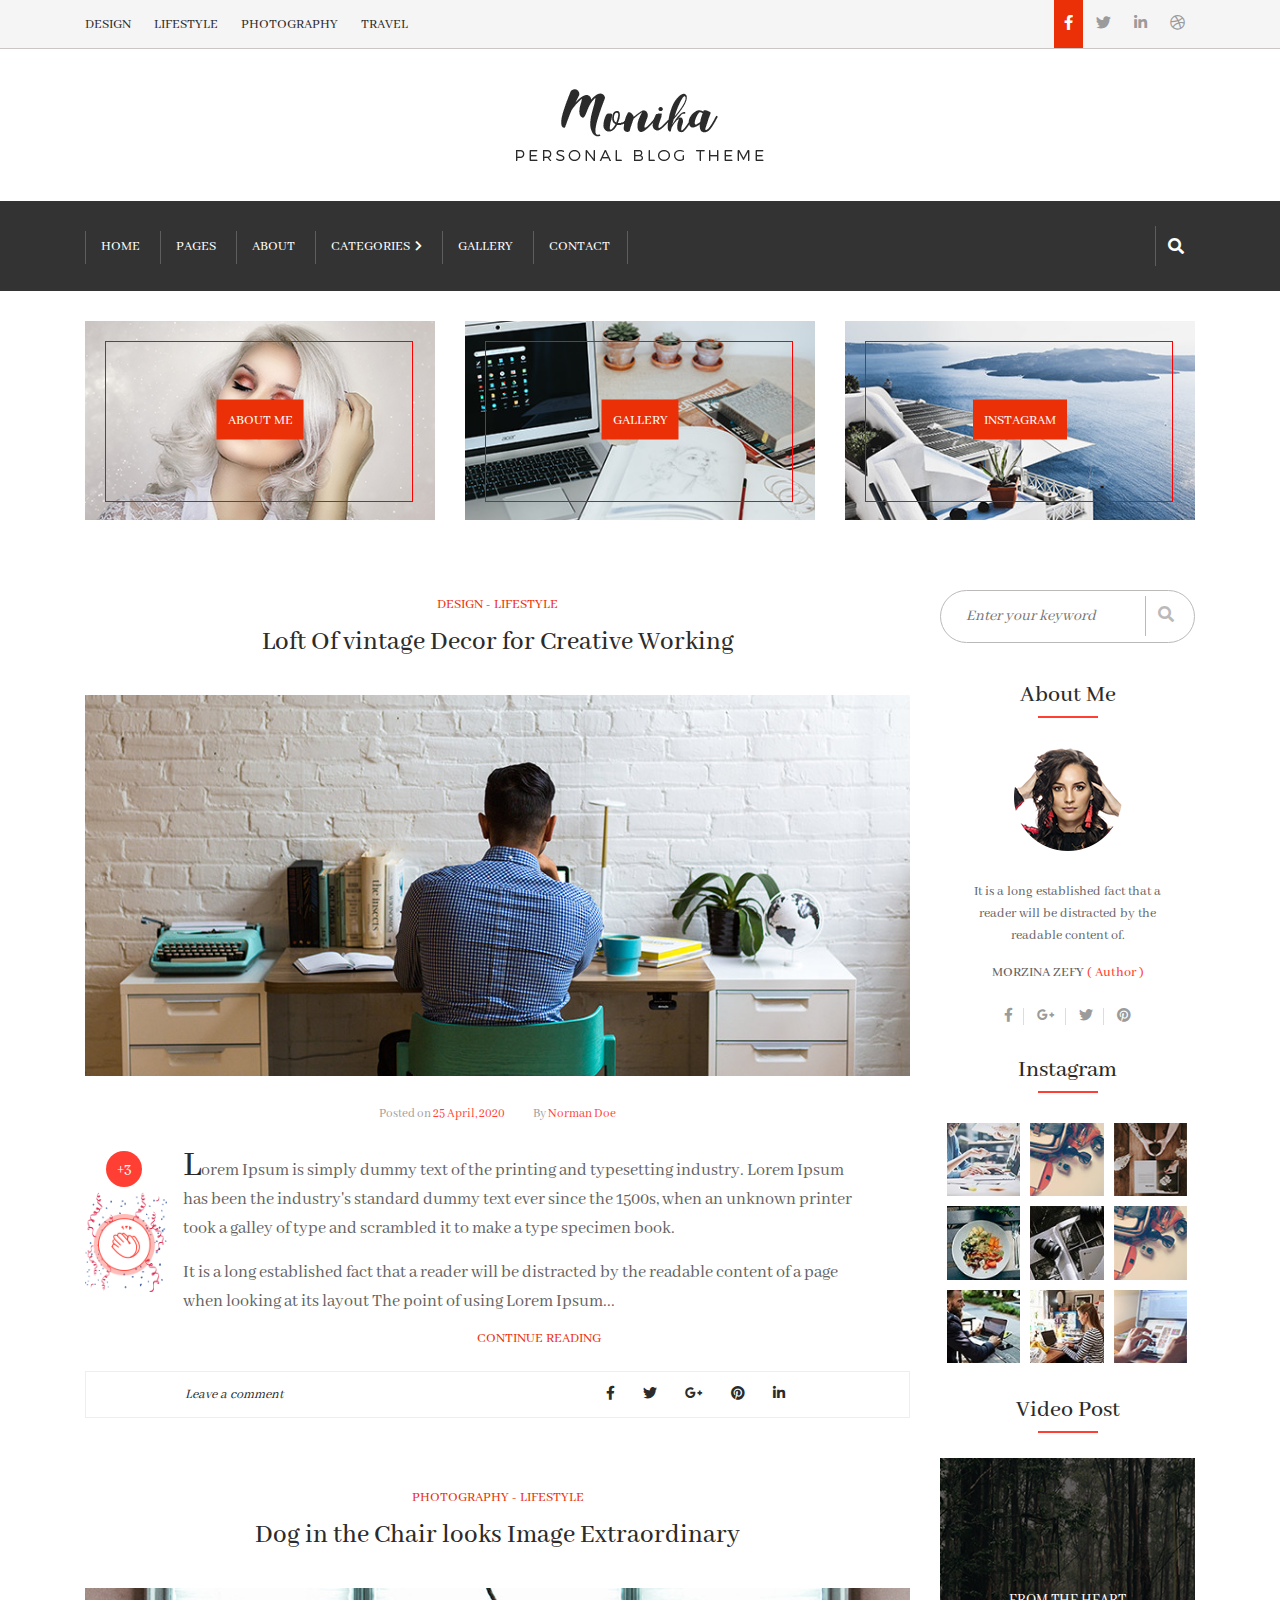
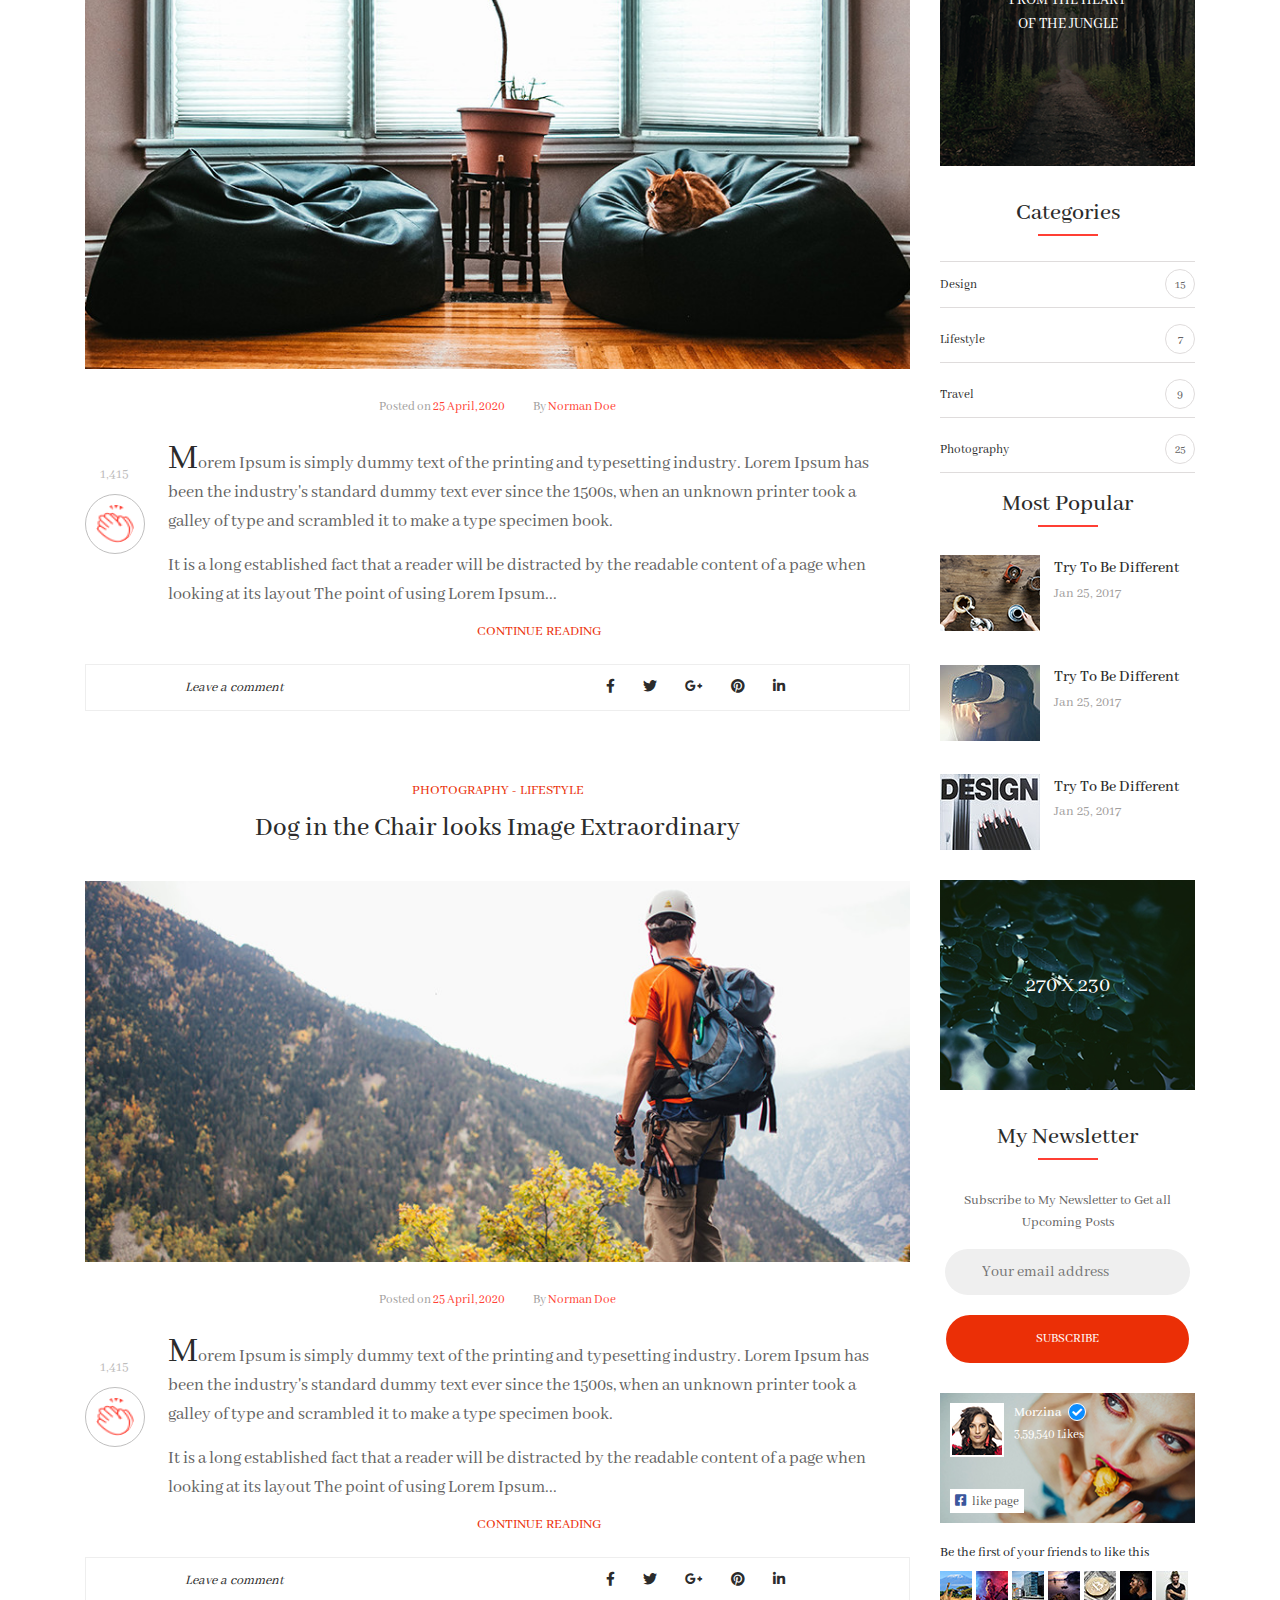
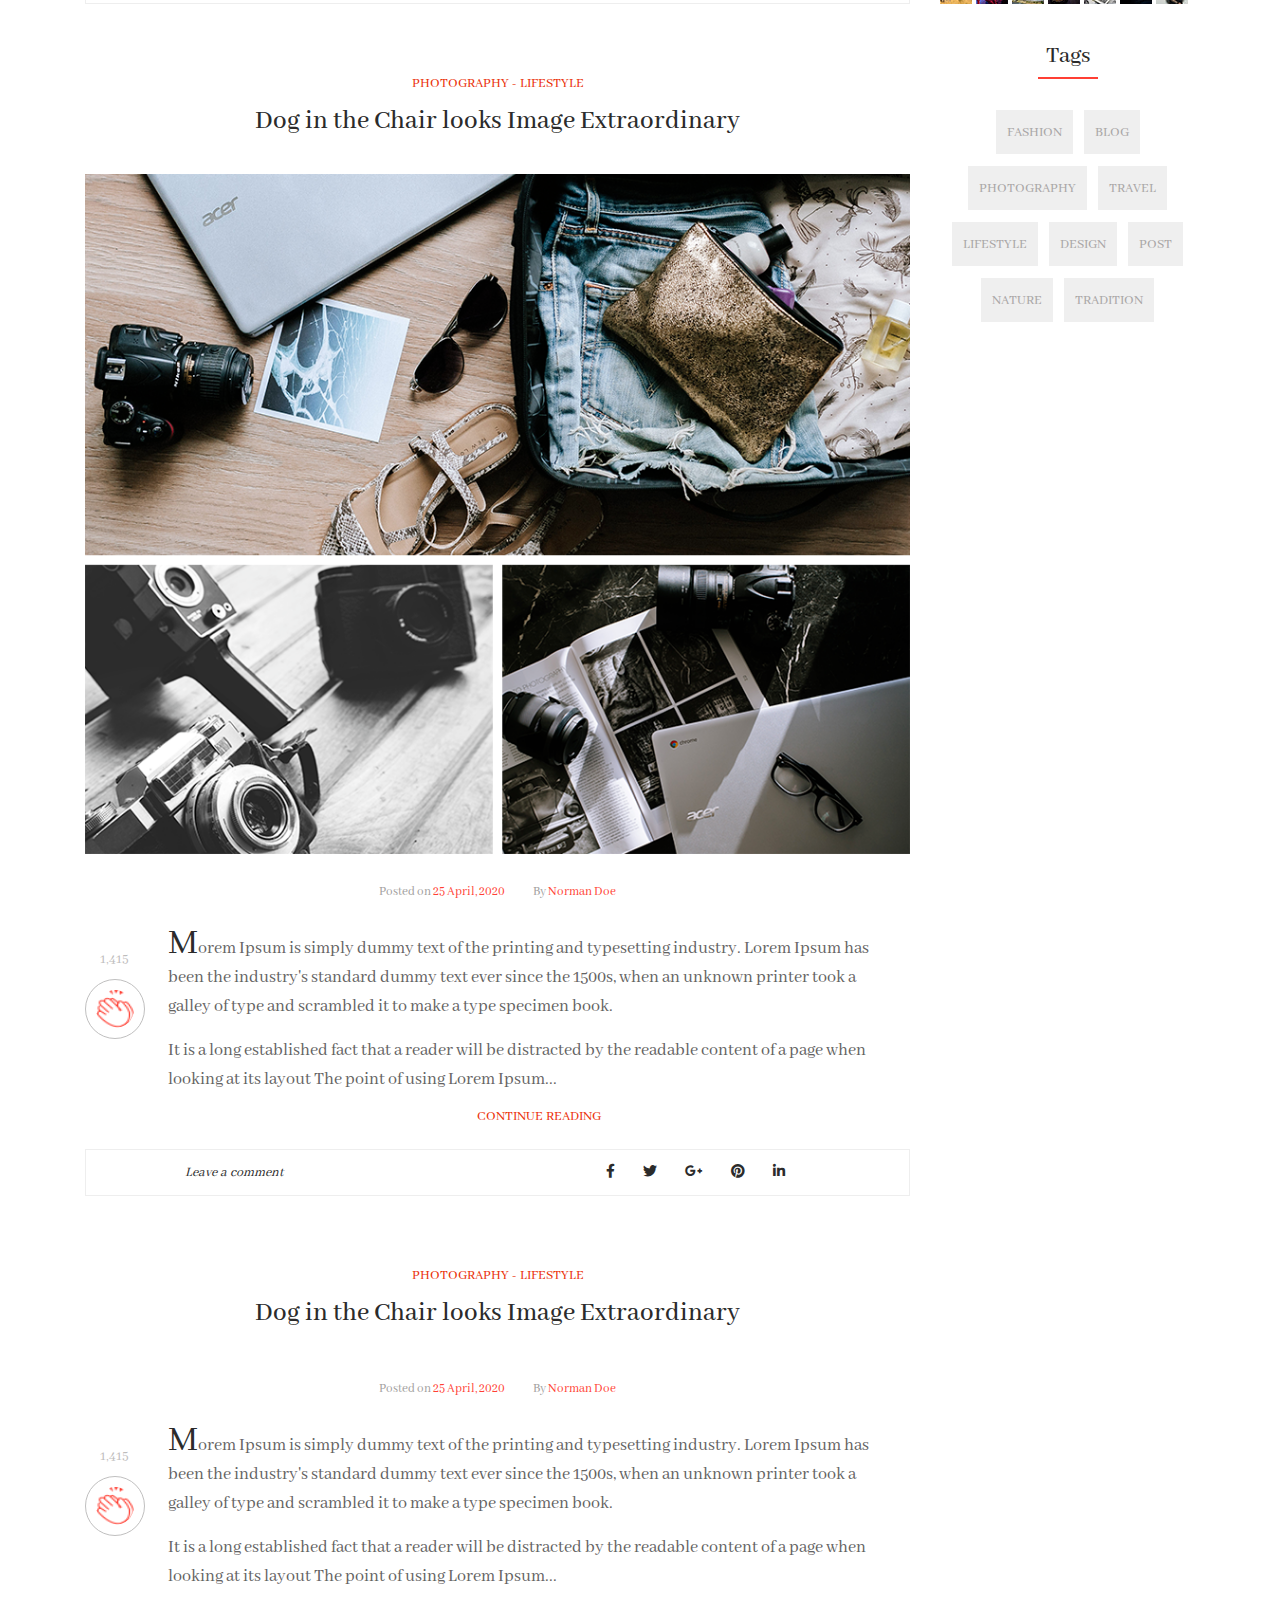
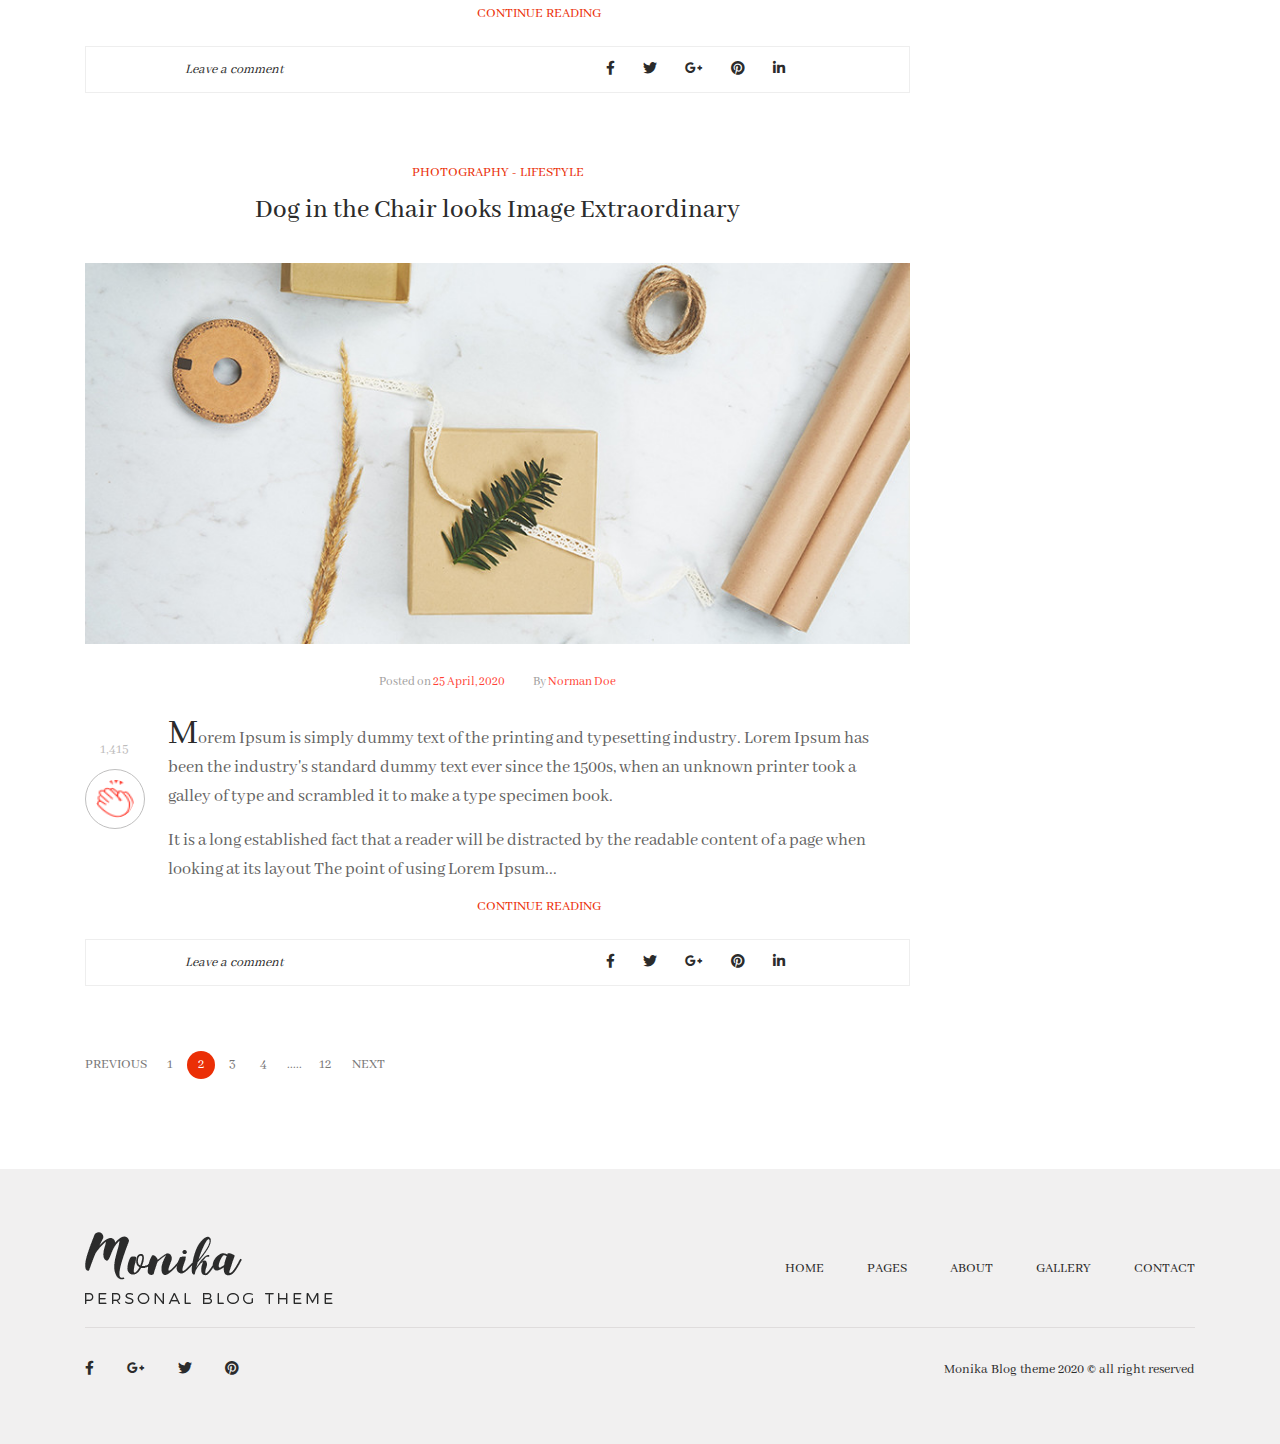
<file: index.html>
<!doctype html>
<html lang="">

<head>

	<meta charset="utf-8">
	<meta name="description" content="romin">
	<meta name="viewport" content="width=device-width, initial-scale=1">

	<title>Moniha HTML Template - Romin</title>

	<!-- favicon.ico -->
	<link rel="shortcut icon" href="assets/images/favicon.ico" type="image/x-icon"/>

	<!-- Bootstrap css -->
	<link rel="stylesheet" href="assets/css/bootstrap.min.css">
	<!-- Font Awesome css -->
	<link rel="stylesheet" href="assets/css/fontawesome.min.css">
	<!-- Font Awesome css -->
	<link rel="stylesheet" href="assets/css/owl.carousel.min.css">
	<!-- Font Awesome css -->
	<link rel="stylesheet" href="assets/css/owl.theme.default.min.css">

	<!-- normalize css --> 
	<link rel="stylesheet" href="assets/css/normalize.css">
	<!-- main css --> 
	<link rel="stylesheet" href="assets/css/main.css">
	<!-- style css --> 
	<link rel="stylesheet" href="style.css">
	<!-- responsive css -->
	<link rel="stylesheet" href="assets/css/responsive.css">
	
</head>

<body>
  <!--[if IE]>
    <p class="browserupgrade">You are using an <strong>outdated</strong> browser. Please <a href="https://browsehappy.com/">upgrade your browser</a> to improve your experience and security.</p>
  <![endif]-->


	<!-- Herder Area Start -->
	<div class="header-area-top">
		<div class="container">
			<div class="row">
				<div class="col-md-6">
					<div class="header-top-menu">
						<ul>
							<li><a href="design.html">design</a></li>
							<li><a href="lifestyle.html">lifestyle</a></li>
							<li><a href="photography.html">photography</a></li>
							<li><a href="travel.html">travel</a></li>
						</ul>
					</div>
				</div>
				<div class="col-md-6">
					<div class="header-top-social">
						<ul>
							<li><a href="#" class="active"><i class="fab fa-facebook-f"></i></a></li>
							<li><a href="#"><i class="fab fa-twitter"></i></a></li>
							<li><a href="#"><i class="fab fa-linkedin-in"></i></a></li>
							<li><a href="#"><i class="fab fa-dribbble"></i></a></li>
						</ul>
					</div>
				</div>
			</div>
		</div>
	</div>
	<div class="container">
		<div class="row">
			<div class="col-md-12">
				<div class="logo">
					<a href="#"><img src="assets/images/logo.png" alt="Logo"></a>
				</div>
			</div>
		</div>
	</div>
	<!-- Herder Area End -->
	
	<!-- Menu Area Start -->
	<header class="menu-area">
		<div class="container">
			<div class="row align-items-center">
				<div class="col-md-10">
					<div class="main-menu">
						<ul>
							<li><a href="#">home</a></li>
							<li><a href="#">pages</a></li>
							<li><a href="about.html">about</a></li>
							<li><a href="#">categories <i class="fas fa-chevron-right"></i></a></li>
							<li><a href="gallery.html">gallery</a></li>
							<li><a href="contact-2.html">contact</a></li>
						</ul>
					</div>
				</div>
				<div class="col-md-2">
					<div class="wrapper">
						<input type="text" class="input" placeholder="Search Here.."/>
						<button type="button" class="trigger_search"><i class="fas fa-search icon"></i></button>
					</div>
				</div>
			</div>
		</div>
	</header>
	<!-- Menu Area End -->

	<!-- Slider Start -->
	<div class="owl-carousel" id="owlCarousel">
	  <div class="slide">
		<img class="owl-item-bg" src="assets/images/slider/1.jpg" alt="Slider">
		<div class="slide-content home-post-header-item-text">
			<div class="overlay"></div>
			<h6>deaign</h6>
			<h3>design trends</h3>
			<span>april 10, 2020</span>
			<a href="design.html">read more</a>
		</div>
	  </div>
	  <div class="slide">
		<img class="owl-item-bg" src="assets/images/slider/1.jpg" alt="Slider">
		<div class="slide-content home-post-header-item-text">
			<div class="overlay"></div>
			<h6>deaign</h6>
			<h3>design trends</h3>
			<span>april 10, 2020</span>
			<a href="design.html">read more</a>
		</div>
	  </div>
	</div>
	<!-- Slider End -->

	<!-- Page Link Area Start -->
	<div class="page-link-area">
		<div class="container">
			<div class="row">
				<div class="col-md-4">
					<div class="page-link-item">
						<div class="page-link-img">
							<img src="assets/images/home/1.jpg" class="img-fluid" alt="About Me">
						</div>
						<div class="page-link-text">
							<a href="#">about me</a>
						</div>
					</div>
				</div>
				<div class="col-md-4">
					<div class="page-link-item">
						<div class="page-link-img">
							<img src="assets/images/home/2.jpg" class="img-fluid" alt="About Me">
						</div>
						<div class="page-link-text">
							<a href="#">gallery</a>
						</div>
					</div>
				</div>
				<div class="col-md-4">
					<div class="page-link-item">
						<div class="page-link-img">
							<img src="assets/images/home/3.jpg" class="img-fluid" alt="About Me">
						</div>
						<div class="page-link-text">
							<a href="#">instagram</a>
						</div>
					</div>
				</div>
			</div>
		</div>
	</div>
	<!-- Page Link Area End -->

	<!-- Home Page Area Start -->
	<div class="home-area">
		<div class="container">
			<div class="row">
				<div class="col-md-9">
					<div class="post-item-area">
						<div class="post-item-header">
							<span>design - lifestyle</span>
							<h3>Loft Of vintage Decor for Creative Working</h3>
						</div>
						<img src="assets/images/home-page/1.jpg" class="img-fluid" alt="">
						<div class="post-date-name">
							<span class="post-date">Posted on <a href="#">25 April, 2020</a></span>
							<span class="post-name">By <a href="#">Norman Doe</a></span>
						</div>
						<div class="post-shape">
							<img src="assets/images/shape/shape.png" class="img-fluid" alt="Shape">
							<img src="assets/images/shape/shape-2.png" class="img-fluid" alt="Shape">
						</div>
						<div class="post-text">
							<p><span>L</span>orem Ipsum is simply dummy text of the printing and typesetting industry. Lorem Ipsum has been the industry's standard dummy text ever since the 1500s, when an unknown printer took a galley of type and scrambled it to make a type specimen book.</p>
							<p>It is a long established fact that a reader will be distracted by the readable content of a page when looking at its layout The point of using Lorem Ipsum...</p>
							<a href="#">continue reading</a>
						</div>
						<div class="leave-comment-social-area">
							<div class="leave-comment">
								<p>Leave a comment</p>
							</div>
							<div class="post-social-media">
								<ul>
									<li><a href="#"><i class="fab fa-facebook-f"></i></a></li>
									<li><a href="#"><i class="fab fa-twitter"></i></a></li>
									<li><a href="#"><i class="fab fa-google-plus-g"></i></a></li>
									<li><a href="#"><i class="fab fa-pinterest"></i></a></li>
									<li><a href="#"><i class="fab fa-linkedin-in"></i></a></li>
								</ul>
							</div>
						</div>
					</div>
					<div class="post-item-area">
						<div class="post-item-header">
							<span>PHOTOGRAPHY - LIFESTYLE</span>
							<h3>Dog in the Chair looks Image Extraordinary</h3>
						</div>
						<img src="assets/images/home-page/2.jpg" class="img-fluid" alt="">
						<div class="post-date-name">
							<span class="post-date">Posted on <a href="#">25 April, 2020</a></span>
							<span class="post-name">By <a href="#">Norman Doe</a></span>
						</div>
						<div class="post-shape-2">
							<span>1,415</span>
							<img src="assets/images/shape/shape-2.png" class="img-fluid" alt="Shape">
						</div>
						<div class="post-text">
							<p><span>M</span>orem Ipsum is simply dummy text of the printing and typesetting industry. Lorem Ipsum has been the industry's standard dummy text ever since the 1500s, when an unknown printer took a galley of type and scrambled it to make a type specimen book.</p>
							<p>It is a long established fact that a reader will be distracted by the readable content of a page when looking at its layout The point of using Lorem Ipsum...</p>
							<a href="#">continue reading</a>
						</div>
						<div class="leave-comment-social-area">
							<div class="leave-comment">
								<p>Leave a comment</p>
							</div>
							<div class="post-social-media">
								<ul>
									<li><a href="#"><i class="fab fa-facebook-f"></i></a></li>
									<li><a href="#"><i class="fab fa-twitter"></i></a></li>
									<li><a href="#"><i class="fab fa-google-plus-g"></i></a></li>
									<li><a href="#"><i class="fab fa-pinterest"></i></a></li>
									<li><a href="#"><i class="fab fa-linkedin-in"></i></a></li>
								</ul>
							</div>
						</div>
					</div>
					<div class="post-item-area">
						<div class="post-item-header">
							<span>PHOTOGRAPHY - LIFESTYLE</span>
							<h3>Dog in the Chair looks Image Extraordinary</h3>
						</div>
						<img src="assets/images/home-page/3.jpg" class="img-fluid" alt="">
						<div class="post-date-name">
							<span class="post-date">Posted on <a href="#">25 April, 2020</a></span>
							<span class="post-name">By <a href="#">Norman Doe</a></span>
						</div>
						<div class="post-shape-2">
							<span>1,415</span>
							<img src="assets/images/shape/shape-2.png" class="img-fluid" alt="Shape">
						</div>
						<div class="post-text">
							<p><span>M</span>orem Ipsum is simply dummy text of the printing and typesetting industry. Lorem Ipsum has been the industry's standard dummy text ever since the 1500s, when an unknown printer took a galley of type and scrambled it to make a type specimen book.</p>
							<p>It is a long established fact that a reader will be distracted by the readable content of a page when looking at its layout The point of using Lorem Ipsum...</p>
							<a href="#">continue reading</a>
						</div>
						<div class="leave-comment-social-area">
							<div class="leave-comment">
								<p>Leave a comment</p>
							</div>
							<div class="post-social-media">
								<ul>
									<li><a href="#"><i class="fab fa-facebook-f"></i></a></li>
									<li><a href="#"><i class="fab fa-twitter"></i></a></li>
									<li><a href="#"><i class="fab fa-google-plus-g"></i></a></li>
									<li><a href="#"><i class="fab fa-pinterest"></i></a></li>
									<li><a href="#"><i class="fab fa-linkedin-in"></i></a></li>
								</ul>
							</div>
						</div>
					</div>
					<div class="post-item-area">
						<div class="post-item-header">
							<span>PHOTOGRAPHY - LIFESTYLE</span>
							<h3>Dog in the Chair looks Image Extraordinary</h3>
						</div>
						<img src="assets/images/home-page/4.png" class="img-fluid" alt="">
						<div class="post-date-name">
							<span class="post-date">Posted on <a href="#">25 April, 2020</a></span>
							<span class="post-name">By <a href="#">Norman Doe</a></span>
						</div>
						<div class="post-shape-2">
							<span>1,415</span>
							<img src="assets/images/shape/shape-2.png" class="img-fluid" alt="Shape">
						</div>
						<div class="post-text">
							<p><span>M</span>orem Ipsum is simply dummy text of the printing and typesetting industry. Lorem Ipsum has been the industry's standard dummy text ever since the 1500s, when an unknown printer took a galley of type and scrambled it to make a type specimen book.</p>
							<p>It is a long established fact that a reader will be distracted by the readable content of a page when looking at its layout The point of using Lorem Ipsum...</p>
							<a href="#">continue reading</a>
						</div>
						<div class="leave-comment-social-area">
							<div class="leave-comment">
								<p>Leave a comment</p>
							</div>
							<div class="post-social-media">
								<ul>
									<li><a href="#"><i class="fab fa-facebook-f"></i></a></li>
									<li><a href="#"><i class="fab fa-twitter"></i></a></li>
									<li><a href="#"><i class="fab fa-google-plus-g"></i></a></li>
									<li><a href="#"><i class="fab fa-pinterest"></i></a></li>
									<li><a href="#"><i class="fab fa-linkedin-in"></i></a></li>
								</ul>
							</div>
						</div>
					</div>
					<div class="post-item-area">
						<div class="post-item-header">
							<span>PHOTOGRAPHY - LIFESTYLE</span>
							<h3>Dog in the Chair looks Image Extraordinary</h3>
						</div>
						<div class="post-date-name">
							<span class="post-date">Posted on <a href="#">25 April, 2020</a></span>
							<span class="post-name">By <a href="#">Norman Doe</a></span>
						</div>
						<div class="post-shape-2">
							<span>1,415</span>
							<img src="assets/images/shape/shape-2.png" class="img-fluid" alt="Shape">
						</div>
						<div class="post-text">
							<p><span>M</span>orem Ipsum is simply dummy text of the printing and typesetting industry. Lorem Ipsum has been the industry's standard dummy text ever since the 1500s, when an unknown printer took a galley of type and scrambled it to make a type specimen book.</p>
							<p>It is a long established fact that a reader will be distracted by the readable content of a page when looking at its layout The point of using Lorem Ipsum...</p>
							<a href="#">continue reading</a>
						</div>
						<div class="leave-comment-social-area">
							<div class="leave-comment">
								<p>Leave a comment</p>
							</div>
							<div class="post-social-media">
								<ul>
									<li><a href="#"><i class="fab fa-facebook-f"></i></a></li>
									<li><a href="#"><i class="fab fa-twitter"></i></a></li>
									<li><a href="#"><i class="fab fa-google-plus-g"></i></a></li>
									<li><a href="#"><i class="fab fa-pinterest"></i></a></li>
									<li><a href="#"><i class="fab fa-linkedin-in"></i></a></li>
								</ul>
							</div>
						</div>
					</div>
					<div class="post-item-area">
						<div class="post-item-header">
							<span>PHOTOGRAPHY - LIFESTYLE</span>
							<h3>Dog in the Chair looks Image Extraordinary</h3>
						</div>
						<img src="assets/images/home-page/5.jpg" class="img-fluid" alt="">
						<div class="post-date-name">
							<span class="post-date">Posted on <a href="#">25 April, 2020</a></span>
							<span class="post-name">By <a href="#">Norman Doe</a></span>
						</div>
						<div class="post-shape-2">
							<span>1,415</span>
							<img src="assets/images/shape/shape-2.png" class="img-fluid" alt="Shape">
						</div>
						<div class="post-text">
							<p><span>M</span>orem Ipsum is simply dummy text of the printing and typesetting industry. Lorem Ipsum has been the industry's standard dummy text ever since the 1500s, when an unknown printer took a galley of type and scrambled it to make a type specimen book.</p>
							<p>It is a long established fact that a reader will be distracted by the readable content of a page when looking at its layout The point of using Lorem Ipsum...</p>
							<a href="#">continue reading</a>
						</div>
						<div class="leave-comment-social-area">
							<div class="leave-comment">
								<p>Leave a comment</p>
							</div>
							<div class="post-social-media">
								<ul>
									<li><a href="#"><i class="fab fa-facebook-f"></i></a></li>
									<li><a href="#"><i class="fab fa-twitter"></i></a></li>
									<li><a href="#"><i class="fab fa-google-plus-g"></i></a></li>
									<li><a href="#"><i class="fab fa-pinterest"></i></a></li>
									<li><a href="#"><i class="fab fa-linkedin-in"></i></a></li>
								</ul>
							</div>
						</div>
					</div>
					<div class="previous-next">
						<ul>
							<li><a href="#">previous</a></li>
							<li><a href="#">1</a></li>
							<li><a href="#" class="active">2</a></li>
							<li><a href="#">3</a></li>
							<li><a href="#">4</a></li>
							<li><a href="#">.....</a></li>
							<li><a href="#">12</a></li>
							<li><a href="#">next</a></li>
						</ul>
					</div>
				</div>
				<div class="col-md-3">
					<div class="sidebar-contact-right">
						<div class="sidebar-search">
							<input type="text" placeholder="Enter your keyword"/>
							<button type="button"><i class="fas fa-search icon"></i></button>
						</div>
						<div class="contact-about-me">
							<h3>about me</h3>
							<img src="assets/images/about/1.png" class="img-fluid" alt="About Me">
							<p>It is a long established fact that a reader will be distracted by the readable content of.</p>
							<h6>MorziNa zefy <span>( Author )</span></h6>
							<div class="contact-about-social">
								<ul>
									<li><a href="#"><i class="fab fa-facebook-f"></i></a></li>
									<li><a href="#"><i class="fab fa-google-plus-g"></i></a></li>
									<li><a href="#"><i class="fab fa-twitter"></i></a></li>
									<li><a href="#"><i class="fab fa-pinterest"></i></a></li>
								</ul>
							</div>
						</div>
						<div class="instagram">
							<h3>instagram</h3>
							<div class="instagram-img">
								<div class="custom-col-4">
									<li><a href="#"><img src="assets/images/instagram/1.jpg" alt="Instagram"></a></li>
								</div>
								<div class="custom-col-4">
									<li><a href="#"><img src="assets/images/instagram/2.jpg" alt="Instagram"></a></li>
								</div>
								<div class="custom-col-4">
									<li><a href="#"><img src="assets/images/instagram/3.jpg" alt="Instagram"></a></li>
								</div>
								<div class="custom-col-4">
									<li><a href="#"><img src="assets/images/instagram/4.jpg" alt="Instagram"></a></li>
								</div>
								<div class="custom-col-4">
									<li><a href="#"><img src="assets/images/instagram/5.jpg" alt="Instagram"></a></li>
								</div>
								<div class="custom-col-4">
									<li><a href="#"><img src="assets/images/instagram/6.jpg" alt="Instagram"></a></li>
								</div>
								<div class="custom-col-4">
									<li><a href="#"><img src="assets/images/instagram/7.jpg" alt="Instagram"></a></li>
								</div>
								<div class="custom-col-4">
									<li><a href="#"><img src="assets/images/instagram/8.jpg" alt="Instagram"></a></li>
								</div>
								<div class="custom-col-4">
									<li><a href="#"><img src="assets/images/instagram/9.jpg" alt="Instagram"></a></li>
								</div>
							</div>
						</div>
						<div class="video-post">
							<h3>video post</h3>
							<div class="video-post-text">
								<img src="assets/images/video/1.jpg" class="img-fluid" alt="Video">
								<a href="#">from the heart of the jungle</a>
							</div>
						</div>
						<div class="categories">
							<h3>categories</h3>
							<ul>
								<li><a href="#">design </a><span>15</span></li>
								<li><a href="#">lifestyle </a><span>7</span></li>
								<li><a href="#">travel </a><span>9</span></li>
								<li><a href="#">photography </a><span>25</span></li>
							</ul>
						</div>
						<div class="most-popular">
							<h3>most popular</h3>
							<div class="popular-post-item">
								<div class="popular-post-img">
									<a href="#"><img src="assets/images/popular/1.jpg" class="img-fluid" alt="Blog"></a>
								</div>
								<div class="popular-post-text">
									<h4><a href="#">try to be different</a></h4>
									<span>jan 25, 2017</span>
								</div>
							</div>
							<div class="popular-post-item">
								<div class="popular-post-img">
									<a href="#"><img src="assets/images/popular/2.jpg" class="img-fluid" alt="Blog"></a>
								</div>
								<div class="popular-post-text">
									<h4><a href="#">try to be different</a></h4>
									<span>jan 25, 2017</span>
								</div>
							</div>
							<div class="popular-post-item">
								<div class="popular-post-img">
									<a href="#"><img src="assets/images/popular/3.jpg" class="img-fluid" alt="Blog"></a>
								</div>
								<div class="popular-post-text">
									<h4><a href="#">try to be different</a></h4>
									<span>jan 25, 2017</span>
								</div>
							</div>
							<div class="ad">
								<img src="assets/images/ad.jpg" class="img-fluid" alt="Ad">
								<span>270 X 230</span>
							</div>
						</div>
						<div class="newsletter">
							<h3>my newsletter</h3>
							<p>Subscribe to My Newsletter to Get all Upcoming Posts</p>
							<div class="subscribe">
								<form action="#">
									<input type="email" name="email" placeholder="Your email address"><br>
									<input type="submit" value="subscribe">
								</form> 
							</div>
						</div>
						<div class="fb-like-page">
							<div class="fb-cover">
								<div class="fb-profile">
									<img src="assets/images/fb/profile.jpg" class="img-fluid" alt="Profile img">
									<div class="fb-name">
										<h5>morzina <i class="fas fa-check"></i></h5>
										<span>3,59,540 likes</span>
									</div>
								</div>
								<div class="fb-like">
									<i class="fab fa-facebook-square"></i>
									<span>like page</span>
								</div>
							</div>
							<div class="fb-friend-list">
								<p>Be the first of your friends to like this</p>
								<ul>
									<li><a href="#"><img src="assets/images/fb/1.jpg" alt="Friend Img"></a></li>
									<li><a href="#"><img src="assets/images/fb/2.jpg" alt="Friend Img"></a></li>
									<li><a href="#"><img src="assets/images/fb/3.jpg" alt="Friend Img"></a></li>
									<li><a href="#"><img src="assets/images/fb/4.jpg" alt="Friend Img"></a></li>
									<li><a href="#"><img src="assets/images/fb/5.jpg" alt="Friend Img"></a></li>
									<li><a href="#"><img src="assets/images/fb/6.jpg" alt="Friend Img"></a></li>
									<li><a href="#"><img src="assets/images/fb/7.jpg" alt="Friend Img"></a></li>
								</ul>
							</div>
						</div>
						<div class="tags">
							<h3>tags</h3>
							<div class="tags-list">
								<ul>
									<li><a href="#">fashion</a></li>
									<li><a href="#">blog</a></li>
									<li><a href="#">photography</a></li>
									<li><a href="#">travel</a></li>
									<li><a href="#">lifestyle</a></li>
									<li><a href="#">design</a></li>
									<li><a href="#">post</a></li>
									<li><a href="#">nature</a></li>
									<li><a href="#">tradition</a></li>
								</ul>
							</div>
						</div>
					</div>
				</div>
			</div>
		</div>
	</div>
	<!-- Home Page Area End -->

	<!-- Footer Area Start -->
	<footer class="footer-area">
		<div class="container">
			<div class="row align-items-center">
				<div class="col-md-6">
					<div class="footer-logo">
						<a href="#"><img src="assets/images/footer-logo.png" alt="Footer Logo"></a>
					</div>
				</div>
				<div class="col-md-6">
					<div class="footer-menu">
						<ul>
							<li><a href="index.html">home</a></li>
							<li><a href="#">pages</a></li>
							<li><a href="about.html">about</a></li>
							<li><a href="gallery.html">gallery</a></li>
							<li><a href="contact.html">contact</a></li>
						</ul>
					</div>
				</div>
			</div>
			<div class="footer-shape"></div>
			<div class="row align-items-center">
				<div class="col-md-6">
					<div class="footer-social">
						<ul>
							<li><a href="https://www.facebook.com/mohammadromin03"><i class="fab fa-facebook-f"></i></a></li>
							<li><a href="#"><i class="fab fa-google-plus-g"></i></a></li>
							<li><a href="#"><i class="fab fa-twitter"></i></a></li>
							<li><a href="#"><i class="fab fa-pinterest"></i></a></li>
						</ul>
					</div>
				</div>
				<div class="col-md-6">
					<div class="copyright-text">
						<p>Monika Blog theme 2020 &copy; all right reserved</p>
					</div>
				</div>
			</div>
		</div>
	</footer>
	<!-- Footer Area End -->



	<!-- jQuery modernizr-3.6.0 -->
	<script src="assets/js/vendor/modernizr-3.8.0.min.js"></script>
	<!-- jQuery  -->	
	<script src="assets/js/vendor/jquery-3.4.1.min.js"></script>
	<!-- Bootstrap js -->
	<script src="assets/js/bootstrap.min.js"></script>
	<!-- Bootstrap js -->
	<script src="assets/js/owl.carousel.min.js"></script>
	<!-- Plugins js -->
	<script src="assets/js/plugins.js"></script>
	<!-- Main js -->
	<script src="assets/js/main.js"></script>
	
</body>

</html>
</file>
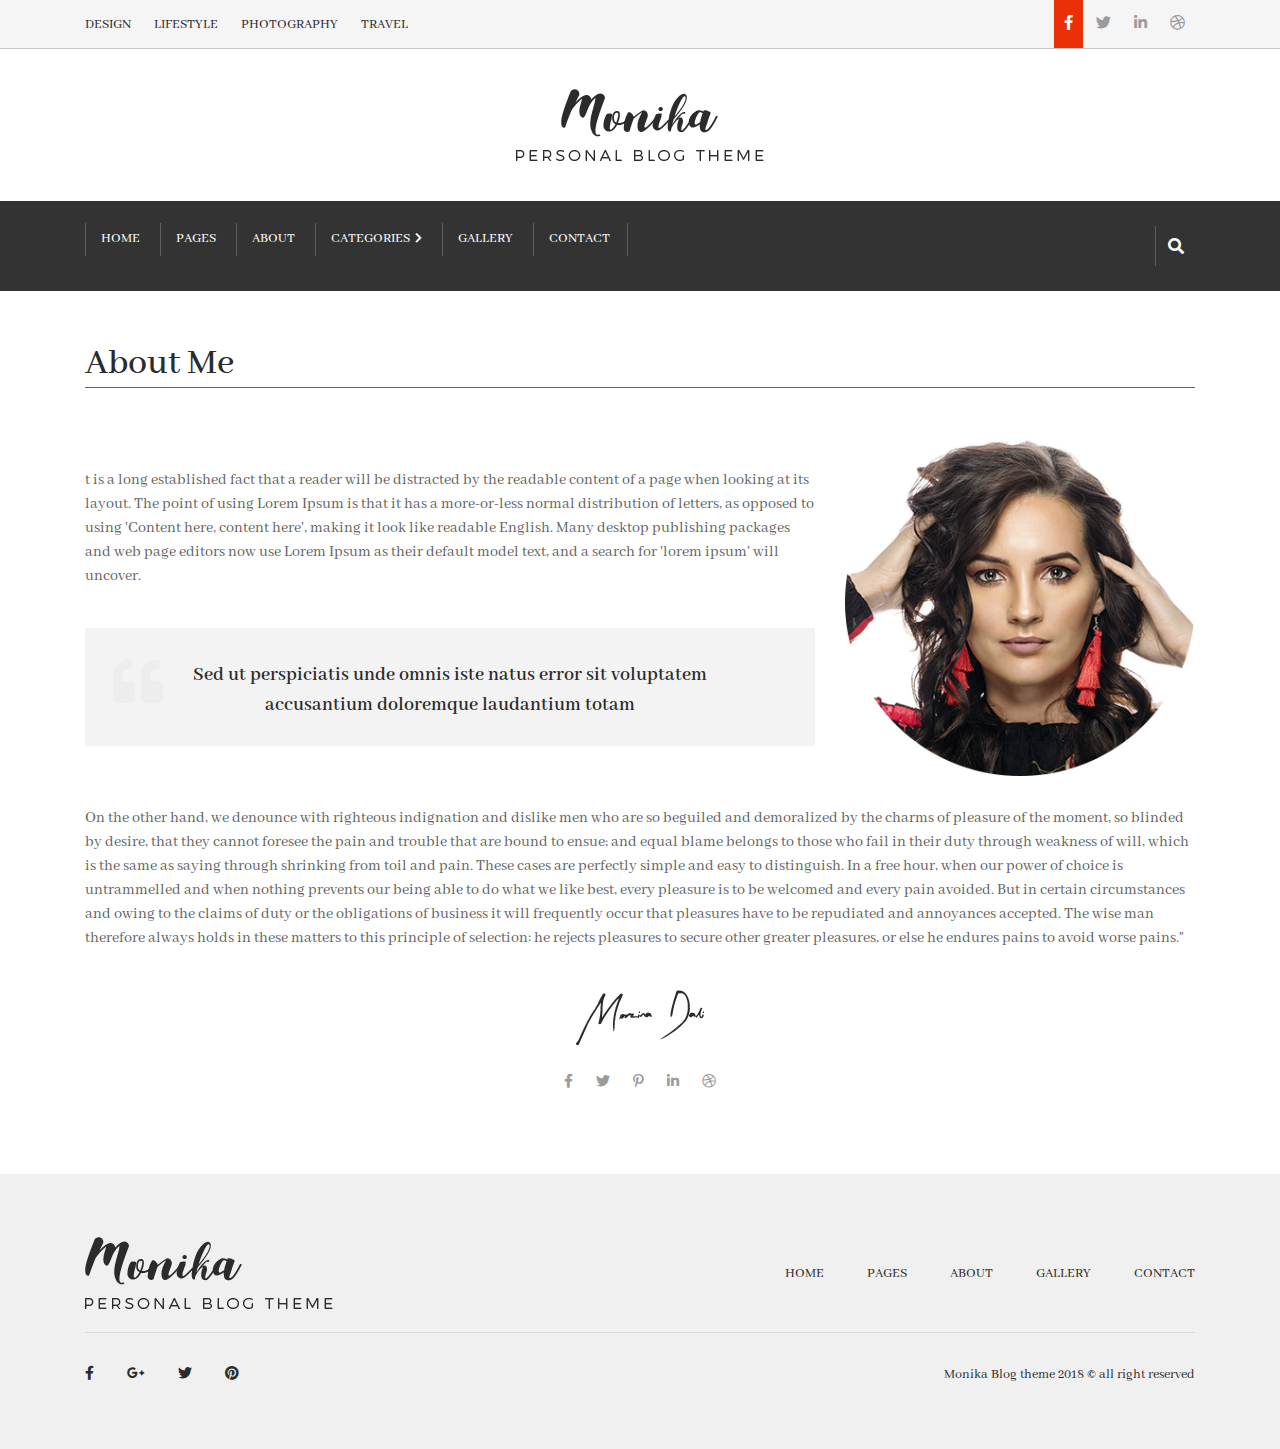
<file: about.html>
<!doctype html>
<html lang="">

<head>

	<meta charset="utf-8">
	<meta name="description" content="romin">
	<meta name="viewport" content="width=device-width, initial-scale=1">

	<title>Moniha HTML Template - Romin</title>

	<!-- favicon.ico -->
	<link rel="shortcut icon" href="assets/images/favicon.ico" type="image/x-icon"/>

	<!-- Bootstrap css -->
	<link rel="stylesheet" href="assets/css/bootstrap.min.css">
	<!-- Font Awesome css -->
	<link rel="stylesheet" href="assets/css/fontawesome.min.css">

	<!-- normalize css --> 
	<link rel="stylesheet" href="assets/css/normalize.css">
	<!-- main css --> 
	<link rel="stylesheet" href="assets/css/main.css">
	<!-- style css --> 
	<link rel="stylesheet" href="style.css">
	<!-- responsive css -->
	<link rel="stylesheet" href="assets/css/responsive.css">
	
</head>

<body>
  <!--[if IE]>
    <p class="browserupgrade">You are using an <strong>outdated</strong> browser. Please <a href="https://browsehappy.com/">upgrade your browser</a> to improve your experience and security.</p>
  <![endif]-->

	<!-- Herder Area Start -->
	<div class="header-area-top">
		<div class="container">
			<div class="row">
				<div class="col-md-6">
					<div class="header-top-menu">
						<ul>
							<li><a href="design.html">design</a></li>
							<li><a href="lifestyle.html">lifestyle</a></li>
							<li><a href="photography.html">photography</a></li>
							<li><a href="travel.html">travel</a></li>
						</ul>
					</div>
				</div>
				<div class="col-md-6">
					<div class="header-top-social">
						<ul>
							<li><a href="#" class="active"><i class="fab fa-facebook-f"></i></a></li>
							<li><a href="#"><i class="fab fa-twitter"></i></a></li>
							<li><a href="#"><i class="fab fa-linkedin-in"></i></a></li>
							<li><a href="#"><i class="fab fa-dribbble"></i></a></li>
						</ul>
					</div>
				</div>
			</div>
		</div>
	</div>
	<div class="container">
		<div class="row">
			<div class="col-md-12">
				<div class="logo">
					<a href="#"><img src="assets/images/logo.png" alt="Logo"></a>
				</div>
			</div>
		</div>
	</div>
	<!-- Herder Area End -->
	
	<!-- Menu Area Start -->
	<header class="menu-area">
		<div class="container">
			<div class="row">
				<div class="col-md-10">
					<div class="main-menu">
						<ul>
							<li><a href="#">home</a></li>
							<li><a href="#">pages</a></li>
							<li><a href="#">about</a></li>
							<li><a href="#">categories <i class="fas fa-chevron-right"></i></a></li>
							<li><a href="#">gallery</a></li>
							<li><a href="#">contact</a></li>
						</ul>
					</div>
				</div>
				<div class="col-md-2">
					<div class="wrapper">
						<input type="text" class="input" placeholder="Search Here.."/>
						<button type="button" class="trigger_search"><i class="fas fa-search icon"></i></button>
					</div>
				</div>
			</div>
		</div>
	</header>
	<!-- Menu Area End -->

	<!-- Section Area Start -->
	<div class="section-area">
		<div class="container">
			<div class="row">
				<div class="col-md-12">
					<div class="section-title">
						<h2>about me</h2>
					</div>
					<div class="section-shape"></div>
				</div>
			</div>
		</div>
	</div>
	<!-- Section Area End -->
	
	<!-- About Area Start -->
	<div class="about-area">
		<div class="container">
			<div class="row align-items-center">
				<div class="col-md-8">
					<div class="about-text-left">
						<p>t is a long established fact that a reader will be distracted by the readable content of a page when looking at its layout. The point of using Lorem Ipsum is that it has a more-or-less normal distribution of letters, as opposed to using 'Content here, content here', making it look like readable English. Many desktop publishing packages and web page editors now use Lorem Ipsum as their default model text, and a search for 'lorem ipsum' will uncover.</p>
						<blockquote><span><i class="fas fa-quote-left"></i></span> Sed ut perspiciatis unde omnis iste natus error sit voluptatem accusantium doloremque laudantium totam </blockquote>
					</div>
				</div>
				<div class="col-md-4">
					<div class="about-img">
						<img src="assets/images/about/2.png" class="img-fluid" alt="About Images">
					</div>
				</div>
			</div>
			<div class="row">
				<div class="col-md-12">
					<div class="about-content">
						<p>On the other hand, we denounce with righteous indignation and dislike men who are so beguiled and demoralized by the charms of pleasure of the moment, so blinded by desire, that they cannot foresee the pain and trouble that are bound to ensue; and equal blame belongs to those who fail in their duty through weakness of will, which is the same as saying through shrinking from toil and pain. These cases are perfectly simple and easy to distinguish. In a free hour, when our power of choice is untrammelled and when nothing prevents our being able to do what we like best, every pleasure is to be welcomed and every pain avoided. But in certain circumstances and owing to the claims of duty or the obligations of business it will frequently occur that pleasures have to be repudiated and annoyances accepted. The wise man therefore always holds in these matters to this principle of selection: he rejects pleasures to secure other greater pleasures, or else he endures pains to avoid worse pains."</p>
						<div class="about-sign-img">
							<img src="assets/images/sign.png" alt="Sign">
						</div>
						<div class="about-social">
							<ul>
								<li><a href="#"><i class="fab fa-facebook-f"></i></a></li>
								<li><a href="#"><i class="fab fa-twitter"></i></a></li>
								<li><a href="#"><i class="fab fa-pinterest-p"></i></a></li>
								<li><a href="#"><i class="fab fa-linkedin-in"></i></a></li>
								<li><a href="#"><i class="fab fa-dribbble"></i></a></li>
							</ul>
						</div>
					</div>
				</div>
			</div>
		</div>
	</div>
	<!-- About Area End -->

	<!-- Footer Area Start -->
	<footer class="footer-area">
		<div class="container">
			<div class="row align-items-center">
				<div class="col-md-6">
					<div class="footer-logo">
						<a href="#"><img src="assets/images/footer-logo.png" alt="Footer Logo"></a>
					</div>
				</div>
				<div class="col-md-6">
					<div class="footer-menu">
						<ul>
							<li><a href="index.html">home</a></li>
							<li><a href="#">pages</a></li>
							<li><a href="about.html">about</a></li>
							<li><a href="gallery.html">gallery</a></li>
							<li><a href="contact.html">contact</a></li>
						</ul>
					</div>
				</div>
			</div>
			<div class="footer-shape"></div>
			<div class="row align-items-center">
				<div class="col-md-6">
					<div class="footer-social">
						<ul>
							<li><a href="#"><i class="fab fa-facebook-f"></i></a></li>
							<li><a href="#"><i class="fab fa-google-plus-g"></i></a></li>
							<li><a href="#"><i class="fab fa-twitter"></i></a></li>
							<li><a href="#"><i class="fab fa-pinterest"></i></a></li>
						</ul>
					</div>
				</div>
				<div class="col-md-6">
					<div class="copyright-text">
						<p>Monika Blog theme 2018 &copy; all right reserved</p>
					</div>
				</div>
			</div>
		</div>
	</footer>
	<!-- Footer Area End -->



	<!-- jQuery modernizr-3.6.0 -->
	<script src="assets/js/vendor/modernizr-3.8.0.min.js"></script>
	<!-- jQuery  -->	
	<script src="assets/js/vendor/jquery-3.4.1.min.js"></script>
	<!-- Bootstrap js -->
	<script src="assets/js/bootstrap.min.js"></script>
	<!-- Plugins js -->
	<script src="assets/js/plugins.js"></script>
	<!-- Main js -->
	<script src="assets/js/main.js"></script>
	
</body>

</html>
</file>
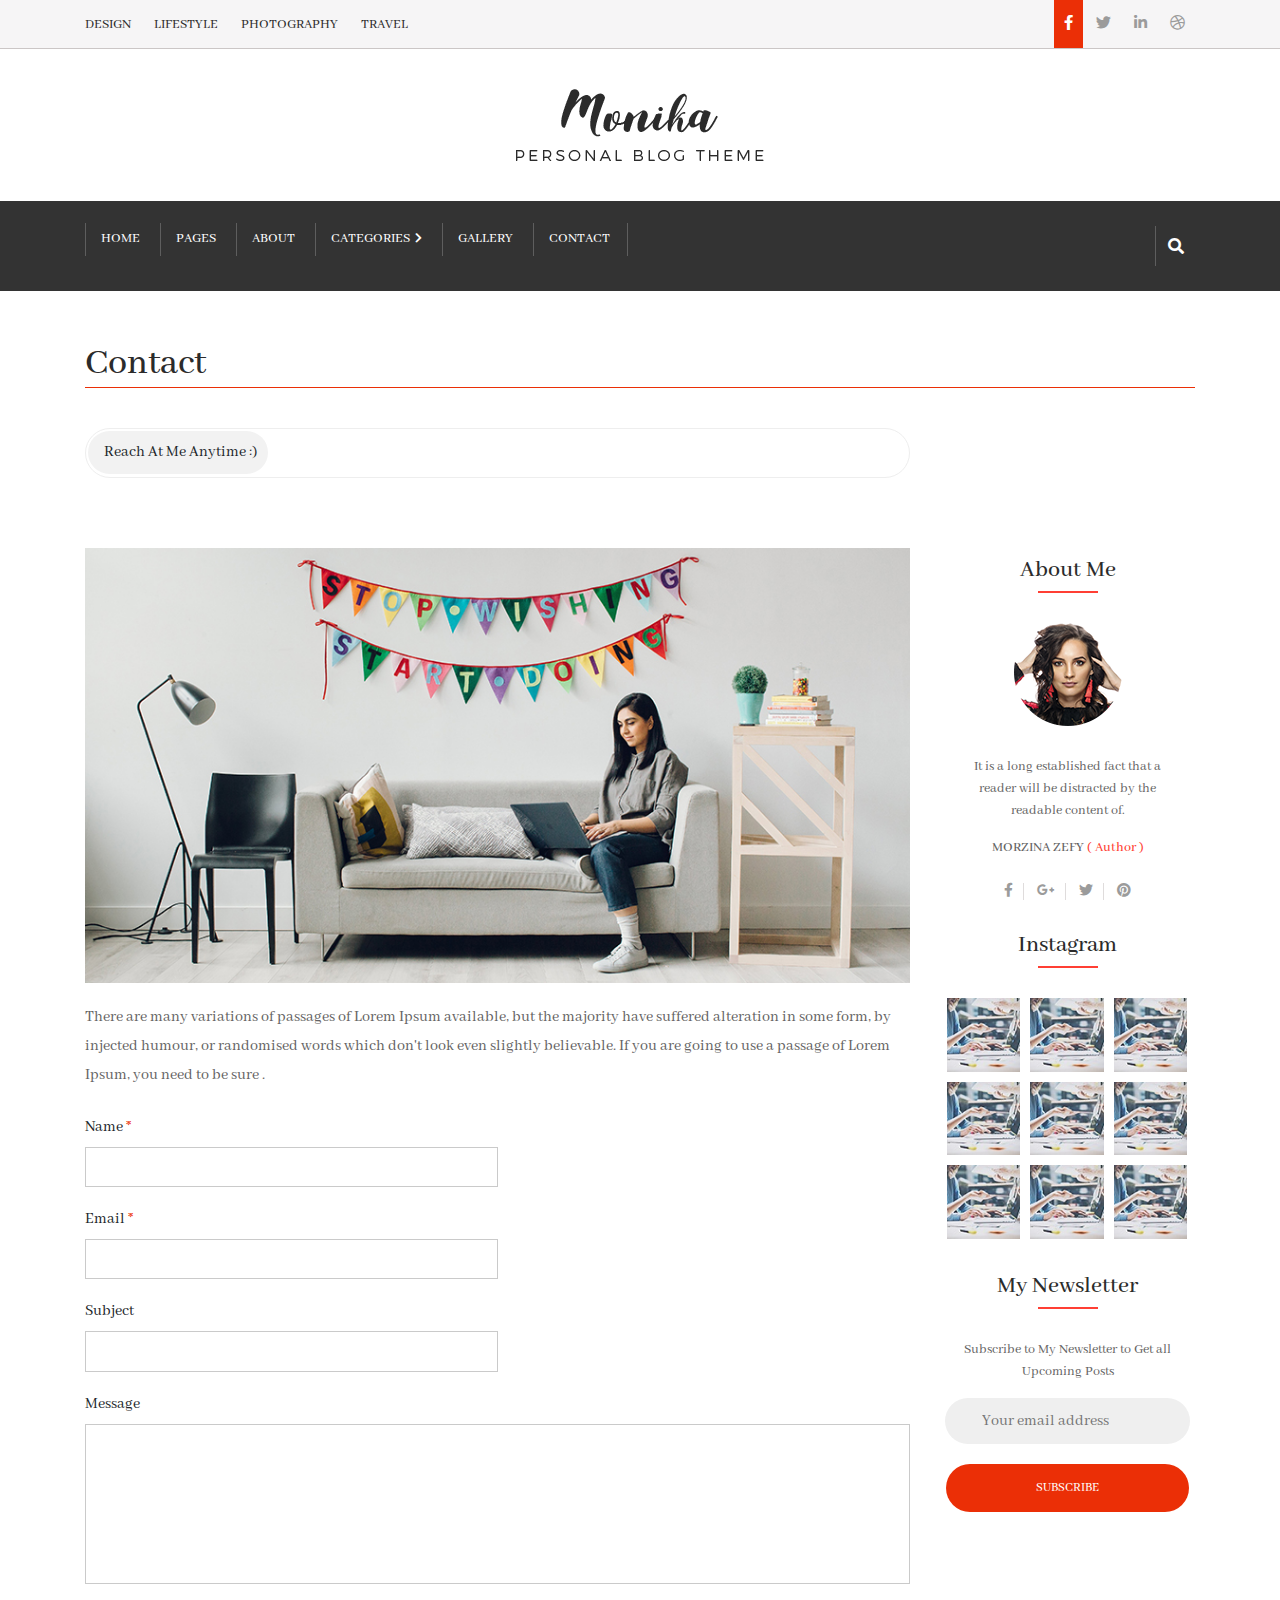
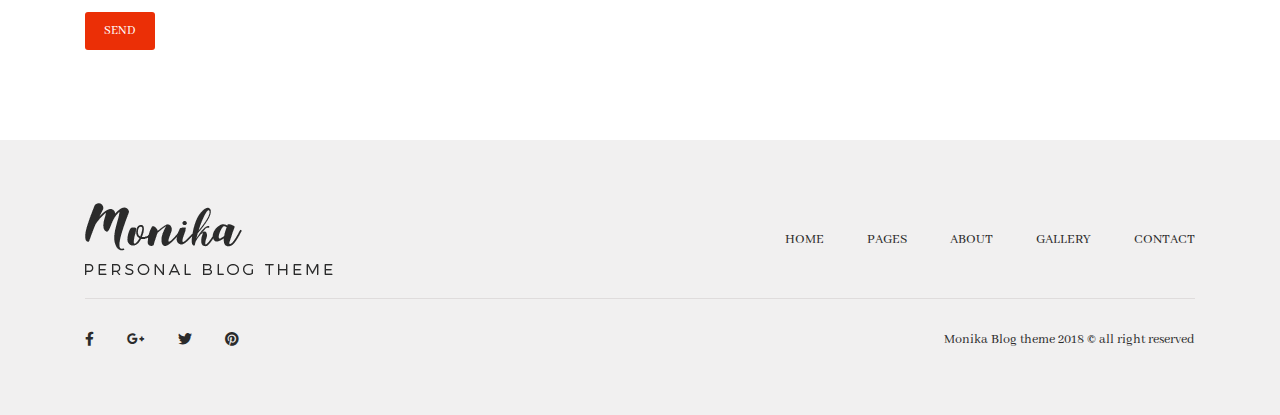
<file: contact-2.html>
<!doctype html>
<html lang="">

<head>

	<meta charset="utf-8">
	<meta name="description" content="romin">
	<meta name="viewport" content="width=device-width, initial-scale=1">

	<title>Moniha HTML Template - Romin</title>

	<!-- favicon.ico -->
	<link rel="shortcut icon" href="assets/images/favicon.ico" type="image/x-icon"/>

	<!-- Bootstrap css -->
	<link rel="stylesheet" href="assets/css/bootstrap.min.css">
	<!-- Font Awesome css -->
	<link rel="stylesheet" href="assets/css/fontawesome.min.css">

	<!-- normalize css --> 
	<link rel="stylesheet" href="assets/css/normalize.css">
	<!-- main css --> 
	<link rel="stylesheet" href="assets/css/main.css">
	<!-- style css --> 
	<link rel="stylesheet" href="style.css">
	<!-- responsive css -->
	<link rel="stylesheet" href="assets/css/responsive.css">
	
</head>

<body>
  <!--[if IE]>
    <p class="browserupgrade">You are using an <strong>outdated</strong> browser. Please <a href="https://browsehappy.com/">upgrade your browser</a> to improve your experience and security.</p>
  <![endif]-->


	<!-- Herder Area Start -->
	<div class="header-area-top">
		<div class="container">
			<div class="row">
				<div class="col-md-6">
					<div class="header-top-menu">
						<ul>
							<li><a href="design.html">design</a></li>
							<li><a href="lifestyle.html">lifestyle</a></li>
							<li><a href="photography.html">photography</a></li>
							<li><a href="travel.html">travel</a></li>
						</ul>
					</div>
				</div>
				<div class="col-md-6">
					<div class="header-top-social">
						<ul>
							<li><a href="#" class="active"><i class="fab fa-facebook-f"></i></a></li>
							<li><a href="#"><i class="fab fa-twitter"></i></a></li>
							<li><a href="#"><i class="fab fa-linkedin-in"></i></a></li>
							<li><a href="#"><i class="fab fa-dribbble"></i></a></li>
						</ul>
					</div>
				</div>
			</div>
		</div>
	</div>
	<div class="container">
		<div class="row">
			<div class="col-md-12">
				<div class="logo">
					<a href="#"><img src="assets/images/logo.png" alt="Logo"></a>
				</div>
			</div>
		</div>
	</div>
	<!-- Herder Area End -->
	
	<!-- Menu Area Start -->
	<header class="menu-area">
		<div class="container">
			<div class="row">
				<div class="col-md-10">
					<div class="main-menu">
						<ul>
							<li><a href="#">home</a></li>
							<li><a href="#">pages</a></li>
							<li><a href="#">about</a></li>
							<li><a href="#">categories <i class="fas fa-chevron-right"></i></a></li>
							<li><a href="#">gallery</a></li>
							<li><a href="#">contact</a></li>
						</ul>
					</div>
				</div>
				<div class="col-md-2">
					<div class="wrapper">
						<input type="text" class="input" placeholder="Search Here.."/>
						<button type="button" class="trigger_search"><i class="fas fa-search icon"></i></button>
					</div>
				</div>
			</div>
		</div>
	</header>
	<!-- Menu Area End -->

	<!-- Section Area Start -->
	<div class="section-area">
		<div class="container">
			<div class="row">
				<div class="col-md-12">
					<div class="section-title">
						<h2>contact</h2>
					</div>
					<div class="section-shape"></div>
				</div>
			</div>
		</div>
	</div>
	<!-- Section Area End -->
	
	<!-- Contact Reach Start -->
	<div class="container">
		<div class="row">
			<div class="col-md-9">
				<div class="reach">
					<span>Reach At Me Anytime :)</span><input type="text">
				</div>
			</div>
		</div>
	</div>
	<!-- Contact Reach End -->
	
	<!-- Contact Area Start -->
	<div class="contact-area">
		<div class="container">
			<div class="row">
				<div class="col-md-9">
					<div class="contact-img">
						<img src="assets/images/contact/2.jpg" class="img-fluid" alt="Contact Img">
					</div>
					<p>There are many variations of passages of Lorem Ipsum available, but the majority have suffered alteration in some form, by injected humour, or randomised words which don't look even slightly believable. If you are going to use a passage of Lorem Ipsum, you need to be sure .</p>
					<div class="contact-form contact-form-2">
						<form action="#">
							<label for="name">name <span>*</span></label><br>
							<input type="text" id="name" name="name"><br>
							<label for="email">email <span>*</span></label><br>
							<input type="email" id="email" name="email"><br>
							<label for="subject">subject</label><br>
							<input type="text" id="subject" name="subject"><br>
							<label for="message">message</label><br>
							<textarea id="message" name="message" rows="4" cols="50"></textarea><br>
							<input type="submit" value="send">
						</form> 
					</div>
				</div>
				<div class="col-md-3">
					<div class="sidebar-contact-right">
						<div class="contact-about-me">
							<h3>about me</h3>
							<img src="assets/images/about/1.png" class="img-fluid" alt="About Me">
							<p>It is a long established fact that a reader will be distracted by the readable content of.</p>
							<h6>MorziNa zefy <span>( Author )</span></h6>
							<div class="contact-about-social">
								<ul>
									<li><a href="#"><i class="fab fa-facebook-f"></i></a></li>
									<li><a href="#"><i class="fab fa-google-plus-g"></i></a></li>
									<li><a href="#"><i class="fab fa-twitter"></i></a></li>
									<li><a href="#"><i class="fab fa-pinterest"></i></a></li>
								</ul>
							</div>
						</div>
						<div class="instagram">
							<h3>instagram</h3>
							<div class="instagram-img">
								<div class="custom-col-4">
									<li><a href="#"><img src="assets/images/instagram/1.jpg" alt="Instagram"></a></li>
								</div>
								<div class="custom-col-4">
									<li><a href="#"><img src="assets/images/instagram/1.jpg" alt="Instagram"></a></li>
								</div>
								<div class="custom-col-4">
									<li><a href="#"><img src="assets/images/instagram/1.jpg" alt="Instagram"></a></li>
								</div>
								<div class="custom-col-4">
									<li><a href="#"><img src="assets/images/instagram/1.jpg" alt="Instagram"></a></li>
								</div>
								<div class="custom-col-4">
									<li><a href="#"><img src="assets/images/instagram/1.jpg" alt="Instagram"></a></li>
								</div>
								<div class="custom-col-4">
									<li><a href="#"><img src="assets/images/instagram/1.jpg" alt="Instagram"></a></li>
								</div>
								<div class="custom-col-4">
									<li><a href="#"><img src="assets/images/instagram/1.jpg" alt="Instagram"></a></li>
								</div>
								<div class="custom-col-4">
									<li><a href="#"><img src="assets/images/instagram/1.jpg" alt="Instagram"></a></li>
								</div>
								<div class="custom-col-4">
									<li><a href="#"><img src="assets/images/instagram/1.jpg" alt="Instagram"></a></li>
								</div>
							</div>
						</div>
						<div class="newsletter">
							<h3>my newsletter</h3>
							<p>Subscribe to My Newsletter to Get all Upcoming Posts</p>
							<div class="subscribe">
								<form action="#">
									<input type="email" name="email" placeholder="Your email address"><br>
									<input type="submit" value="subscribe">
								</form> 
							</div>
						</div>
					</div>
				</div>
			</div>
		</div>
	</div>
	<!-- Contact Area End -->

	<!-- Footer Area Start -->
	<footer class="footer-area">
		<div class="container">
			<div class="row align-items-center">
				<div class="col-md-6">
					<div class="footer-logo">
						<a href="#"><img src="assets/images/footer-logo.png" alt="Footer Logo"></a>
					</div>
				</div>
				<div class="col-md-6">
					<div class="footer-menu">
						<ul>
							<li><a href="index.html">home</a></li>
							<li><a href="#">pages</a></li>
							<li><a href="about.html">about</a></li>
							<li><a href="gallery.html">gallery</a></li>
							<li><a href="contact.html">contact</a></li>
						</ul>
					</div>
				</div>
			</div>
			<div class="footer-shape"></div>
			<div class="row align-items-center">
				<div class="col-md-6">
					<div class="footer-social">
						<ul>
							<li><a href="#"><i class="fab fa-facebook-f"></i></a></li>
							<li><a href="#"><i class="fab fa-google-plus-g"></i></a></li>
							<li><a href="#"><i class="fab fa-twitter"></i></a></li>
							<li><a href="#"><i class="fab fa-pinterest"></i></a></li>
						</ul>
					</div>
				</div>
				<div class="col-md-6">
					<div class="copyright-text">
						<p>Monika Blog theme 2018 &copy; all right reserved</p>
					</div>
				</div>
			</div>
		</div>
	</footer>
	<!-- Footer Area End -->




	<!-- jQuery modernizr-3.6.0 -->
	<script src="assets/js/vendor/modernizr-3.8.0.min.js"></script>
	<!-- jQuery  -->	
	<script src="assets/js/vendor/jquery-3.4.1.min.js"></script>
	<!-- Bootstrap js -->
	<script src="assets/js/bootstrap.min.js"></script>
	<!-- Plugins js -->
	<script src="assets/js/plugins.js"></script>
	<!-- Main js -->
	<script src="assets/js/main.js"></script>
	
</body>

</html>
</file>
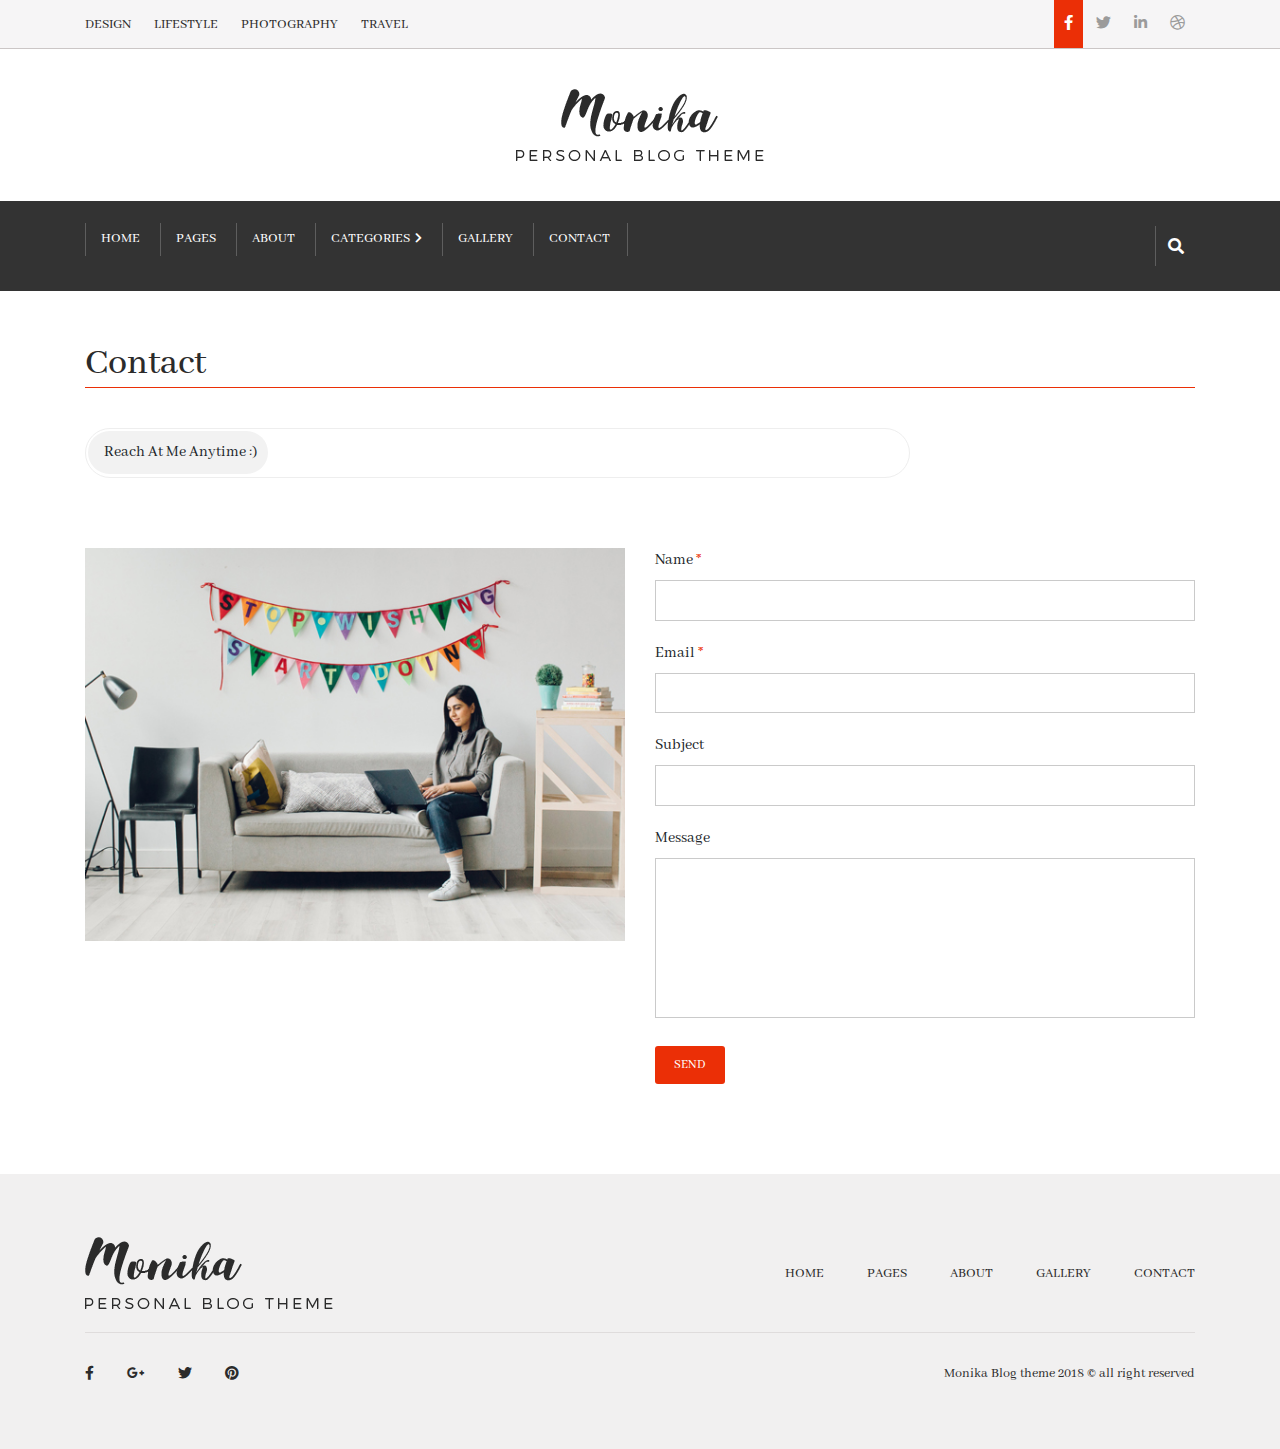
<file: contact.html>
<!doctype html>
<html lang="">

<head>

	<meta charset="utf-8">
	<meta name="description" content="romin">
	<meta name="viewport" content="width=device-width, initial-scale=1">

	<title>Moniha HTML Template - Romin</title>

	<!-- favicon.ico -->
	<link rel="shortcut icon" href="assets/images/favicon.ico" type="image/x-icon"/>

	<!-- Bootstrap css -->
	<link rel="stylesheet" href="assets/css/bootstrap.min.css">
	<!-- Font Awesome css -->
	<link rel="stylesheet" href="assets/css/fontawesome.min.css">

	<!-- normalize css --> 
	<link rel="stylesheet" href="assets/css/normalize.css">
	<!-- main css --> 
	<link rel="stylesheet" href="assets/css/main.css">
	<!-- style css --> 
	<link rel="stylesheet" href="style.css">
	<!-- responsive css -->
	<link rel="stylesheet" href="assets/css/responsive.css">
	
</head>

<body>
  <!--[if IE]>
    <p class="browserupgrade">You are using an <strong>outdated</strong> browser. Please <a href="https://browsehappy.com/">upgrade your browser</a> to improve your experience and security.</p>
  <![endif]-->


	<!-- Herder Area Start -->
	<div class="header-area-top">
		<div class="container">
			<div class="row">
				<div class="col-md-6">
					<div class="header-top-menu">
						<ul>
							<li><a href="design.html">design</a></li>
							<li><a href="lifestyle.html">lifestyle</a></li>
							<li><a href="photography.html">photography</a></li>
							<li><a href="travel.html">travel</a></li>
						</ul>
					</div>
				</div>
				<div class="col-md-6">
					<div class="header-top-social">
						<ul>
							<li><a href="#" class="active"><i class="fab fa-facebook-f"></i></a></li>
							<li><a href="#"><i class="fab fa-twitter"></i></a></li>
							<li><a href="#"><i class="fab fa-linkedin-in"></i></a></li>
							<li><a href="#"><i class="fab fa-dribbble"></i></a></li>
						</ul>
					</div>
				</div>
			</div>
		</div>
	</div>
	<div class="container">
		<div class="row">
			<div class="col-md-12">
				<div class="logo">
					<a href="#"><img src="assets/images/logo.png" alt="Logo"></a>
				</div>
			</div>
		</div>
	</div>
	<!-- Herder Area End -->
	
	<!-- Menu Area Start -->
	<header class="menu-area">
		<div class="container">
			<div class="row">
				<div class="col-md-10">
					<div class="main-menu">
						<ul>
							<li><a href="#">home</a></li>
							<li><a href="#">pages</a></li>
							<li><a href="#">about</a></li>
							<li><a href="#">categories <i class="fas fa-chevron-right"></i></a></li>
							<li><a href="#">gallery</a></li>
							<li><a href="#">contact</a></li>
						</ul>
					</div>
				</div>
				<div class="col-md-2">
					<div class="wrapper">
						<input type="text" class="input" placeholder="Search Here.."/>
						<button type="button" class="trigger_search"><i class="fas fa-search icon"></i></button>
					</div>
				</div>
			</div>
		</div>
	</header>
	<!-- Menu Area End -->

	<!-- Section Area Start -->
	<div class="section-area">
		<div class="container">
			<div class="row">
				<div class="col-md-12">
					<div class="section-title">
						<h2>contact</h2>
					</div>
					<div class="section-shape"></div>
				</div>
			</div>
		</div>
	</div>
	<!-- Section Area End -->
	
	<!-- Contact Reach Start -->
	<div class="container">
		<div class="row">
			<div class="col-md-9">
				<div class="reach">
					<span>Reach At Me Anytime :)</span><input type="text">
				</div>
			</div>
		</div>
	</div>
	<!-- Contact Reach End -->
	
	<!-- Contact Area Start -->
	<div class="contact-area">
		<div class="container">
			<div class="row">
				<div class="col-md-6">
					<div class="contact-img">
						<img src="assets/images/contact/1.jpg" class="img-fluid" alt="Contact Img">
					</div>
				</div>
				<div class="col-md-6">
					<div class="contact-form">
						<form action="#">
							<label for="name">name <span>*</span></label><br>
							<input type="text" id="name" name="name"><br>
							<label for="email">email <span>*</span></label><br>
							<input type="email" id="email" name="email"><br>
							<label for="subject">subject</label><br>
							<input type="text" id="subject" name="subject"><br>
							<label for="message">message</label><br>
							<textarea id="message" name="message" rows="4" cols="50"></textarea><br>
							<input type="submit" value="send">
						</form> 
					</div>
				</div>
			</div>
		</div>
	</div>
	<!-- Contact Area End -->

	<!-- Footer Area Start -->
	<footer class="footer-area">
		<div class="container">
			<div class="row align-items-center">
				<div class="col-md-6">
					<div class="footer-logo">
						<a href="#"><img src="assets/images/footer-logo.png" alt="Footer Logo"></a>
					</div>
				</div>
				<div class="col-md-6">
					<div class="footer-menu">
						<ul>
							<li><a href="index.html">home</a></li>
							<li><a href="#">pages</a></li>
							<li><a href="about.html">about</a></li>
							<li><a href="gallery.html">gallery</a></li>
							<li><a href="contact.html">contact</a></li>
						</ul>
					</div>
				</div>
			</div>
			<div class="footer-shape"></div>
			<div class="row align-items-center">
				<div class="col-md-6">
					<div class="footer-social">
						<ul>
							<li><a href="#"><i class="fab fa-facebook-f"></i></a></li>
							<li><a href="#"><i class="fab fa-google-plus-g"></i></a></li>
							<li><a href="#"><i class="fab fa-twitter"></i></a></li>
							<li><a href="#"><i class="fab fa-pinterest"></i></a></li>
						</ul>
					</div>
				</div>
				<div class="col-md-6">
					<div class="copyright-text">
						<p>Monika Blog theme 2018 &copy; all right reserved</p>
					</div>
				</div>
			</div>
		</div>
	</footer>
	<!-- Footer Area End -->



	<!-- jQuery modernizr-3.6.0 -->
	<script src="assets/js/vendor/modernizr-3.8.0.min.js"></script>
	<!-- jQuery  -->	
	<script src="assets/js/vendor/jquery-3.4.1.min.js"></script>
	<!-- Bootstrap js -->
	<script src="assets/js/bootstrap.min.js"></script>
	<!-- Plugins js -->
	<script src="assets/js/plugins.js"></script>
	<!-- Main js -->
	<script src="assets/js/main.js"></script>
	
</body>

</html>
</file>
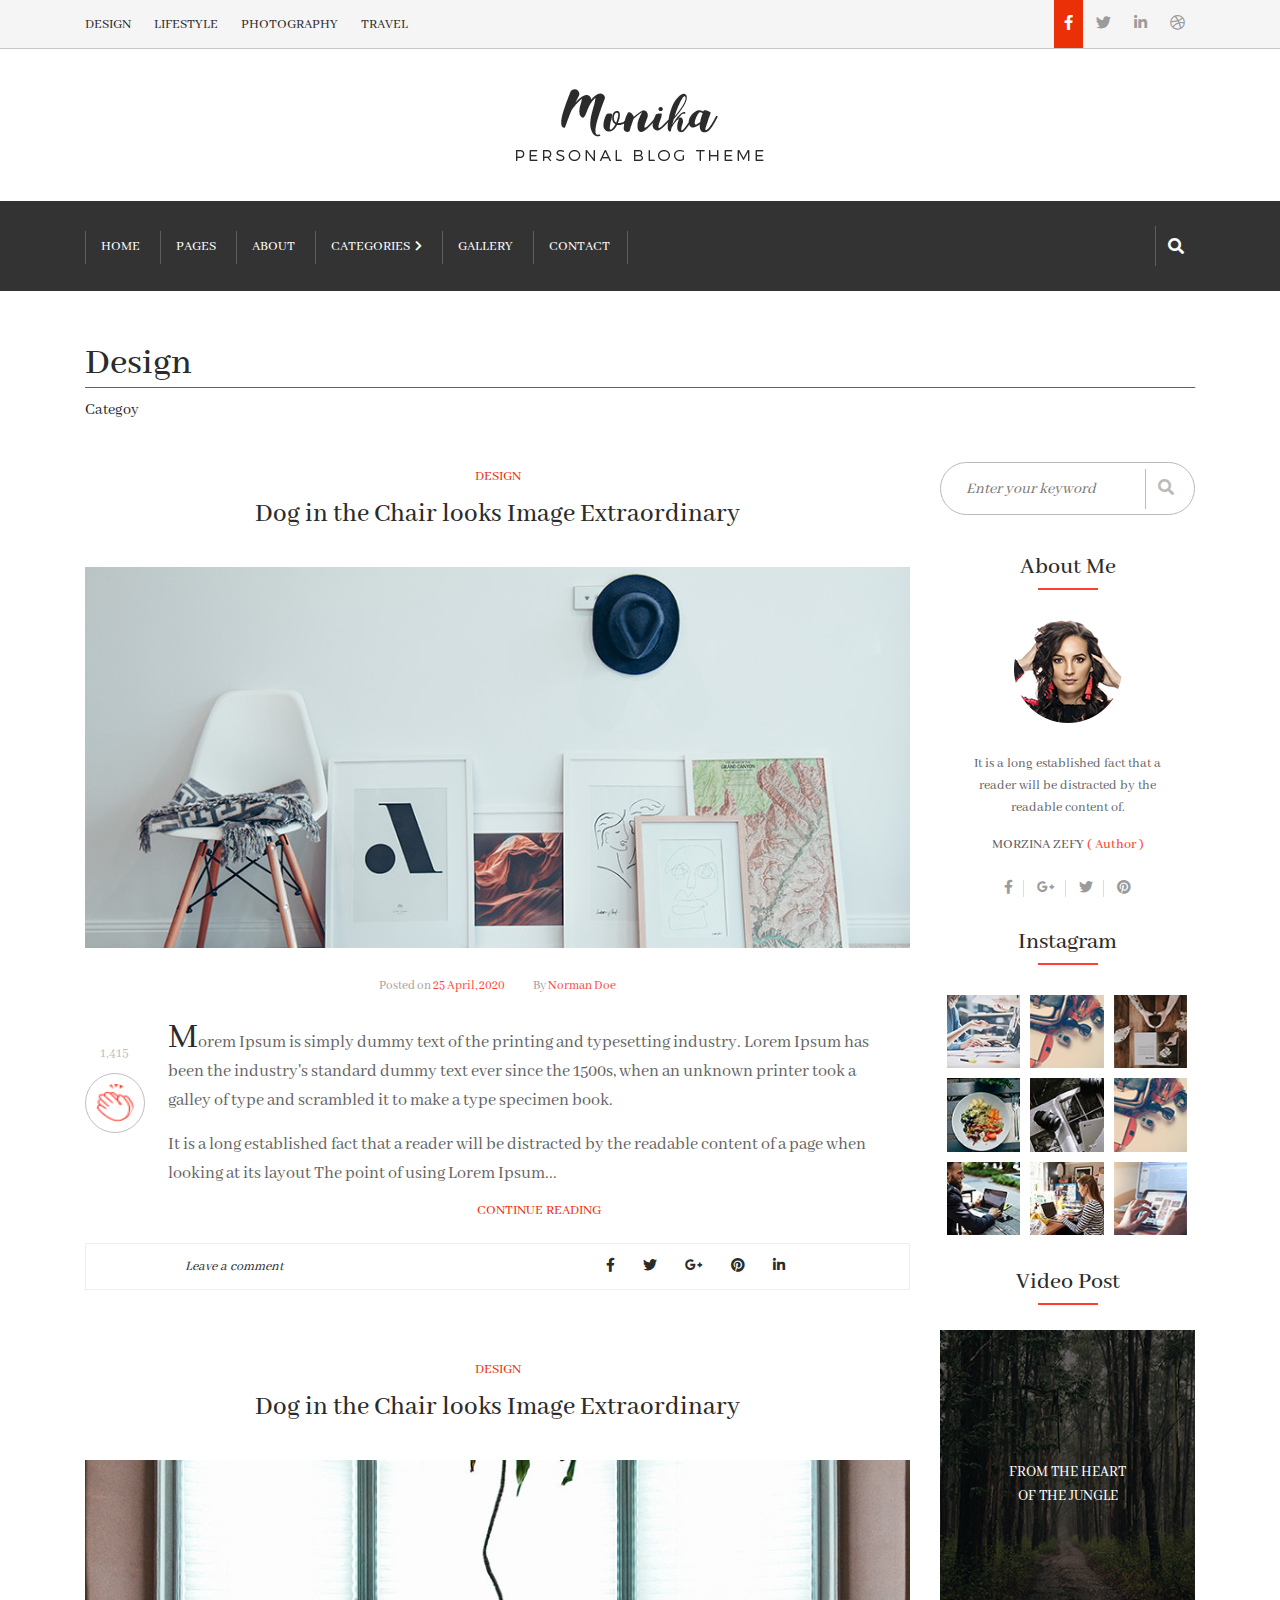
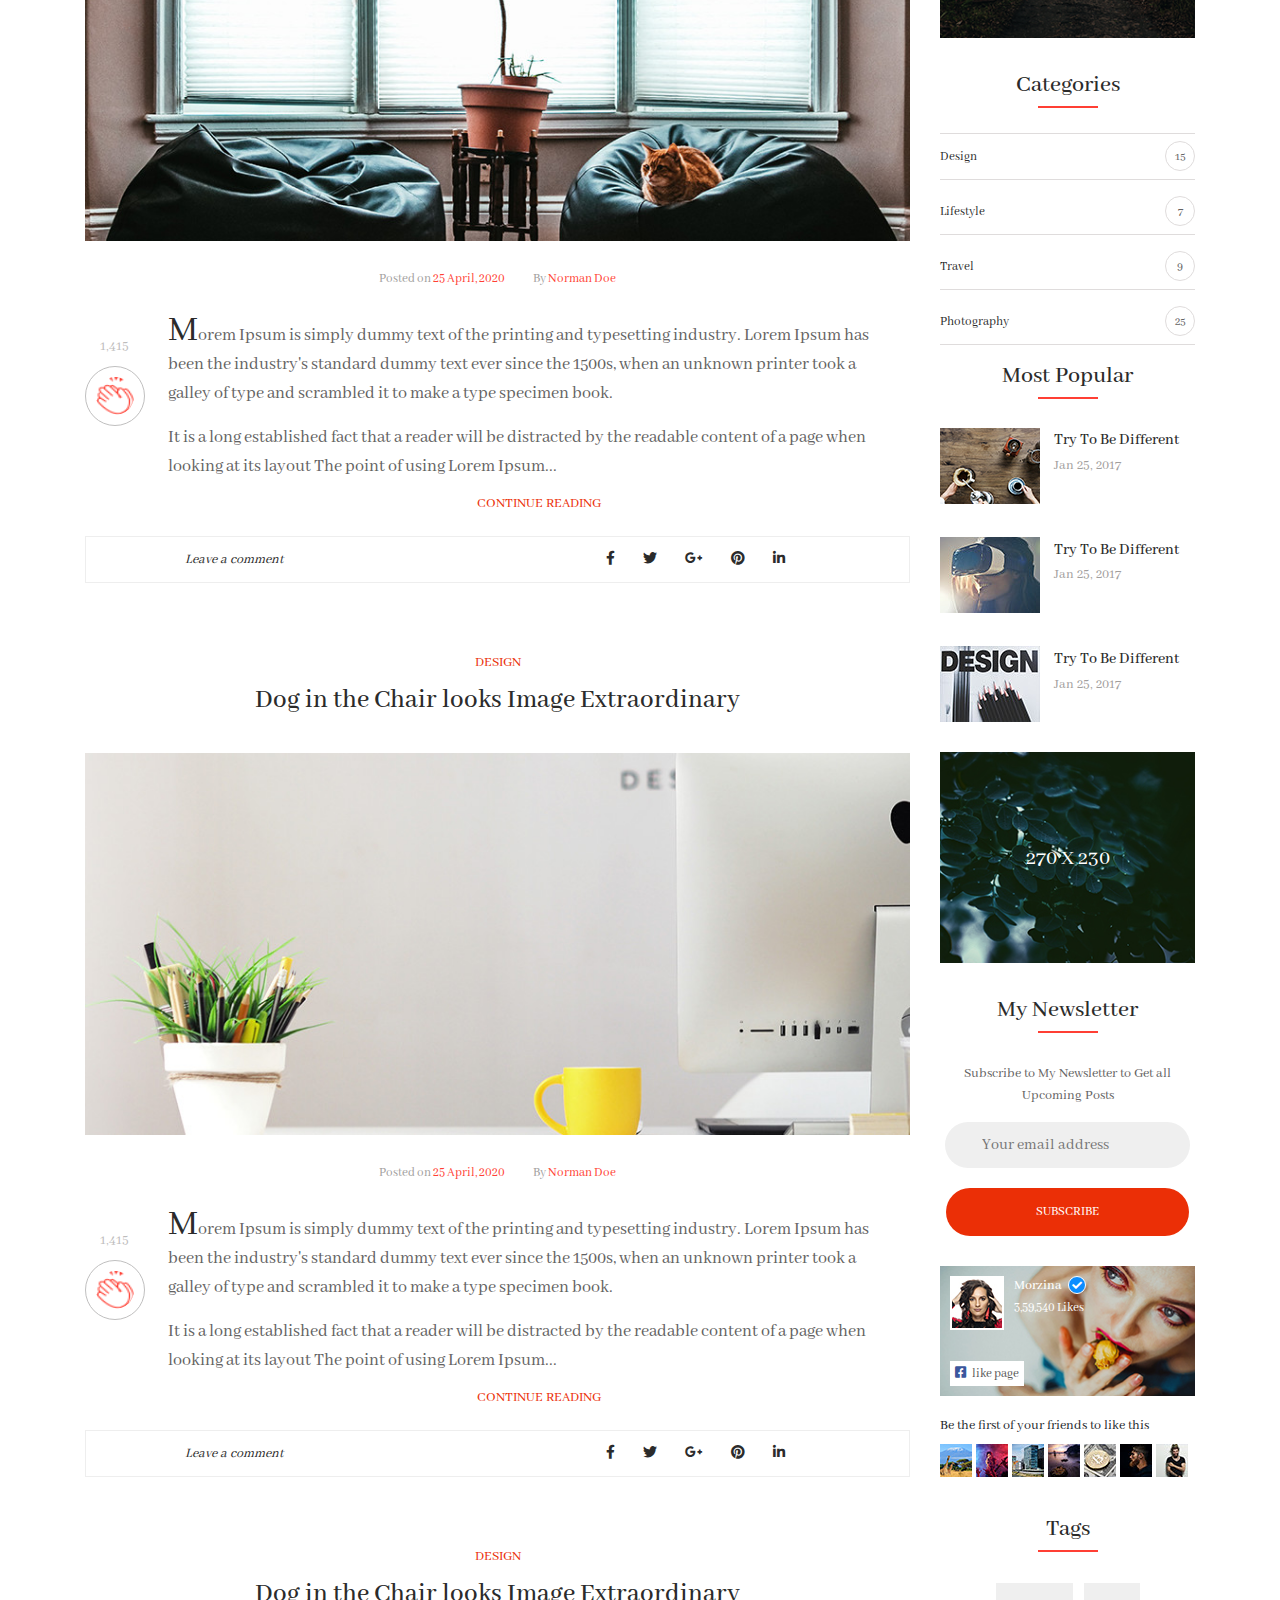
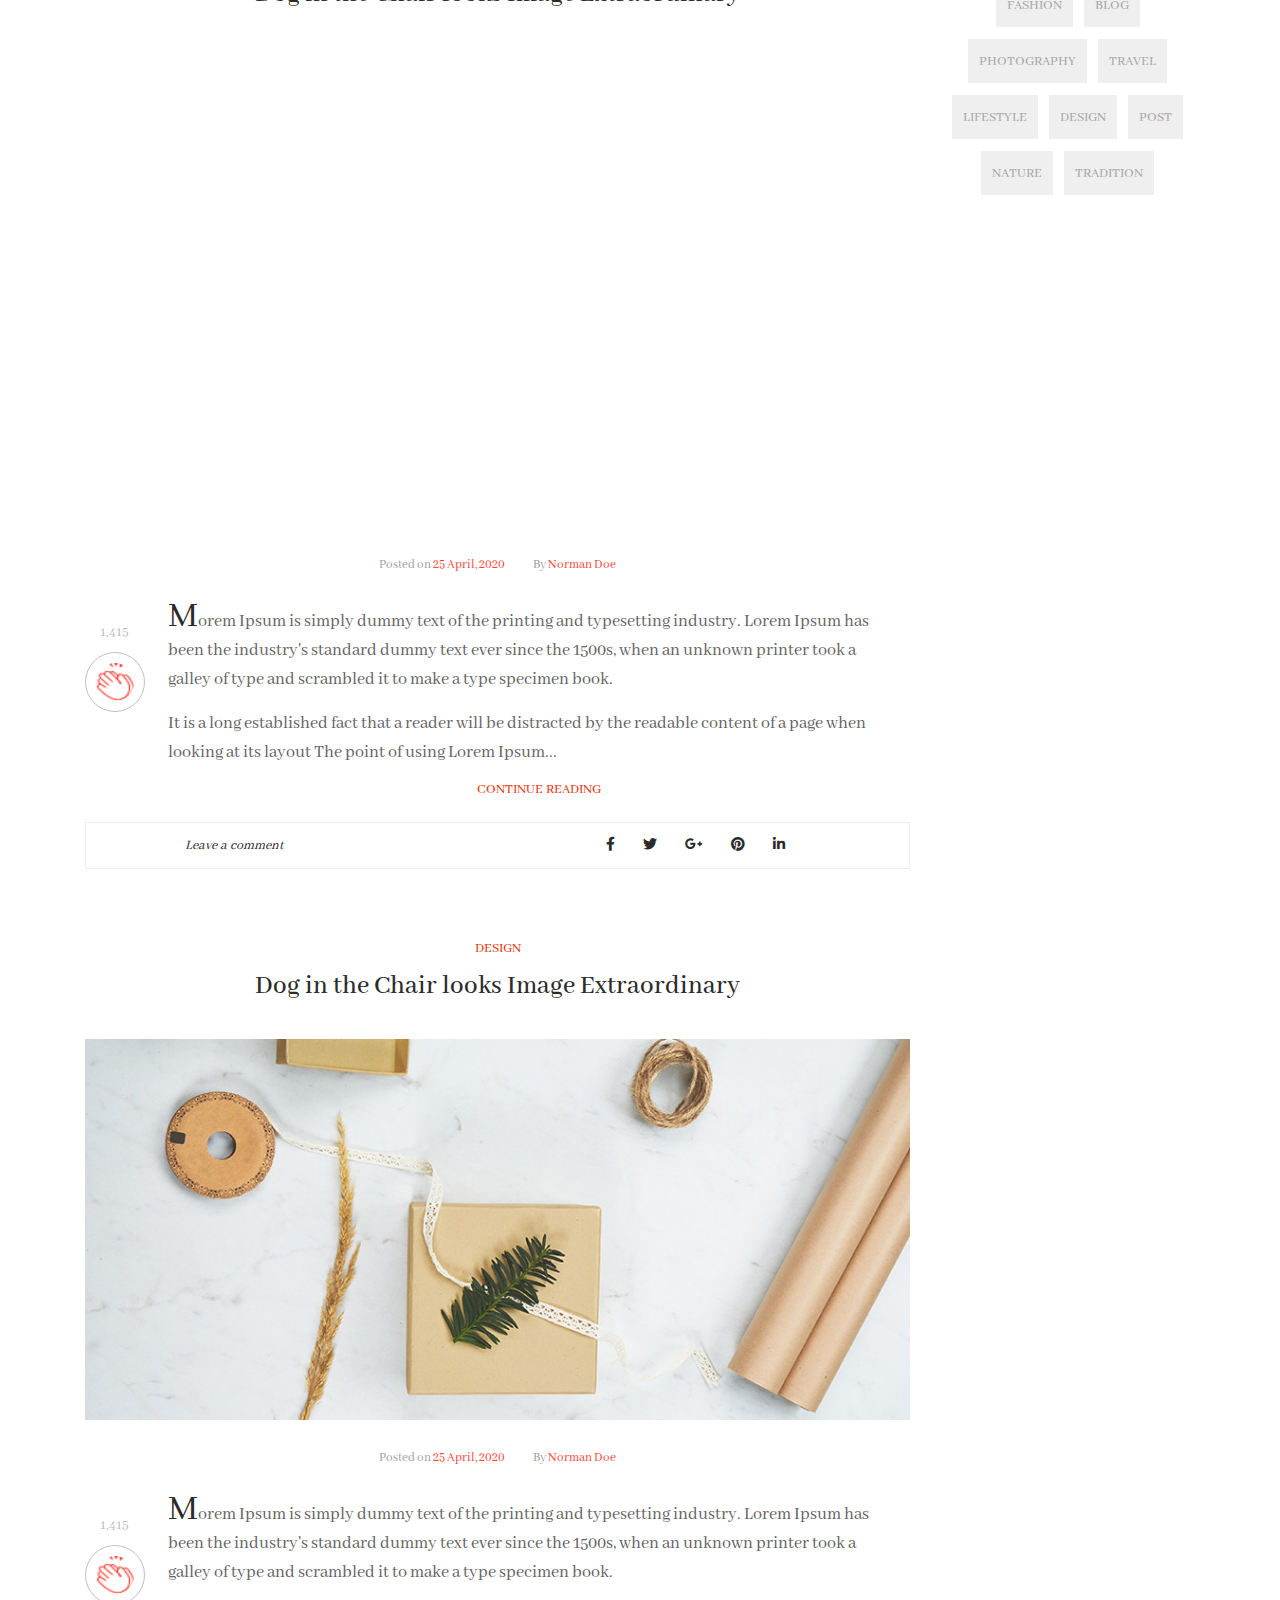
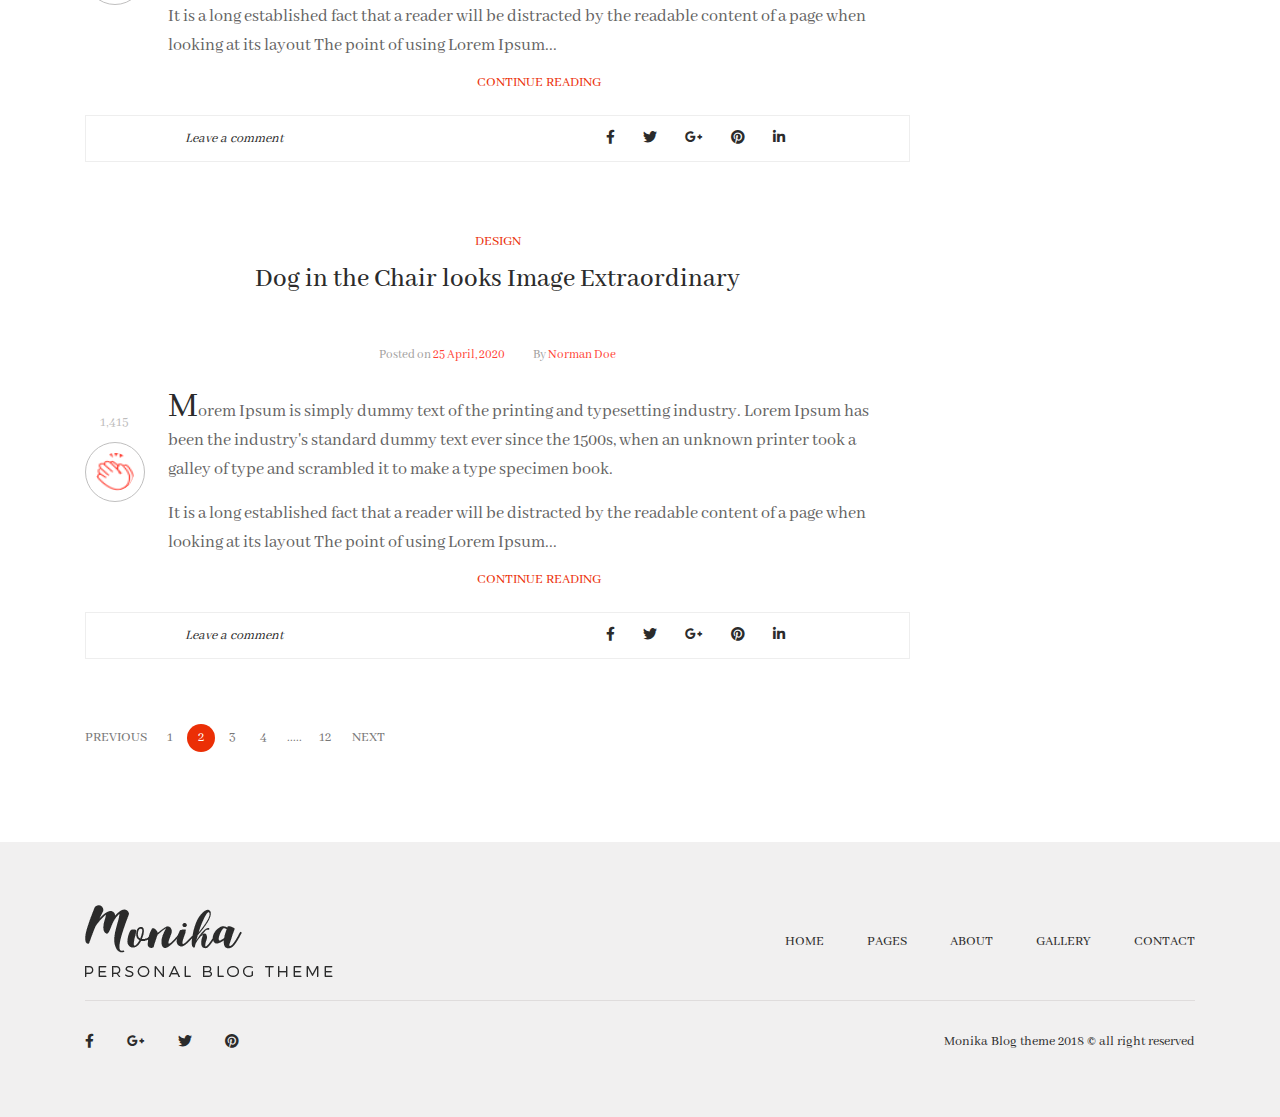
<file: design.html>
<!doctype html>
<html lang="">

<head>

	<meta charset="utf-8">
	<meta name="description" content="romin">
	<meta name="viewport" content="width=device-width, initial-scale=1">

	<title>Moniha HTML Template - Romin</title>

	<!-- favicon.ico -->
	<link rel="shortcut icon" href="assets/images/favicon.ico" type="image/x-icon"/>

	<!-- Bootstrap css -->
	<link rel="stylesheet" href="assets/css/bootstrap.min.css">
	<!-- Font Awesome css -->
	<link rel="stylesheet" href="assets/css/fontawesome.min.css">

	<!-- normalize css --> 
	<link rel="stylesheet" href="assets/css/normalize.css">
	<!-- main css --> 
	<link rel="stylesheet" href="assets/css/main.css">
	<!-- style css --> 
	<link rel="stylesheet" href="style.css">
	<!-- responsive css -->
	<link rel="stylesheet" href="assets/css/responsive.css">
	
</head>

<body>
  <!--[if IE]>
    <p class="browserupgrade">You are using an <strong>outdated</strong> browser. Please <a href="https://browsehappy.com/">upgrade your browser</a> to improve your experience and security.</p>
  <![endif]-->


	<!-- Herder Area Start -->
	<div class="header-area-top">
		<div class="container">
			<div class="row">
				<div class="col-md-6">
					<div class="header-top-menu">
						<ul>
							<li><a href="design.html">design</a></li>
							<li><a href="lifestyle.html">lifestyle</a></li>
							<li><a href="photography.html">photography</a></li>
							<li><a href="travel.html">travel</a></li>
						</ul>
					</div>
				</div>
				<div class="col-md-6">
					<div class="header-top-social">
						<ul>
							<li><a href="#" class="active"><i class="fab fa-facebook-f"></i></a></li>
							<li><a href="#"><i class="fab fa-twitter"></i></a></li>
							<li><a href="#"><i class="fab fa-linkedin-in"></i></a></li>
							<li><a href="#"><i class="fab fa-dribbble"></i></a></li>
						</ul>
					</div>
				</div>
			</div>
		</div>
	</div>
	<div class="container">
		<div class="row">
			<div class="col-md-12">
				<div class="logo">
					<a href="#"><img src="assets/images/logo.png" alt="Logo"></a>
				</div>
			</div>
		</div>
	</div>
	<!-- Herder Area End -->
	
	<!-- Menu Area Start -->
	<header class="menu-area">
		<div class="container">
			<div class="row align-items-center">
				<div class="col-md-10">
					<div class="main-menu">
						<ul>
							<li><a href="#">home</a></li>
							<li><a href="#">pages</a></li>
							<li><a href="#">about</a></li>
							<li><a href="#">categories <i class="fas fa-chevron-right"></i></a></li>
							<li><a href="#">gallery</a></li>
							<li><a href="#">contact</a></li>
						</ul>
					</div>
				</div>
				<div class="col-md-2">
					<div class="wrapper">
						<input type="text" class="input" placeholder="Search Here.."/>
						<button type="button" class="trigger_search"><i class="fas fa-search icon"></i></button>
					</div>
				</div>
			</div>
		</div>
	</header>
	<!-- Menu Area End -->

	<!-- Section Area Start -->
	<div class="section-area">
		<div class="container">
			<div class="row">
				<div class="col-md-12">
					<div class="section-title">
						<h2>design</h2>
					</div>
					<div class="section-shape"></div>
					<span class="section-categoy">categoy</span>
				</div>
			</div>
		</div>
	</div>
	<!-- Section Area End -->

	<!-- Design Page Area Start -->
	<div class="home-area">
		<div class="container">
			<div class="row">
				<div class="col-md-9">
					<div class="post-item-area">
						<div class="post-item-header">
							<span>design</span>
							<h3>Dog in the Chair looks Image Extraordinary</h3>
						</div>
						<img src="assets/images/design/1.jpg" class="img-fluid" alt="">
						<div class="post-date-name">
							<span class="post-date">Posted on <a href="#">25 April, 2020</a></span>
							<span class="post-name">By <a href="#">Norman Doe</a></span>
						</div>
						<div class="post-shape-2">
							<span>1,415</span>
							<img src="assets/images/shape/shape-2.png" class="img-fluid" alt="Shape">
						</div>
						<div class="post-text">
							<p><span>M</span>orem Ipsum is simply dummy text of the printing and typesetting industry. Lorem Ipsum has been the industry's standard dummy text ever since the 1500s, when an unknown printer took a galley of type and scrambled it to make a type specimen book.</p>
							<p>It is a long established fact that a reader will be distracted by the readable content of a page when looking at its layout The point of using Lorem Ipsum...</p>
							<a href="#">continue reading</a>
						</div>
						<div class="leave-comment-social-area">
							<div class="leave-comment">
								<p>Leave a comment</p>
							</div>
							<div class="post-social-media">
								<ul>
									<li><a href="#"><i class="fab fa-facebook-f"></i></a></li>
									<li><a href="#"><i class="fab fa-twitter"></i></a></li>
									<li><a href="#"><i class="fab fa-google-plus-g"></i></a></li>
									<li><a href="#"><i class="fab fa-pinterest"></i></a></li>
									<li><a href="#"><i class="fab fa-linkedin-in"></i></a></li>
								</ul>
							</div>
						</div>
					</div>
					<div class="post-item-area">
						<div class="post-item-header">
							<span>design</span>
							<h3>Dog in the Chair looks Image Extraordinary</h3>
						</div>
						<img src="assets/images/design/2.jpg" class="img-fluid" alt="">
						<div class="post-date-name">
							<span class="post-date">Posted on <a href="#">25 April, 2020</a></span>
							<span class="post-name">By <a href="#">Norman Doe</a></span>
						</div>
						<div class="post-shape-2">
							<span>1,415</span>
							<img src="assets/images/shape/shape-2.png" class="img-fluid" alt="Shape">
						</div>
						<div class="post-text">
							<p><span>M</span>orem Ipsum is simply dummy text of the printing and typesetting industry. Lorem Ipsum has been the industry's standard dummy text ever since the 1500s, when an unknown printer took a galley of type and scrambled it to make a type specimen book.</p>
							<p>It is a long established fact that a reader will be distracted by the readable content of a page when looking at its layout The point of using Lorem Ipsum...</p>
							<a href="#">continue reading</a>
						</div>
						<div class="leave-comment-social-area">
							<div class="leave-comment">
								<p>Leave a comment</p>
							</div>
							<div class="post-social-media">
								<ul>
									<li><a href="#"><i class="fab fa-facebook-f"></i></a></li>
									<li><a href="#"><i class="fab fa-twitter"></i></a></li>
									<li><a href="#"><i class="fab fa-google-plus-g"></i></a></li>
									<li><a href="#"><i class="fab fa-pinterest"></i></a></li>
									<li><a href="#"><i class="fab fa-linkedin-in"></i></a></li>
								</ul>
							</div>
						</div>
					</div>
					<div class="post-item-area">
						<div class="post-item-header">
							<span>design</span>
							<h3>Dog in the Chair looks Image Extraordinary</h3>
						</div>
						<img src="assets/images/design/3.jpg" class="img-fluid" alt="">
						<div class="post-date-name">
							<span class="post-date">Posted on <a href="#">25 April, 2020</a></span>
							<span class="post-name">By <a href="#">Norman Doe</a></span>
						</div>
						<div class="post-shape-2">
							<span>1,415</span>
							<img src="assets/images/shape/shape-2.png" class="img-fluid" alt="Shape">
						</div>
						<div class="post-text">
							<p><span>M</span>orem Ipsum is simply dummy text of the printing and typesetting industry. Lorem Ipsum has been the industry's standard dummy text ever since the 1500s, when an unknown printer took a galley of type and scrambled it to make a type specimen book.</p>
							<p>It is a long established fact that a reader will be distracted by the readable content of a page when looking at its layout The point of using Lorem Ipsum...</p>
							<a href="#">continue reading</a>
						</div>
						<div class="leave-comment-social-area">
							<div class="leave-comment">
								<p>Leave a comment</p>
							</div>
							<div class="post-social-media">
								<ul>
									<li><a href="#"><i class="fab fa-facebook-f"></i></a></li>
									<li><a href="#"><i class="fab fa-twitter"></i></a></li>
									<li><a href="#"><i class="fab fa-google-plus-g"></i></a></li>
									<li><a href="#"><i class="fab fa-pinterest"></i></a></li>
									<li><a href="#"><i class="fab fa-linkedin-in"></i></a></li>
								</ul>
							</div>
						</div>
					</div>
					<div class="post-item-area">
						<div class="post-item-header">
							<span>design</span>
							<h3>Dog in the Chair looks Image Extraordinary</h3>
						</div>
						<iframe width="100%" height="480" src="https://www.youtube.com/embed/dtFkeEAR8Rw" frameborder="0" allow="accelerometer; autoplay; encrypted-media; gyroscope; picture-in-picture" allowfullscreen></iframe>
						<div class="post-date-name">
							<span class="post-date">Posted on <a href="#">25 April, 2020</a></span>
							<span class="post-name">By <a href="#">Norman Doe</a></span>
						</div>
						<div class="post-shape-2">
							<span>1,415</span>
							<img src="assets/images/shape/shape-2.png" class="img-fluid" alt="Shape">
						</div>
						<div class="post-text">
							<p><span>M</span>orem Ipsum is simply dummy text of the printing and typesetting industry. Lorem Ipsum has been the industry's standard dummy text ever since the 1500s, when an unknown printer took a galley of type and scrambled it to make a type specimen book.</p>
							<p>It is a long established fact that a reader will be distracted by the readable content of a page when looking at its layout The point of using Lorem Ipsum...</p>
							<a href="#">continue reading</a>
						</div>
						<div class="leave-comment-social-area">
							<div class="leave-comment">
								<p>Leave a comment</p>
							</div>
							<div class="post-social-media">
								<ul>
									<li><a href="#"><i class="fab fa-facebook-f"></i></a></li>
									<li><a href="#"><i class="fab fa-twitter"></i></a></li>
									<li><a href="#"><i class="fab fa-google-plus-g"></i></a></li>
									<li><a href="#"><i class="fab fa-pinterest"></i></a></li>
									<li><a href="#"><i class="fab fa-linkedin-in"></i></a></li>
								</ul>
							</div>
						</div>
					</div>
					<div class="post-item-area">
						<div class="post-item-header">
							<span>design</span>
							<h3>Dog in the Chair looks Image Extraordinary</h3>
						</div>
						<img src="assets/images/design/5.jpg" class="img-fluid" alt="">
						<div class="post-date-name">
							<span class="post-date">Posted on <a href="#">25 April, 2020</a></span>
							<span class="post-name">By <a href="#">Norman Doe</a></span>
						</div>
						<div class="post-shape-2">
							<span>1,415</span>
							<img src="assets/images/shape/shape-2.png" class="img-fluid" alt="Shape">
						</div>
						<div class="post-text">
							<p><span>M</span>orem Ipsum is simply dummy text of the printing and typesetting industry. Lorem Ipsum has been the industry's standard dummy text ever since the 1500s, when an unknown printer took a galley of type and scrambled it to make a type specimen book.</p>
							<p>It is a long established fact that a reader will be distracted by the readable content of a page when looking at its layout The point of using Lorem Ipsum...</p>
							<a href="#">continue reading</a>
						</div>
						<div class="leave-comment-social-area">
							<div class="leave-comment">
								<p>Leave a comment</p>
							</div>
							<div class="post-social-media">
								<ul>
									<li><a href="#"><i class="fab fa-facebook-f"></i></a></li>
									<li><a href="#"><i class="fab fa-twitter"></i></a></li>
									<li><a href="#"><i class="fab fa-google-plus-g"></i></a></li>
									<li><a href="#"><i class="fab fa-pinterest"></i></a></li>
									<li><a href="#"><i class="fab fa-linkedin-in"></i></a></li>
								</ul>
							</div>
						</div>
					</div>
					<div class="post-item-area">
						<div class="post-item-header">
							<span>design</span>
							<h3>Dog in the Chair looks Image Extraordinary</h3>
						</div>
						<div class="post-date-name">
							<span class="post-date">Posted on <a href="#">25 April, 2020</a></span>
							<span class="post-name">By <a href="#">Norman Doe</a></span>
						</div>
						<div class="post-shape-2">
							<span>1,415</span>
							<img src="assets/images/shape/shape-2.png" class="img-fluid" alt="Shape">
						</div>
						<div class="post-text">
							<p><span>M</span>orem Ipsum is simply dummy text of the printing and typesetting industry. Lorem Ipsum has been the industry's standard dummy text ever since the 1500s, when an unknown printer took a galley of type and scrambled it to make a type specimen book.</p>
							<p>It is a long established fact that a reader will be distracted by the readable content of a page when looking at its layout The point of using Lorem Ipsum...</p>
							<a href="#">continue reading</a>
						</div>
						<div class="leave-comment-social-area">
							<div class="leave-comment">
								<p>Leave a comment</p>
							</div>
							<div class="post-social-media">
								<ul>
									<li><a href="#"><i class="fab fa-facebook-f"></i></a></li>
									<li><a href="#"><i class="fab fa-twitter"></i></a></li>
									<li><a href="#"><i class="fab fa-google-plus-g"></i></a></li>
									<li><a href="#"><i class="fab fa-pinterest"></i></a></li>
									<li><a href="#"><i class="fab fa-linkedin-in"></i></a></li>
								</ul>
							</div>
						</div>
					</div>
					<div class="previous-next">
						<ul>
							<li><a href="#">previous</a></li>
							<li><a href="#">1</a></li>
							<li><a href="#" class="active">2</a></li>
							<li><a href="#">3</a></li>
							<li><a href="#">4</a></li>
							<li><a href="#">.....</a></li>
							<li><a href="#">12</a></li>
							<li><a href="#">next</a></li>
						</ul>
					</div>
				</div>
				<div class="col-md-3">
					<div class="sidebar-contact-right">
						<div class="sidebar-search">
							<input type="text" placeholder="Enter your keyword"/>
							<button type="button"><i class="fas fa-search icon"></i></button>
						</div>
						<div class="contact-about-me">
							<h3>about me</h3>
							<img src="assets/images/about/1.png" class="img-fluid" alt="About Me">
							<p>It is a long established fact that a reader will be distracted by the readable content of.</p>
							<h6>MorziNa zefy <span>( Author )</span></h6>
							<div class="contact-about-social">
								<ul>
									<li><a href="#"><i class="fab fa-facebook-f"></i></a></li>
									<li><a href="#"><i class="fab fa-google-plus-g"></i></a></li>
									<li><a href="#"><i class="fab fa-twitter"></i></a></li>
									<li><a href="#"><i class="fab fa-pinterest"></i></a></li>
								</ul>
							</div>
						</div>
						<div class="instagram">
							<h3>instagram</h3>
							<div class="instagram-img">
								<div class="custom-col-4">
									<li><a href="#"><img src="assets/images/instagram/1.jpg" alt="Instagram"></a></li>
								</div>
								<div class="custom-col-4">
									<li><a href="#"><img src="assets/images/instagram/2.jpg" alt="Instagram"></a></li>
								</div>
								<div class="custom-col-4">
									<li><a href="#"><img src="assets/images/instagram/3.jpg" alt="Instagram"></a></li>
								</div>
								<div class="custom-col-4">
									<li><a href="#"><img src="assets/images/instagram/4.jpg" alt="Instagram"></a></li>
								</div>
								<div class="custom-col-4">
									<li><a href="#"><img src="assets/images/instagram/5.jpg" alt="Instagram"></a></li>
								</div>
								<div class="custom-col-4">
									<li><a href="#"><img src="assets/images/instagram/6.jpg" alt="Instagram"></a></li>
								</div>
								<div class="custom-col-4">
									<li><a href="#"><img src="assets/images/instagram/7.jpg" alt="Instagram"></a></li>
								</div>
								<div class="custom-col-4">
									<li><a href="#"><img src="assets/images/instagram/8.jpg" alt="Instagram"></a></li>
								</div>
								<div class="custom-col-4">
									<li><a href="#"><img src="assets/images/instagram/9.jpg" alt="Instagram"></a></li>
								</div>
							</div>
						</div>
						<div class="video-post">
							<h3>video post</h3>
							<div class="video-post-text">
								<img src="assets/images/video/1.jpg" class="img-fluid" alt="Video">
								<a href="#">from the heart of the jungle</a>
							</div>
						</div>
						<div class="categories">
							<h3>categories</h3>
							<ul>
								<li><a href="#">design </a><span>15</span></li>
								<li><a href="#">lifestyle </a><span>7</span></li>
								<li><a href="#">travel </a><span>9</span></li>
								<li><a href="#">photography </a><span>25</span></li>
							</ul>
						</div>
						<div class="most-popular">
							<h3>most popular</h3>
							<div class="popular-post-item">
								<div class="popular-post-img">
									<a href="#"><img src="assets/images/popular/1.jpg" class="img-fluid" alt="Blog"></a>
								</div>
								<div class="popular-post-text">
									<h4><a href="#">try to be different</a></h4>
									<span>jan 25, 2017</span>
								</div>
							</div>
							<div class="popular-post-item">
								<div class="popular-post-img">
									<a href="#"><img src="assets/images/popular/2.jpg" class="img-fluid" alt="Blog"></a>
								</div>
								<div class="popular-post-text">
									<h4><a href="#">try to be different</a></h4>
									<span>jan 25, 2017</span>
								</div>
							</div>
							<div class="popular-post-item">
								<div class="popular-post-img">
									<a href="#"><img src="assets/images/popular/3.jpg" class="img-fluid" alt="Blog"></a>
								</div>
								<div class="popular-post-text">
									<h4><a href="#">try to be different</a></h4>
									<span>jan 25, 2017</span>
								</div>
							</div>
							<div class="ad">
								<img src="assets/images/ad.jpg" class="img-fluid" alt="Ad">
								<span>270 X 230</span>
							</div>
						</div>
						<div class="newsletter">
							<h3>my newsletter</h3>
							<p>Subscribe to My Newsletter to Get all Upcoming Posts</p>
							<div class="subscribe">
								<form action="#">
									<input type="email" name="email" placeholder="Your email address"><br>
									<input type="submit" value="subscribe">
								</form> 
							</div>
						</div>
						<div class="fb-like-page">
							<div class="fb-cover">
								<div class="fb-profile">
									<img src="assets/images/fb/profile.jpg" class="img-fluid" alt="Profile img">
									<div class="fb-name">
										<h5>morzina <i class="fas fa-check"></i></h5>
										<span>3,59,540 likes</span>
									</div>
								</div>
								<div class="fb-like">
									<i class="fab fa-facebook-square"></i>
									<span>like page</span>
								</div>
							</div>
							<div class="fb-friend-list">
								<p>Be the first of your friends to like this</p>
								<ul>
									<li><a href="#"><img src="assets/images/fb/1.jpg" alt="Friend Img"></a></li>
									<li><a href="#"><img src="assets/images/fb/2.jpg" alt="Friend Img"></a></li>
									<li><a href="#"><img src="assets/images/fb/3.jpg" alt="Friend Img"></a></li>
									<li><a href="#"><img src="assets/images/fb/4.jpg" alt="Friend Img"></a></li>
									<li><a href="#"><img src="assets/images/fb/5.jpg" alt="Friend Img"></a></li>
									<li><a href="#"><img src="assets/images/fb/6.jpg" alt="Friend Img"></a></li>
									<li><a href="#"><img src="assets/images/fb/7.jpg" alt="Friend Img"></a></li>
								</ul>
							</div>
						</div>
						<div class="tags">
							<h3>tags</h3>
							<div class="tags-list">
								<ul>
									<li><a href="#">fashion</a></li>
									<li><a href="#">blog</a></li>
									<li><a href="#">photography</a></li>
									<li><a href="#">travel</a></li>
									<li><a href="#">lifestyle</a></li>
									<li><a href="#">design</a></li>
									<li><a href="#">post</a></li>
									<li><a href="#">nature</a></li>
									<li><a href="#">tradition</a></li>
								</ul>
							</div>
						</div>
					</div>
				</div>
			</div>
		</div>
	</div>
	<!-- Design Page Area End -->


	<!-- Footer Area Start -->
	<footer class="footer-area">
		<div class="container">
			<div class="row align-items-center">
				<div class="col-md-6">
					<div class="footer-logo">
						<a href="#"><img src="assets/images/footer-logo.png" alt="Footer Logo"></a>
					</div>
				</div>
				<div class="col-md-6">
					<div class="footer-menu">
						<ul>
							<li><a href="index.html">home</a></li>
							<li><a href="#">pages</a></li>
							<li><a href="about.html">about</a></li>
							<li><a href="gallery.html">gallery</a></li>
							<li><a href="contact.html">contact</a></li>
						</ul>
					</div>
				</div>
			</div>
			<div class="footer-shape"></div>
			<div class="row align-items-center">
				<div class="col-md-6">
					<div class="footer-social">
						<ul>
							<li><a href="#"><i class="fab fa-facebook-f"></i></a></li>
							<li><a href="#"><i class="fab fa-google-plus-g"></i></a></li>
							<li><a href="#"><i class="fab fa-twitter"></i></a></li>
							<li><a href="#"><i class="fab fa-pinterest"></i></a></li>
						</ul>
					</div>
				</div>
				<div class="col-md-6">
					<div class="copyright-text">
						<p>Monika Blog theme 2018 &copy; all right reserved</p>
					</div>
				</div>
			</div>
		</div>
	</footer>
	<!-- Footer Area End -->



	<!-- jQuery modernizr-3.6.0 -->
	<script src="assets/js/vendor/modernizr-3.8.0.min.js"></script>
	<!-- jQuery  -->	
	<script src="assets/js/vendor/jquery-3.4.1.min.js"></script>
	<!-- Bootstrap js -->
	<script src="assets/js/bootstrap.min.js"></script>
	<!-- Plugins js -->
	<script src="assets/js/plugins.js"></script>
	<!-- Main js -->
	<script src="assets/js/main.js"></script>
	
</body>

</html>
</file>
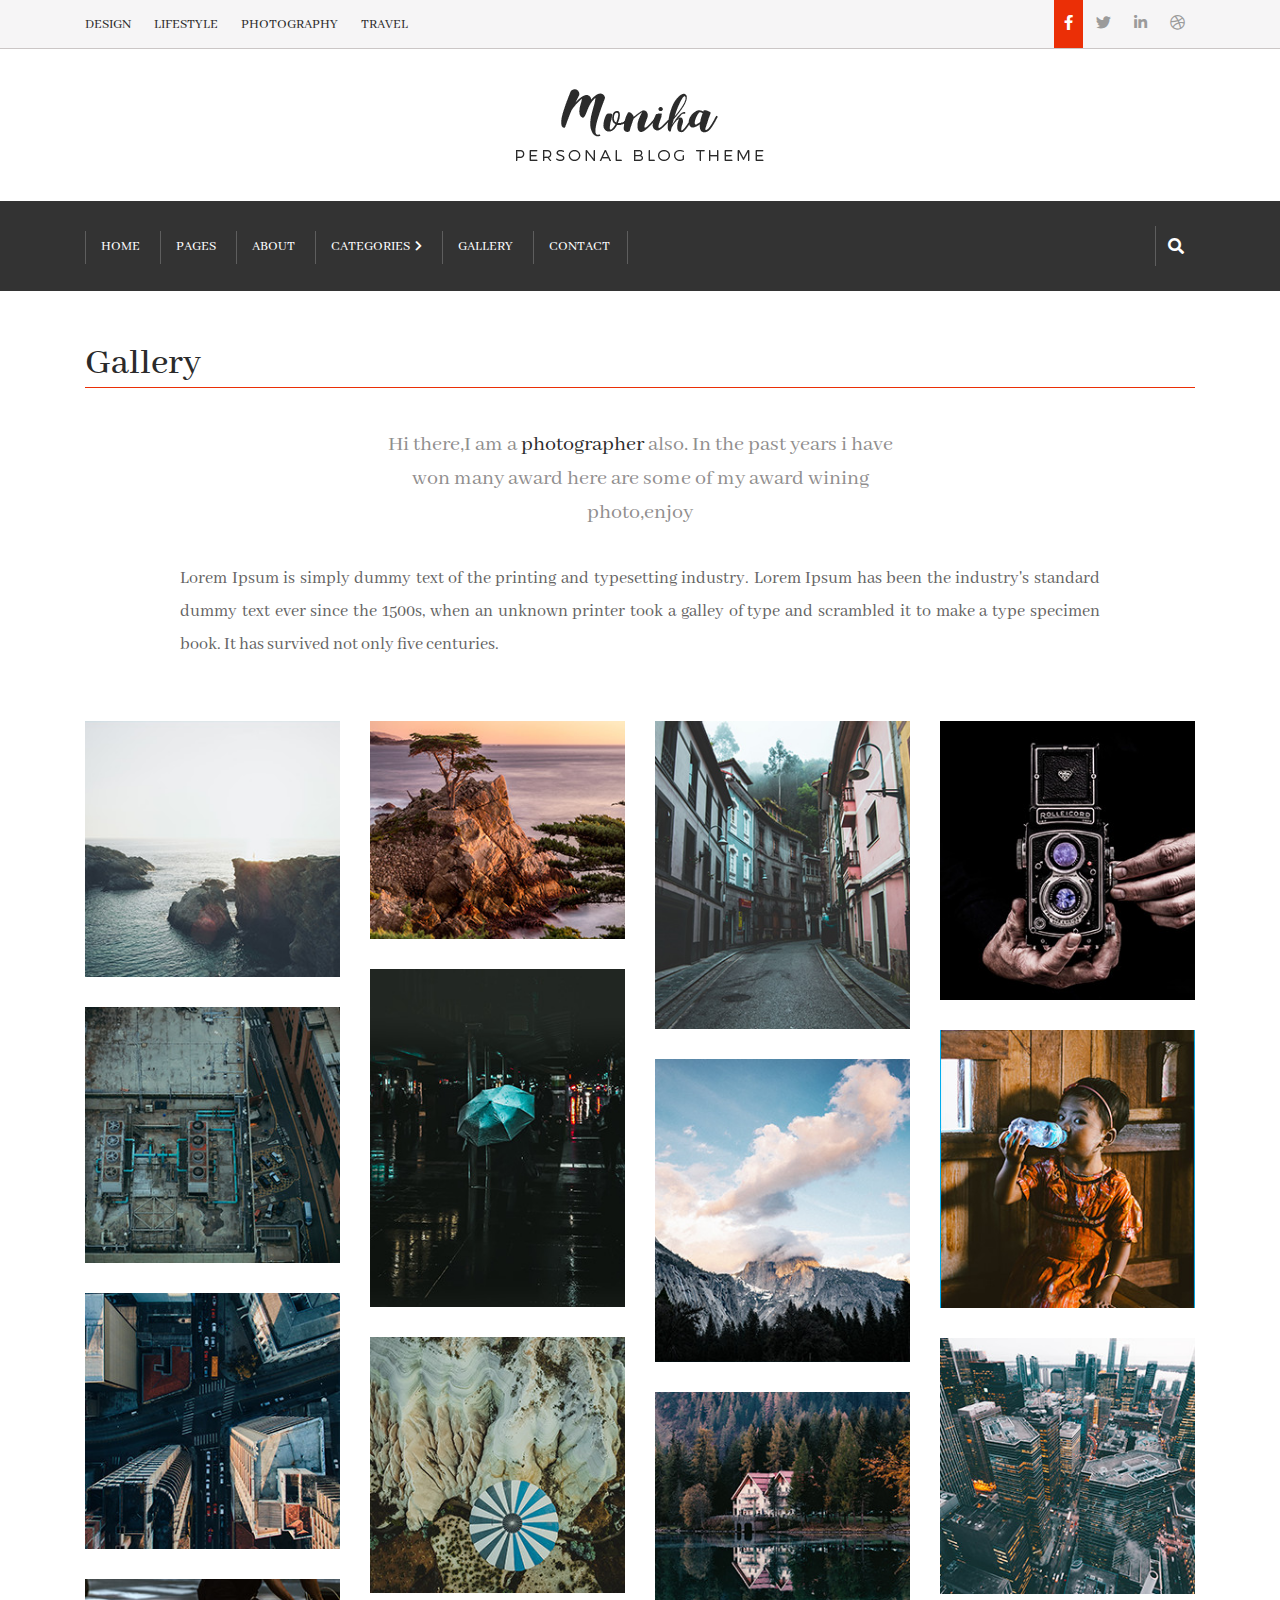
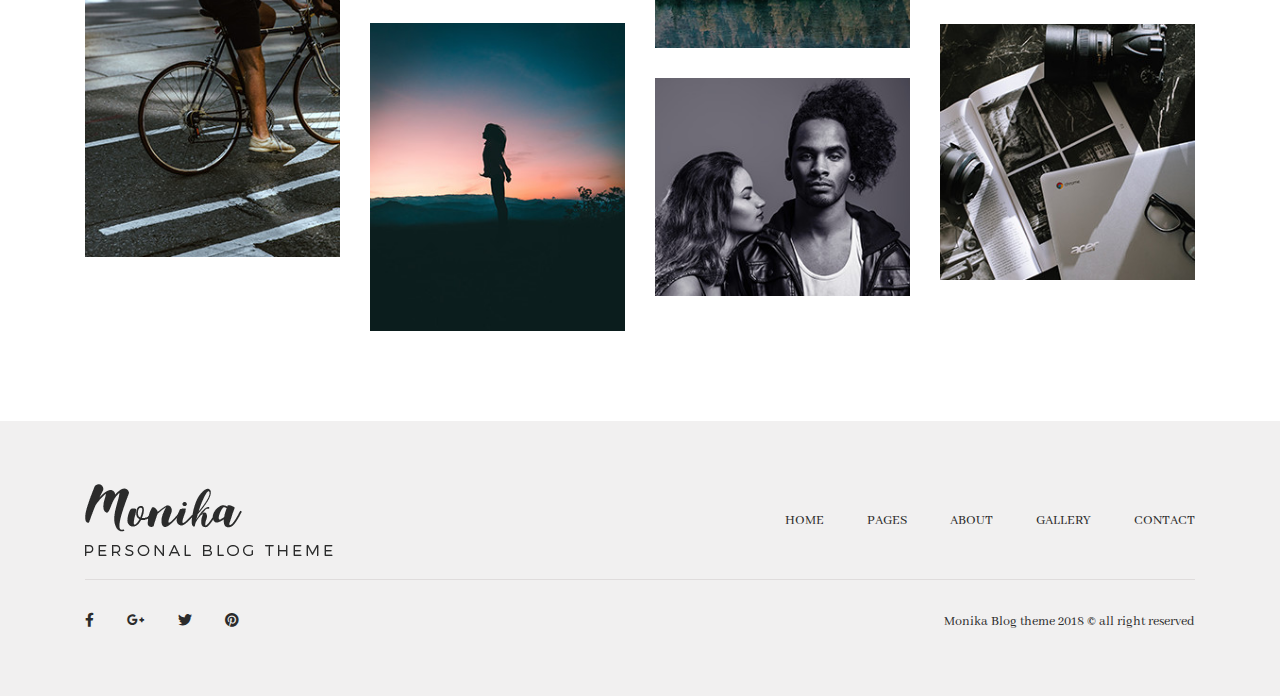
<file: gallery.html>
<!doctype html>
<html lang="">

<head>

	<meta charset="utf-8">
	<meta name="description" content="romin">
	<meta name="viewport" content="width=device-width, initial-scale=1">

	<title>Moniha HTML Template - Romin</title>

	<!-- favicon.ico -->
	<link rel="shortcut icon" href="assets/images/favicon.ico" type="image/x-icon"/>

	<!-- Bootstrap css -->
	<link rel="stylesheet" href="assets/css/bootstrap.min.css">
	<!-- Font Awesome css -->
	<link rel="stylesheet" href="assets/css/fontawesome.min.css">

	<!-- normalize css --> 
	<link rel="stylesheet" href="assets/css/normalize.css">
	<!-- main css --> 
	<link rel="stylesheet" href="assets/css/main.css">
	<!-- style css --> 
	<link rel="stylesheet" href="style.css">
	<!-- responsive css -->
	<link rel="stylesheet" href="assets/css/responsive.css">
	
</head>

<body>
  <!--[if IE]>
    <p class="browserupgrade">You are using an <strong>outdated</strong> browser. Please <a href="https://browsehappy.com/">upgrade your browser</a> to improve your experience and security.</p>
  <![endif]-->


	<!-- Herder Area Start -->
	<div class="header-area-top">
		<div class="container">
			<div class="row">
				<div class="col-md-6">
					<div class="header-top-menu">
						<ul>
							<li><a href="design.html">design</a></li>
							<li><a href="lifestyle.html">lifestyle</a></li>
							<li><a href="photography.html">photography</a></li>
							<li><a href="travel.html">travel</a></li>
						</ul>
					</div>
				</div>
				<div class="col-md-6">
					<div class="header-top-social">
						<ul>
							<li><a href="#" class="active"><i class="fab fa-facebook-f"></i></a></li>
							<li><a href="#"><i class="fab fa-twitter"></i></a></li>
							<li><a href="#"><i class="fab fa-linkedin-in"></i></a></li>
							<li><a href="#"><i class="fab fa-dribbble"></i></a></li>
						</ul>
					</div>
				</div>
			</div>
		</div>
	</div>
	<div class="container">
		<div class="row">
			<div class="col-md-12">
				<div class="logo">
					<a href="#"><img src="assets/images/logo.png" alt="Logo"></a>
				</div>
			</div>
		</div>
	</div>
	<!-- Herder Area End -->
	
	<!-- Menu Area Start -->
	<header class="menu-area">
		<div class="container">
			<div class="row align-items-center">
				<div class="col-md-10">
					<div class="main-menu">
						<ul>
							<li><a href="#">home</a></li>
							<li><a href="#">pages</a></li>
							<li><a href="#">about</a></li>
							<li><a href="#">categories <i class="fas fa-chevron-right"></i></a></li>
							<li><a href="#">gallery</a></li>
							<li><a href="#">contact</a></li>
						</ul>
					</div>
				</div>
				<div class="col-md-2">
					<div class="wrapper">
						<input type="text" class="input" placeholder="Search Here.."/>
						<button type="button" class="trigger_search"><i class="fas fa-search icon"></i></button>
					</div>
				</div>
			</div>
		</div>
	</header>
	<!-- Menu Area End -->

	<!-- Section Area Start -->
	<div class="section-area">
		<div class="container">
			<div class="row">
				<div class="col-md-12">
					<div class="section-title">
						<h2>gallery</h2>
					</div>
					<div class="section-shape"></div>
				</div>
			</div>
		</div>
	</div>
	<!-- Section Area End -->
	
	<!-- Gallery Text Area Start -->
	<div class="gallery-text-area">
		<div class="container">
			<div class="row">
				<div class="col-md-6 offset-md-3">
					<div class="gallery-text">
						<p>Hi there,I am a <span>photographer</span> also. In the past years i have won many award here are some of my award wining photo,enjoy</p>
					</div>
				</div>
			</div>
			<div class="row">
				<div class="col-md-10 offset-md-1">
					<div class="gallery-big-text">
						<p>Lorem Ipsum is simply dummy text of the printing and typesetting industry. Lorem Ipsum has been the industry's standard dummy text ever since the 1500s, when an unknown printer took a galley of type and scrambled it to make a type specimen book. It has survived not only five centuries.</p>
					</div>
				</div>
			</div>
		</div>
	</div>
	<!-- Gallery Text Area End -->
	
	<!-- Gallery Area Start -->
	<div class="gallery-area">
		<div class="container">
			<div class="masonry">
				<div class="grid">
					<img src="assets/images/gallery/1.jpg" class="img-fluid" alt="Gallery Image">
				</div>
				<div class="grid">
					<img src="assets/images/gallery/2.jpg" class="img-fluid" alt="Gallery Image">
				</div>
				<div class="grid">
					<img src="assets/images/gallery/3.jpg" class="img-fluid" alt="Gallery Image">
				</div>
				<div class="grid">
					<img src="assets/images/gallery/4.jpg" class="img-fluid" alt="Gallery Image">
				</div>
				<div class="grid">
					<img src="assets/images/gallery/5.jpg" class="img-fluid" alt="Gallery Image">
				</div>
				<div class="grid">
					<img src="assets/images/gallery/6.jpg" class="img-fluid" alt="Gallery Image">
				</div>
				<div class="grid">
					<img src="assets/images/gallery/7.jpg" class="img-fluid" alt="Gallery Image">
				</div>
				<div class="grid">
					<img src="assets/images/gallery/8.jpg" class="img-fluid" alt="Gallery Image">
				</div>
				<div class="grid">
					<img src="assets/images/gallery/9.jpg" class="img-fluid" alt="Gallery Image">
				</div>
				<div class="grid">
					<img src="assets/images/gallery/10.jpg" class="img-fluid" alt="Gallery Image">
				</div>
				<div class="grid">
					<img src="assets/images/gallery/11.jpg" class="img-fluid" alt="Gallery Image">
				</div>
				<div class="grid">
					<img src="assets/images/gallery/12.jpg" class="img-fluid" alt="Gallery Image">
				</div>
				<div class="grid">
					<img src="assets/images/gallery/13.jpg" class="img-fluid" alt="Gallery Image">
				</div>
				<div class="grid">
					<img src="assets/images/gallery/14.jpg" class="img-fluid" alt="Gallery Image">
				</div>
				<div class="grid">
					<img src="assets/images/gallery/15.jpg" class="img-fluid" alt="Gallery Image">
				</div>
				<div class="grid">
					<img src="assets/images/gallery/16.jpg" class="img-fluid" alt="Gallery Image">
				</div>
			</div>
		</div>
	</div>
	<!-- Gallery Area End -->

	<!-- Footer Area Start -->
	<footer class="footer-area">
		<div class="container">
			<div class="row align-items-center">
				<div class="col-md-6">
					<div class="footer-logo">
						<a href="#"><img src="assets/images/footer-logo.png" alt="Footer Logo"></a>
					</div>
				</div>
				<div class="col-md-6">
					<div class="footer-menu">
						<ul>
							<li><a href="index.html">home</a></li>
							<li><a href="#">pages</a></li>
							<li><a href="about.html">about</a></li>
							<li><a href="gallery.html">gallery</a></li>
							<li><a href="contact.html">contact</a></li>
						</ul>
					</div>
				</div>
			</div>
			<div class="footer-shape"></div>
			<div class="row align-items-center">
				<div class="col-md-6">
					<div class="footer-social">
						<ul>
							<li><a href="#"><i class="fab fa-facebook-f"></i></a></li>
							<li><a href="#"><i class="fab fa-google-plus-g"></i></a></li>
							<li><a href="#"><i class="fab fa-twitter"></i></a></li>
							<li><a href="#"><i class="fab fa-pinterest"></i></a></li>
						</ul>
					</div>
				</div>
				<div class="col-md-6">
					<div class="copyright-text">
						<p>Monika Blog theme 2018 &copy; all right reserved</p>
					</div>
				</div>
			</div>
		</div>
	</footer>
	<!-- Footer Area End -->



	<!-- jQuery modernizr-3.6.0 -->
	<script src="assets/js/vendor/modernizr-3.8.0.min.js"></script>
	<!-- jQuery  -->	
	<script src="assets/js/vendor/jquery-3.4.1.min.js"></script>
	<!-- Bootstrap js -->
	<script src="assets/js/bootstrap.min.js"></script>
	<!-- Plugins js -->
	<script src="assets/js/plugins.js"></script>
	<!-- Main js -->
	<script src="assets/js/main.js"></script>
	
</body>

</html>
</file>
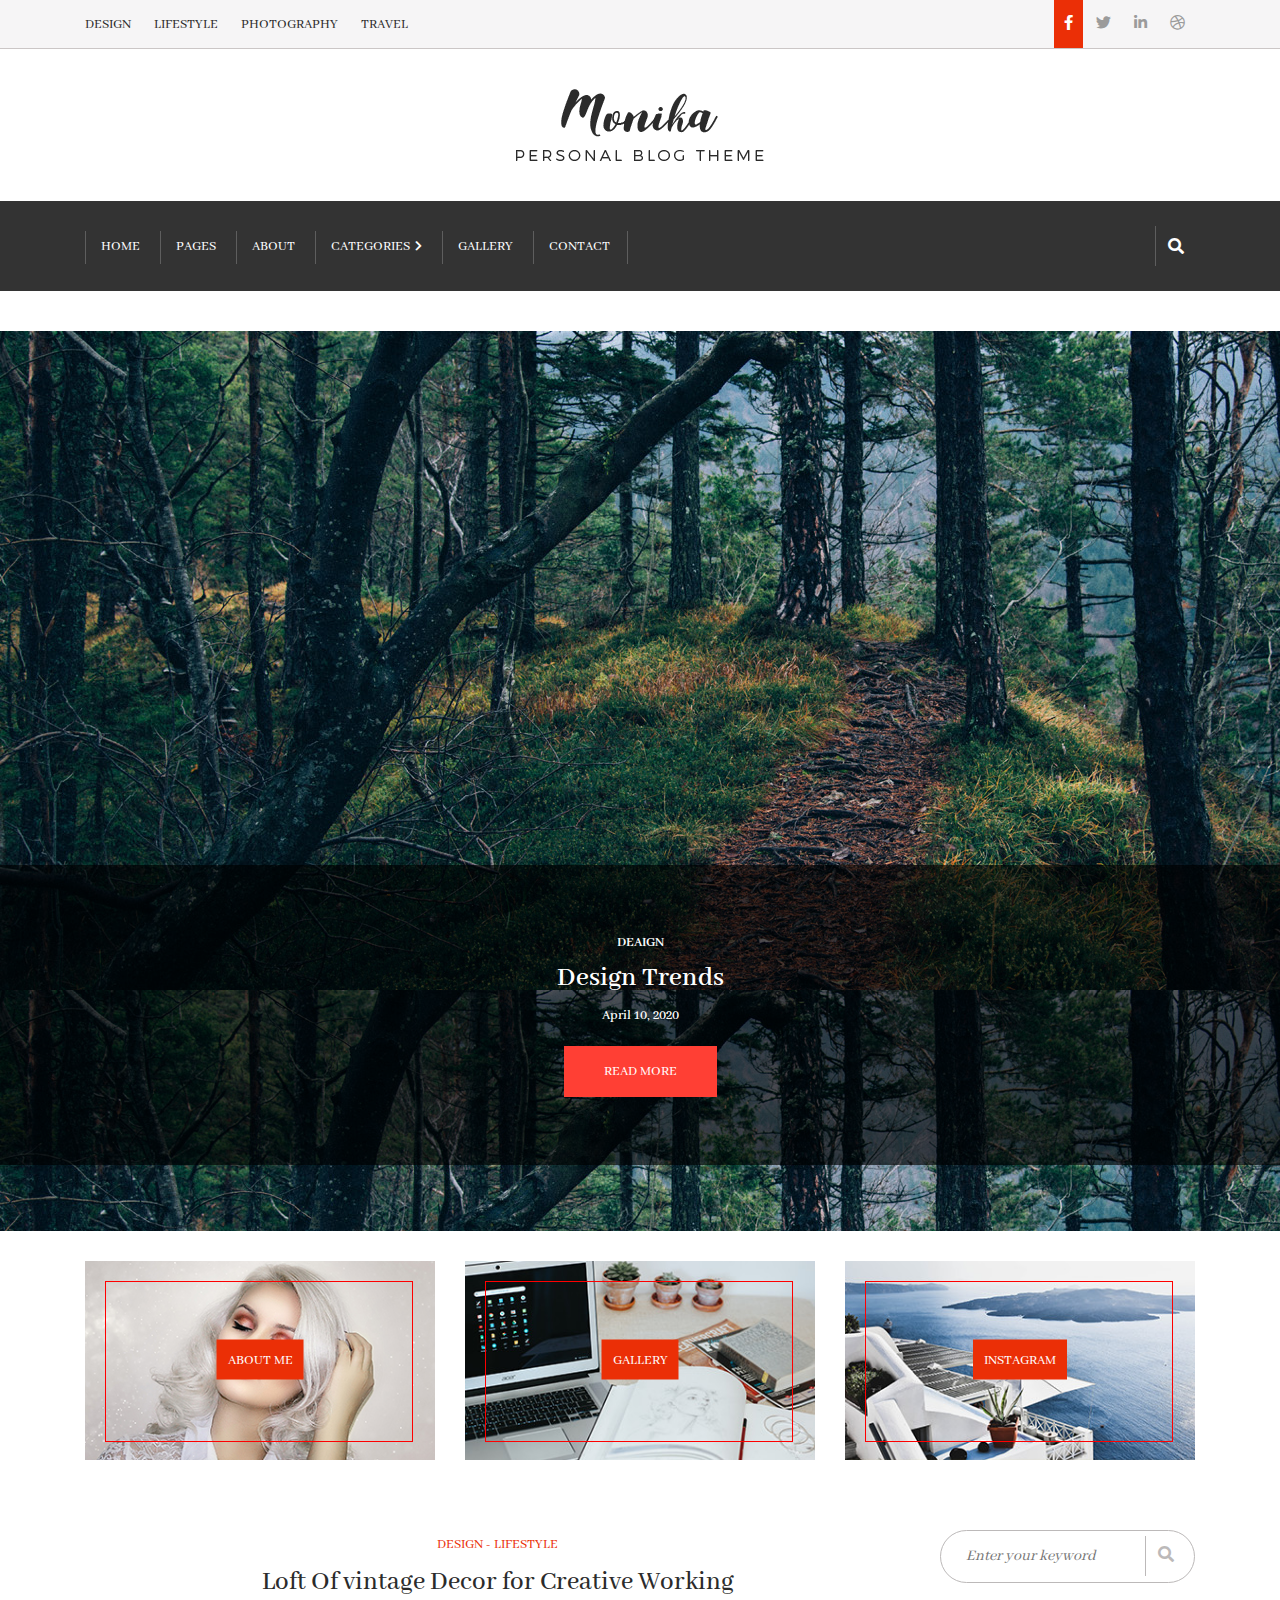
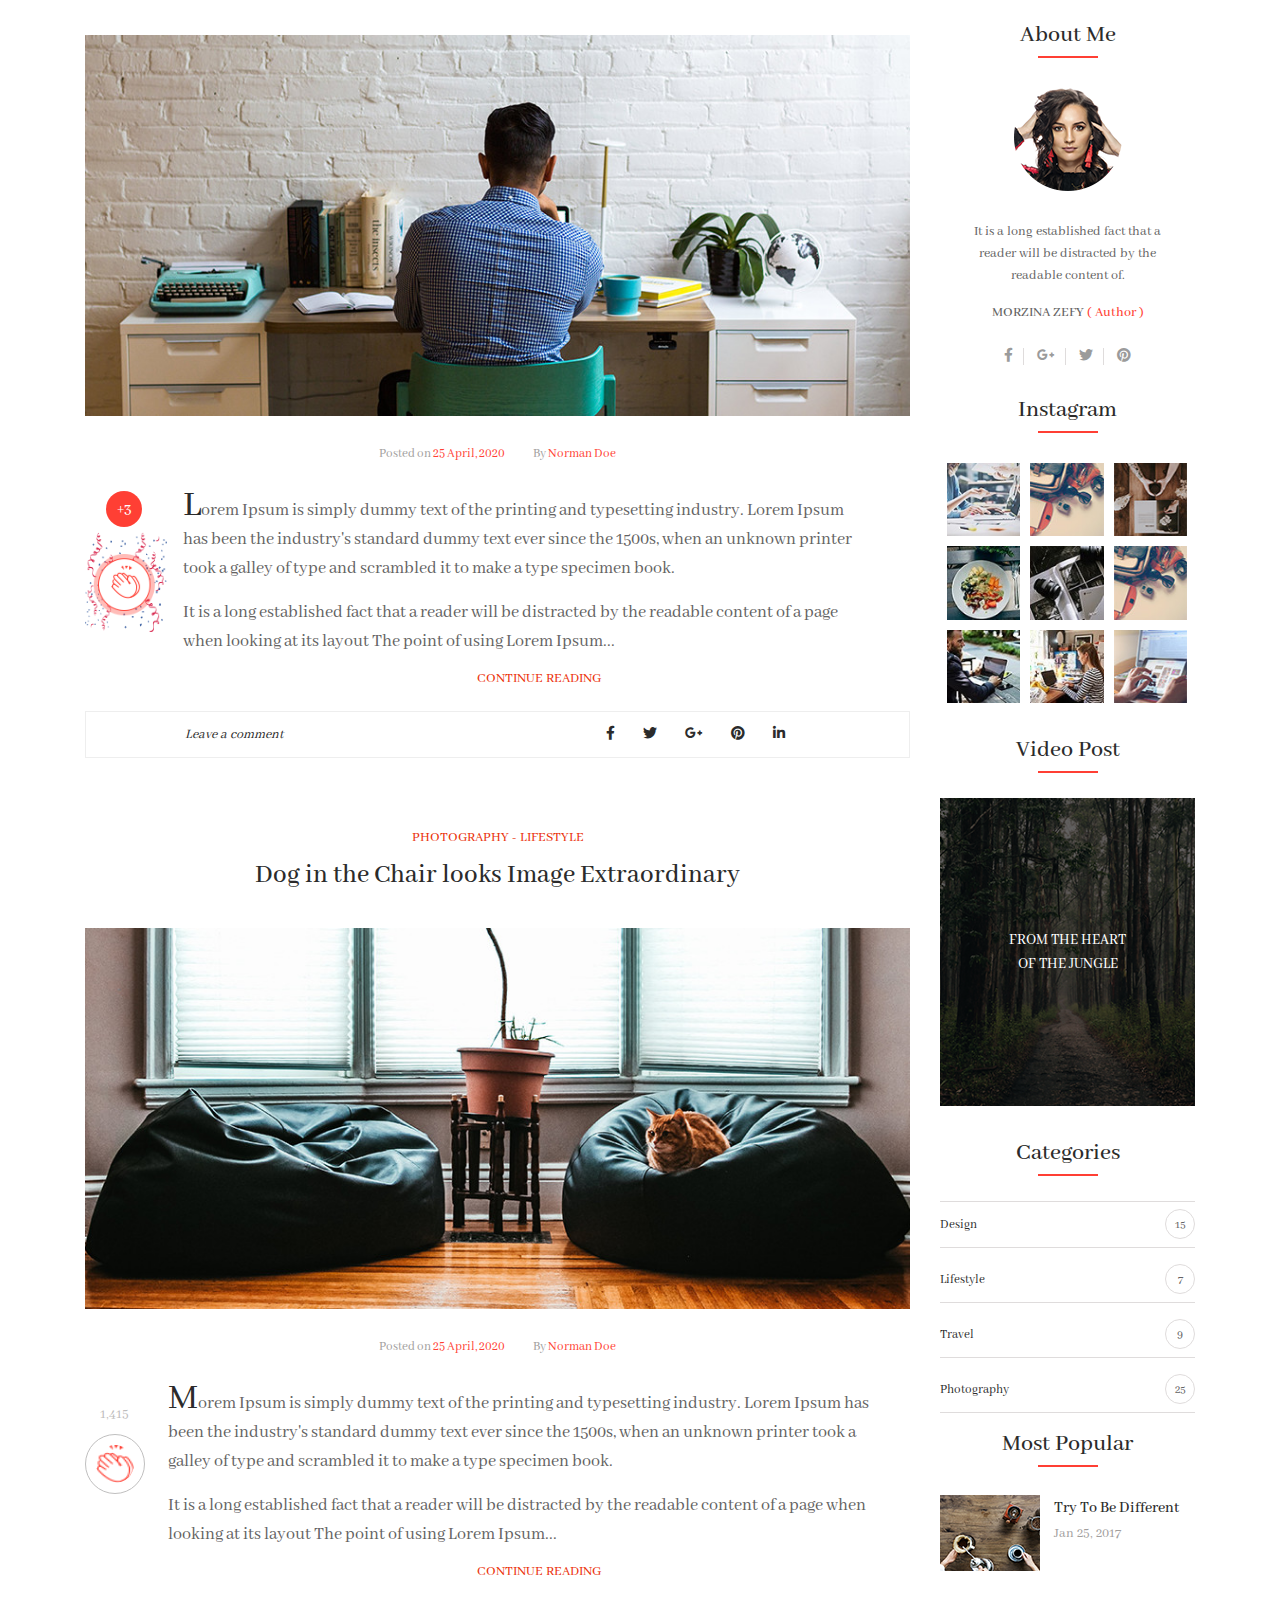
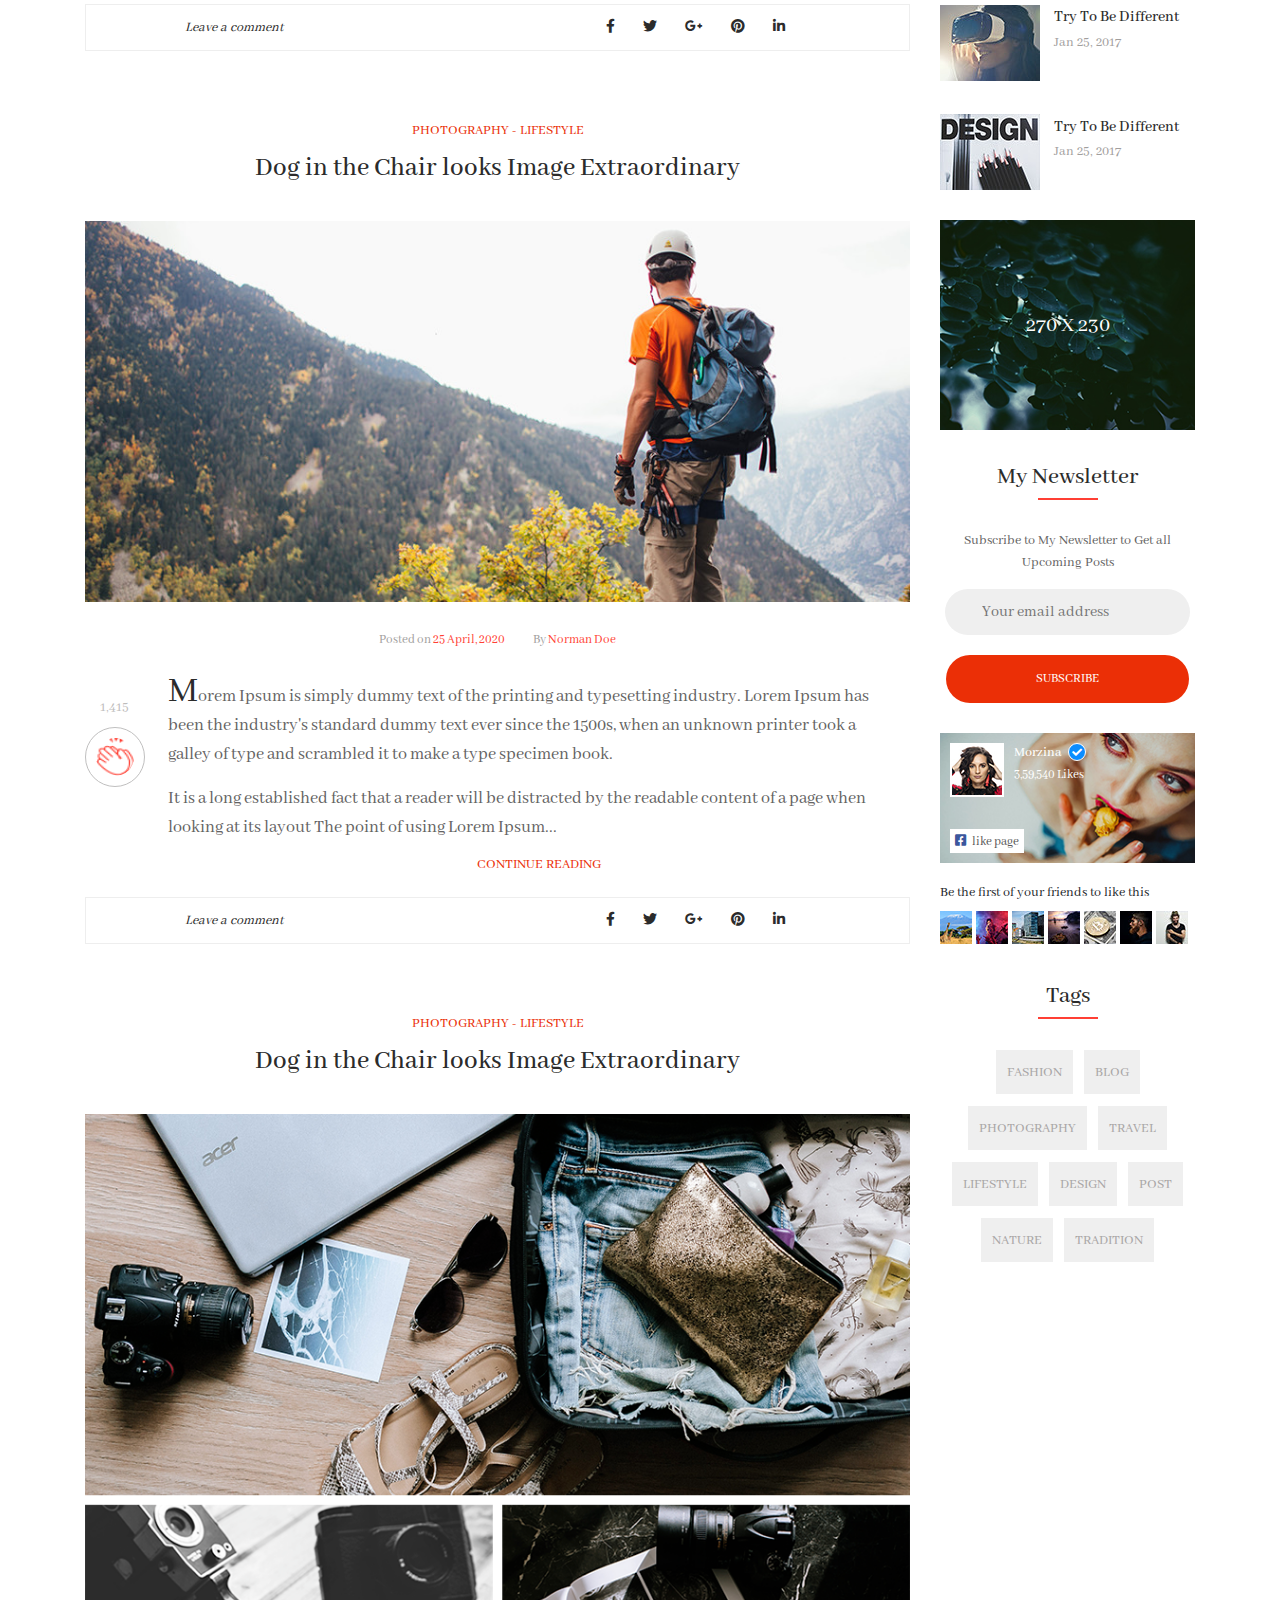
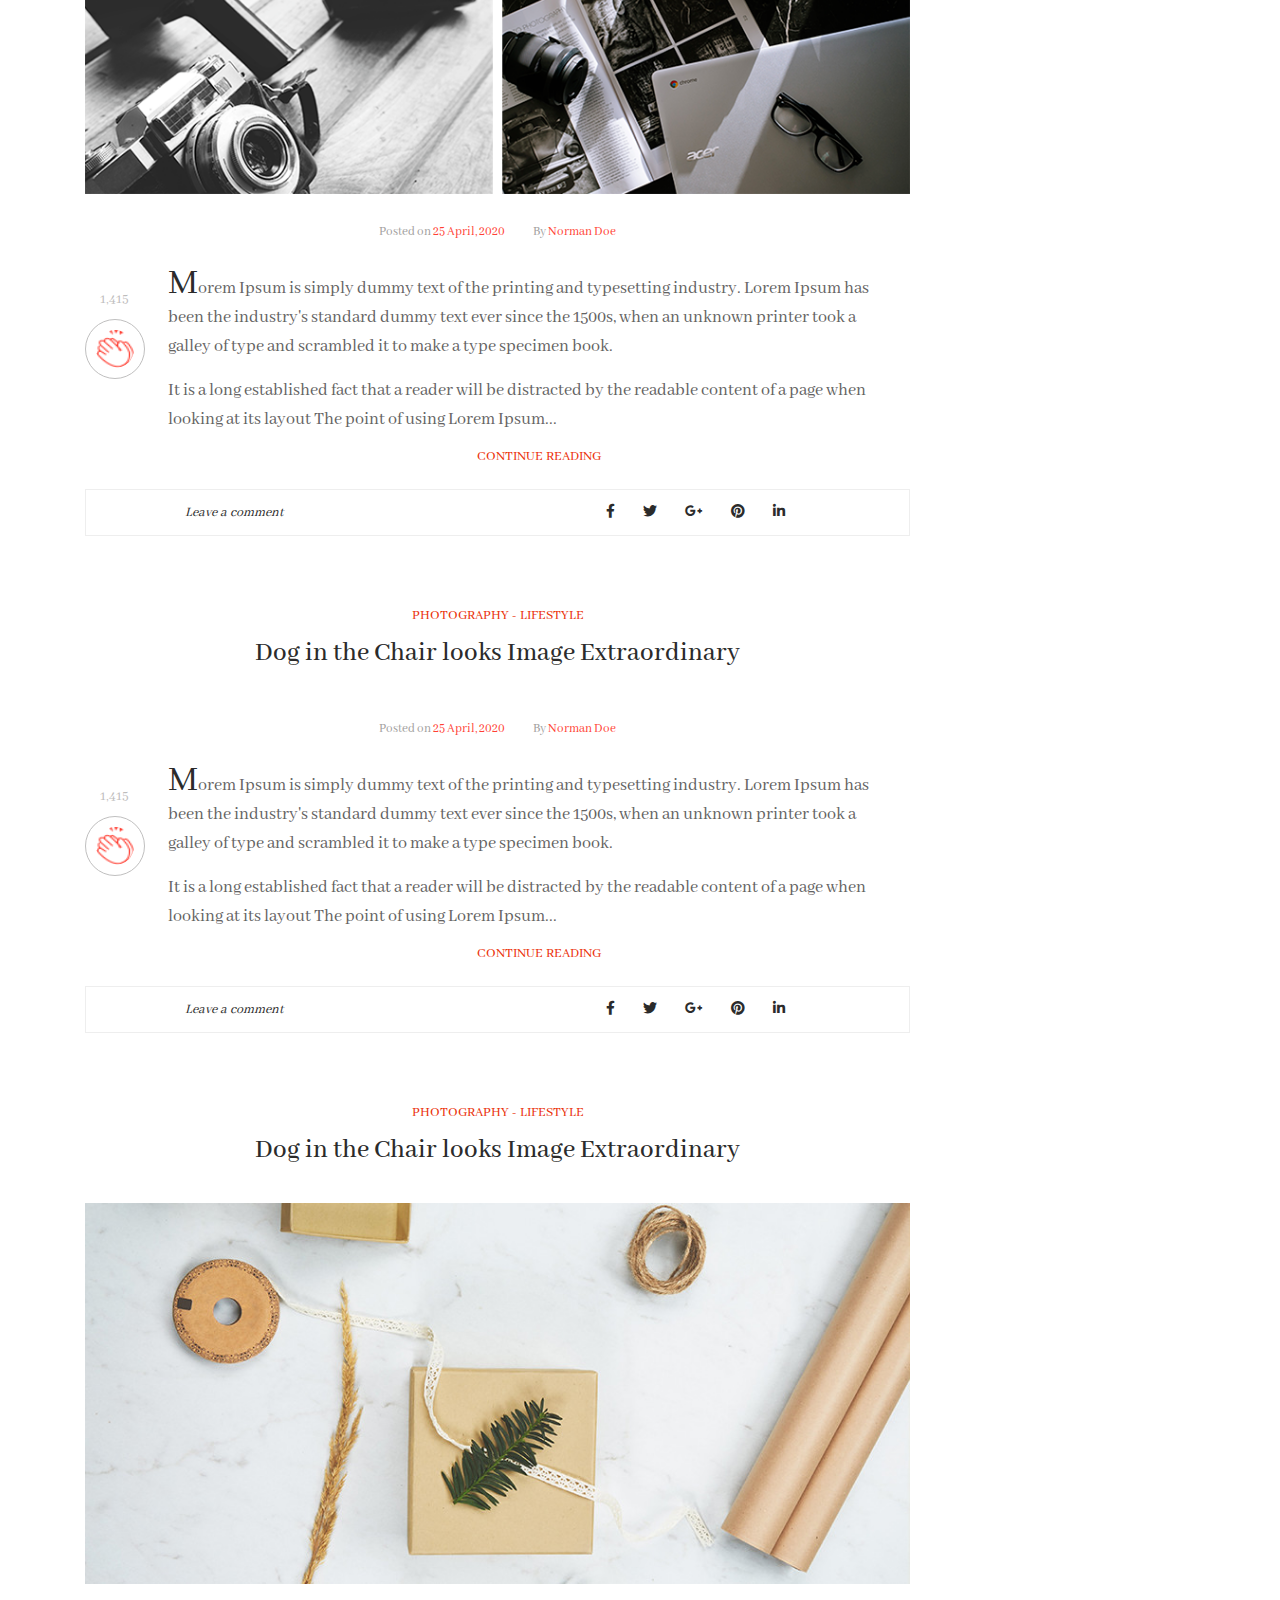
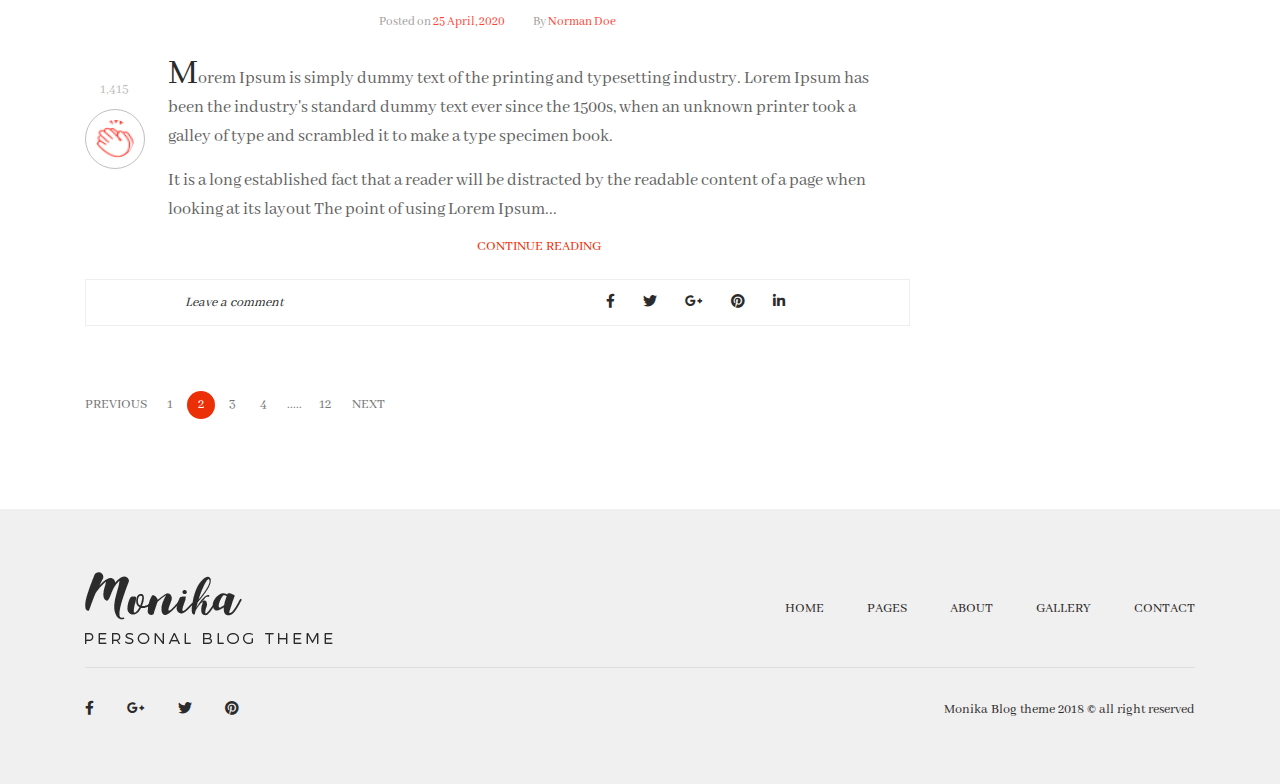
<file: index-2.html>
<!doctype html>
<html lang="">

<head>

	<meta charset="utf-8">
	<meta name="description" content="romin">
	<meta name="viewport" content="width=device-width, initial-scale=1">

	<title>Moniha HTML Template - Romin</title>

	<!-- favicon.ico -->
	<link rel="shortcut icon" href="assets/images/favicon.ico" type="image/x-icon"/>

	<!-- Bootstrap css -->
	<link rel="stylesheet" href="assets/css/bootstrap.min.css">
	<!-- Font Awesome css -->
	<link rel="stylesheet" href="assets/css/fontawesome.min.css">

	<!-- normalize css --> 
	<link rel="stylesheet" href="assets/css/normalize.css">
	<!-- main css --> 
	<link rel="stylesheet" href="assets/css/main.css">
	<!-- style css --> 
	<link rel="stylesheet" href="style.css">
	<!-- responsive css -->
	<link rel="stylesheet" href="assets/css/responsive.css">
	
</head>

<body>
  <!--[if IE]>
    <p class="browserupgrade">You are using an <strong>outdated</strong> browser. Please <a href="https://browsehappy.com/">upgrade your browser</a> to improve your experience and security.</p>
  <![endif]-->


	<!-- Herder Area Start -->
	<div class="header-area-top">
		<div class="container">
			<div class="row">
				<div class="col-md-6">
					<div class="header-top-menu">
						<ul>
							<li><a href="design.html">design</a></li>
							<li><a href="lifestyle.html">lifestyle</a></li>
							<li><a href="photography.html">photography</a></li>
							<li><a href="travel.html">travel</a></li>
						</ul>
					</div>
				</div>
				<div class="col-md-6">
					<div class="header-top-social">
						<ul>
							<li><a href="#" class="active"><i class="fab fa-facebook-f"></i></a></li>
							<li><a href="#"><i class="fab fa-twitter"></i></a></li>
							<li><a href="#"><i class="fab fa-linkedin-in"></i></a></li>
							<li><a href="#"><i class="fab fa-dribbble"></i></a></li>
						</ul>
					</div>
				</div>
			</div>
		</div>
	</div>
	<div class="container">
		<div class="row">
			<div class="col-md-12">
				<div class="logo">
					<a href="#"><img src="assets/images/logo.png" alt="Logo"></a>
				</div>
			</div>
		</div>
	</div>
	<!-- Herder Area End -->
	
	<!-- Menu Area Start -->
	<header class="menu-area">
		<div class="container">
			<div class="row align-items-center">
				<div class="col-md-10">
					<div class="main-menu">
						<ul>
							<li><a href="#">home</a></li>
							<li><a href="#">pages</a></li>
							<li><a href="#">about</a></li>
							<li><a href="#">categories <i class="fas fa-chevron-right"></i></a></li>
							<li><a href="#">gallery</a></li>
							<li><a href="#">contact</a></li>
						</ul>
					</div>
				</div>
				<div class="col-md-2">
					<div class="wrapper">
						<input type="text" class="input" placeholder="Search Here.."/>
						<button type="button" class="trigger_search"><i class="fas fa-search icon"></i></button>
					</div>
				</div>
			</div>
		</div>
	</header>
	<!-- Menu Area End -->

	<!-- Slider Start -->
	<div class="owl-carousel" id="owlCarousel">
	  <div class="slide">
		<img class="owl-item-bg" src="assets/images/slider/1.jpg" alt="Slider">
		<div class="slide-content home-post-header-item-text slide-content-1">
			<div class="overlay"></div>
			<h6>deaign</h6>
			<h3>design trends</h3>
			<span>april 10, 2020</span>
			<a href="design.html">read more</a>
		</div>
	  </div>
	  <div class="slide">
		<img class="owl-item-bg" src="assets/images/slider/1.jpg" alt="Slider">
		<div class="slide-content home-post-header-item-text slide-content-1">
			<div class="overlay"></div>
			<h6>deaign</h6>
			<h3>design trends</h3>
			<span>april 10, 2020</span>
			<a href="design.html">read more</a>
		</div>
	  </div>
	</div>
	<!-- Slider End -->
	
	<!-- Page Link Area Start -->
	<div class="page-link-area">
		<div class="container">
			<div class="row">
				<div class="col-md-4">
					<div class="page-link-item">
						<div class="page-link-img">
							<img src="assets/images/home/1.jpg" class="img-fluid" alt="About Me">
						</div>
						<div class="page-link-text">
							<a href="#">about me</a>
						</div>
					</div>
				</div>
				<div class="col-md-4">
					<div class="page-link-item">
						<div class="page-link-img">
							<img src="assets/images/home/2.jpg" class="img-fluid" alt="About Me">
						</div>
						<div class="page-link-text">
							<a href="#">gallery</a>
						</div>
					</div>
				</div>
				<div class="col-md-4">
					<div class="page-link-item">
						<div class="page-link-img">
							<img src="assets/images/home/3.jpg" class="img-fluid" alt="About Me">
						</div>
						<div class="page-link-text">
							<a href="#">instagram</a>
						</div>
					</div>
				</div>
			</div>
		</div>
	</div>
	<!-- Page Link Area End -->

	<!-- Home Page Area Start -->
	<div class="home-area">
		<div class="container">
			<div class="row">
				<div class="col-md-9">
					<div class="post-item-area">
						<div class="post-item-header">
							<span>design - lifestyle</span>
							<h3>Loft Of vintage Decor for Creative Working</h3>
						</div>
						<img src="assets/images/home-page/1.jpg" class="img-fluid" alt="">
						<div class="post-date-name">
							<span class="post-date">Posted on <a href="#">25 April, 2020</a></span>
							<span class="post-name">By <a href="#">Norman Doe</a></span>
						</div>
						<div class="post-shape">
							<img src="assets/images/shape/shape.png" class="img-fluid" alt="Shape">
							<img src="assets/images/shape/shape-2.png" class="img-fluid" alt="Shape">
						</div>
						<div class="post-text">
							<p><span>L</span>orem Ipsum is simply dummy text of the printing and typesetting industry. Lorem Ipsum has been the industry's standard dummy text ever since the 1500s, when an unknown printer took a galley of type and scrambled it to make a type specimen book.</p>
							<p>It is a long established fact that a reader will be distracted by the readable content of a page when looking at its layout The point of using Lorem Ipsum...</p>
							<a href="#">continue reading</a>
						</div>
						<div class="leave-comment-social-area">
							<div class="leave-comment">
								<p>Leave a comment</p>
							</div>
							<div class="post-social-media">
								<ul>
									<li><a href="#"><i class="fab fa-facebook-f"></i></a></li>
									<li><a href="#"><i class="fab fa-twitter"></i></a></li>
									<li><a href="#"><i class="fab fa-google-plus-g"></i></a></li>
									<li><a href="#"><i class="fab fa-pinterest"></i></a></li>
									<li><a href="#"><i class="fab fa-linkedin-in"></i></a></li>
								</ul>
							</div>
						</div>
					</div>
					<div class="post-item-area">
						<div class="post-item-header">
							<span>PHOTOGRAPHY - LIFESTYLE</span>
							<h3>Dog in the Chair looks Image Extraordinary</h3>
						</div>
						<img src="assets/images/home-page/2.jpg" class="img-fluid" alt="">
						<div class="post-date-name">
							<span class="post-date">Posted on <a href="#">25 April, 2020</a></span>
							<span class="post-name">By <a href="#">Norman Doe</a></span>
						</div>
						<div class="post-shape-2">
							<span>1,415</span>
							<img src="assets/images/shape/shape-2.png" class="img-fluid" alt="Shape">
						</div>
						<div class="post-text">
							<p><span>M</span>orem Ipsum is simply dummy text of the printing and typesetting industry. Lorem Ipsum has been the industry's standard dummy text ever since the 1500s, when an unknown printer took a galley of type and scrambled it to make a type specimen book.</p>
							<p>It is a long established fact that a reader will be distracted by the readable content of a page when looking at its layout The point of using Lorem Ipsum...</p>
							<a href="#">continue reading</a>
						</div>
						<div class="leave-comment-social-area">
							<div class="leave-comment">
								<p>Leave a comment</p>
							</div>
							<div class="post-social-media">
								<ul>
									<li><a href="#"><i class="fab fa-facebook-f"></i></a></li>
									<li><a href="#"><i class="fab fa-twitter"></i></a></li>
									<li><a href="#"><i class="fab fa-google-plus-g"></i></a></li>
									<li><a href="#"><i class="fab fa-pinterest"></i></a></li>
									<li><a href="#"><i class="fab fa-linkedin-in"></i></a></li>
								</ul>
							</div>
						</div>
					</div>
					<div class="post-item-area">
						<div class="post-item-header">
							<span>PHOTOGRAPHY - LIFESTYLE</span>
							<h3>Dog in the Chair looks Image Extraordinary</h3>
						</div>
						<img src="assets/images/home-page/3.jpg" class="img-fluid" alt="">
						<div class="post-date-name">
							<span class="post-date">Posted on <a href="#">25 April, 2020</a></span>
							<span class="post-name">By <a href="#">Norman Doe</a></span>
						</div>
						<div class="post-shape-2">
							<span>1,415</span>
							<img src="assets/images/shape/shape-2.png" class="img-fluid" alt="Shape">
						</div>
						<div class="post-text">
							<p><span>M</span>orem Ipsum is simply dummy text of the printing and typesetting industry. Lorem Ipsum has been the industry's standard dummy text ever since the 1500s, when an unknown printer took a galley of type and scrambled it to make a type specimen book.</p>
							<p>It is a long established fact that a reader will be distracted by the readable content of a page when looking at its layout The point of using Lorem Ipsum...</p>
							<a href="#">continue reading</a>
						</div>
						<div class="leave-comment-social-area">
							<div class="leave-comment">
								<p>Leave a comment</p>
							</div>
							<div class="post-social-media">
								<ul>
									<li><a href="#"><i class="fab fa-facebook-f"></i></a></li>
									<li><a href="#"><i class="fab fa-twitter"></i></a></li>
									<li><a href="#"><i class="fab fa-google-plus-g"></i></a></li>
									<li><a href="#"><i class="fab fa-pinterest"></i></a></li>
									<li><a href="#"><i class="fab fa-linkedin-in"></i></a></li>
								</ul>
							</div>
						</div>
					</div>
					<div class="post-item-area">
						<div class="post-item-header">
							<span>PHOTOGRAPHY - LIFESTYLE</span>
							<h3>Dog in the Chair looks Image Extraordinary</h3>
						</div>
						<img src="assets/images/home-page/4.png" class="img-fluid" alt="">
						<div class="post-date-name">
							<span class="post-date">Posted on <a href="#">25 April, 2020</a></span>
							<span class="post-name">By <a href="#">Norman Doe</a></span>
						</div>
						<div class="post-shape-2">
							<span>1,415</span>
							<img src="assets/images/shape/shape-2.png" class="img-fluid" alt="Shape">
						</div>
						<div class="post-text">
							<p><span>M</span>orem Ipsum is simply dummy text of the printing and typesetting industry. Lorem Ipsum has been the industry's standard dummy text ever since the 1500s, when an unknown printer took a galley of type and scrambled it to make a type specimen book.</p>
							<p>It is a long established fact that a reader will be distracted by the readable content of a page when looking at its layout The point of using Lorem Ipsum...</p>
							<a href="#">continue reading</a>
						</div>
						<div class="leave-comment-social-area">
							<div class="leave-comment">
								<p>Leave a comment</p>
							</div>
							<div class="post-social-media">
								<ul>
									<li><a href="#"><i class="fab fa-facebook-f"></i></a></li>
									<li><a href="#"><i class="fab fa-twitter"></i></a></li>
									<li><a href="#"><i class="fab fa-google-plus-g"></i></a></li>
									<li><a href="#"><i class="fab fa-pinterest"></i></a></li>
									<li><a href="#"><i class="fab fa-linkedin-in"></i></a></li>
								</ul>
							</div>
						</div>
					</div>
					<div class="post-item-area">
						<div class="post-item-header">
							<span>PHOTOGRAPHY - LIFESTYLE</span>
							<h3>Dog in the Chair looks Image Extraordinary</h3>
						</div>
						<div class="post-date-name">
							<span class="post-date">Posted on <a href="#">25 April, 2020</a></span>
							<span class="post-name">By <a href="#">Norman Doe</a></span>
						</div>
						<div class="post-shape-2">
							<span>1,415</span>
							<img src="assets/images/shape/shape-2.png" class="img-fluid" alt="Shape">
						</div>
						<div class="post-text">
							<p><span>M</span>orem Ipsum is simply dummy text of the printing and typesetting industry. Lorem Ipsum has been the industry's standard dummy text ever since the 1500s, when an unknown printer took a galley of type and scrambled it to make a type specimen book.</p>
							<p>It is a long established fact that a reader will be distracted by the readable content of a page when looking at its layout The point of using Lorem Ipsum...</p>
							<a href="#">continue reading</a>
						</div>
						<div class="leave-comment-social-area">
							<div class="leave-comment">
								<p>Leave a comment</p>
							</div>
							<div class="post-social-media">
								<ul>
									<li><a href="#"><i class="fab fa-facebook-f"></i></a></li>
									<li><a href="#"><i class="fab fa-twitter"></i></a></li>
									<li><a href="#"><i class="fab fa-google-plus-g"></i></a></li>
									<li><a href="#"><i class="fab fa-pinterest"></i></a></li>
									<li><a href="#"><i class="fab fa-linkedin-in"></i></a></li>
								</ul>
							</div>
						</div>
					</div>
					<div class="post-item-area">
						<div class="post-item-header">
							<span>PHOTOGRAPHY - LIFESTYLE</span>
							<h3>Dog in the Chair looks Image Extraordinary</h3>
						</div>
						<img src="assets/images/home-page/5.jpg" class="img-fluid" alt="">
						<div class="post-date-name">
							<span class="post-date">Posted on <a href="#">25 April, 2020</a></span>
							<span class="post-name">By <a href="#">Norman Doe</a></span>
						</div>
						<div class="post-shape-2">
							<span>1,415</span>
							<img src="assets/images/shape/shape-2.png" class="img-fluid" alt="Shape">
						</div>
						<div class="post-text">
							<p><span>M</span>orem Ipsum is simply dummy text of the printing and typesetting industry. Lorem Ipsum has been the industry's standard dummy text ever since the 1500s, when an unknown printer took a galley of type and scrambled it to make a type specimen book.</p>
							<p>It is a long established fact that a reader will be distracted by the readable content of a page when looking at its layout The point of using Lorem Ipsum...</p>
							<a href="#">continue reading</a>
						</div>
						<div class="leave-comment-social-area">
							<div class="leave-comment">
								<p>Leave a comment</p>
							</div>
							<div class="post-social-media">
								<ul>
									<li><a href="#"><i class="fab fa-facebook-f"></i></a></li>
									<li><a href="#"><i class="fab fa-twitter"></i></a></li>
									<li><a href="#"><i class="fab fa-google-plus-g"></i></a></li>
									<li><a href="#"><i class="fab fa-pinterest"></i></a></li>
									<li><a href="#"><i class="fab fa-linkedin-in"></i></a></li>
								</ul>
							</div>
						</div>
					</div>
					<div class="previous-next">
						<ul>
							<li><a href="#">previous</a></li>
							<li><a href="#">1</a></li>
							<li><a href="#" class="active">2</a></li>
							<li><a href="#">3</a></li>
							<li><a href="#">4</a></li>
							<li><a href="#">.....</a></li>
							<li><a href="#">12</a></li>
							<li><a href="#">next</a></li>
						</ul>
					</div>
				</div>
				<div class="col-md-3">
					<div class="sidebar-contact-right">
						<div class="sidebar-search">
							<input type="text" placeholder="Enter your keyword"/>
							<button type="button"><i class="fas fa-search icon"></i></button>
						</div>
						<div class="contact-about-me">
							<h3>about me</h3>
							<img src="assets/images/about/1.png" class="img-fluid" alt="About Me">
							<p>It is a long established fact that a reader will be distracted by the readable content of.</p>
							<h6>MorziNa zefy <span>( Author )</span></h6>
							<div class="contact-about-social">
								<ul>
									<li><a href="#"><i class="fab fa-facebook-f"></i></a></li>
									<li><a href="#"><i class="fab fa-google-plus-g"></i></a></li>
									<li><a href="#"><i class="fab fa-twitter"></i></a></li>
									<li><a href="#"><i class="fab fa-pinterest"></i></a></li>
								</ul>
							</div>
						</div>
						<div class="instagram">
							<h3>instagram</h3>
							<div class="instagram-img">
								<div class="custom-col-4">
									<li><a href="#"><img src="assets/images/instagram/1.jpg" alt="Instagram"></a></li>
								</div>
								<div class="custom-col-4">
									<li><a href="#"><img src="assets/images/instagram/2.jpg" alt="Instagram"></a></li>
								</div>
								<div class="custom-col-4">
									<li><a href="#"><img src="assets/images/instagram/3.jpg" alt="Instagram"></a></li>
								</div>
								<div class="custom-col-4">
									<li><a href="#"><img src="assets/images/instagram/4.jpg" alt="Instagram"></a></li>
								</div>
								<div class="custom-col-4">
									<li><a href="#"><img src="assets/images/instagram/5.jpg" alt="Instagram"></a></li>
								</div>
								<div class="custom-col-4">
									<li><a href="#"><img src="assets/images/instagram/6.jpg" alt="Instagram"></a></li>
								</div>
								<div class="custom-col-4">
									<li><a href="#"><img src="assets/images/instagram/7.jpg" alt="Instagram"></a></li>
								</div>
								<div class="custom-col-4">
									<li><a href="#"><img src="assets/images/instagram/8.jpg" alt="Instagram"></a></li>
								</div>
								<div class="custom-col-4">
									<li><a href="#"><img src="assets/images/instagram/9.jpg" alt="Instagram"></a></li>
								</div>
							</div>
						</div>
						<div class="video-post">
							<h3>video post</h3>
							<div class="video-post-text">
								<img src="assets/images/video/1.jpg" class="img-fluid" alt="Video">
								<a href="#">from the heart of the jungle</a>
							</div>
						</div>
						<div class="categories">
							<h3>categories</h3>
							<ul>
								<li><a href="#">design </a><span>15</span></li>
								<li><a href="#">lifestyle </a><span>7</span></li>
								<li><a href="#">travel </a><span>9</span></li>
								<li><a href="#">photography </a><span>25</span></li>
							</ul>
						</div>
						<div class="most-popular">
							<h3>most popular</h3>
							<div class="popular-post-item">
								<div class="popular-post-img">
									<a href="#"><img src="assets/images/popular/1.jpg" class="img-fluid" alt="Blog"></a>
								</div>
								<div class="popular-post-text">
									<h4><a href="#">try to be different</a></h4>
									<span>jan 25, 2017</span>
								</div>
							</div>
							<div class="popular-post-item">
								<div class="popular-post-img">
									<a href="#"><img src="assets/images/popular/2.jpg" class="img-fluid" alt="Blog"></a>
								</div>
								<div class="popular-post-text">
									<h4><a href="#">try to be different</a></h4>
									<span>jan 25, 2017</span>
								</div>
							</div>
							<div class="popular-post-item">
								<div class="popular-post-img">
									<a href="#"><img src="assets/images/popular/3.jpg" class="img-fluid" alt="Blog"></a>
								</div>
								<div class="popular-post-text">
									<h4><a href="#">try to be different</a></h4>
									<span>jan 25, 2017</span>
								</div>
							</div>
							<div class="ad">
								<img src="assets/images/ad.jpg" class="img-fluid" alt="Ad">
								<span>270 X 230</span>
							</div>
						</div>
						<div class="newsletter">
							<h3>my newsletter</h3>
							<p>Subscribe to My Newsletter to Get all Upcoming Posts</p>
							<div class="subscribe">
								<form action="#">
									<input type="email" name="email" placeholder="Your email address"><br>
									<input type="submit" value="subscribe">
								</form> 
							</div>
						</div>
						<div class="fb-like-page">
							<div class="fb-cover">
								<div class="fb-profile">
									<img src="assets/images/fb/profile.jpg" class="img-fluid" alt="Profile img">
									<div class="fb-name">
										<h5>morzina <i class="fas fa-check"></i></h5>
										<span>3,59,540 likes</span>
									</div>
								</div>
								<div class="fb-like">
									<i class="fab fa-facebook-square"></i>
									<span>like page</span>
								</div>
							</div>
							<div class="fb-friend-list">
								<p>Be the first of your friends to like this</p>
								<ul>
									<li><a href="#"><img src="assets/images/fb/1.jpg" alt="Friend Img"></a></li>
									<li><a href="#"><img src="assets/images/fb/2.jpg" alt="Friend Img"></a></li>
									<li><a href="#"><img src="assets/images/fb/3.jpg" alt="Friend Img"></a></li>
									<li><a href="#"><img src="assets/images/fb/4.jpg" alt="Friend Img"></a></li>
									<li><a href="#"><img src="assets/images/fb/5.jpg" alt="Friend Img"></a></li>
									<li><a href="#"><img src="assets/images/fb/6.jpg" alt="Friend Img"></a></li>
									<li><a href="#"><img src="assets/images/fb/7.jpg" alt="Friend Img"></a></li>
								</ul>
							</div>
						</div>
						<div class="tags">
							<h3>tags</h3>
							<div class="tags-list">
								<ul>
									<li><a href="#">fashion</a></li>
									<li><a href="#">blog</a></li>
									<li><a href="#">photography</a></li>
									<li><a href="#">travel</a></li>
									<li><a href="#">lifestyle</a></li>
									<li><a href="#">design</a></li>
									<li><a href="#">post</a></li>
									<li><a href="#">nature</a></li>
									<li><a href="#">tradition</a></li>
								</ul>
							</div>
						</div>
					</div>
				</div>
			</div>
		</div>
	</div>
	<!-- Home Page Area End -->


	<!-- Footer Area Start -->
	<footer class="footer-area">
		<div class="container">
			<div class="row align-items-center">
				<div class="col-md-6">
					<div class="footer-logo">
						<a href="#"><img src="assets/images/footer-logo.png" alt="Footer Logo"></a>
					</div>
				</div>
				<div class="col-md-6">
					<div class="footer-menu">
						<ul>
							<li><a href="index.html">home</a></li>
							<li><a href="#">pages</a></li>
							<li><a href="about.html">about</a></li>
							<li><a href="gallery.html">gallery</a></li>
							<li><a href="contact.html">contact</a></li>
						</ul>
					</div>
				</div>
			</div>
			<div class="footer-shape"></div>
			<div class="row align-items-center">
				<div class="col-md-6">
					<div class="footer-social">
						<ul>
							<li><a href="#"><i class="fab fa-facebook-f"></i></a></li>
							<li><a href="#"><i class="fab fa-google-plus-g"></i></a></li>
							<li><a href="#"><i class="fab fa-twitter"></i></a></li>
							<li><a href="#"><i class="fab fa-pinterest"></i></a></li>
						</ul>
					</div>
				</div>
				<div class="col-md-6">
					<div class="copyright-text">
						<p>Monika Blog theme 2018 &copy; all right reserved</p>
					</div>
				</div>
			</div>
		</div>
	</footer>
	<!-- Footer Area End -->



	<!-- jQuery modernizr-3.6.0 -->
	<script src="assets/js/vendor/modernizr-3.8.0.min.js"></script>
	<!-- jQuery  -->	
	<script src="assets/js/vendor/jquery-3.4.1.min.js"></script>
	<!-- Bootstrap js -->
	<script src="assets/js/bootstrap.min.js"></script>
	<!-- Plugins js -->
	<script src="assets/js/plugins.js"></script>
	<!-- Main js -->
	<script src="assets/js/script.js"></script>
	
</body>

</html>
</file>
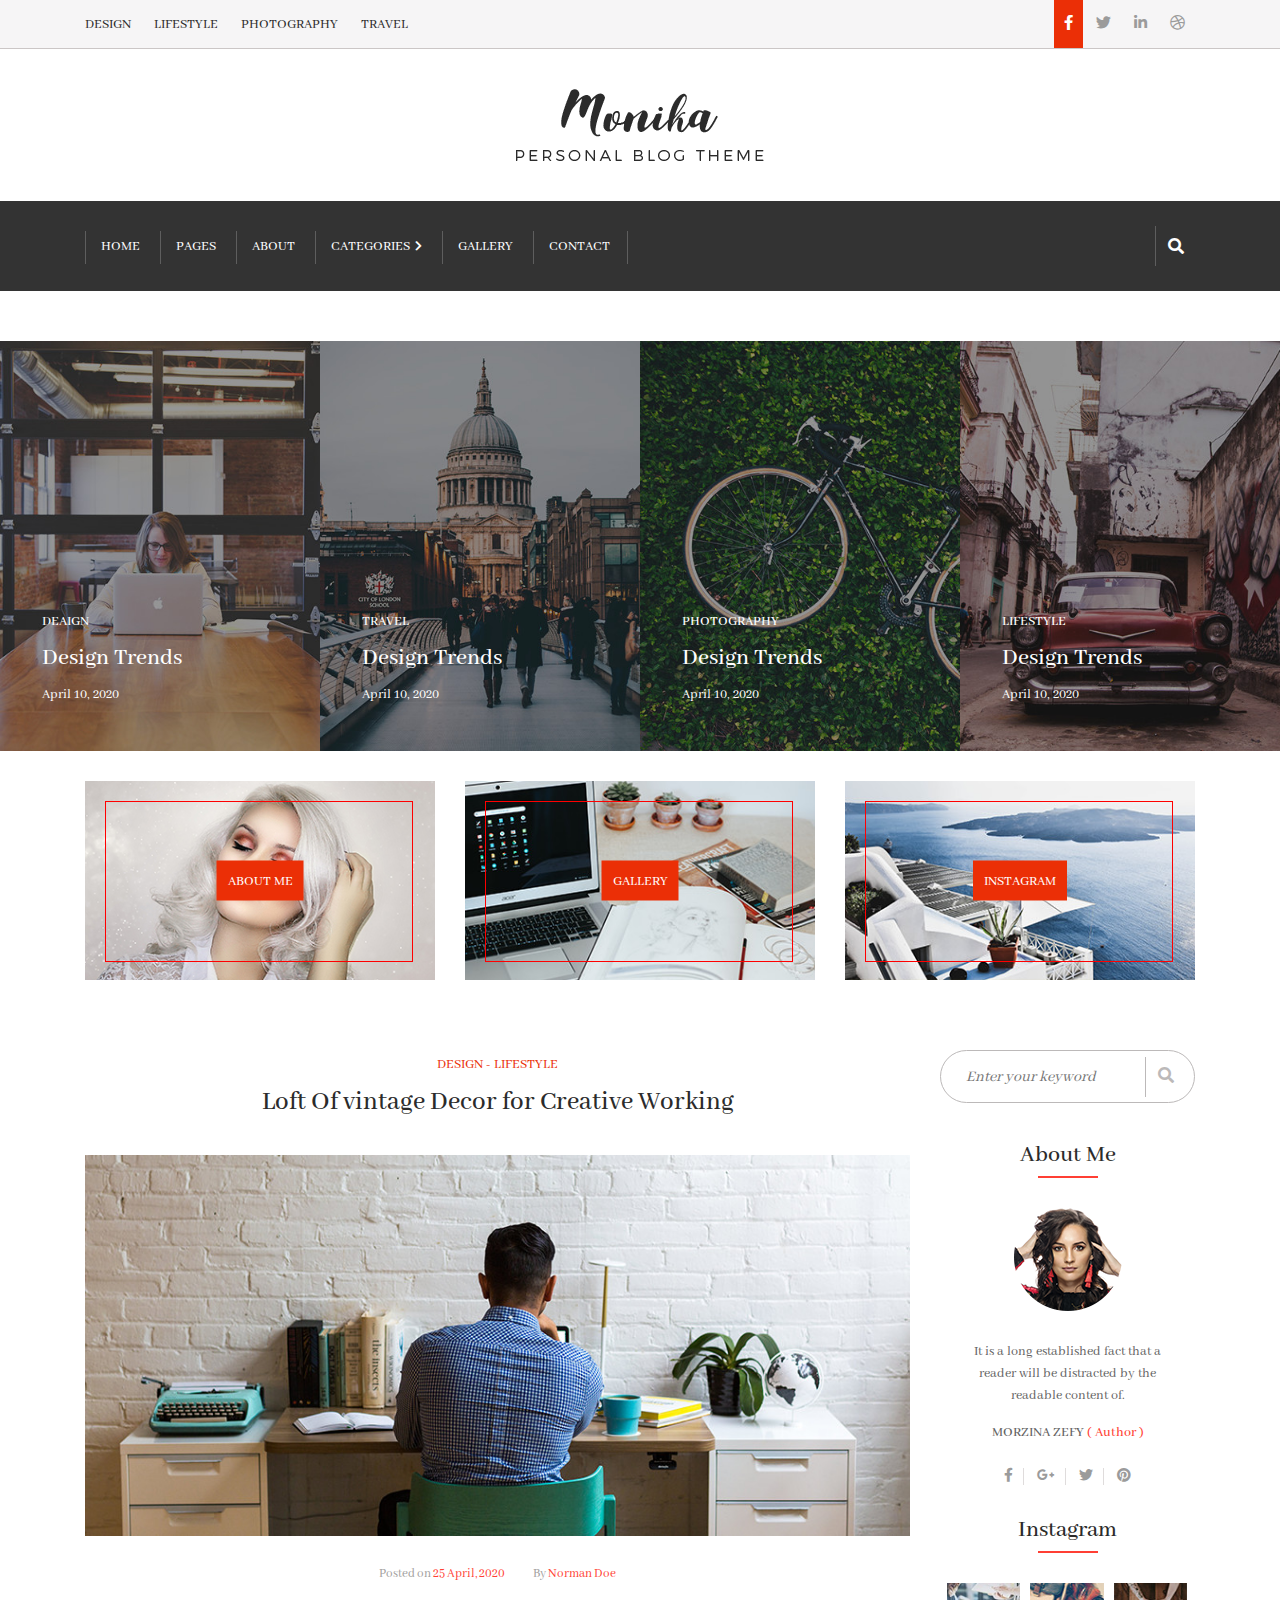
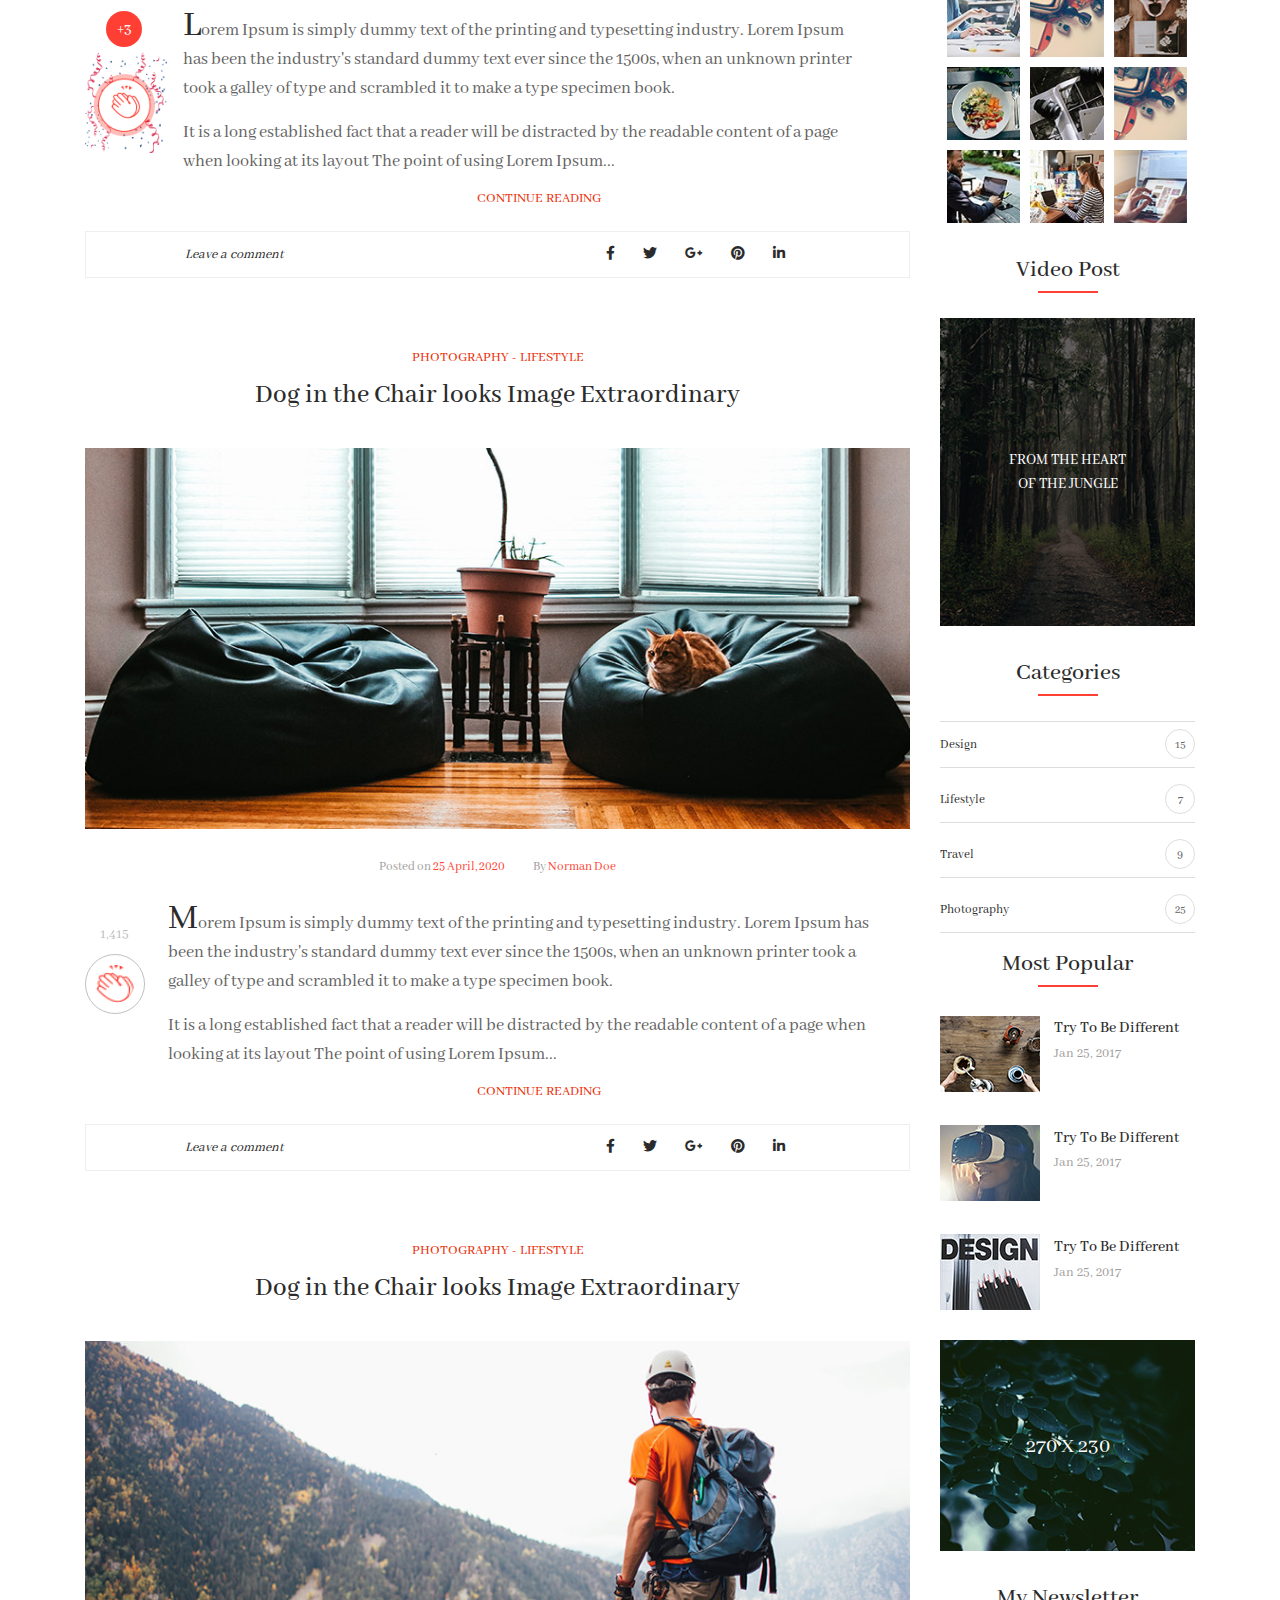
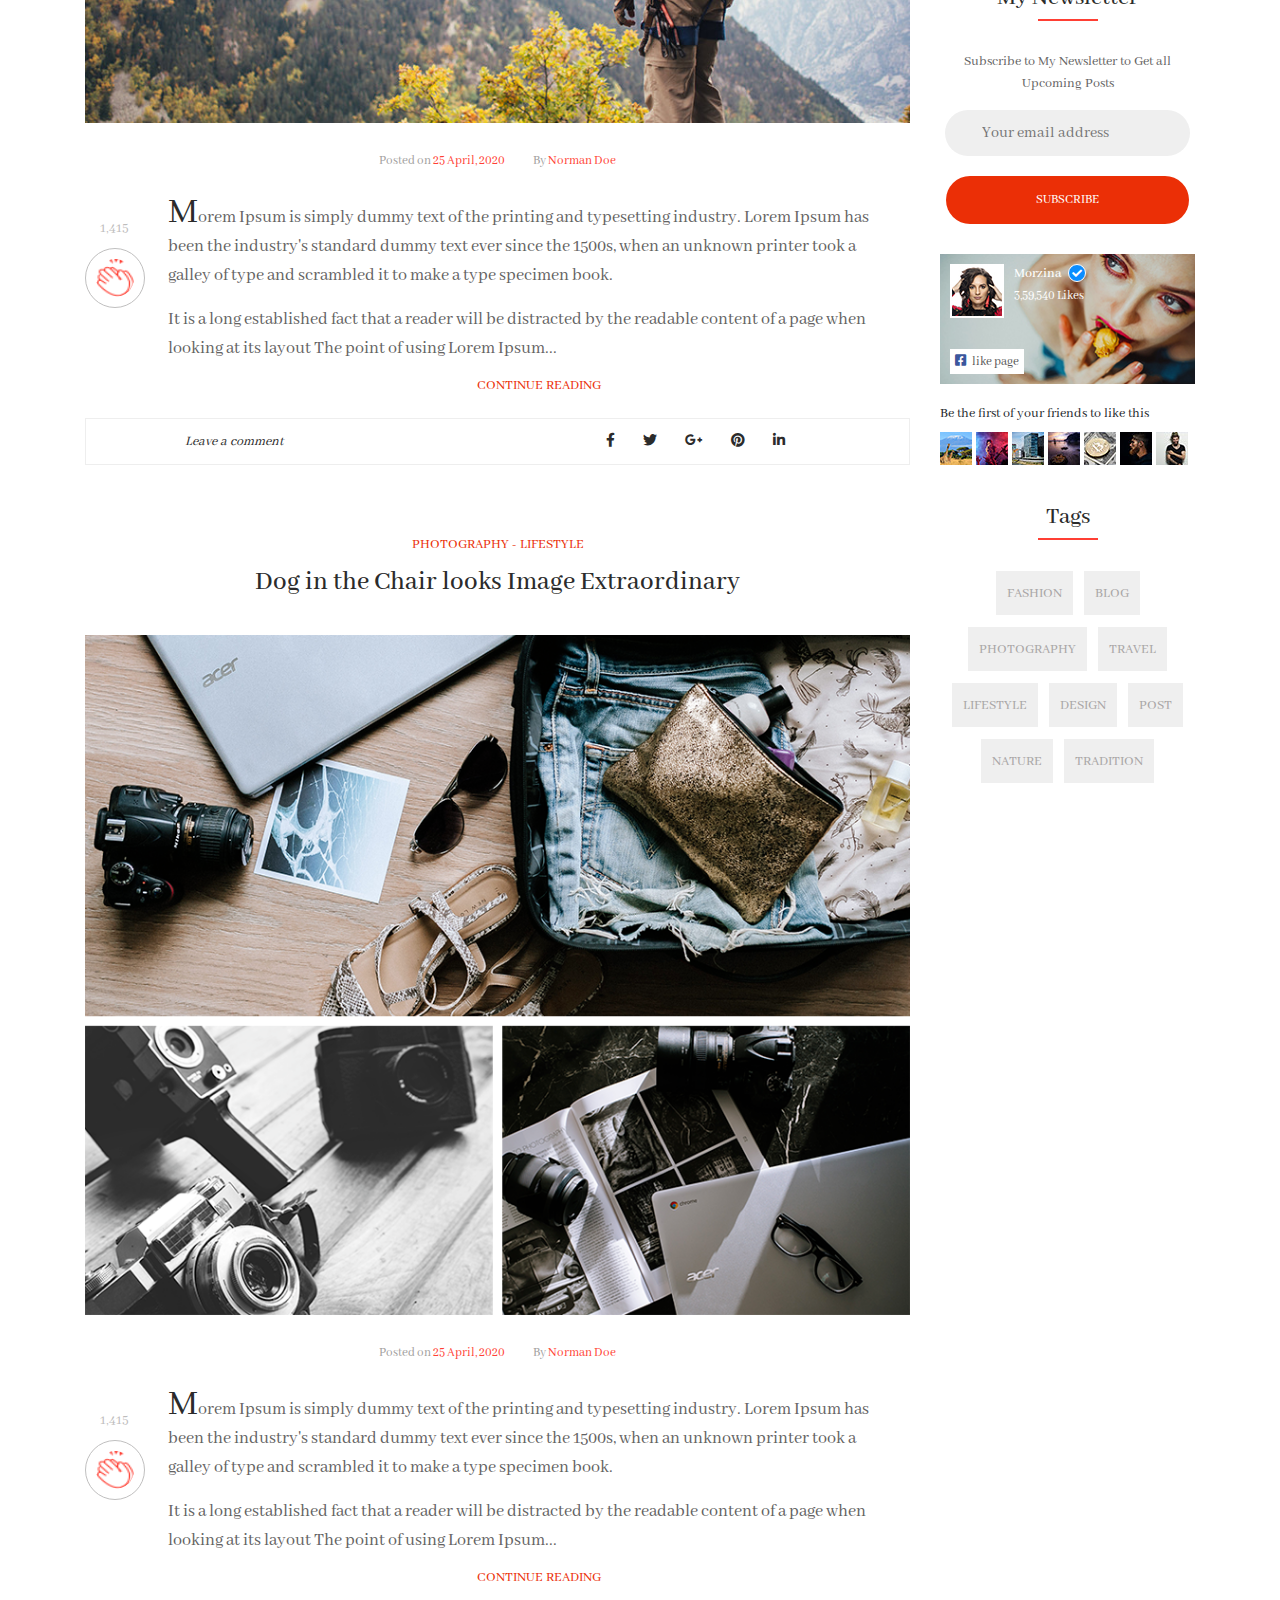
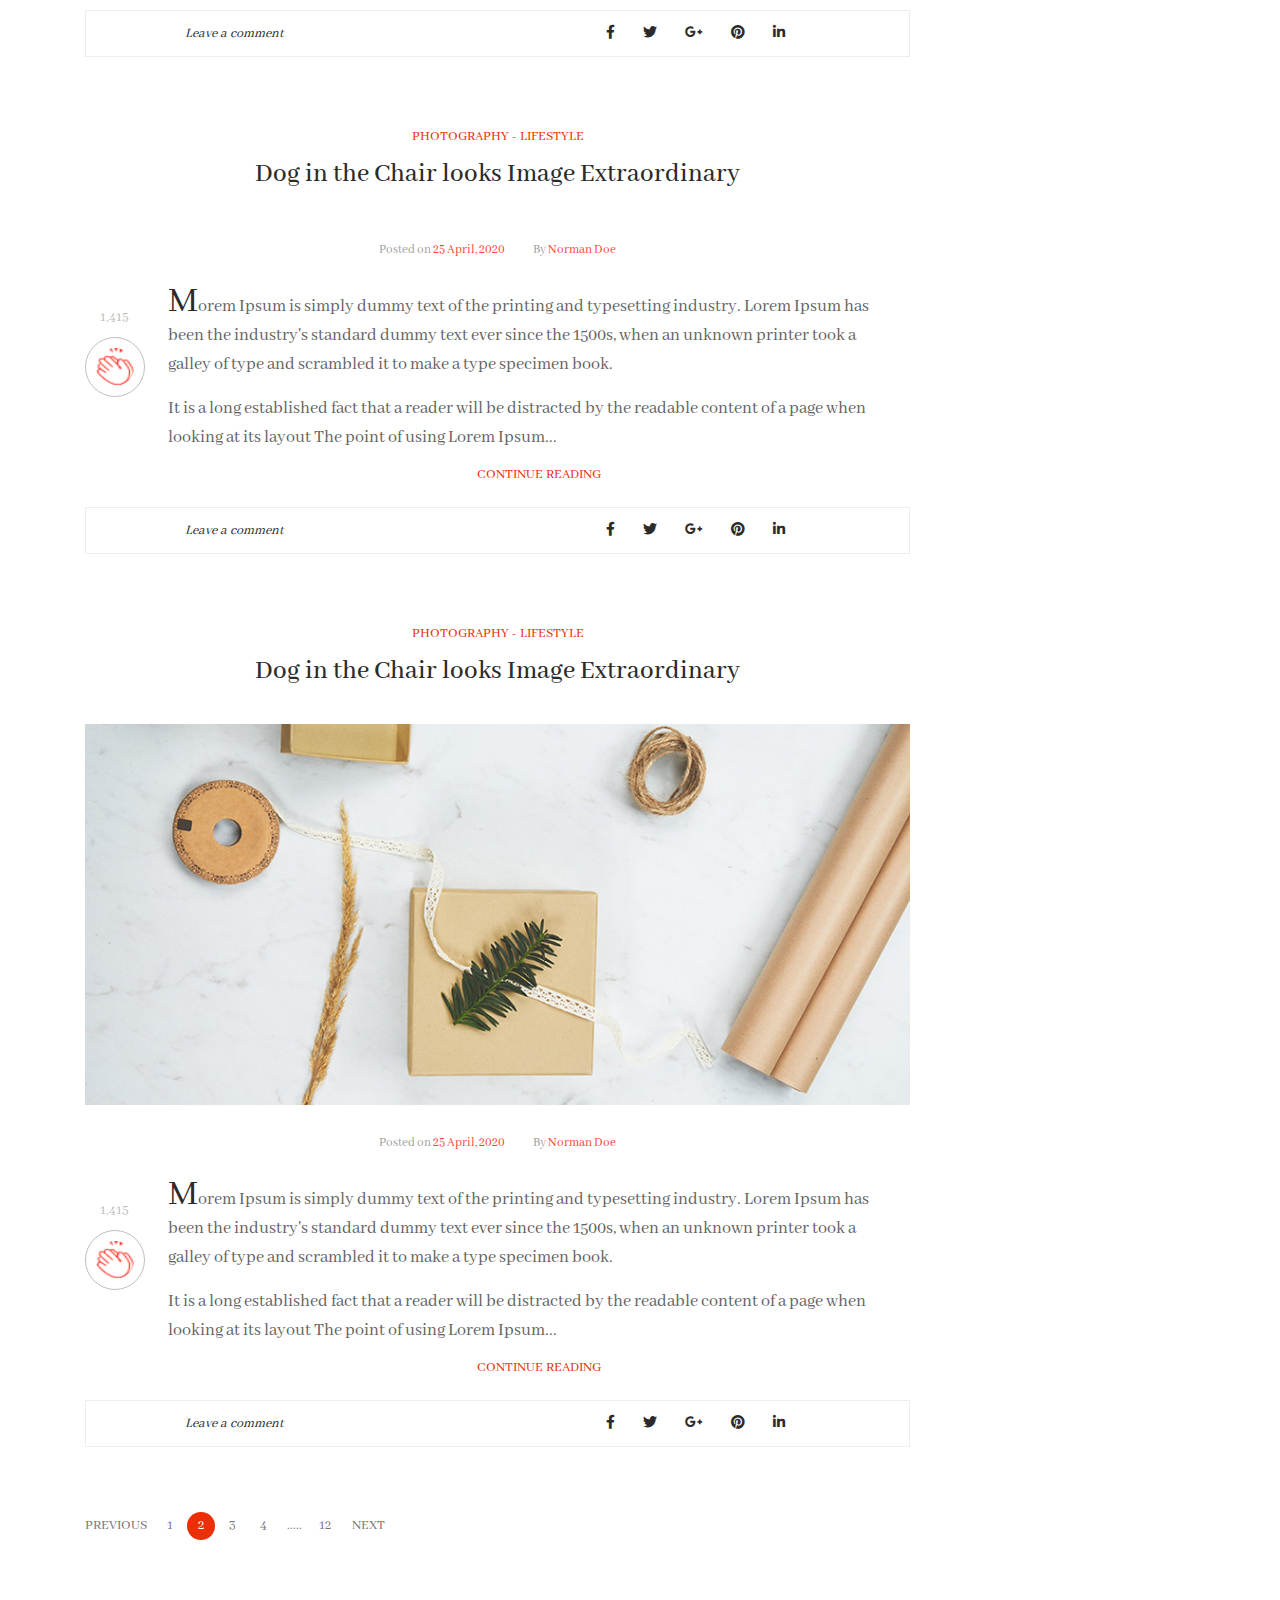
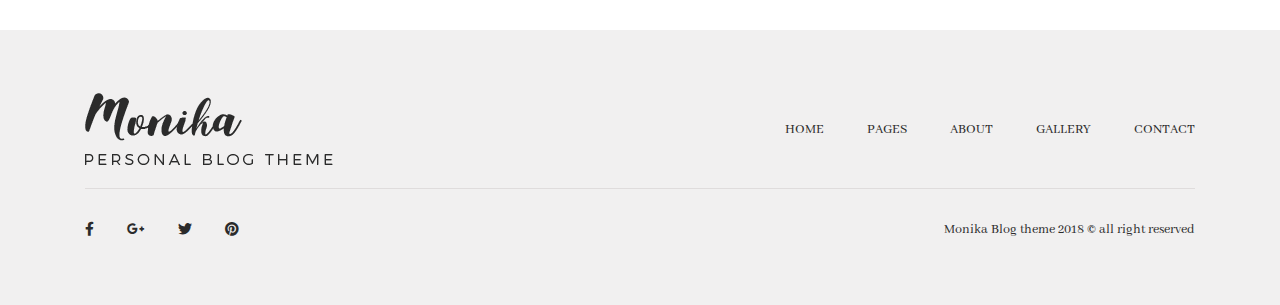
<file: index-3.html>
<!doctype html>
<html lang="">

<head>

	<meta charset="utf-8">
	<meta name="description" content="romin">
	<meta name="viewport" content="width=device-width, initial-scale=1">

	<title>Moniha HTML Template - Romin</title>

	<!-- favicon.ico -->
	<link rel="shortcut icon" href="assets/images/favicon.png" type="image/x-icon"/>

	<!-- Bootstrap css -->
	<link rel="stylesheet" href="assets/css/bootstrap.min.css">
	<!-- Font Awesome css -->
	<link rel="stylesheet" href="assets/css/fontawesome.min.css">

	<!-- normalize css --> 
	<link rel="stylesheet" href="assets/css/normalize.css">
	<!-- main css --> 
	<link rel="stylesheet" href="assets/css/main.css">
	<!-- style css --> 
	<link rel="stylesheet" href="style.css">
	<!-- responsive css -->
	<link rel="stylesheet" href="assets/css/responsive.css">
	
</head>

<body>
  <!--[if IE]>
    <p class="browserupgrade">You are using an <strong>outdated</strong> browser. Please <a href="https://browsehappy.com/">upgrade your browser</a> to improve your experience and security.</p>
  <![endif]-->


	<!-- Herder Area Start -->
	<div class="header-area-top">
		<div class="container">
			<div class="row">
				<div class="col-md-6">
					<div class="header-top-menu">
						<ul>
							<li><a href="design.html">design</a></li>
							<li><a href="lifestyle.html">lifestyle</a></li>
							<li><a href="photography.html">photography</a></li>
							<li><a href="travel.html">travel</a></li>
						</ul>
					</div>
				</div>
				<div class="col-md-6">
					<div class="header-top-social">
						<ul>
							<li><a href="#" class="active"><i class="fab fa-facebook-f"></i></a></li>
							<li><a href="#"><i class="fab fa-twitter"></i></a></li>
							<li><a href="#"><i class="fab fa-linkedin-in"></i></a></li>
							<li><a href="#"><i class="fab fa-dribbble"></i></a></li>
						</ul>
					</div>
				</div>
			</div>
		</div>
	</div>
	<div class="container">
		<div class="row">
			<div class="col-md-12">
				<div class="logo">
					<a href="#"><img src="assets/images/logo.png" alt="Logo"></a>
				</div>
			</div>
		</div>
	</div>
	<!-- Herder Area End -->
	
	<!-- Menu Area Start -->
	<header class="menu-area">
		<div class="container">
			<div class="row align-items-center">
				<div class="col-md-10">
					<div class="main-menu">
						<ul>
							<li><a href="#">home</a></li>
							<li><a href="#">pages</a></li>
							<li><a href="#">about</a></li>
							<li><a href="#">categories <i class="fas fa-chevron-right"></i></a></li>
							<li><a href="#">gallery</a></li>
							<li><a href="#">contact</a></li>
						</ul>
					</div>
				</div>
				<div class="col-md-2">
					<div class="wrapper">
						<input type="text" class="input" placeholder="Search Here.."/>
						<button type="button" class="trigger_search"><i class="fas fa-search icon"></i></button>
					</div>
				</div>
			</div>
		</div>
	</header>
	<!-- Menu Area End -->
	
	<!-- Home Post Header Start -->
	<div class="home-post-header-area">
		<div class="container-fluid p-0">
			<div class="row no-gutters">
				<div class="col-md-3">
					<div class="home-post-header-item home-page-3">
						<img src="assets/images/home-category/1.jpg" class="img-fluid" alt="Design">
						<div class="home-page-3-item-text">
							<h6>deaign</h6>
							<h3><a href="design.html">design trends</a></h3>
							<span>april 10, 2020</span>
						</div>
					</div>
				</div>
				<div class="col-md-3">
					<div class="home-post-header-item home-page-3">
						<img src="assets/images/home-category/2.jpg" class="img-fluid" alt="Design">
						<div class="home-page-3-item-text">
							<h6>travel</h6>
							<h3><a href="travel.html">design trends</a></h3>
							<span>april 10, 2020</span>
						</div>
					</div>
				</div>
				<div class="col-md-3">
					<div class="home-post-header-item home-page-3">
						<img src="assets/images/home-category/3.jpg" class="img-fluid" alt="Design">
						<div class="home-page-3-item-text">
							<h6>photography</h6>
							<h3><a href="photography.html">design trends</a></h3>
							<span>april 10, 2020</span>
						</div>
					</div>
				</div>
				<div class="col-md-3">
					<div class="home-post-header-item home-page-3">
						<img src="assets/images/home-category/4.jpg" class="img-fluid" alt="Design">
						<div class="home-page-3-item-text">
							<h6>lifestyle</h6>
							<h3><a href="lifestyle.html">design trends</a></h3>
							<span>april 10, 2020</span>
						</div>
					</div>
				</div>
			</div>
		</div>
	</div>
	<!-- Home Post Header End -->
	
	<!-- Page Link Area Start -->
	<div class="page-link-area">
		<div class="container">
			<div class="row">
				<div class="col-md-4">
					<div class="page-link-item">
						<div class="page-link-img">
							<img src="assets/images/home/1.jpg" class="img-fluid" alt="About Me">
						</div>
						<div class="page-link-text">
							<a href="#">about me</a>
						</div>
					</div>
				</div>
				<div class="col-md-4">
					<div class="page-link-item">
						<div class="page-link-img">
							<img src="assets/images/home/2.jpg" class="img-fluid" alt="About Me">
						</div>
						<div class="page-link-text">
							<a href="#">gallery</a>
						</div>
					</div>
				</div>
				<div class="col-md-4">
					<div class="page-link-item">
						<div class="page-link-img">
							<img src="assets/images/home/3.jpg" class="img-fluid" alt="About Me">
						</div>
						<div class="page-link-text">
							<a href="#">instagram</a>
						</div>
					</div>
				</div>
			</div>
		</div>
	</div>
	<!-- Page Link Area End -->

	<!-- Home Page Area Start -->
	<div class="home-area">
		<div class="container">
			<div class="row">
				<div class="col-md-9">
					<div class="post-item-area">
						<div class="post-item-header">
							<span>design - lifestyle</span>
							<h3>Loft Of vintage Decor for Creative Working</h3>
						</div>
						<img src="assets/images/home-page/1.jpg" class="img-fluid" alt="">
						<div class="post-date-name">
							<span class="post-date">Posted on <a href="#">25 April, 2020</a></span>
							<span class="post-name">By <a href="#">Norman Doe</a></span>
						</div>
						<div class="post-shape">
							<img src="assets/images/shape/shape.png" class="img-fluid" alt="Shape">
							<img src="assets/images/shape/shape-2.png" class="img-fluid" alt="Shape">
						</div>
						<div class="post-text">
							<p><span>L</span>orem Ipsum is simply dummy text of the printing and typesetting industry. Lorem Ipsum has been the industry's standard dummy text ever since the 1500s, when an unknown printer took a galley of type and scrambled it to make a type specimen book.</p>
							<p>It is a long established fact that a reader will be distracted by the readable content of a page when looking at its layout The point of using Lorem Ipsum...</p>
							<a href="#">continue reading</a>
						</div>
						<div class="leave-comment-social-area">
							<div class="leave-comment">
								<p>Leave a comment</p>
							</div>
							<div class="post-social-media">
								<ul>
									<li><a href="#"><i class="fab fa-facebook-f"></i></a></li>
									<li><a href="#"><i class="fab fa-twitter"></i></a></li>
									<li><a href="#"><i class="fab fa-google-plus-g"></i></a></li>
									<li><a href="#"><i class="fab fa-pinterest"></i></a></li>
									<li><a href="#"><i class="fab fa-linkedin-in"></i></a></li>
								</ul>
							</div>
						</div>
					</div>
					<div class="post-item-area">
						<div class="post-item-header">
							<span>PHOTOGRAPHY - LIFESTYLE</span>
							<h3>Dog in the Chair looks Image Extraordinary</h3>
						</div>
						<img src="assets/images/home-page/2.jpg" class="img-fluid" alt="">
						<div class="post-date-name">
							<span class="post-date">Posted on <a href="#">25 April, 2020</a></span>
							<span class="post-name">By <a href="#">Norman Doe</a></span>
						</div>
						<div class="post-shape-2">
							<span>1,415</span>
							<img src="assets/images/shape/shape-2.png" class="img-fluid" alt="Shape">
						</div>
						<div class="post-text">
							<p><span>M</span>orem Ipsum is simply dummy text of the printing and typesetting industry. Lorem Ipsum has been the industry's standard dummy text ever since the 1500s, when an unknown printer took a galley of type and scrambled it to make a type specimen book.</p>
							<p>It is a long established fact that a reader will be distracted by the readable content of a page when looking at its layout The point of using Lorem Ipsum...</p>
							<a href="#">continue reading</a>
						</div>
						<div class="leave-comment-social-area">
							<div class="leave-comment">
								<p>Leave a comment</p>
							</div>
							<div class="post-social-media">
								<ul>
									<li><a href="#"><i class="fab fa-facebook-f"></i></a></li>
									<li><a href="#"><i class="fab fa-twitter"></i></a></li>
									<li><a href="#"><i class="fab fa-google-plus-g"></i></a></li>
									<li><a href="#"><i class="fab fa-pinterest"></i></a></li>
									<li><a href="#"><i class="fab fa-linkedin-in"></i></a></li>
								</ul>
							</div>
						</div>
					</div>
					<div class="post-item-area">
						<div class="post-item-header">
							<span>PHOTOGRAPHY - LIFESTYLE</span>
							<h3>Dog in the Chair looks Image Extraordinary</h3>
						</div>
						<img src="assets/images/home-page/3.jpg" class="img-fluid" alt="">
						<div class="post-date-name">
							<span class="post-date">Posted on <a href="#">25 April, 2020</a></span>
							<span class="post-name">By <a href="#">Norman Doe</a></span>
						</div>
						<div class="post-shape-2">
							<span>1,415</span>
							<img src="assets/images/shape/shape-2.png" class="img-fluid" alt="Shape">
						</div>
						<div class="post-text">
							<p><span>M</span>orem Ipsum is simply dummy text of the printing and typesetting industry. Lorem Ipsum has been the industry's standard dummy text ever since the 1500s, when an unknown printer took a galley of type and scrambled it to make a type specimen book.</p>
							<p>It is a long established fact that a reader will be distracted by the readable content of a page when looking at its layout The point of using Lorem Ipsum...</p>
							<a href="#">continue reading</a>
						</div>
						<div class="leave-comment-social-area">
							<div class="leave-comment">
								<p>Leave a comment</p>
							</div>
							<div class="post-social-media">
								<ul>
									<li><a href="#"><i class="fab fa-facebook-f"></i></a></li>
									<li><a href="#"><i class="fab fa-twitter"></i></a></li>
									<li><a href="#"><i class="fab fa-google-plus-g"></i></a></li>
									<li><a href="#"><i class="fab fa-pinterest"></i></a></li>
									<li><a href="#"><i class="fab fa-linkedin-in"></i></a></li>
								</ul>
							</div>
						</div>
					</div>
					<div class="post-item-area">
						<div class="post-item-header">
							<span>PHOTOGRAPHY - LIFESTYLE</span>
							<h3>Dog in the Chair looks Image Extraordinary</h3>
						</div>
						<img src="assets/images/home-page/4.png" class="img-fluid" alt="">
						<div class="post-date-name">
							<span class="post-date">Posted on <a href="#">25 April, 2020</a></span>
							<span class="post-name">By <a href="#">Norman Doe</a></span>
						</div>
						<div class="post-shape-2">
							<span>1,415</span>
							<img src="assets/images/shape/shape-2.png" class="img-fluid" alt="Shape">
						</div>
						<div class="post-text">
							<p><span>M</span>orem Ipsum is simply dummy text of the printing and typesetting industry. Lorem Ipsum has been the industry's standard dummy text ever since the 1500s, when an unknown printer took a galley of type and scrambled it to make a type specimen book.</p>
							<p>It is a long established fact that a reader will be distracted by the readable content of a page when looking at its layout The point of using Lorem Ipsum...</p>
							<a href="#">continue reading</a>
						</div>
						<div class="leave-comment-social-area">
							<div class="leave-comment">
								<p>Leave a comment</p>
							</div>
							<div class="post-social-media">
								<ul>
									<li><a href="#"><i class="fab fa-facebook-f"></i></a></li>
									<li><a href="#"><i class="fab fa-twitter"></i></a></li>
									<li><a href="#"><i class="fab fa-google-plus-g"></i></a></li>
									<li><a href="#"><i class="fab fa-pinterest"></i></a></li>
									<li><a href="#"><i class="fab fa-linkedin-in"></i></a></li>
								</ul>
							</div>
						</div>
					</div>
					<div class="post-item-area">
						<div class="post-item-header">
							<span>PHOTOGRAPHY - LIFESTYLE</span>
							<h3>Dog in the Chair looks Image Extraordinary</h3>
						</div>
						<div class="post-date-name">
							<span class="post-date">Posted on <a href="#">25 April, 2020</a></span>
							<span class="post-name">By <a href="#">Norman Doe</a></span>
						</div>
						<div class="post-shape-2">
							<span>1,415</span>
							<img src="assets/images/shape/shape-2.png" class="img-fluid" alt="Shape">
						</div>
						<div class="post-text">
							<p><span>M</span>orem Ipsum is simply dummy text of the printing and typesetting industry. Lorem Ipsum has been the industry's standard dummy text ever since the 1500s, when an unknown printer took a galley of type and scrambled it to make a type specimen book.</p>
							<p>It is a long established fact that a reader will be distracted by the readable content of a page when looking at its layout The point of using Lorem Ipsum...</p>
							<a href="#">continue reading</a>
						</div>
						<div class="leave-comment-social-area">
							<div class="leave-comment">
								<p>Leave a comment</p>
							</div>
							<div class="post-social-media">
								<ul>
									<li><a href="#"><i class="fab fa-facebook-f"></i></a></li>
									<li><a href="#"><i class="fab fa-twitter"></i></a></li>
									<li><a href="#"><i class="fab fa-google-plus-g"></i></a></li>
									<li><a href="#"><i class="fab fa-pinterest"></i></a></li>
									<li><a href="#"><i class="fab fa-linkedin-in"></i></a></li>
								</ul>
							</div>
						</div>
					</div>
					<div class="post-item-area">
						<div class="post-item-header">
							<span>PHOTOGRAPHY - LIFESTYLE</span>
							<h3>Dog in the Chair looks Image Extraordinary</h3>
						</div>
						<img src="assets/images/home-page/5.jpg" class="img-fluid" alt="">
						<div class="post-date-name">
							<span class="post-date">Posted on <a href="#">25 April, 2020</a></span>
							<span class="post-name">By <a href="#">Norman Doe</a></span>
						</div>
						<div class="post-shape-2">
							<span>1,415</span>
							<img src="assets/images/shape/shape-2.png" class="img-fluid" alt="Shape">
						</div>
						<div class="post-text">
							<p><span>M</span>orem Ipsum is simply dummy text of the printing and typesetting industry. Lorem Ipsum has been the industry's standard dummy text ever since the 1500s, when an unknown printer took a galley of type and scrambled it to make a type specimen book.</p>
							<p>It is a long established fact that a reader will be distracted by the readable content of a page when looking at its layout The point of using Lorem Ipsum...</p>
							<a href="#">continue reading</a>
						</div>
						<div class="leave-comment-social-area">
							<div class="leave-comment">
								<p>Leave a comment</p>
							</div>
							<div class="post-social-media">
								<ul>
									<li><a href="#"><i class="fab fa-facebook-f"></i></a></li>
									<li><a href="#"><i class="fab fa-twitter"></i></a></li>
									<li><a href="#"><i class="fab fa-google-plus-g"></i></a></li>
									<li><a href="#"><i class="fab fa-pinterest"></i></a></li>
									<li><a href="#"><i class="fab fa-linkedin-in"></i></a></li>
								</ul>
							</div>
						</div>
					</div>
					<div class="previous-next">
						<ul>
							<li><a href="#">previous</a></li>
							<li><a href="#">1</a></li>
							<li><a href="#" class="active">2</a></li>
							<li><a href="#">3</a></li>
							<li><a href="#">4</a></li>
							<li><a href="#">.....</a></li>
							<li><a href="#">12</a></li>
							<li><a href="#">next</a></li>
						</ul>
					</div>
				</div>
				<div class="col-md-3">
					<div class="sidebar-contact-right">
						<div class="sidebar-search">
							<input type="text" placeholder="Enter your keyword"/>
							<button type="button"><i class="fas fa-search icon"></i></button>
						</div>
						<div class="contact-about-me">
							<h3>about me</h3>
							<img src="assets/images/about/1.png" class="img-fluid" alt="About Me">
							<p>It is a long established fact that a reader will be distracted by the readable content of.</p>
							<h6>MorziNa zefy <span>( Author )</span></h6>
							<div class="contact-about-social">
								<ul>
									<li><a href="#"><i class="fab fa-facebook-f"></i></a></li>
									<li><a href="#"><i class="fab fa-google-plus-g"></i></a></li>
									<li><a href="#"><i class="fab fa-twitter"></i></a></li>
									<li><a href="#"><i class="fab fa-pinterest"></i></a></li>
								</ul>
							</div>
						</div>
						<div class="instagram">
							<h3>instagram</h3>
							<div class="instagram-img">
								<div class="custom-col-4">
									<li><a href="#"><img src="assets/images/instagram/1.jpg" alt="Instagram"></a></li>
								</div>
								<div class="custom-col-4">
									<li><a href="#"><img src="assets/images/instagram/2.jpg" alt="Instagram"></a></li>
								</div>
								<div class="custom-col-4">
									<li><a href="#"><img src="assets/images/instagram/3.jpg" alt="Instagram"></a></li>
								</div>
								<div class="custom-col-4">
									<li><a href="#"><img src="assets/images/instagram/4.jpg" alt="Instagram"></a></li>
								</div>
								<div class="custom-col-4">
									<li><a href="#"><img src="assets/images/instagram/5.jpg" alt="Instagram"></a></li>
								</div>
								<div class="custom-col-4">
									<li><a href="#"><img src="assets/images/instagram/6.jpg" alt="Instagram"></a></li>
								</div>
								<div class="custom-col-4">
									<li><a href="#"><img src="assets/images/instagram/7.jpg" alt="Instagram"></a></li>
								</div>
								<div class="custom-col-4">
									<li><a href="#"><img src="assets/images/instagram/8.jpg" alt="Instagram"></a></li>
								</div>
								<div class="custom-col-4">
									<li><a href="#"><img src="assets/images/instagram/9.jpg" alt="Instagram"></a></li>
								</div>
							</div>
						</div>
						<div class="video-post">
							<h3>video post</h3>
							<div class="video-post-text">
								<img src="assets/images/video/1.jpg" class="img-fluid" alt="Video">
								<a href="#">from the heart of the jungle</a>
							</div>
						</div>
						<div class="categories">
							<h3>categories</h3>
							<ul>
								<li><a href="#">design </a><span>15</span></li>
								<li><a href="#">lifestyle </a><span>7</span></li>
								<li><a href="#">travel </a><span>9</span></li>
								<li><a href="#">photography </a><span>25</span></li>
							</ul>
						</div>
						<div class="most-popular">
							<h3>most popular</h3>
							<div class="popular-post-item">
								<div class="popular-post-img">
									<a href="#"><img src="assets/images/popular/1.jpg" class="img-fluid" alt="Blog"></a>
								</div>
								<div class="popular-post-text">
									<h4><a href="#">try to be different</a></h4>
									<span>jan 25, 2017</span>
								</div>
							</div>
							<div class="popular-post-item">
								<div class="popular-post-img">
									<a href="#"><img src="assets/images/popular/2.jpg" class="img-fluid" alt="Blog"></a>
								</div>
								<div class="popular-post-text">
									<h4><a href="#">try to be different</a></h4>
									<span>jan 25, 2017</span>
								</div>
							</div>
							<div class="popular-post-item">
								<div class="popular-post-img">
									<a href="#"><img src="assets/images/popular/3.jpg" class="img-fluid" alt="Blog"></a>
								</div>
								<div class="popular-post-text">
									<h4><a href="#">try to be different</a></h4>
									<span>jan 25, 2017</span>
								</div>
							</div>
							<div class="ad">
								<img src="assets/images/ad.jpg" class="img-fluid" alt="Ad">
								<span>270 X 230</span>
							</div>
						</div>
						<div class="newsletter">
							<h3>my newsletter</h3>
							<p>Subscribe to My Newsletter to Get all Upcoming Posts</p>
							<div class="subscribe">
								<form action="#">
									<input type="email" name="email" placeholder="Your email address"><br>
									<input type="submit" value="subscribe">
								</form> 
							</div>
						</div>
						<div class="fb-like-page">
							<div class="fb-cover">
								<div class="fb-profile">
									<img src="assets/images/fb/profile.jpg" class="img-fluid" alt="Profile img">
									<div class="fb-name">
										<h5>morzina <i class="fas fa-check"></i></h5>
										<span>3,59,540 likes</span>
									</div>
								</div>
								<div class="fb-like">
									<i class="fab fa-facebook-square"></i>
									<span>like page</span>
								</div>
							</div>
							<div class="fb-friend-list">
								<p>Be the first of your friends to like this</p>
								<ul>
									<li><a href="#"><img src="assets/images/fb/1.jpg" alt="Friend Img"></a></li>
									<li><a href="#"><img src="assets/images/fb/2.jpg" alt="Friend Img"></a></li>
									<li><a href="#"><img src="assets/images/fb/3.jpg" alt="Friend Img"></a></li>
									<li><a href="#"><img src="assets/images/fb/4.jpg" alt="Friend Img"></a></li>
									<li><a href="#"><img src="assets/images/fb/5.jpg" alt="Friend Img"></a></li>
									<li><a href="#"><img src="assets/images/fb/6.jpg" alt="Friend Img"></a></li>
									<li><a href="#"><img src="assets/images/fb/7.jpg" alt="Friend Img"></a></li>
								</ul>
							</div>
						</div>
						<div class="tags">
							<h3>tags</h3>
							<div class="tags-list">
								<ul>
									<li><a href="#">fashion</a></li>
									<li><a href="#">blog</a></li>
									<li><a href="#">photography</a></li>
									<li><a href="#">travel</a></li>
									<li><a href="#">lifestyle</a></li>
									<li><a href="#">design</a></li>
									<li><a href="#">post</a></li>
									<li><a href="#">nature</a></li>
									<li><a href="#">tradition</a></li>
								</ul>
							</div>
						</div>
					</div>
				</div>
			</div>
		</div>
	</div>
	<!-- Home Page Area End -->


	<!-- Footer Area Start -->
	<footer class="footer-area">
		<div class="container">
			<div class="row align-items-center">
				<div class="col-md-6">
					<div class="footer-logo">
						<a href="#"><img src="assets/images/footer-logo.png" alt="Footer Logo"></a>
					</div>
				</div>
				<div class="col-md-6">
					<div class="footer-menu">
						<ul>
							<li><a href="index.html">home</a></li>
							<li><a href="#">pages</a></li>
							<li><a href="about.html">about</a></li>
							<li><a href="gallery.html">gallery</a></li>
							<li><a href="contact.html">contact</a></li>
						</ul>
					</div>
				</div>
			</div>
			<div class="footer-shape"></div>
			<div class="row align-items-center">
				<div class="col-md-6">
					<div class="footer-social">
						<ul>
							<li><a href="#"><i class="fab fa-facebook-f"></i></a></li>
							<li><a href="#"><i class="fab fa-google-plus-g"></i></a></li>
							<li><a href="#"><i class="fab fa-twitter"></i></a></li>
							<li><a href="#"><i class="fab fa-pinterest"></i></a></li>
						</ul>
					</div>
				</div>
				<div class="col-md-6">
					<div class="copyright-text">
						<p>Monika Blog theme 2018 &copy; all right reserved</p>
					</div>
				</div>
			</div>
		</div>
	</footer>
	<!-- Footer Area End -->



	<!-- jQuery modernizr-3.6.0 -->
	<script src="assets/js/vendor/modernizr-3.8.0.min.js"></script>
	<!-- jQuery  -->	
	<script src="assets/js/vendor/jquery-3.4.1.min.js"></script>
	<!-- Bootstrap js -->
	<script src="assets/js/bootstrap.min.js"></script>
	<!-- Plugins js -->
	<script src="assets/js/plugins.js"></script>
	<!-- Main js -->
	<script src="assets/js/main.js"></script>
	
</body>

</html>
</file>
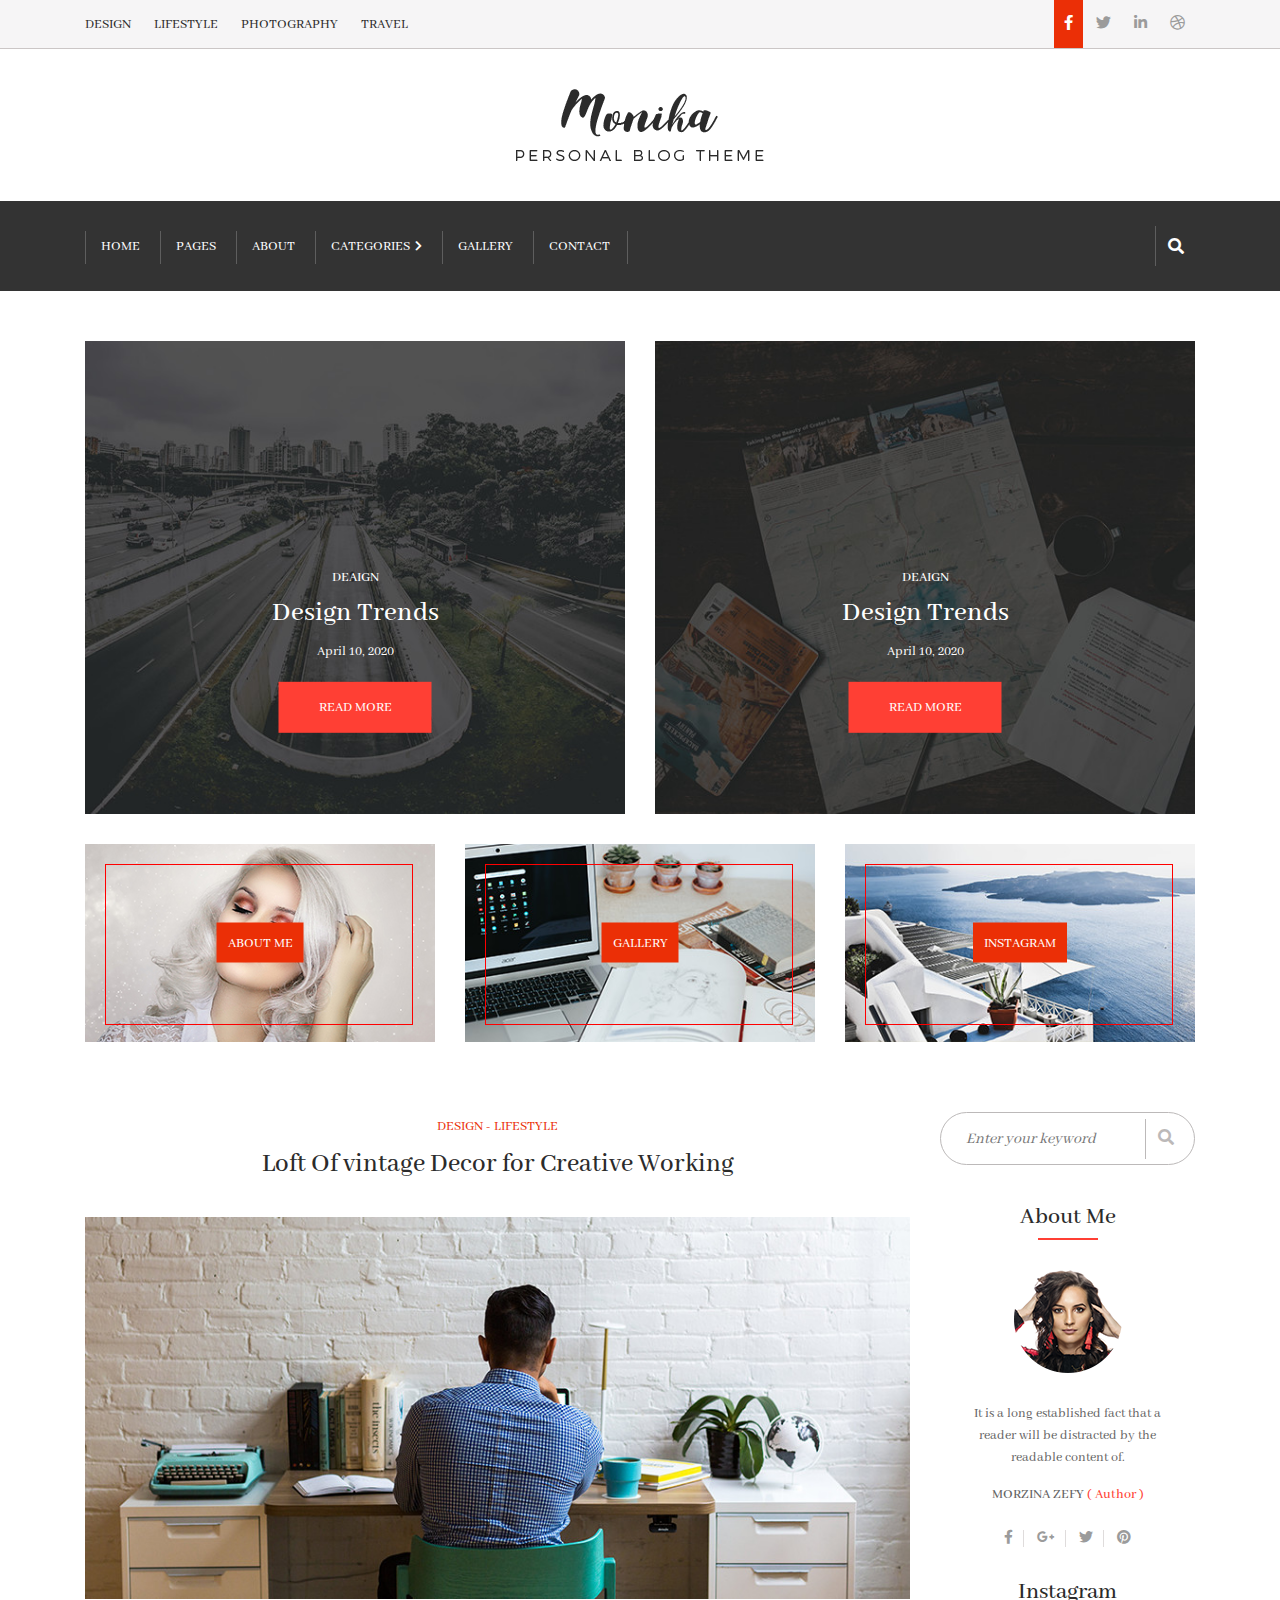
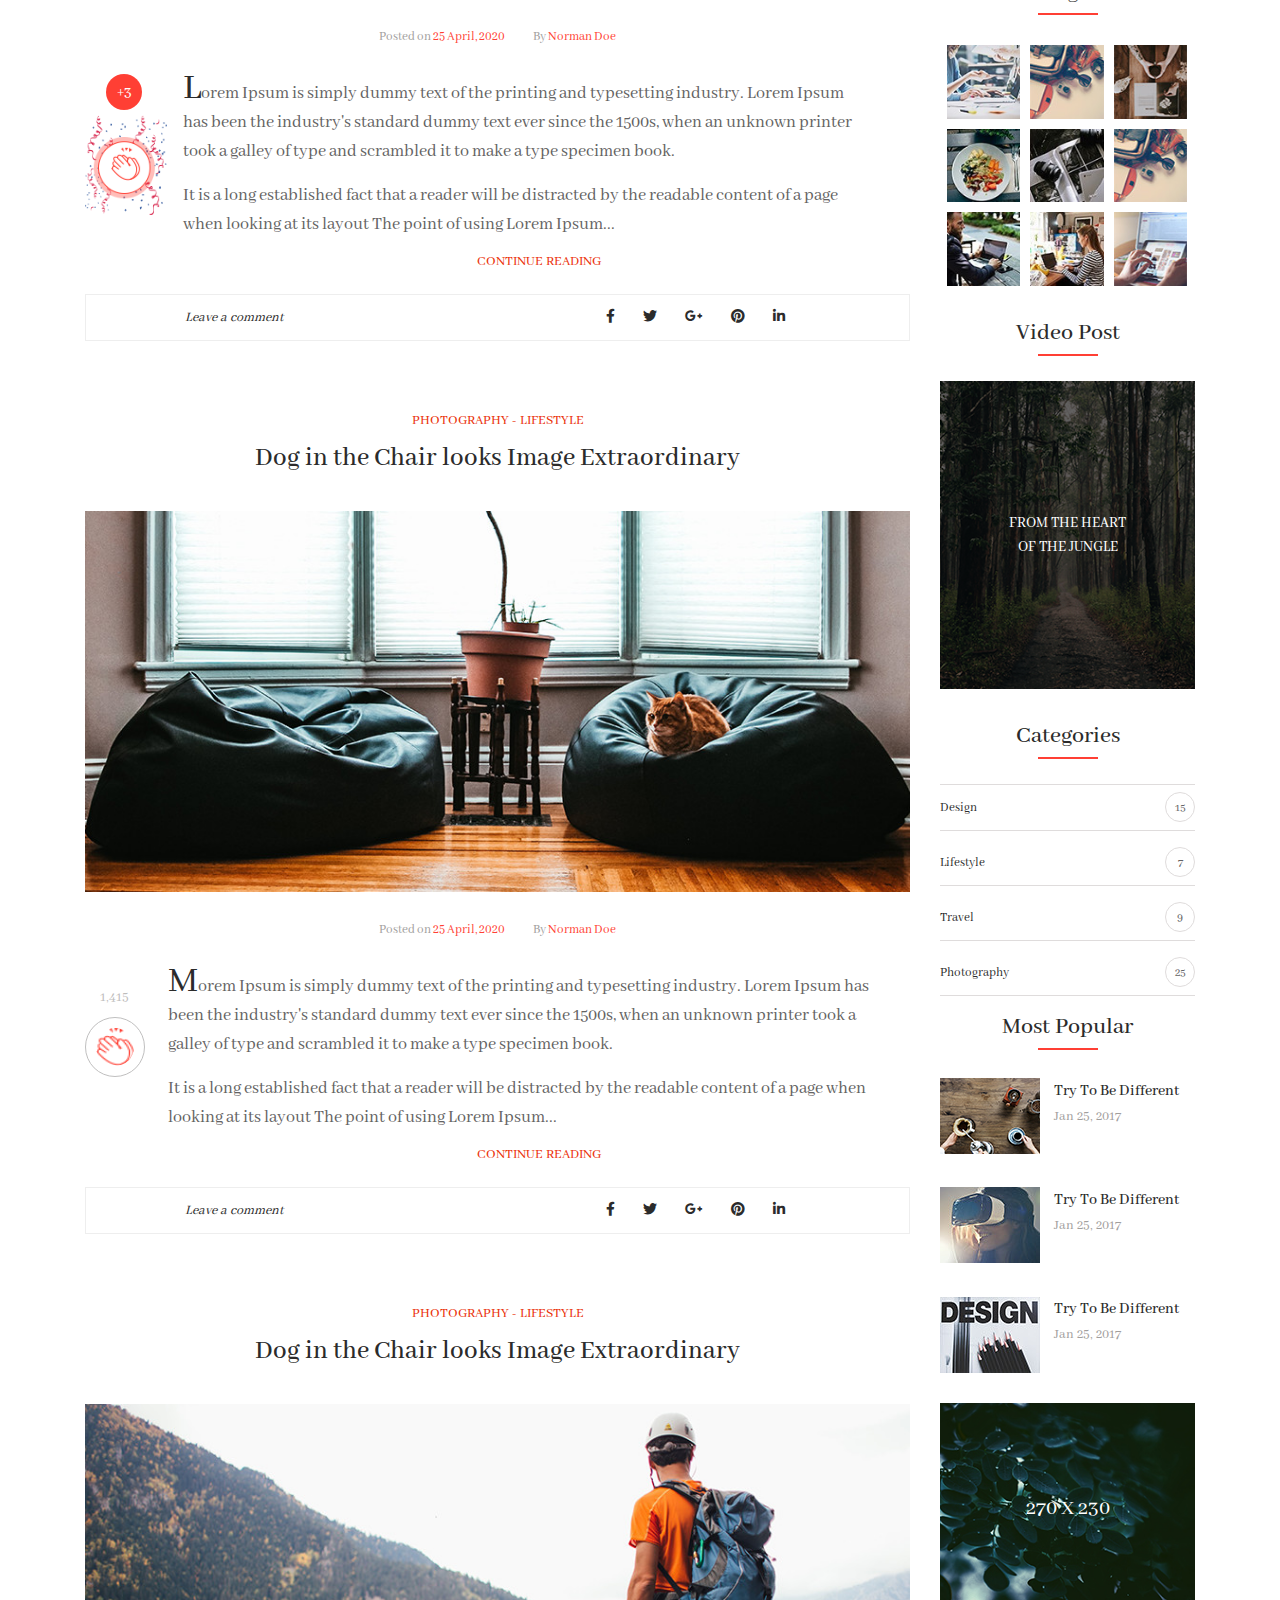
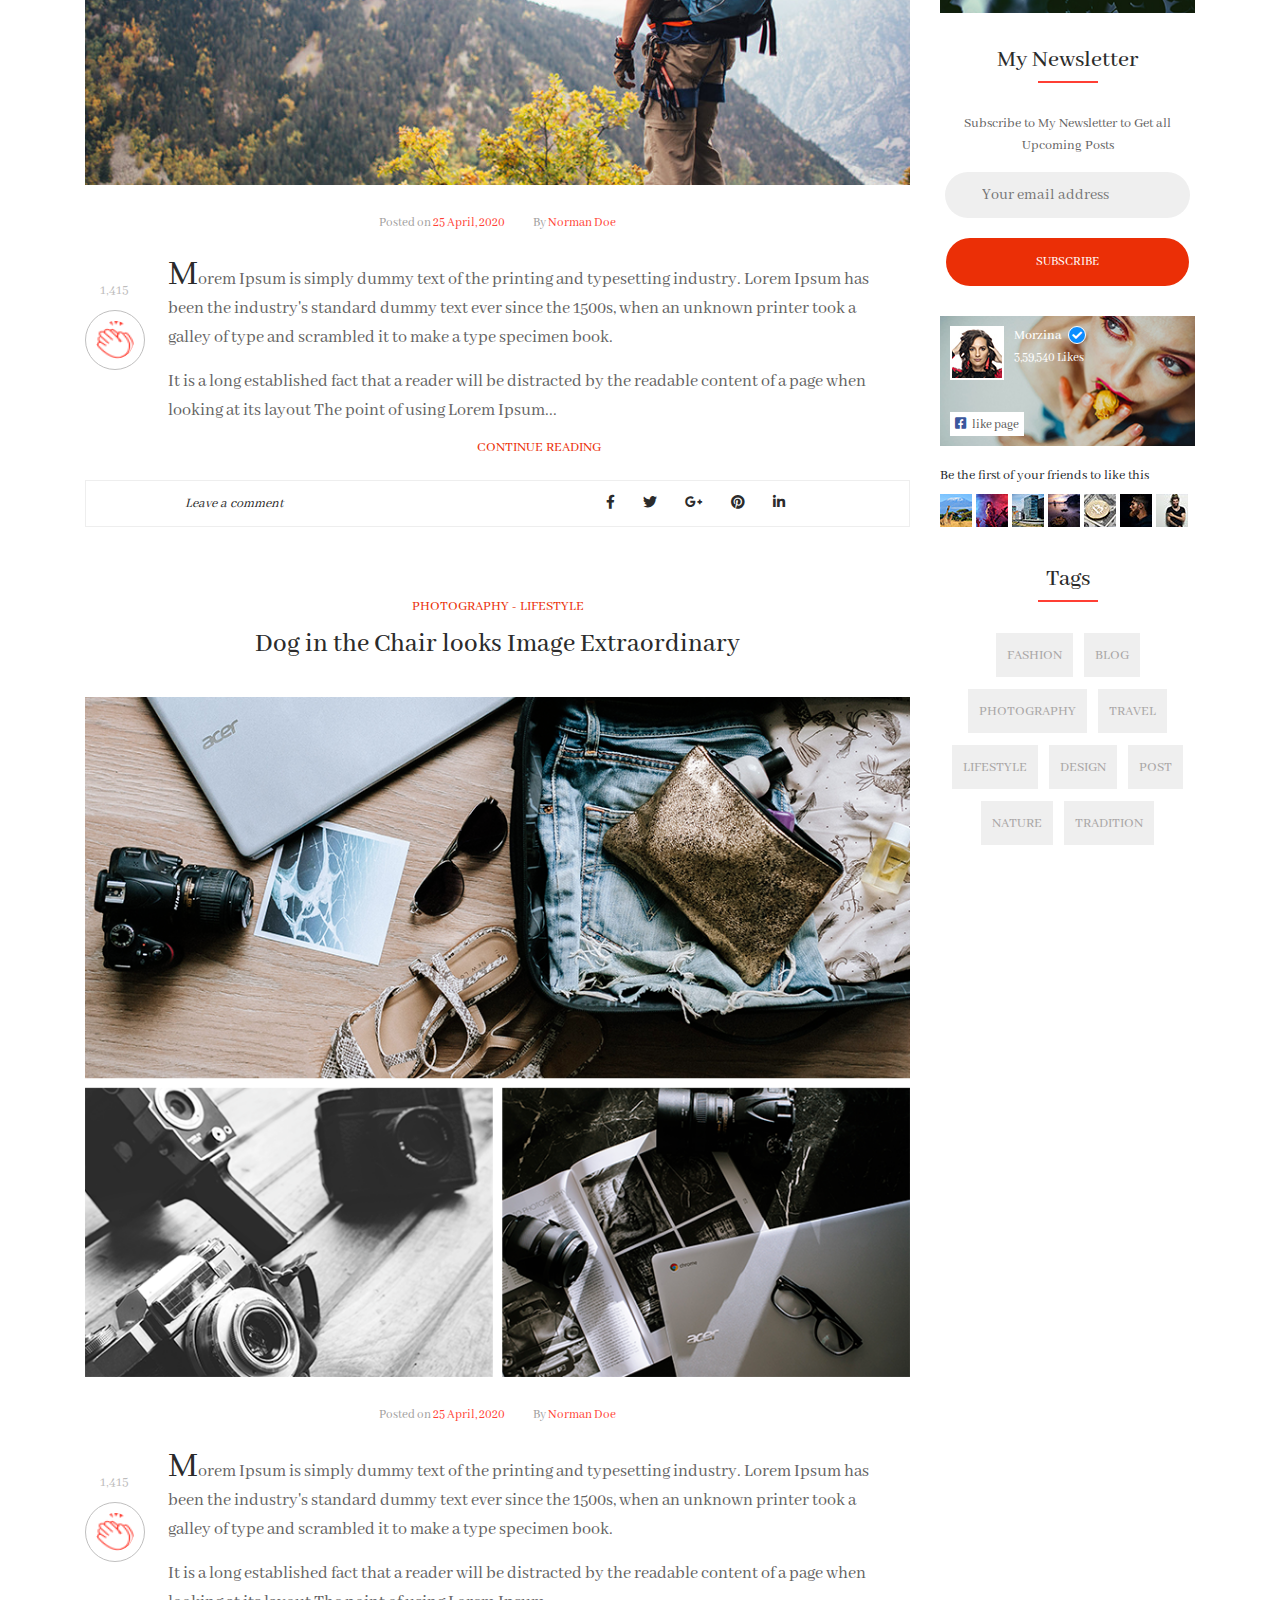
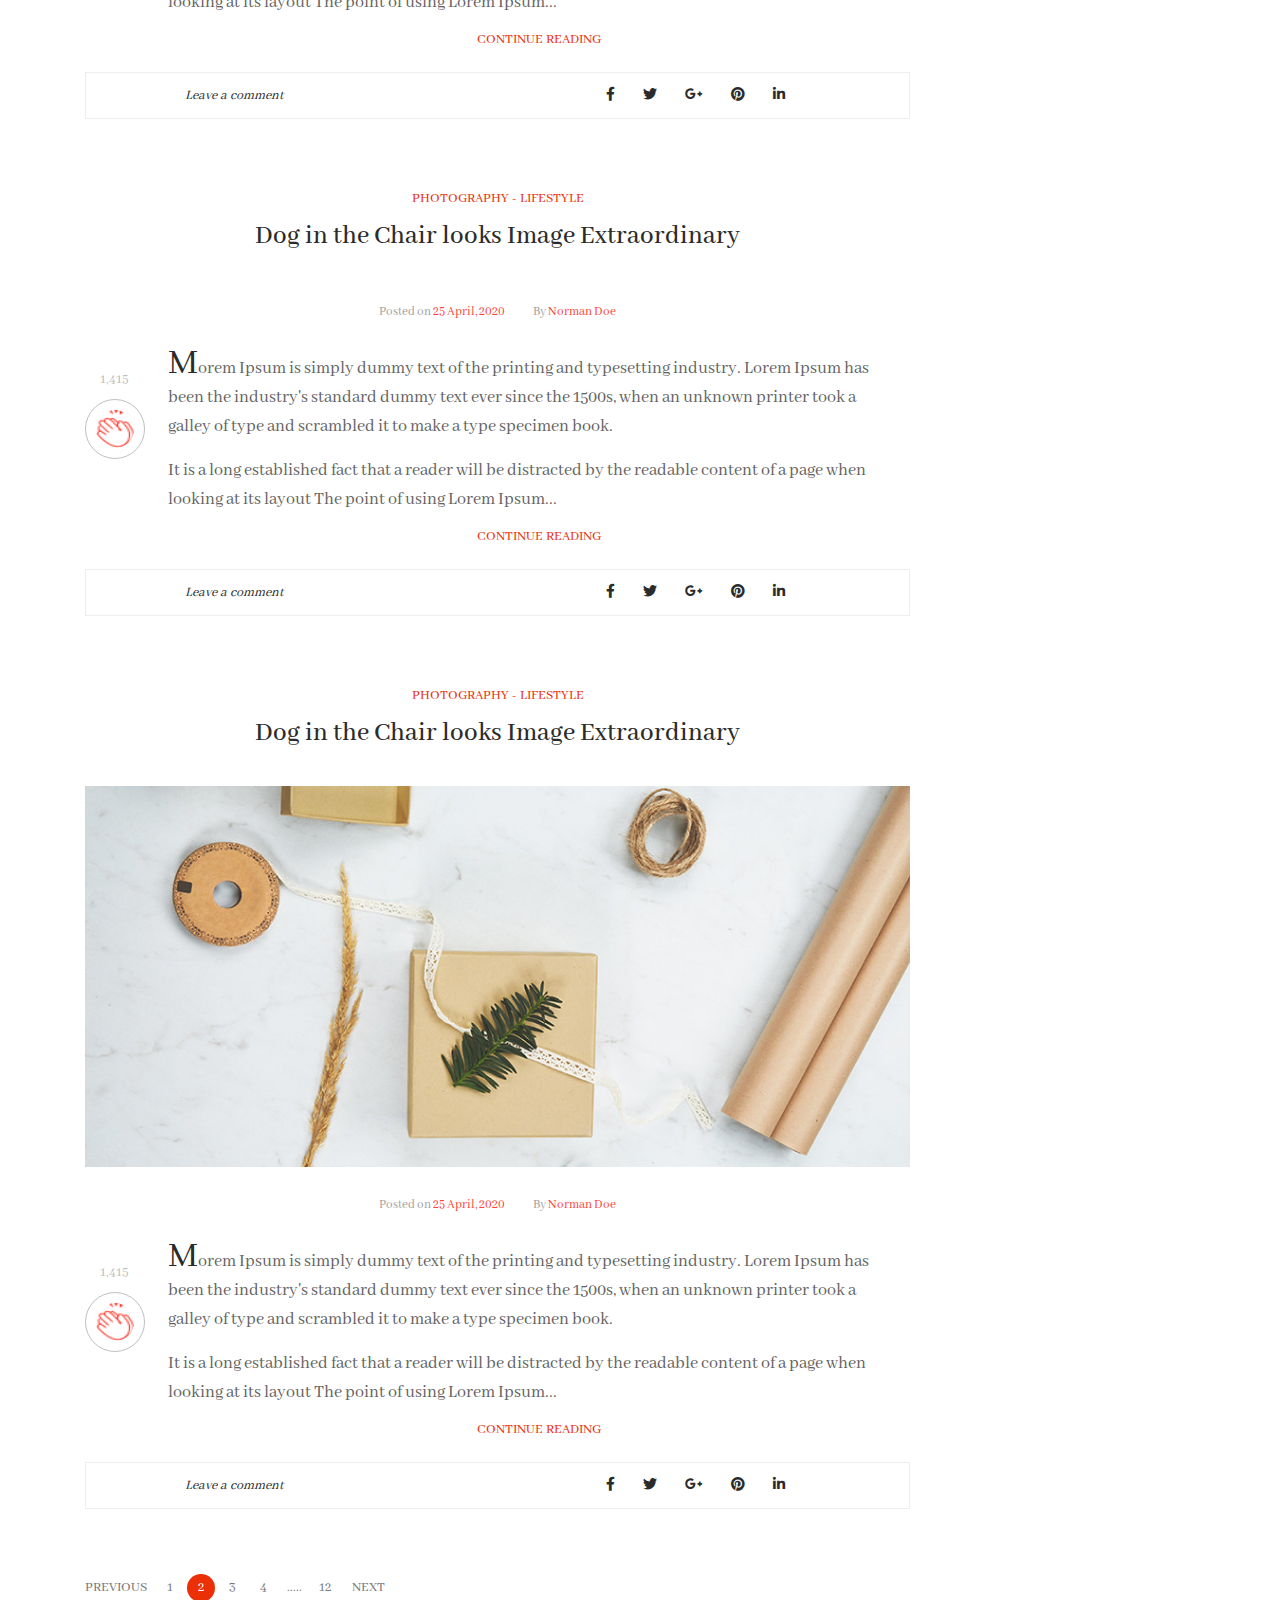
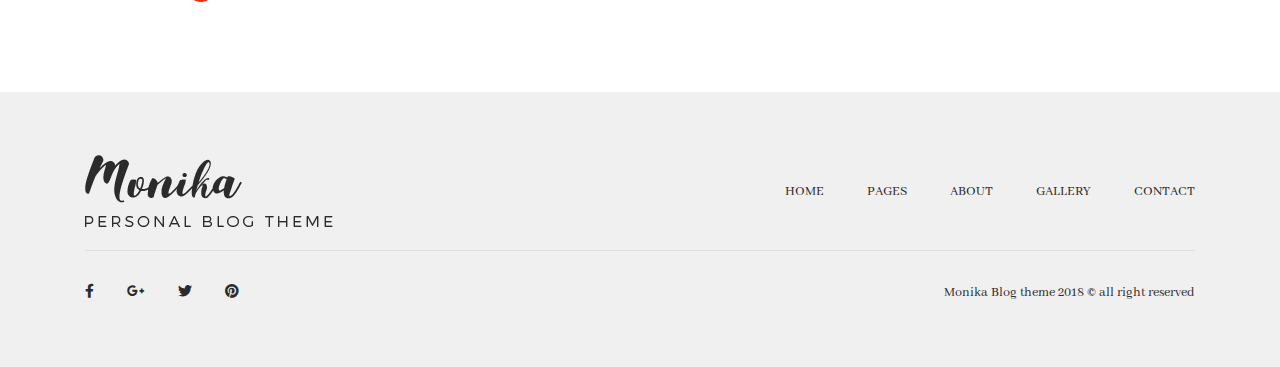
<file: index-4.html>
<!doctype html>
<html lang="">

<head>

	<meta charset="utf-8">
	<meta name="description" content="romin">
	<meta name="viewport" content="width=device-width, initial-scale=1">

	<title>Moniha HTML Template - Romin</title>

	<!-- favicon.ico -->
	<link rel="shortcut icon" href="assets/images/favicon.ico" type="image/x-icon"/>

	<!-- Bootstrap css -->
	<link rel="stylesheet" href="assets/css/bootstrap.min.css">
	<!-- Font Awesome css -->
	<link rel="stylesheet" href="assets/css/fontawesome.min.css">

	<!-- normalize css --> 
	<link rel="stylesheet" href="assets/css/normalize.css">
	<!-- main css --> 
	<link rel="stylesheet" href="assets/css/main.css">
	<!-- style css --> 
	<link rel="stylesheet" href="style.css">
	<!-- responsive css -->
	<link rel="stylesheet" href="assets/css/responsive.css">
	
</head>

<body>
  <!--[if IE]>
    <p class="browserupgrade">You are using an <strong>outdated</strong> browser. Please <a href="https://browsehappy.com/">upgrade your browser</a> to improve your experience and security.</p>
  <![endif]-->


	<!-- Herder Area Start -->
	<div class="header-area-top">
		<div class="container">
			<div class="row">
				<div class="col-md-6">
					<div class="header-top-menu">
						<ul>
							<li><a href="design.html">design</a></li>
							<li><a href="lifestyle.html">lifestyle</a></li>
							<li><a href="photography.html">photography</a></li>
							<li><a href="travel.html">travel</a></li>
						</ul>
					</div>
				</div>
				<div class="col-md-6">
					<div class="header-top-social">
						<ul>
							<li><a href="#" class="active"><i class="fab fa-facebook-f"></i></a></li>
							<li><a href="#"><i class="fab fa-twitter"></i></a></li>
							<li><a href="#"><i class="fab fa-linkedin-in"></i></a></li>
							<li><a href="#"><i class="fab fa-dribbble"></i></a></li>
						</ul>
					</div>
				</div>
			</div>
		</div>
	</div>
	<div class="container">
		<div class="row">
			<div class="col-md-12">
				<div class="logo">
					<a href="#"><img src="assets/images/logo.png" alt="Logo"></a>
				</div>
			</div>
		</div>
	</div>
	<!-- Herder Area End -->
	
	<!-- Menu Area Start -->
	<header class="menu-area">
		<div class="container">
			<div class="row align-items-center">
				<div class="col-md-10">
					<div class="main-menu">
						<ul>
							<li><a href="#">home</a></li>
							<li><a href="#">pages</a></li>
							<li><a href="#">about</a></li>
							<li><a href="#">categories <i class="fas fa-chevron-right"></i></a></li>
							<li><a href="#">gallery</a></li>
							<li><a href="#">contact</a></li>
						</ul>
					</div>
				</div>
				<div class="col-md-2">
					<div class="wrapper">
						<input type="text" class="input" placeholder="Search Here.."/>
						<button type="button" class="trigger_search"><i class="fas fa-search icon"></i></button>
					</div>
				</div>
			</div>
		</div>
	</header>
	<!-- Menu Area End -->
	
	<!-- Home Post Header Start -->
	<div class="home-post-header-area">
		<div class="container">
			<div class="row">
				<div class="col-md-6">
					<div class="home-post-header-item">
						<img src="assets/images/home-post/1.jpg" class="img-fluid" alt="Design">
						<div class="home-post-header-item-text">
							<h6>deaign</h6>
							<h3>design trends</h3>
							<span>april 10, 2020</span>
							<a href="design.html">read more</a>
						</div>
					</div>
				</div>
				<div class="col-md-6">
					<div class="home-post-header-item">
						<img src="assets/images/home-post/2.jpg" class="img-fluid" alt="Design">
						<div class="home-post-header-item-text">
							<h6>deaign</h6>
							<h3>design trends</h3>
							<span>april 10, 2020</span>
							<a href="design.html">read more</a>
						</div>
					</div>
				</div>
			</div>
		</div>
	</div>
	<!-- Home Post Header End -->

	<!-- Page Link Area Start -->
	<div class="page-link-area">
		<div class="container">
			<div class="row">
				<div class="col-md-4">
					<div class="page-link-item">
						<div class="page-link-img">
							<img src="assets/images/home/1.jpg" class="img-fluid" alt="About Me">
						</div>
						<div class="page-link-text">
							<a href="#">about me</a>
						</div>
					</div>
				</div>
				<div class="col-md-4">
					<div class="page-link-item">
						<div class="page-link-img">
							<img src="assets/images/home/2.jpg" class="img-fluid" alt="About Me">
						</div>
						<div class="page-link-text">
							<a href="#">gallery</a>
						</div>
					</div>
				</div>
				<div class="col-md-4">
					<div class="page-link-item">
						<div class="page-link-img">
							<img src="assets/images/home/3.jpg" class="img-fluid" alt="About Me">
						</div>
						<div class="page-link-text">
							<a href="#">instagram</a>
						</div>
					</div>
				</div>
			</div>
		</div>
	</div>
	<!-- Page Link Area End -->

	<!-- Home Page Area Start -->
	<div class="home-area">
		<div class="container">
			<div class="row">
				<div class="col-md-9">
					<div class="post-item-area">
						<div class="post-item-header">
							<span>design - lifestyle</span>
							<h3>Loft Of vintage Decor for Creative Working</h3>
						</div>
						<img src="assets/images/home-page/1.jpg" class="img-fluid" alt="">
						<div class="post-date-name">
							<span class="post-date">Posted on <a href="#">25 April, 2020</a></span>
							<span class="post-name">By <a href="#">Norman Doe</a></span>
						</div>
						<div class="post-shape">
							<img src="assets/images/shape/shape.png" class="img-fluid" alt="Shape">
							<img src="assets/images/shape/shape-2.png" class="img-fluid" alt="Shape">
						</div>
						<div class="post-text">
							<p><span>L</span>orem Ipsum is simply dummy text of the printing and typesetting industry. Lorem Ipsum has been the industry's standard dummy text ever since the 1500s, when an unknown printer took a galley of type and scrambled it to make a type specimen book.</p>
							<p>It is a long established fact that a reader will be distracted by the readable content of a page when looking at its layout The point of using Lorem Ipsum...</p>
							<a href="#">continue reading</a>
						</div>
						<div class="leave-comment-social-area">
							<div class="leave-comment">
								<p>Leave a comment</p>
							</div>
							<div class="post-social-media">
								<ul>
									<li><a href="#"><i class="fab fa-facebook-f"></i></a></li>
									<li><a href="#"><i class="fab fa-twitter"></i></a></li>
									<li><a href="#"><i class="fab fa-google-plus-g"></i></a></li>
									<li><a href="#"><i class="fab fa-pinterest"></i></a></li>
									<li><a href="#"><i class="fab fa-linkedin-in"></i></a></li>
								</ul>
							</div>
						</div>
					</div>
					<div class="post-item-area">
						<div class="post-item-header">
							<span>PHOTOGRAPHY - LIFESTYLE</span>
							<h3>Dog in the Chair looks Image Extraordinary</h3>
						</div>
						<img src="assets/images/home-page/2.jpg" class="img-fluid" alt="">
						<div class="post-date-name">
							<span class="post-date">Posted on <a href="#">25 April, 2020</a></span>
							<span class="post-name">By <a href="#">Norman Doe</a></span>
						</div>
						<div class="post-shape-2">
							<span>1,415</span>
							<img src="assets/images/shape/shape-2.png" class="img-fluid" alt="Shape">
						</div>
						<div class="post-text">
							<p><span>M</span>orem Ipsum is simply dummy text of the printing and typesetting industry. Lorem Ipsum has been the industry's standard dummy text ever since the 1500s, when an unknown printer took a galley of type and scrambled it to make a type specimen book.</p>
							<p>It is a long established fact that a reader will be distracted by the readable content of a page when looking at its layout The point of using Lorem Ipsum...</p>
							<a href="#">continue reading</a>
						</div>
						<div class="leave-comment-social-area">
							<div class="leave-comment">
								<p>Leave a comment</p>
							</div>
							<div class="post-social-media">
								<ul>
									<li><a href="#"><i class="fab fa-facebook-f"></i></a></li>
									<li><a href="#"><i class="fab fa-twitter"></i></a></li>
									<li><a href="#"><i class="fab fa-google-plus-g"></i></a></li>
									<li><a href="#"><i class="fab fa-pinterest"></i></a></li>
									<li><a href="#"><i class="fab fa-linkedin-in"></i></a></li>
								</ul>
							</div>
						</div>
					</div>
					<div class="post-item-area">
						<div class="post-item-header">
							<span>PHOTOGRAPHY - LIFESTYLE</span>
							<h3>Dog in the Chair looks Image Extraordinary</h3>
						</div>
						<img src="assets/images/home-page/3.jpg" class="img-fluid" alt="">
						<div class="post-date-name">
							<span class="post-date">Posted on <a href="#">25 April, 2020</a></span>
							<span class="post-name">By <a href="#">Norman Doe</a></span>
						</div>
						<div class="post-shape-2">
							<span>1,415</span>
							<img src="assets/images/shape/shape-2.png" class="img-fluid" alt="Shape">
						</div>
						<div class="post-text">
							<p><span>M</span>orem Ipsum is simply dummy text of the printing and typesetting industry. Lorem Ipsum has been the industry's standard dummy text ever since the 1500s, when an unknown printer took a galley of type and scrambled it to make a type specimen book.</p>
							<p>It is a long established fact that a reader will be distracted by the readable content of a page when looking at its layout The point of using Lorem Ipsum...</p>
							<a href="#">continue reading</a>
						</div>
						<div class="leave-comment-social-area">
							<div class="leave-comment">
								<p>Leave a comment</p>
							</div>
							<div class="post-social-media">
								<ul>
									<li><a href="#"><i class="fab fa-facebook-f"></i></a></li>
									<li><a href="#"><i class="fab fa-twitter"></i></a></li>
									<li><a href="#"><i class="fab fa-google-plus-g"></i></a></li>
									<li><a href="#"><i class="fab fa-pinterest"></i></a></li>
									<li><a href="#"><i class="fab fa-linkedin-in"></i></a></li>
								</ul>
							</div>
						</div>
					</div>
					<div class="post-item-area">
						<div class="post-item-header">
							<span>PHOTOGRAPHY - LIFESTYLE</span>
							<h3>Dog in the Chair looks Image Extraordinary</h3>
						</div>
						<img src="assets/images/home-page/4.png" class="img-fluid" alt="">
						<div class="post-date-name">
							<span class="post-date">Posted on <a href="#">25 April, 2020</a></span>
							<span class="post-name">By <a href="#">Norman Doe</a></span>
						</div>
						<div class="post-shape-2">
							<span>1,415</span>
							<img src="assets/images/shape/shape-2.png" class="img-fluid" alt="Shape">
						</div>
						<div class="post-text">
							<p><span>M</span>orem Ipsum is simply dummy text of the printing and typesetting industry. Lorem Ipsum has been the industry's standard dummy text ever since the 1500s, when an unknown printer took a galley of type and scrambled it to make a type specimen book.</p>
							<p>It is a long established fact that a reader will be distracted by the readable content of a page when looking at its layout The point of using Lorem Ipsum...</p>
							<a href="#">continue reading</a>
						</div>
						<div class="leave-comment-social-area">
							<div class="leave-comment">
								<p>Leave a comment</p>
							</div>
							<div class="post-social-media">
								<ul>
									<li><a href="#"><i class="fab fa-facebook-f"></i></a></li>
									<li><a href="#"><i class="fab fa-twitter"></i></a></li>
									<li><a href="#"><i class="fab fa-google-plus-g"></i></a></li>
									<li><a href="#"><i class="fab fa-pinterest"></i></a></li>
									<li><a href="#"><i class="fab fa-linkedin-in"></i></a></li>
								</ul>
							</div>
						</div>
					</div>
					<div class="post-item-area">
						<div class="post-item-header">
							<span>PHOTOGRAPHY - LIFESTYLE</span>
							<h3>Dog in the Chair looks Image Extraordinary</h3>
						</div>
						<div class="post-date-name">
							<span class="post-date">Posted on <a href="#">25 April, 2020</a></span>
							<span class="post-name">By <a href="#">Norman Doe</a></span>
						</div>
						<div class="post-shape-2">
							<span>1,415</span>
							<img src="assets/images/shape/shape-2.png" class="img-fluid" alt="Shape">
						</div>
						<div class="post-text">
							<p><span>M</span>orem Ipsum is simply dummy text of the printing and typesetting industry. Lorem Ipsum has been the industry's standard dummy text ever since the 1500s, when an unknown printer took a galley of type and scrambled it to make a type specimen book.</p>
							<p>It is a long established fact that a reader will be distracted by the readable content of a page when looking at its layout The point of using Lorem Ipsum...</p>
							<a href="#">continue reading</a>
						</div>
						<div class="leave-comment-social-area">
							<div class="leave-comment">
								<p>Leave a comment</p>
							</div>
							<div class="post-social-media">
								<ul>
									<li><a href="#"><i class="fab fa-facebook-f"></i></a></li>
									<li><a href="#"><i class="fab fa-twitter"></i></a></li>
									<li><a href="#"><i class="fab fa-google-plus-g"></i></a></li>
									<li><a href="#"><i class="fab fa-pinterest"></i></a></li>
									<li><a href="#"><i class="fab fa-linkedin-in"></i></a></li>
								</ul>
							</div>
						</div>
					</div>
					<div class="post-item-area">
						<div class="post-item-header">
							<span>PHOTOGRAPHY - LIFESTYLE</span>
							<h3>Dog in the Chair looks Image Extraordinary</h3>
						</div>
						<img src="assets/images/home-page/5.jpg" class="img-fluid" alt="">
						<div class="post-date-name">
							<span class="post-date">Posted on <a href="#">25 April, 2020</a></span>
							<span class="post-name">By <a href="#">Norman Doe</a></span>
						</div>
						<div class="post-shape-2">
							<span>1,415</span>
							<img src="assets/images/shape/shape-2.png" class="img-fluid" alt="Shape">
						</div>
						<div class="post-text">
							<p><span>M</span>orem Ipsum is simply dummy text of the printing and typesetting industry. Lorem Ipsum has been the industry's standard dummy text ever since the 1500s, when an unknown printer took a galley of type and scrambled it to make a type specimen book.</p>
							<p>It is a long established fact that a reader will be distracted by the readable content of a page when looking at its layout The point of using Lorem Ipsum...</p>
							<a href="#">continue reading</a>
						</div>
						<div class="leave-comment-social-area">
							<div class="leave-comment">
								<p>Leave a comment</p>
							</div>
							<div class="post-social-media">
								<ul>
									<li><a href="#"><i class="fab fa-facebook-f"></i></a></li>
									<li><a href="#"><i class="fab fa-twitter"></i></a></li>
									<li><a href="#"><i class="fab fa-google-plus-g"></i></a></li>
									<li><a href="#"><i class="fab fa-pinterest"></i></a></li>
									<li><a href="#"><i class="fab fa-linkedin-in"></i></a></li>
								</ul>
							</div>
						</div>
					</div>
					<div class="previous-next">
						<ul>
							<li><a href="#">previous</a></li>
							<li><a href="#">1</a></li>
							<li><a href="#" class="active">2</a></li>
							<li><a href="#">3</a></li>
							<li><a href="#">4</a></li>
							<li><a href="#">.....</a></li>
							<li><a href="#">12</a></li>
							<li><a href="#">next</a></li>
						</ul>
					</div>
				</div>
				<div class="col-md-3">
					<div class="sidebar-contact-right">
						<div class="sidebar-search">
							<input type="text" placeholder="Enter your keyword"/>
							<button type="button"><i class="fas fa-search icon"></i></button>
						</div>
						<div class="contact-about-me">
							<h3>about me</h3>
							<img src="assets/images/about/1.png" class="img-fluid" alt="About Me">
							<p>It is a long established fact that a reader will be distracted by the readable content of.</p>
							<h6>MorziNa zefy <span>( Author )</span></h6>
							<div class="contact-about-social">
								<ul>
									<li><a href="#"><i class="fab fa-facebook-f"></i></a></li>
									<li><a href="#"><i class="fab fa-google-plus-g"></i></a></li>
									<li><a href="#"><i class="fab fa-twitter"></i></a></li>
									<li><a href="#"><i class="fab fa-pinterest"></i></a></li>
								</ul>
							</div>
						</div>
						<div class="instagram">
							<h3>instagram</h3>
							<div class="instagram-img">
								<div class="custom-col-4">
									<li><a href="#"><img src="assets/images/instagram/1.jpg" alt="Instagram"></a></li>
								</div>
								<div class="custom-col-4">
									<li><a href="#"><img src="assets/images/instagram/2.jpg" alt="Instagram"></a></li>
								</div>
								<div class="custom-col-4">
									<li><a href="#"><img src="assets/images/instagram/3.jpg" alt="Instagram"></a></li>
								</div>
								<div class="custom-col-4">
									<li><a href="#"><img src="assets/images/instagram/4.jpg" alt="Instagram"></a></li>
								</div>
								<div class="custom-col-4">
									<li><a href="#"><img src="assets/images/instagram/5.jpg" alt="Instagram"></a></li>
								</div>
								<div class="custom-col-4">
									<li><a href="#"><img src="assets/images/instagram/6.jpg" alt="Instagram"></a></li>
								</div>
								<div class="custom-col-4">
									<li><a href="#"><img src="assets/images/instagram/7.jpg" alt="Instagram"></a></li>
								</div>
								<div class="custom-col-4">
									<li><a href="#"><img src="assets/images/instagram/8.jpg" alt="Instagram"></a></li>
								</div>
								<div class="custom-col-4">
									<li><a href="#"><img src="assets/images/instagram/9.jpg" alt="Instagram"></a></li>
								</div>
							</div>
						</div>
						<div class="video-post">
							<h3>video post</h3>
							<div class="video-post-text">
								<img src="assets/images/video/1.jpg" class="img-fluid" alt="Video">
								<a href="#">from the heart of the jungle</a>
							</div>
						</div>
						<div class="categories">
							<h3>categories</h3>
							<ul>
								<li><a href="#">design </a><span>15</span></li>
								<li><a href="#">lifestyle </a><span>7</span></li>
								<li><a href="#">travel </a><span>9</span></li>
								<li><a href="#">photography </a><span>25</span></li>
							</ul>
						</div>
						<div class="most-popular">
							<h3>most popular</h3>
							<div class="popular-post-item">
								<div class="popular-post-img">
									<a href="#"><img src="assets/images/popular/1.jpg" class="img-fluid" alt="Blog"></a>
								</div>
								<div class="popular-post-text">
									<h4><a href="#">try to be different</a></h4>
									<span>jan 25, 2017</span>
								</div>
							</div>
							<div class="popular-post-item">
								<div class="popular-post-img">
									<a href="#"><img src="assets/images/popular/2.jpg" class="img-fluid" alt="Blog"></a>
								</div>
								<div class="popular-post-text">
									<h4><a href="#">try to be different</a></h4>
									<span>jan 25, 2017</span>
								</div>
							</div>
							<div class="popular-post-item">
								<div class="popular-post-img">
									<a href="#"><img src="assets/images/popular/3.jpg" class="img-fluid" alt="Blog"></a>
								</div>
								<div class="popular-post-text">
									<h4><a href="#">try to be different</a></h4>
									<span>jan 25, 2017</span>
								</div>
							</div>
							<div class="ad">
								<img src="assets/images/ad.jpg" class="img-fluid" alt="Ad">
								<span>270 X 230</span>
							</div>
						</div>
						<div class="newsletter">
							<h3>my newsletter</h3>
							<p>Subscribe to My Newsletter to Get all Upcoming Posts</p>
							<div class="subscribe">
								<form action="#">
									<input type="email" name="email" placeholder="Your email address"><br>
									<input type="submit" value="subscribe">
								</form> 
							</div>
						</div>
						<div class="fb-like-page">
							<div class="fb-cover">
								<div class="fb-profile">
									<img src="assets/images/fb/profile.jpg" class="img-fluid" alt="Profile img">
									<div class="fb-name">
										<h5>morzina <i class="fas fa-check"></i></h5>
										<span>3,59,540 likes</span>
									</div>
								</div>
								<div class="fb-like">
									<i class="fab fa-facebook-square"></i>
									<span>like page</span>
								</div>
							</div>
							<div class="fb-friend-list">
								<p>Be the first of your friends to like this</p>
								<ul>
									<li><a href="#"><img src="assets/images/fb/1.jpg" alt="Friend Img"></a></li>
									<li><a href="#"><img src="assets/images/fb/2.jpg" alt="Friend Img"></a></li>
									<li><a href="#"><img src="assets/images/fb/3.jpg" alt="Friend Img"></a></li>
									<li><a href="#"><img src="assets/images/fb/4.jpg" alt="Friend Img"></a></li>
									<li><a href="#"><img src="assets/images/fb/5.jpg" alt="Friend Img"></a></li>
									<li><a href="#"><img src="assets/images/fb/6.jpg" alt="Friend Img"></a></li>
									<li><a href="#"><img src="assets/images/fb/7.jpg" alt="Friend Img"></a></li>
								</ul>
							</div>
						</div>
						<div class="tags">
							<h3>tags</h3>
							<div class="tags-list">
								<ul>
									<li><a href="#">fashion</a></li>
									<li><a href="#">blog</a></li>
									<li><a href="#">photography</a></li>
									<li><a href="#">travel</a></li>
									<li><a href="#">lifestyle</a></li>
									<li><a href="#">design</a></li>
									<li><a href="#">post</a></li>
									<li><a href="#">nature</a></li>
									<li><a href="#">tradition</a></li>
								</ul>
							</div>
						</div>
					</div>
				</div>
			</div>
		</div>
	</div>
	<!-- Home Page Area End -->


	<!-- Footer Area Start -->
	<footer class="footer-area">
		<div class="container">
			<div class="row align-items-center">
				<div class="col-md-6">
					<div class="footer-logo">
						<a href="#"><img src="assets/images/footer-logo.png" alt="Footer Logo"></a>
					</div>
				</div>
				<div class="col-md-6">
					<div class="footer-menu">
						<ul>
							<li><a href="index.html">home</a></li>
							<li><a href="#">pages</a></li>
							<li><a href="about.html">about</a></li>
							<li><a href="gallery.html">gallery</a></li>
							<li><a href="contact.html">contact</a></li>
						</ul>
					</div>
				</div>
			</div>
			<div class="footer-shape"></div>
			<div class="row align-items-center">
				<div class="col-md-6">
					<div class="footer-social">
						<ul>
							<li><a href="#"><i class="fab fa-facebook-f"></i></a></li>
							<li><a href="#"><i class="fab fa-google-plus-g"></i></a></li>
							<li><a href="#"><i class="fab fa-twitter"></i></a></li>
							<li><a href="#"><i class="fab fa-pinterest"></i></a></li>
						</ul>
					</div>
				</div>
				<div class="col-md-6">
					<div class="copyright-text">
						<p>Monika Blog theme 2018 &copy; all right reserved</p>
					</div>
				</div>
			</div>
		</div>
	</footer>
	<!-- Footer Area End -->



	<!-- jQuery modernizr-3.6.0 -->
	<script src="assets/js/vendor/modernizr-3.8.0.min.js"></script>
	<!-- jQuery  -->	
	<script src="assets/js/vendor/jquery-3.4.1.min.js"></script>
	<!-- Bootstrap js -->
	<script src="assets/js/bootstrap.min.js"></script>
	<!-- Plugins js -->
	<script src="assets/js/plugins.js"></script>
	<!-- Main js -->
	<script src="assets/js/main.js"></script>
	
</body>

</html>
</file>
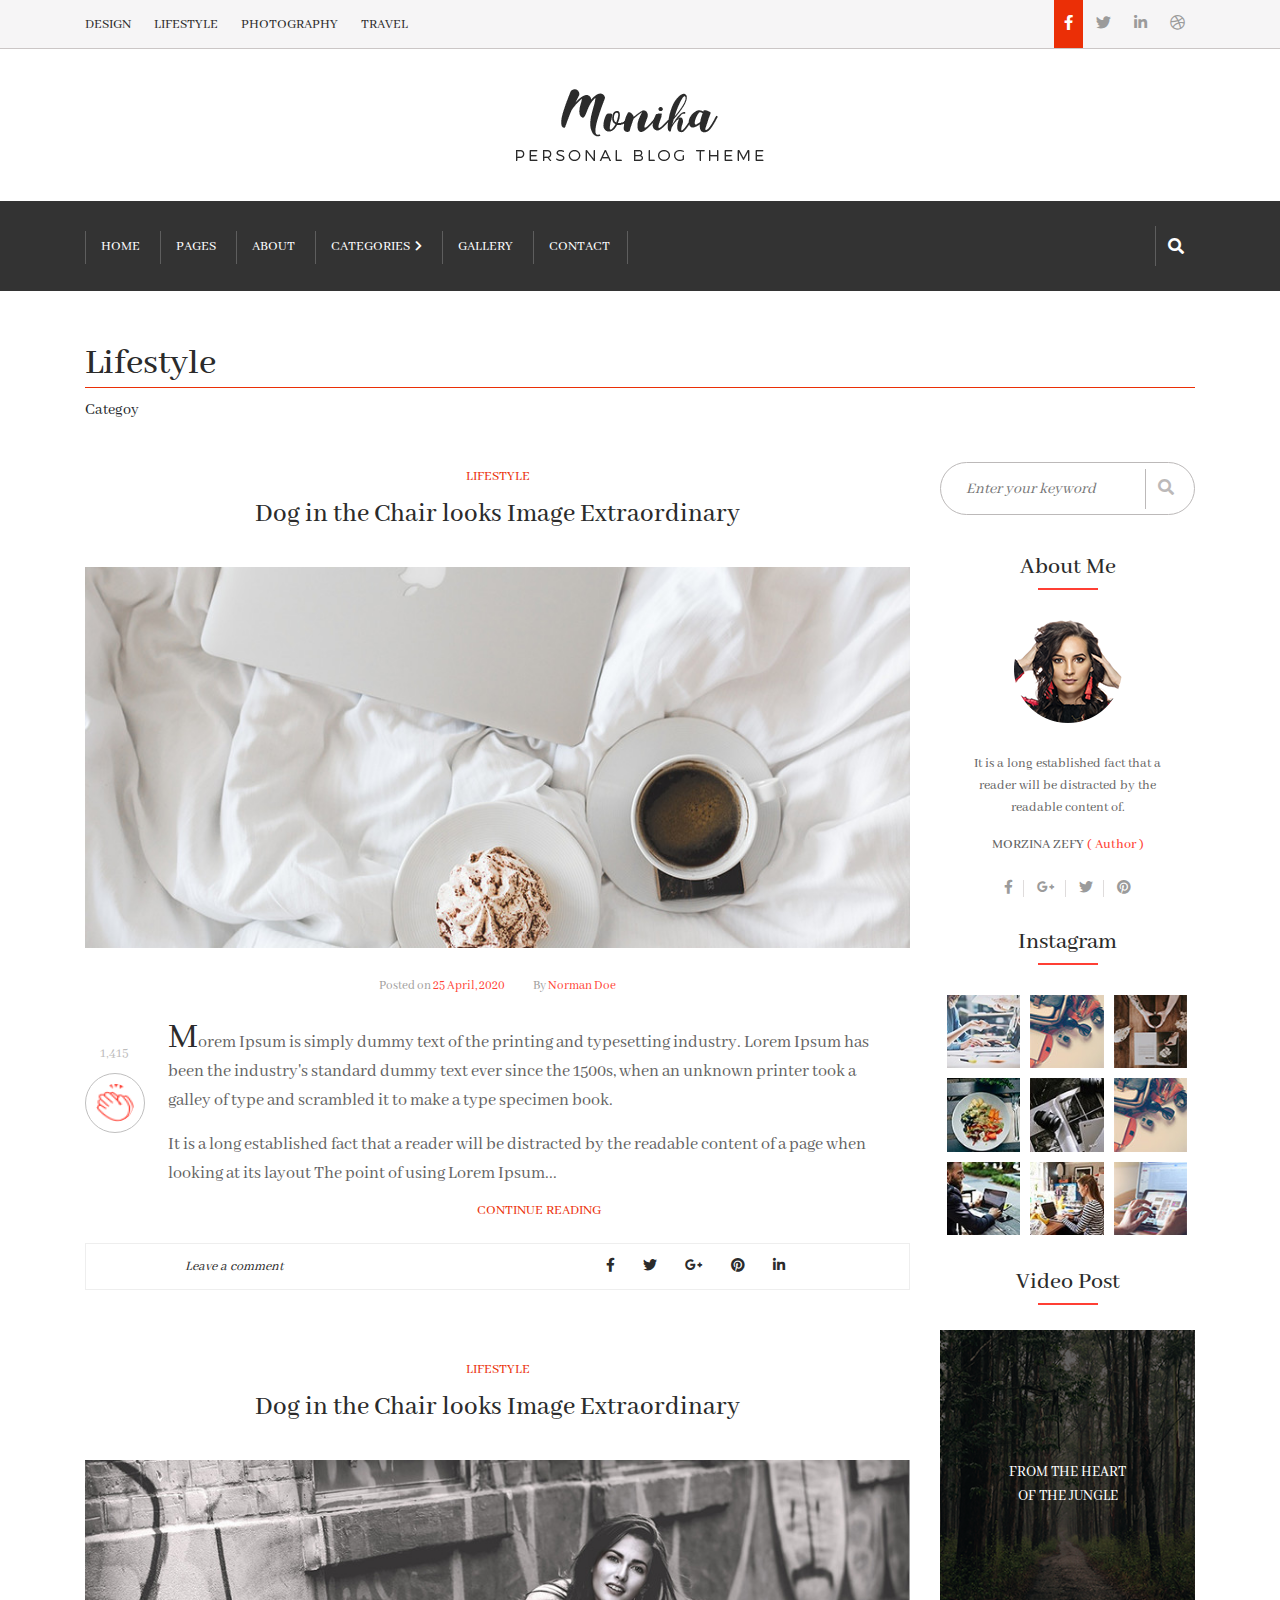
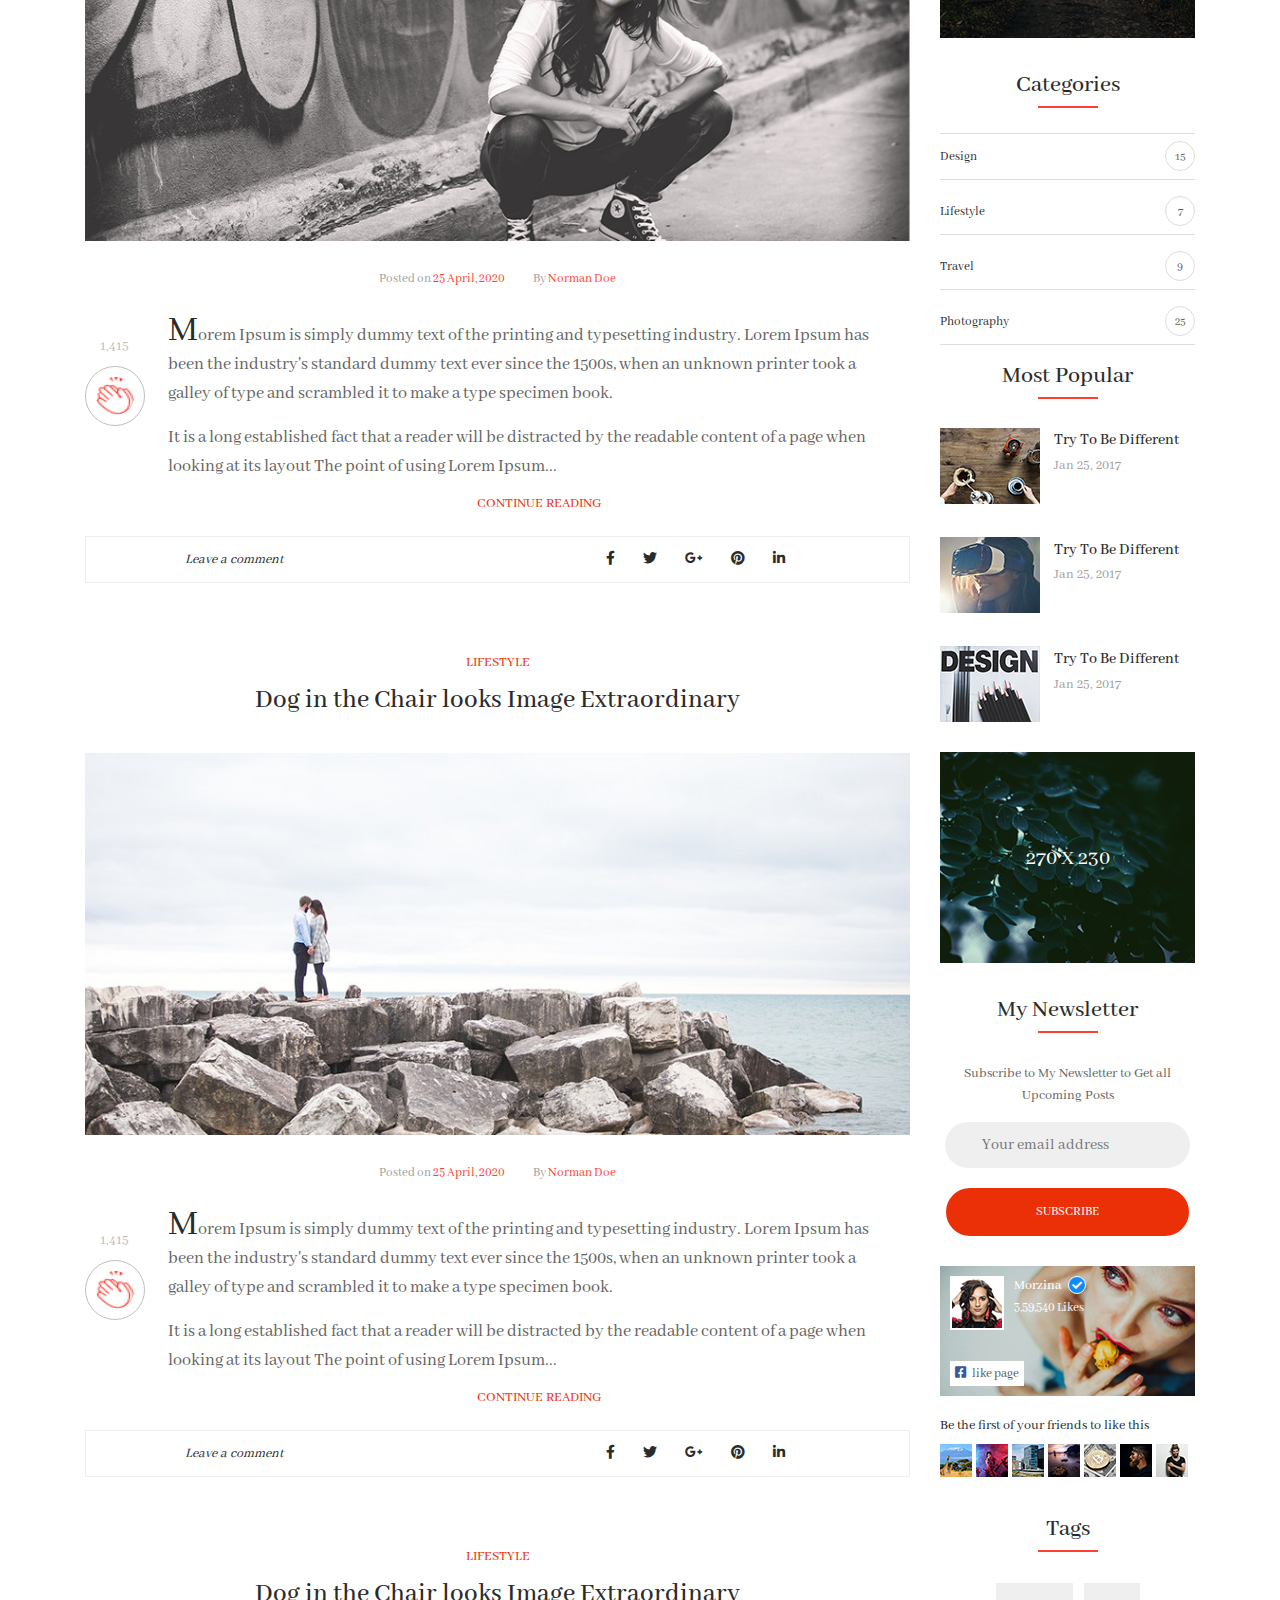
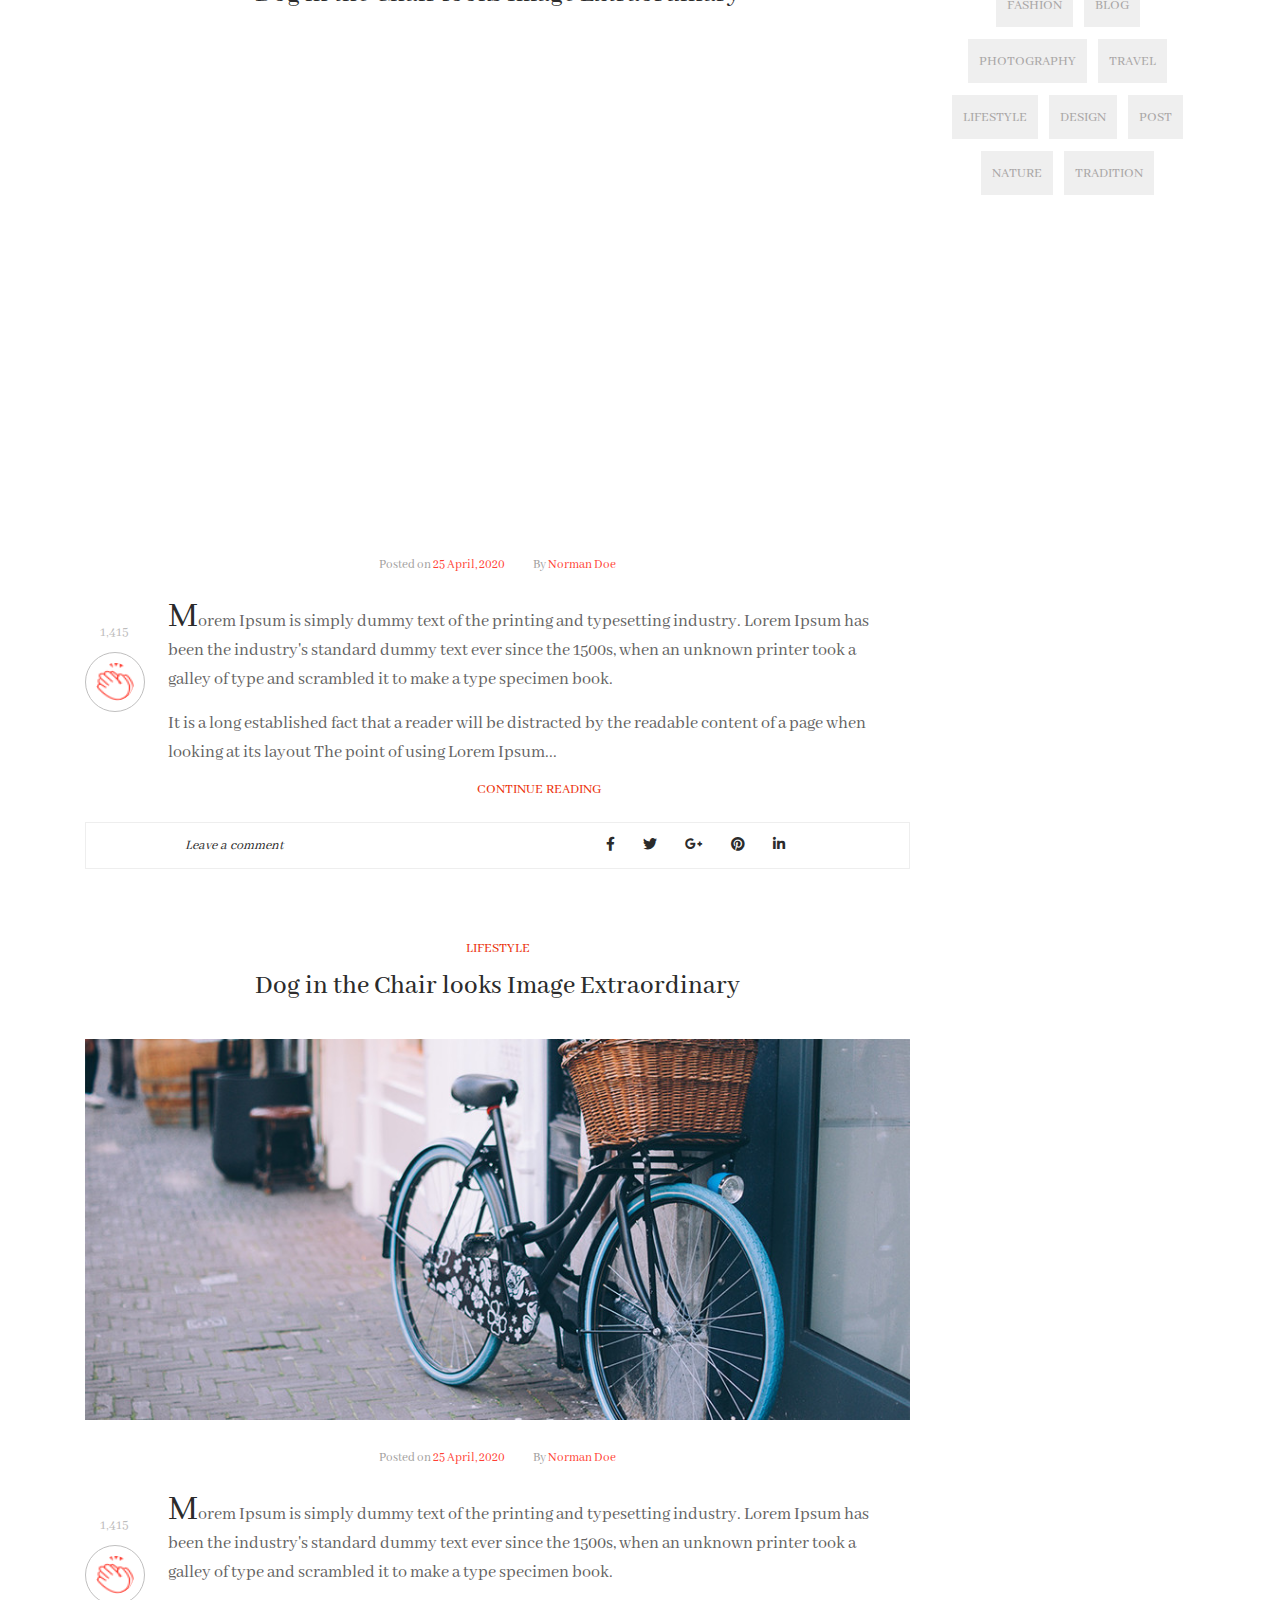
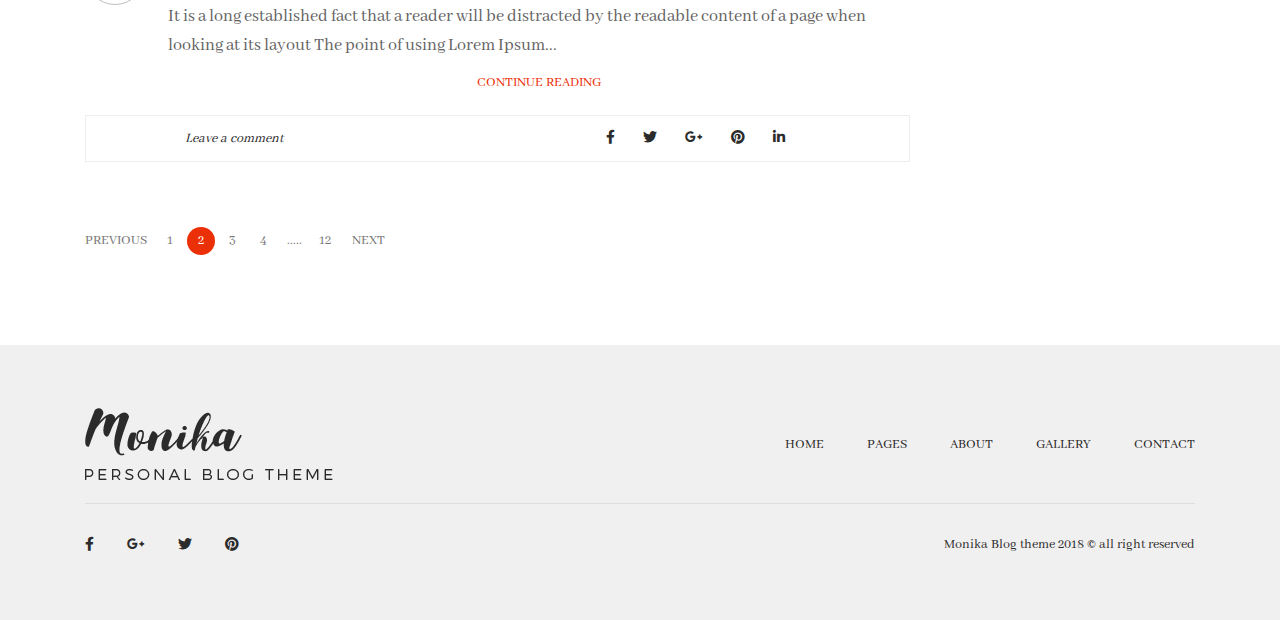
<file: lifestyle.html>
<!doctype html>
<html lang="">

<head>

	<meta charset="utf-8">
	<meta name="description" content="romin">
	<meta name="viewport" content="width=device-width, initial-scale=1">

	<title>Moniha HTML Template - Romin</title>

	<!-- favicon.ico -->
	<link rel="shortcut icon" href="assets/images/favicon.ico" type="image/x-icon"/>

	<!-- Bootstrap css -->
	<link rel="stylesheet" href="assets/css/bootstrap.min.css">
	<!-- Font Awesome css -->
	<link rel="stylesheet" href="assets/css/fontawesome.min.css">

	<!-- normalize css --> 
	<link rel="stylesheet" href="assets/css/normalize.css">
	<!-- main css --> 
	<link rel="stylesheet" href="assets/css/main.css">
	<!-- style css --> 
	<link rel="stylesheet" href="style.css">
	<!-- responsive css -->
	<link rel="stylesheet" href="assets/css/responsive.css">
	
</head>

<body>
  <!--[if IE]>
    <p class="browserupgrade">You are using an <strong>outdated</strong> browser. Please <a href="https://browsehappy.com/">upgrade your browser</a> to improve your experience and security.</p>
  <![endif]-->


	<!-- Herder Area Start -->
	<div class="header-area-top">
		<div class="container">
			<div class="row">
				<div class="col-md-6">
					<div class="header-top-menu">
						<ul>
							<li><a href="design.html">design</a></li>
							<li><a href="lifestyle.html">lifestyle</a></li>
							<li><a href="photography.html">photography</a></li>
							<li><a href="travel.html">travel</a></li>
						</ul>
					</div>
				</div>
				<div class="col-md-6">
					<div class="header-top-social">
						<ul>
							<li><a href="#" class="active"><i class="fab fa-facebook-f"></i></a></li>
							<li><a href="#"><i class="fab fa-twitter"></i></a></li>
							<li><a href="#"><i class="fab fa-linkedin-in"></i></a></li>
							<li><a href="#"><i class="fab fa-dribbble"></i></a></li>
						</ul>
					</div>
				</div>
			</div>
		</div>
	</div>
	<div class="container">
		<div class="row">
			<div class="col-md-12">
				<div class="logo">
					<a href="#"><img src="assets/images/logo.png" alt="Logo"></a>
				</div>
			</div>
		</div>
	</div>
	<!-- Herder Area End -->
	
	<!-- Menu Area Start -->
	<header class="menu-area">
		<div class="container">
			<div class="row align-items-center">
				<div class="col-md-10">
					<div class="main-menu">
						<ul>
							<li><a href="#">home</a></li>
							<li><a href="#">pages</a></li>
							<li><a href="#">about</a></li>
							<li><a href="#">categories <i class="fas fa-chevron-right"></i></a></li>
							<li><a href="#">gallery</a></li>
							<li><a href="#">contact</a></li>
						</ul>
					</div>
				</div>
				<div class="col-md-2">
					<div class="wrapper">
						<input type="text" class="input" placeholder="Search Here.."/>
						<button type="button" class="trigger_search"><i class="fas fa-search icon"></i></button>
					</div>
				</div>
			</div>
		</div>
	</header>
	<!-- Menu Area End -->

	<!-- Section Area Start -->
	<div class="section-area">
		<div class="container">
			<div class="row">
				<div class="col-md-12">
					<div class="section-title">
						<h2>lifestyle</h2>
					</div>
					<div class="section-shape"></div>
					<span class="section-categoy">categoy</span>
				</div>
			</div>
		</div>
	</div>
	<!-- Section Area End -->

	<!-- Lifestyle Page Area Start -->
	<div class="home-area">
		<div class="container">
			<div class="row">
				<div class="col-md-9">
					<div class="post-item-area">
						<div class="post-item-header">
							<span>lifestyle</span>
							<h3>Dog in the Chair looks Image Extraordinary</h3>
						</div>
						<img src="assets/images/lifestyle/1.jpg" class="img-fluid" alt="">
						<div class="post-date-name">
							<span class="post-date">Posted on <a href="#">25 April, 2020</a></span>
							<span class="post-name">By <a href="#">Norman Doe</a></span>
						</div>
						<div class="post-shape-2">
							<span>1,415</span>
							<img src="assets/images/shape/shape-2.png" class="img-fluid" alt="Shape">
						</div>
						<div class="post-text">
							<p><span>M</span>orem Ipsum is simply dummy text of the printing and typesetting industry. Lorem Ipsum has been the industry's standard dummy text ever since the 1500s, when an unknown printer took a galley of type and scrambled it to make a type specimen book.</p>
							<p>It is a long established fact that a reader will be distracted by the readable content of a page when looking at its layout The point of using Lorem Ipsum...</p>
							<a href="#">continue reading</a>
						</div>
						<div class="leave-comment-social-area">
							<div class="leave-comment">
								<p>Leave a comment</p>
							</div>
							<div class="post-social-media">
								<ul>
									<li><a href="#"><i class="fab fa-facebook-f"></i></a></li>
									<li><a href="#"><i class="fab fa-twitter"></i></a></li>
									<li><a href="#"><i class="fab fa-google-plus-g"></i></a></li>
									<li><a href="#"><i class="fab fa-pinterest"></i></a></li>
									<li><a href="#"><i class="fab fa-linkedin-in"></i></a></li>
								</ul>
							</div>
						</div>
					</div>
					<div class="post-item-area">
						<div class="post-item-header">
							<span>lifestyle</span>
							<h3>Dog in the Chair looks Image Extraordinary</h3>
						</div>
						<img src="assets/images/lifestyle/2.jpg" class="img-fluid" alt="">
						<div class="post-date-name">
							<span class="post-date">Posted on <a href="#">25 April, 2020</a></span>
							<span class="post-name">By <a href="#">Norman Doe</a></span>
						</div>
						<div class="post-shape-2">
							<span>1,415</span>
							<img src="assets/images/shape/shape-2.png" class="img-fluid" alt="Shape">
						</div>
						<div class="post-text">
							<p><span>M</span>orem Ipsum is simply dummy text of the printing and typesetting industry. Lorem Ipsum has been the industry's standard dummy text ever since the 1500s, when an unknown printer took a galley of type and scrambled it to make a type specimen book.</p>
							<p>It is a long established fact that a reader will be distracted by the readable content of a page when looking at its layout The point of using Lorem Ipsum...</p>
							<a href="#">continue reading</a>
						</div>
						<div class="leave-comment-social-area">
							<div class="leave-comment">
								<p>Leave a comment</p>
							</div>
							<div class="post-social-media">
								<ul>
									<li><a href="#"><i class="fab fa-facebook-f"></i></a></li>
									<li><a href="#"><i class="fab fa-twitter"></i></a></li>
									<li><a href="#"><i class="fab fa-google-plus-g"></i></a></li>
									<li><a href="#"><i class="fab fa-pinterest"></i></a></li>
									<li><a href="#"><i class="fab fa-linkedin-in"></i></a></li>
								</ul>
							</div>
						</div>
					</div>
					<div class="post-item-area">
						<div class="post-item-header">
							<span>lifestyle</span>
							<h3>Dog in the Chair looks Image Extraordinary</h3>
						</div>
						<img src="assets/images/lifestyle/3.jpg" class="img-fluid" alt="">
						<div class="post-date-name">
							<span class="post-date">Posted on <a href="#">25 April, 2020</a></span>
							<span class="post-name">By <a href="#">Norman Doe</a></span>
						</div>
						<div class="post-shape-2">
							<span>1,415</span>
							<img src="assets/images/shape/shape-2.png" class="img-fluid" alt="Shape">
						</div>
						<div class="post-text">
							<p><span>M</span>orem Ipsum is simply dummy text of the printing and typesetting industry. Lorem Ipsum has been the industry's standard dummy text ever since the 1500s, when an unknown printer took a galley of type and scrambled it to make a type specimen book.</p>
							<p>It is a long established fact that a reader will be distracted by the readable content of a page when looking at its layout The point of using Lorem Ipsum...</p>
							<a href="#">continue reading</a>
						</div>
						<div class="leave-comment-social-area">
							<div class="leave-comment">
								<p>Leave a comment</p>
							</div>
							<div class="post-social-media">
								<ul>
									<li><a href="#"><i class="fab fa-facebook-f"></i></a></li>
									<li><a href="#"><i class="fab fa-twitter"></i></a></li>
									<li><a href="#"><i class="fab fa-google-plus-g"></i></a></li>
									<li><a href="#"><i class="fab fa-pinterest"></i></a></li>
									<li><a href="#"><i class="fab fa-linkedin-in"></i></a></li>
								</ul>
							</div>
						</div>
					</div>
					<div class="post-item-area">
						<div class="post-item-header">
							<span>lifestyle</span>
							<h3>Dog in the Chair looks Image Extraordinary</h3>
						</div>
						<iframe width="100%" height="480" src="https://www.youtube.com/embed/dtFkeEAR8Rw" frameborder="0" allow="accelerometer; autoplay; encrypted-media; gyroscope; picture-in-picture" allowfullscreen></iframe>
						<div class="post-date-name">
							<span class="post-date">Posted on <a href="#">25 April, 2020</a></span>
							<span class="post-name">By <a href="#">Norman Doe</a></span>
						</div>
						<div class="post-shape-2">
							<span>1,415</span>
							<img src="assets/images/shape/shape-2.png" class="img-fluid" alt="Shape">
						</div>
						<div class="post-text">
							<p><span>M</span>orem Ipsum is simply dummy text of the printing and typesetting industry. Lorem Ipsum has been the industry's standard dummy text ever since the 1500s, when an unknown printer took a galley of type and scrambled it to make a type specimen book.</p>
							<p>It is a long established fact that a reader will be distracted by the readable content of a page when looking at its layout The point of using Lorem Ipsum...</p>
							<a href="#">continue reading</a>
						</div>
						<div class="leave-comment-social-area">
							<div class="leave-comment">
								<p>Leave a comment</p>
							</div>
							<div class="post-social-media">
								<ul>
									<li><a href="#"><i class="fab fa-facebook-f"></i></a></li>
									<li><a href="#"><i class="fab fa-twitter"></i></a></li>
									<li><a href="#"><i class="fab fa-google-plus-g"></i></a></li>
									<li><a href="#"><i class="fab fa-pinterest"></i></a></li>
									<li><a href="#"><i class="fab fa-linkedin-in"></i></a></li>
								</ul>
							</div>
						</div>
					</div>
					<div class="post-item-area">
						<div class="post-item-header">
							<span>lifestyle</span>
							<h3>Dog in the Chair looks Image Extraordinary</h3>
						</div>
						<img src="assets/images/lifestyle/5.jpg" class="img-fluid" alt="">
						<div class="post-date-name">
							<span class="post-date">Posted on <a href="#">25 April, 2020</a></span>
							<span class="post-name">By <a href="#">Norman Doe</a></span>
						</div>
						<div class="post-shape-2">
							<span>1,415</span>
							<img src="assets/images/shape/shape-2.png" class="img-fluid" alt="Shape">
						</div>
						<div class="post-text">
							<p><span>M</span>orem Ipsum is simply dummy text of the printing and typesetting industry. Lorem Ipsum has been the industry's standard dummy text ever since the 1500s, when an unknown printer took a galley of type and scrambled it to make a type specimen book.</p>
							<p>It is a long established fact that a reader will be distracted by the readable content of a page when looking at its layout The point of using Lorem Ipsum...</p>
							<a href="#">continue reading</a>
						</div>
						<div class="leave-comment-social-area">
							<div class="leave-comment">
								<p>Leave a comment</p>
							</div>
							<div class="post-social-media">
								<ul>
									<li><a href="#"><i class="fab fa-facebook-f"></i></a></li>
									<li><a href="#"><i class="fab fa-twitter"></i></a></li>
									<li><a href="#"><i class="fab fa-google-plus-g"></i></a></li>
									<li><a href="#"><i class="fab fa-pinterest"></i></a></li>
									<li><a href="#"><i class="fab fa-linkedin-in"></i></a></li>
								</ul>
							</div>
						</div>
					</div>
					<div class="previous-next">
						<ul>
							<li><a href="#">previous</a></li>
							<li><a href="#">1</a></li>
							<li><a href="#" class="active">2</a></li>
							<li><a href="#">3</a></li>
							<li><a href="#">4</a></li>
							<li><a href="#">.....</a></li>
							<li><a href="#">12</a></li>
							<li><a href="#">next</a></li>
						</ul>
					</div>
				</div>
				<div class="col-md-3">
					<div class="sidebar-contact-right">
						<div class="sidebar-search">
							<input type="text" placeholder="Enter your keyword"/>
							<button type="button"><i class="fas fa-search icon"></i></button>
						</div>
						<div class="contact-about-me">
							<h3>about me</h3>
							<img src="assets/images/about/1.png" class="img-fluid" alt="About Me">
							<p>It is a long established fact that a reader will be distracted by the readable content of.</p>
							<h6>MorziNa zefy <span>( Author )</span></h6>
							<div class="contact-about-social">
								<ul>
									<li><a href="#"><i class="fab fa-facebook-f"></i></a></li>
									<li><a href="#"><i class="fab fa-google-plus-g"></i></a></li>
									<li><a href="#"><i class="fab fa-twitter"></i></a></li>
									<li><a href="#"><i class="fab fa-pinterest"></i></a></li>
								</ul>
							</div>
						</div>
						<div class="instagram">
							<h3>instagram</h3>
							<div class="instagram-img">
								<div class="custom-col-4">
									<li><a href="#"><img src="assets/images/instagram/1.jpg" alt="Instagram"></a></li>
								</div>
								<div class="custom-col-4">
									<li><a href="#"><img src="assets/images/instagram/2.jpg" alt="Instagram"></a></li>
								</div>
								<div class="custom-col-4">
									<li><a href="#"><img src="assets/images/instagram/3.jpg" alt="Instagram"></a></li>
								</div>
								<div class="custom-col-4">
									<li><a href="#"><img src="assets/images/instagram/4.jpg" alt="Instagram"></a></li>
								</div>
								<div class="custom-col-4">
									<li><a href="#"><img src="assets/images/instagram/5.jpg" alt="Instagram"></a></li>
								</div>
								<div class="custom-col-4">
									<li><a href="#"><img src="assets/images/instagram/6.jpg" alt="Instagram"></a></li>
								</div>
								<div class="custom-col-4">
									<li><a href="#"><img src="assets/images/instagram/7.jpg" alt="Instagram"></a></li>
								</div>
								<div class="custom-col-4">
									<li><a href="#"><img src="assets/images/instagram/8.jpg" alt="Instagram"></a></li>
								</div>
								<div class="custom-col-4">
									<li><a href="#"><img src="assets/images/instagram/9.jpg" alt="Instagram"></a></li>
								</div>
							</div>
						</div>
						<div class="video-post">
							<h3>video post</h3>
							<div class="video-post-text">
								<img src="assets/images/video/1.jpg" class="img-fluid" alt="Video">
								<a href="#">from the heart of the jungle</a>
							</div>
						</div>
						<div class="categories">
							<h3>categories</h3>
							<ul>
								<li><a href="#">design </a><span>15</span></li>
								<li><a href="#">lifestyle </a><span>7</span></li>
								<li><a href="#">travel </a><span>9</span></li>
								<li><a href="#">photography </a><span>25</span></li>
							</ul>
						</div>
						<div class="most-popular">
							<h3>most popular</h3>
							<div class="popular-post-item">
								<div class="popular-post-img">
									<a href="#"><img src="assets/images/popular/1.jpg" class="img-fluid" alt="Blog"></a>
								</div>
								<div class="popular-post-text">
									<h4><a href="#">try to be different</a></h4>
									<span>jan 25, 2017</span>
								</div>
							</div>
							<div class="popular-post-item">
								<div class="popular-post-img">
									<a href="#"><img src="assets/images/popular/2.jpg" class="img-fluid" alt="Blog"></a>
								</div>
								<div class="popular-post-text">
									<h4><a href="#">try to be different</a></h4>
									<span>jan 25, 2017</span>
								</div>
							</div>
							<div class="popular-post-item">
								<div class="popular-post-img">
									<a href="#"><img src="assets/images/popular/3.jpg" class="img-fluid" alt="Blog"></a>
								</div>
								<div class="popular-post-text">
									<h4><a href="#">try to be different</a></h4>
									<span>jan 25, 2017</span>
								</div>
							</div>
							<div class="ad">
								<img src="assets/images/ad.jpg" class="img-fluid" alt="Ad">
								<span>270 X 230</span>
							</div>
						</div>
						<div class="newsletter">
							<h3>my newsletter</h3>
							<p>Subscribe to My Newsletter to Get all Upcoming Posts</p>
							<div class="subscribe">
								<form action="#">
									<input type="email" name="email" placeholder="Your email address"><br>
									<input type="submit" value="subscribe">
								</form> 
							</div>
						</div>
						<div class="fb-like-page">
							<div class="fb-cover">
								<div class="fb-profile">
									<img src="assets/images/fb/profile.jpg" class="img-fluid" alt="Profile img">
									<div class="fb-name">
										<h5>morzina <i class="fas fa-check"></i></h5>
										<span>3,59,540 likes</span>
									</div>
								</div>
								<div class="fb-like">
									<i class="fab fa-facebook-square"></i>
									<span>like page</span>
								</div>
							</div>
							<div class="fb-friend-list">
								<p>Be the first of your friends to like this</p>
								<ul>
									<li><a href="#"><img src="assets/images/fb/1.jpg" alt="Friend Img"></a></li>
									<li><a href="#"><img src="assets/images/fb/2.jpg" alt="Friend Img"></a></li>
									<li><a href="#"><img src="assets/images/fb/3.jpg" alt="Friend Img"></a></li>
									<li><a href="#"><img src="assets/images/fb/4.jpg" alt="Friend Img"></a></li>
									<li><a href="#"><img src="assets/images/fb/5.jpg" alt="Friend Img"></a></li>
									<li><a href="#"><img src="assets/images/fb/6.jpg" alt="Friend Img"></a></li>
									<li><a href="#"><img src="assets/images/fb/7.jpg" alt="Friend Img"></a></li>
								</ul>
							</div>
						</div>
						<div class="tags">
							<h3>tags</h3>
							<div class="tags-list">
								<ul>
									<li><a href="#">fashion</a></li>
									<li><a href="#">blog</a></li>
									<li><a href="#">photography</a></li>
									<li><a href="#">travel</a></li>
									<li><a href="#">lifestyle</a></li>
									<li><a href="#">design</a></li>
									<li><a href="#">post</a></li>
									<li><a href="#">nature</a></li>
									<li><a href="#">tradition</a></li>
								</ul>
							</div>
						</div>
					</div>
				</div>
			</div>
		</div>
	</div>
	<!-- Design Page Area End -->


	<!-- Footer Area Start -->
	<footer class="footer-area">
		<div class="container">
			<div class="row align-items-center">
				<div class="col-md-6">
					<div class="footer-logo">
						<a href="#"><img src="assets/images/footer-logo.png" alt="Footer Logo"></a>
					</div>
				</div>
				<div class="col-md-6">
					<div class="footer-menu">
						<ul>
							<li><a href="index.html">home</a></li>
							<li><a href="#">pages</a></li>
							<li><a href="about.html">about</a></li>
							<li><a href="gallery.html">gallery</a></li>
							<li><a href="contact.html">contact</a></li>
						</ul>
					</div>
				</div>
			</div>
			<div class="footer-shape"></div>
			<div class="row align-items-center">
				<div class="col-md-6">
					<div class="footer-social">
						<ul>
							<li><a href="#"><i class="fab fa-facebook-f"></i></a></li>
							<li><a href="#"><i class="fab fa-google-plus-g"></i></a></li>
							<li><a href="#"><i class="fab fa-twitter"></i></a></li>
							<li><a href="#"><i class="fab fa-pinterest"></i></a></li>
						</ul>
					</div>
				</div>
				<div class="col-md-6">
					<div class="copyright-text">
						<p>Monika Blog theme 2018 &copy; all right reserved</p>
					</div>
				</div>
			</div>
		</div>
	</footer>
	<!-- Footer Area End -->



	<!-- jQuery modernizr-3.6.0 -->
	<script src="assets/js/vendor/modernizr-3.8.0.min.js"></script>
	<!-- jQuery  -->	
	<script src="assets/js/vendor/jquery-3.4.1.min.js"></script>
	<!-- Bootstrap js -->
	<script src="assets/js/bootstrap.min.js"></script>
	<!-- Plugins js -->
	<script src="assets/js/plugins.js"></script>
	<!-- Main js -->
	<script src="assets/js/main.js"></script>
	
</body>

</html>
</file>
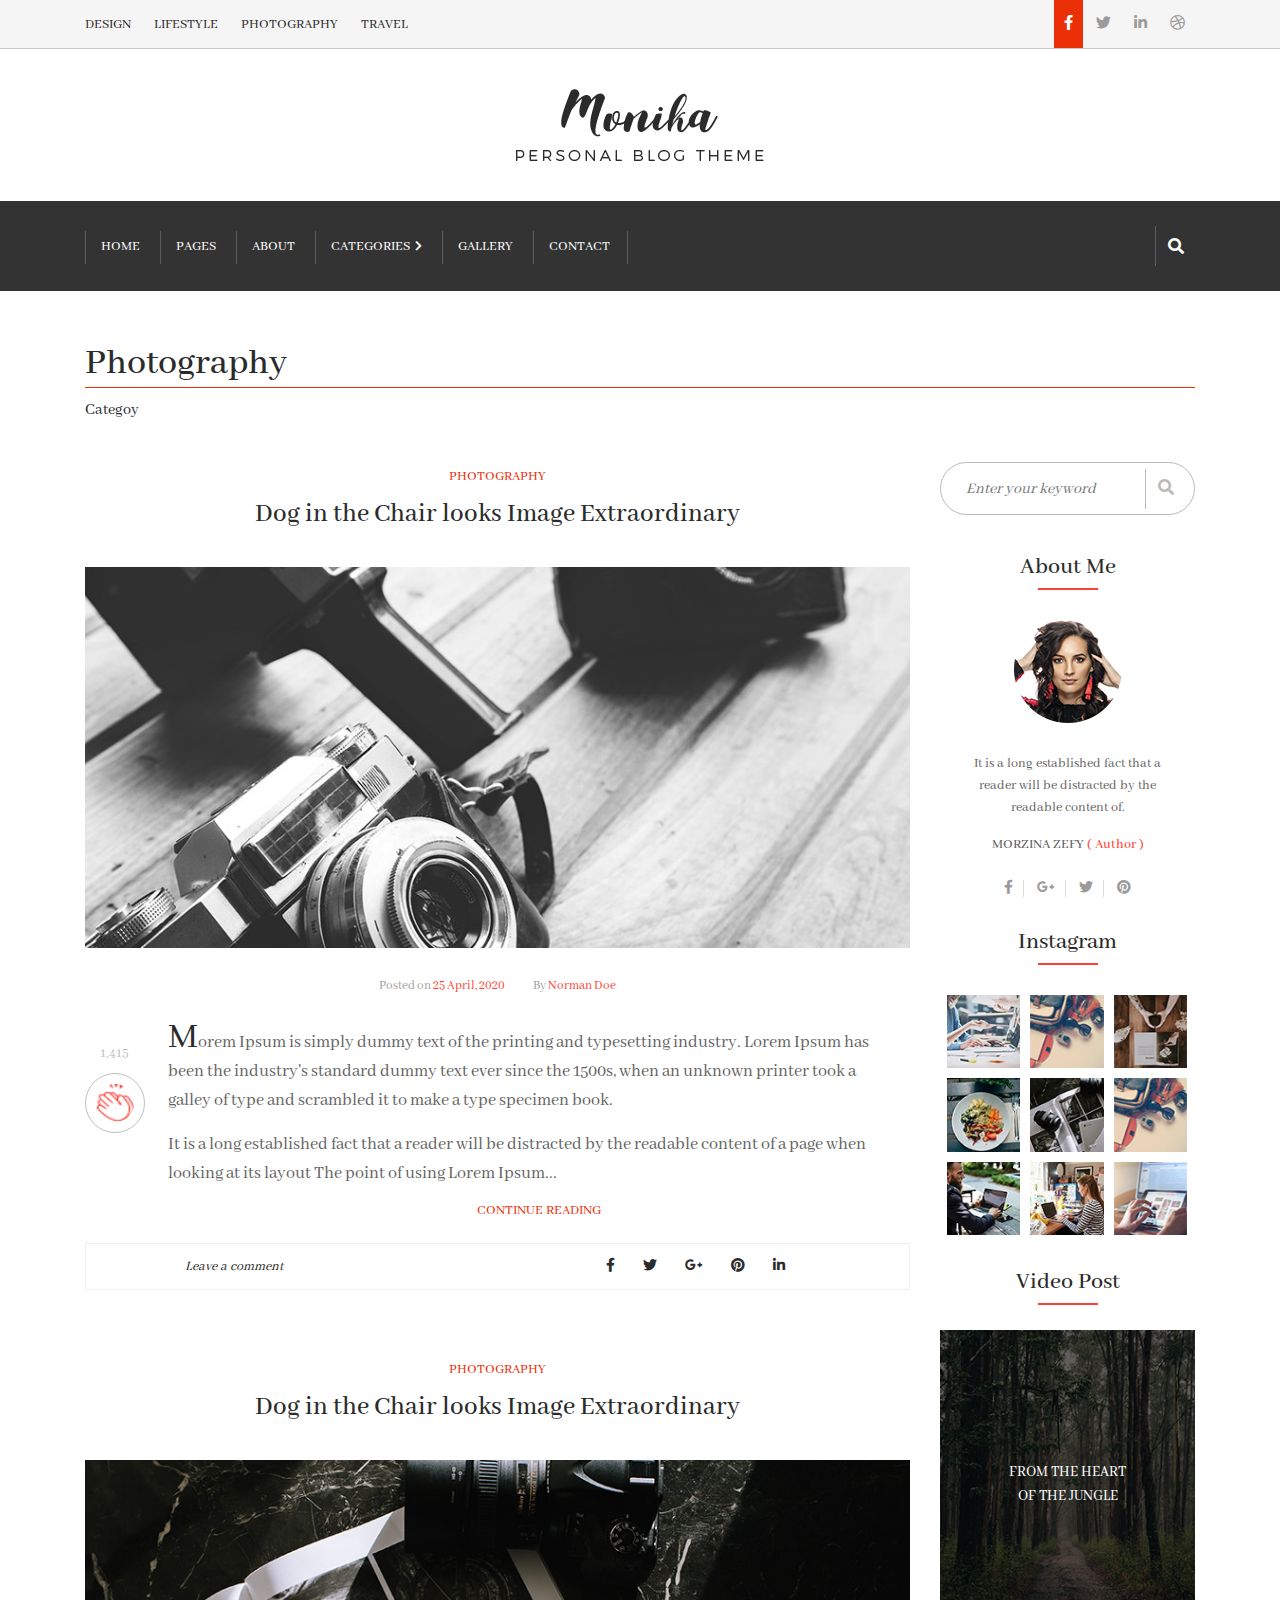
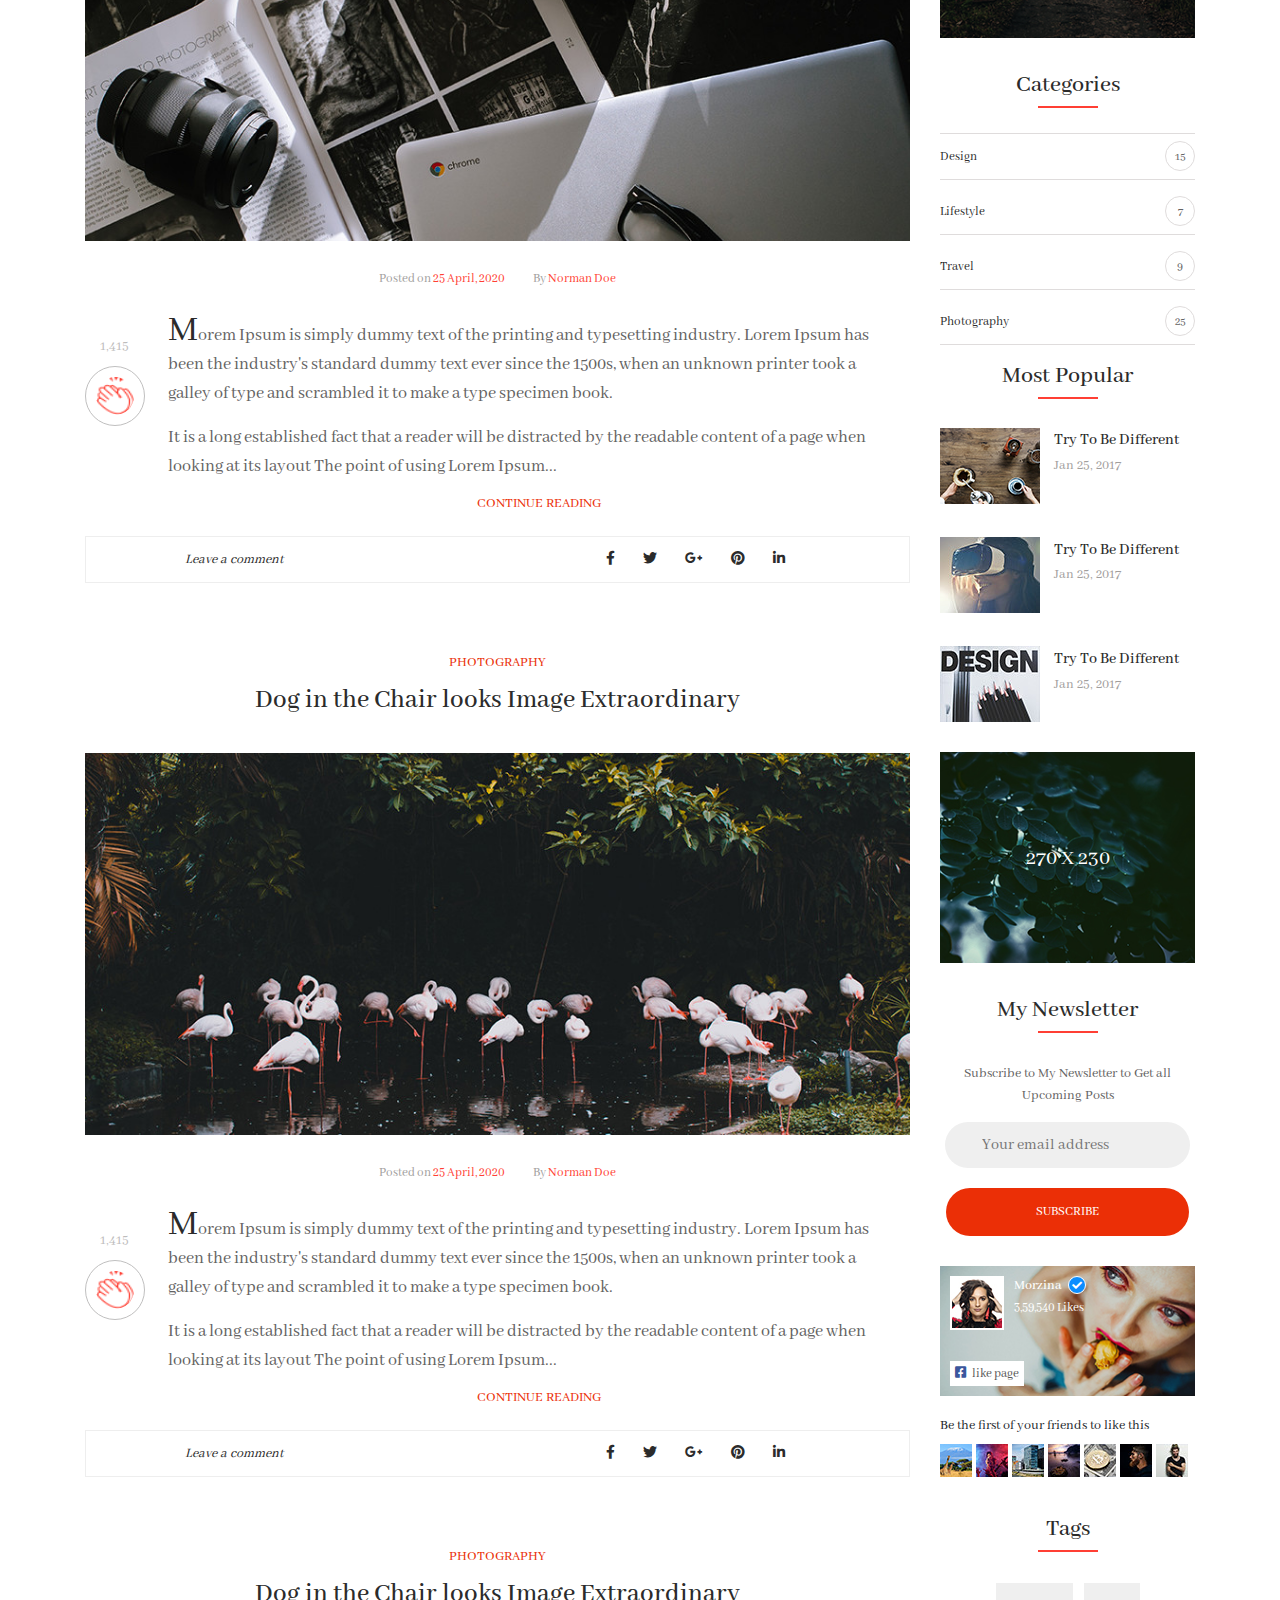
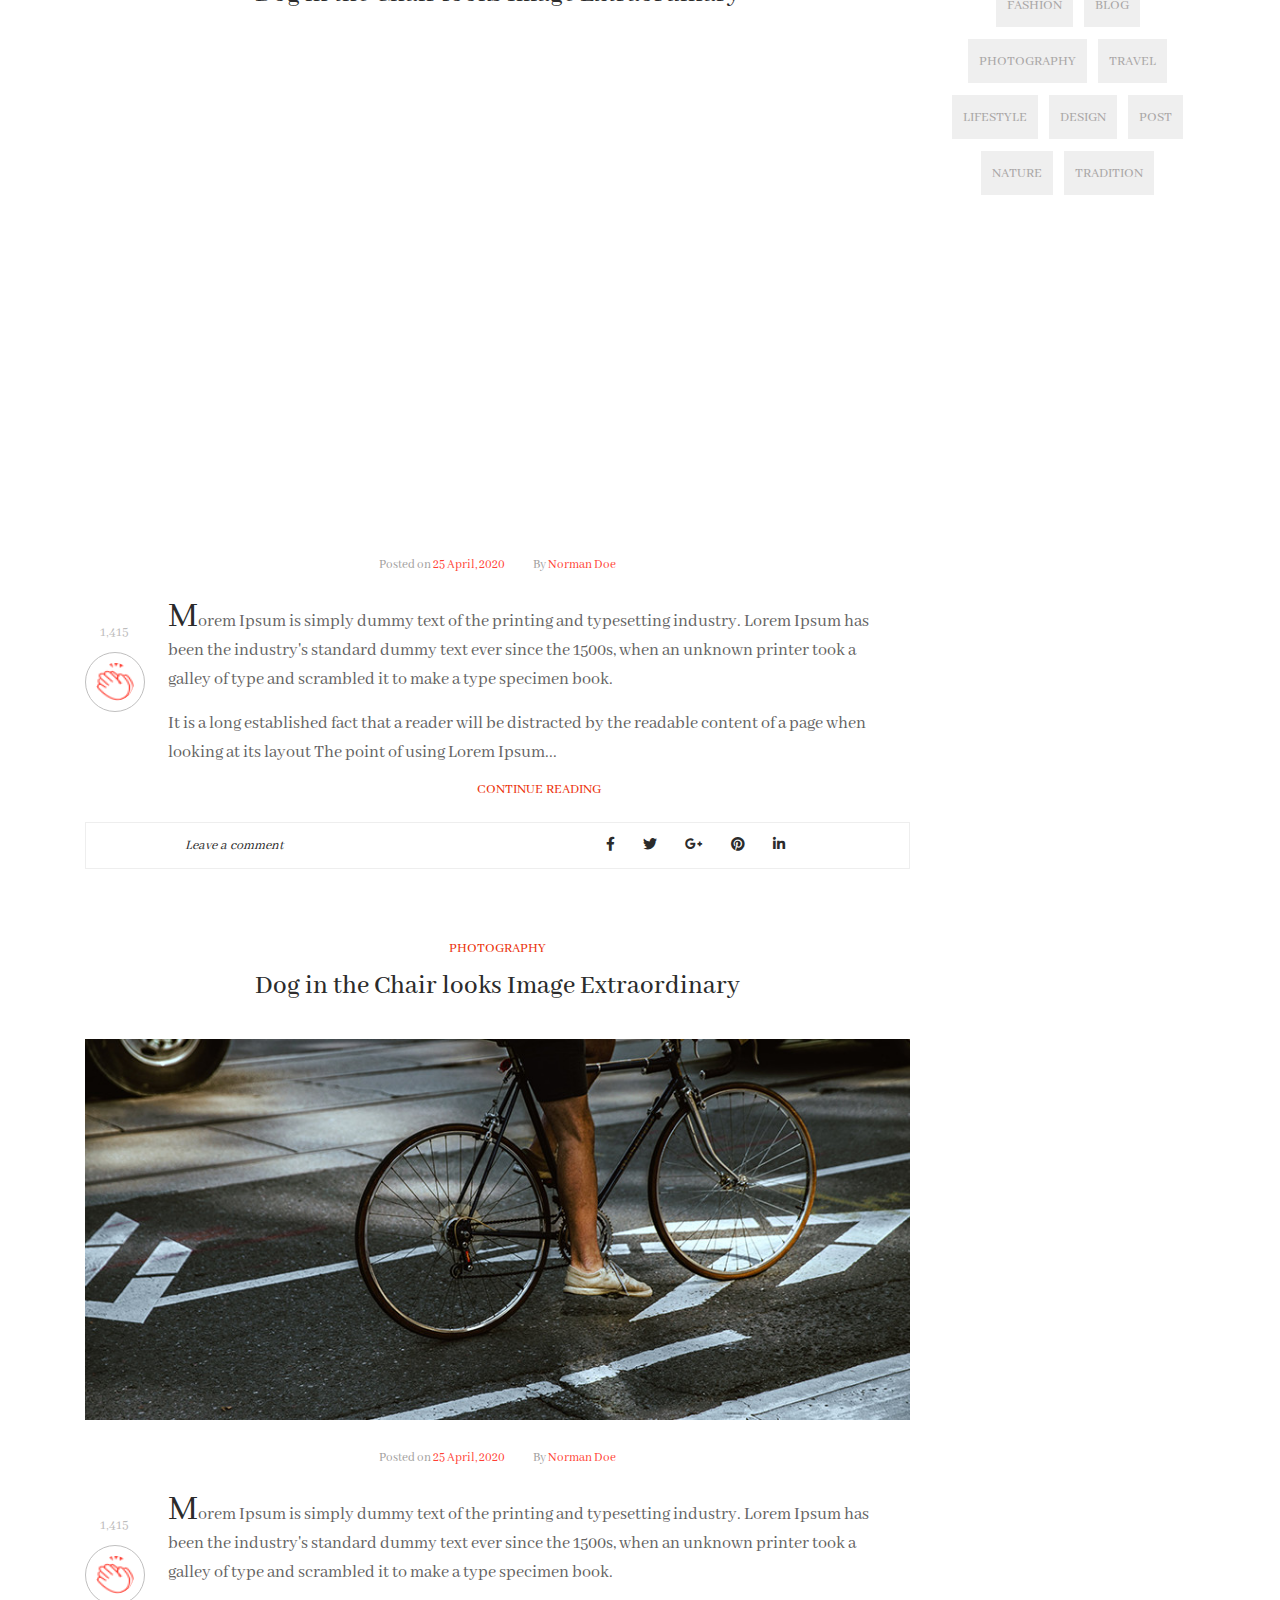
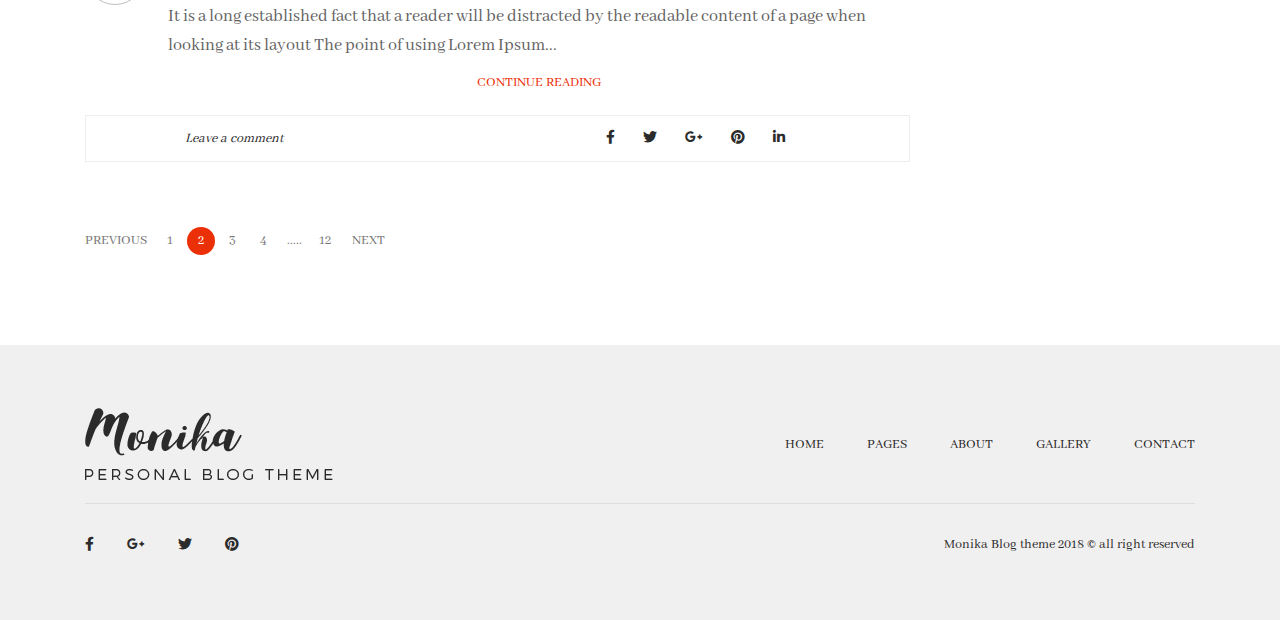
<file: photography.html>
<!doctype html>
<html lang="">

<head>

	<meta charset="utf-8">
	<meta name="description" content="romin">
	<meta name="viewport" content="width=device-width, initial-scale=1">

	<title>Moniha HTML Template - Romin</title>

	<!-- favicon.ico -->
	<link rel="shortcut icon" href="assets/images/favicon.ico" type="image/x-icon"/>

	<!-- Bootstrap css -->
	<link rel="stylesheet" href="assets/css/bootstrap.min.css">
	<!-- Font Awesome css -->
	<link rel="stylesheet" href="assets/css/fontawesome.min.css">

	<!-- normalize css --> 
	<link rel="stylesheet" href="assets/css/normalize.css">
	<!-- main css --> 
	<link rel="stylesheet" href="assets/css/main.css">
	<!-- style css --> 
	<link rel="stylesheet" href="style.css">
	<!-- responsive css -->
	<link rel="stylesheet" href="assets/css/responsive.css">
	
</head>

<body>
  <!--[if IE]>
    <p class="browserupgrade">You are using an <strong>outdated</strong> browser. Please <a href="https://browsehappy.com/">upgrade your browser</a> to improve your experience and security.</p>
  <![endif]-->


	<!-- Herder Area Start -->
	<div class="header-area-top">
		<div class="container">
			<div class="row">
				<div class="col-md-6">
					<div class="header-top-menu">
						<ul>
							<li><a href="design.html">design</a></li>
							<li><a href="lifestyle.html">lifestyle</a></li>
							<li><a href="photography.html">photography</a></li>
							<li><a href="travel.html">travel</a></li>
						</ul>
					</div>
				</div>
				<div class="col-md-6">
					<div class="header-top-social">
						<ul>
							<li><a href="#" class="active"><i class="fab fa-facebook-f"></i></a></li>
							<li><a href="#"><i class="fab fa-twitter"></i></a></li>
							<li><a href="#"><i class="fab fa-linkedin-in"></i></a></li>
							<li><a href="#"><i class="fab fa-dribbble"></i></a></li>
						</ul>
					</div>
				</div>
			</div>
		</div>
	</div>
	<div class="container">
		<div class="row">
			<div class="col-md-12">
				<div class="logo">
					<a href="#"><img src="assets/images/logo.png" alt="Logo"></a>
				</div>
			</div>
		</div>
	</div>
	<!-- Herder Area End -->
	
	<!-- Menu Area Start -->
	<header class="menu-area">
		<div class="container">
			<div class="row align-items-center">
				<div class="col-md-10">
					<div class="main-menu">
						<ul>
							<li><a href="#">home</a></li>
							<li><a href="#">pages</a></li>
							<li><a href="#">about</a></li>
							<li><a href="#">categories <i class="fas fa-chevron-right"></i></a></li>
							<li><a href="#">gallery</a></li>
							<li><a href="#">contact</a></li>
						</ul>
					</div>
				</div>
				<div class="col-md-2">
					<div class="wrapper">
						<input type="text" class="input" placeholder="Search Here.."/>
						<button type="button" class="trigger_search"><i class="fas fa-search icon"></i></button>
					</div>
				</div>
			</div>
		</div>
	</header>
	<!-- Menu Area End -->

	<!-- Section Area Start -->
	<div class="section-area">
		<div class="container">
			<div class="row">
				<div class="col-md-12">
					<div class="section-title">
						<h2>photography</h2>
					</div>
					<div class="section-shape"></div>
					<span class="section-categoy">categoy</span>
				</div>
			</div>
		</div>
	</div>
	<!-- Section Area End -->

	<!-- photography Page Area Start -->
	<div class="home-area">
		<div class="container">
			<div class="row">
				<div class="col-md-9">
					<div class="post-item-area">
						<div class="post-item-header">
							<span>photography</span>
							<h3>Dog in the Chair looks Image Extraordinary</h3>
						</div>
						<img src="assets/images/photography/1.jpg" class="img-fluid" alt="">
						<div class="post-date-name">
							<span class="post-date">Posted on <a href="#">25 April, 2020</a></span>
							<span class="post-name">By <a href="#">Norman Doe</a></span>
						</div>
						<div class="post-shape-2">
							<span>1,415</span>
							<img src="assets/images/shape/shape-2.png" class="img-fluid" alt="Shape">
						</div>
						<div class="post-text">
							<p><span>M</span>orem Ipsum is simply dummy text of the printing and typesetting industry. Lorem Ipsum has been the industry's standard dummy text ever since the 1500s, when an unknown printer took a galley of type and scrambled it to make a type specimen book.</p>
							<p>It is a long established fact that a reader will be distracted by the readable content of a page when looking at its layout The point of using Lorem Ipsum...</p>
							<a href="#">continue reading</a>
						</div>
						<div class="leave-comment-social-area">
							<div class="leave-comment">
								<p>Leave a comment</p>
							</div>
							<div class="post-social-media">
								<ul>
									<li><a href="#"><i class="fab fa-facebook-f"></i></a></li>
									<li><a href="#"><i class="fab fa-twitter"></i></a></li>
									<li><a href="#"><i class="fab fa-google-plus-g"></i></a></li>
									<li><a href="#"><i class="fab fa-pinterest"></i></a></li>
									<li><a href="#"><i class="fab fa-linkedin-in"></i></a></li>
								</ul>
							</div>
						</div>
					</div>
					<div class="post-item-area">
						<div class="post-item-header">
							<span>photography</span>
							<h3>Dog in the Chair looks Image Extraordinary</h3>
						</div>
						<img src="assets/images/photography/2.jpg" class="img-fluid" alt="">
						<div class="post-date-name">
							<span class="post-date">Posted on <a href="#">25 April, 2020</a></span>
							<span class="post-name">By <a href="#">Norman Doe</a></span>
						</div>
						<div class="post-shape-2">
							<span>1,415</span>
							<img src="assets/images/shape/shape-2.png" class="img-fluid" alt="Shape">
						</div>
						<div class="post-text">
							<p><span>M</span>orem Ipsum is simply dummy text of the printing and typesetting industry. Lorem Ipsum has been the industry's standard dummy text ever since the 1500s, when an unknown printer took a galley of type and scrambled it to make a type specimen book.</p>
							<p>It is a long established fact that a reader will be distracted by the readable content of a page when looking at its layout The point of using Lorem Ipsum...</p>
							<a href="#">continue reading</a>
						</div>
						<div class="leave-comment-social-area">
							<div class="leave-comment">
								<p>Leave a comment</p>
							</div>
							<div class="post-social-media">
								<ul>
									<li><a href="#"><i class="fab fa-facebook-f"></i></a></li>
									<li><a href="#"><i class="fab fa-twitter"></i></a></li>
									<li><a href="#"><i class="fab fa-google-plus-g"></i></a></li>
									<li><a href="#"><i class="fab fa-pinterest"></i></a></li>
									<li><a href="#"><i class="fab fa-linkedin-in"></i></a></li>
								</ul>
							</div>
						</div>
					</div>
					<div class="post-item-area">
						<div class="post-item-header">
							<span>photography</span>
							<h3>Dog in the Chair looks Image Extraordinary</h3>
						</div>
						<img src="assets/images/photography/3.jpg" class="img-fluid" alt="">
						<div class="post-date-name">
							<span class="post-date">Posted on <a href="#">25 April, 2020</a></span>
							<span class="post-name">By <a href="#">Norman Doe</a></span>
						</div>
						<div class="post-shape-2">
							<span>1,415</span>
							<img src="assets/images/shape/shape-2.png" class="img-fluid" alt="Shape">
						</div>
						<div class="post-text">
							<p><span>M</span>orem Ipsum is simply dummy text of the printing and typesetting industry. Lorem Ipsum has been the industry's standard dummy text ever since the 1500s, when an unknown printer took a galley of type and scrambled it to make a type specimen book.</p>
							<p>It is a long established fact that a reader will be distracted by the readable content of a page when looking at its layout The point of using Lorem Ipsum...</p>
							<a href="#">continue reading</a>
						</div>
						<div class="leave-comment-social-area">
							<div class="leave-comment">
								<p>Leave a comment</p>
							</div>
							<div class="post-social-media">
								<ul>
									<li><a href="#"><i class="fab fa-facebook-f"></i></a></li>
									<li><a href="#"><i class="fab fa-twitter"></i></a></li>
									<li><a href="#"><i class="fab fa-google-plus-g"></i></a></li>
									<li><a href="#"><i class="fab fa-pinterest"></i></a></li>
									<li><a href="#"><i class="fab fa-linkedin-in"></i></a></li>
								</ul>
							</div>
						</div>
					</div>
					<div class="post-item-area">
						<div class="post-item-header">
							<span>photography</span>
							<h3>Dog in the Chair looks Image Extraordinary</h3>
						</div>
						<iframe width="100%" height="480" src="https://www.youtube.com/embed/dtFkeEAR8Rw" frameborder="0" allow="accelerometer; autoplay; encrypted-media; gyroscope; picture-in-picture" allowfullscreen></iframe>
						<div class="post-date-name">
							<span class="post-date">Posted on <a href="#">25 April, 2020</a></span>
							<span class="post-name">By <a href="#">Norman Doe</a></span>
						</div>
						<div class="post-shape-2">
							<span>1,415</span>
							<img src="assets/images/shape/shape-2.png" class="img-fluid" alt="Shape">
						</div>
						<div class="post-text">
							<p><span>M</span>orem Ipsum is simply dummy text of the printing and typesetting industry. Lorem Ipsum has been the industry's standard dummy text ever since the 1500s, when an unknown printer took a galley of type and scrambled it to make a type specimen book.</p>
							<p>It is a long established fact that a reader will be distracted by the readable content of a page when looking at its layout The point of using Lorem Ipsum...</p>
							<a href="#">continue reading</a>
						</div>
						<div class="leave-comment-social-area">
							<div class="leave-comment">
								<p>Leave a comment</p>
							</div>
							<div class="post-social-media">
								<ul>
									<li><a href="#"><i class="fab fa-facebook-f"></i></a></li>
									<li><a href="#"><i class="fab fa-twitter"></i></a></li>
									<li><a href="#"><i class="fab fa-google-plus-g"></i></a></li>
									<li><a href="#"><i class="fab fa-pinterest"></i></a></li>
									<li><a href="#"><i class="fab fa-linkedin-in"></i></a></li>
								</ul>
							</div>
						</div>
					</div>
					<div class="post-item-area">
						<div class="post-item-header">
							<span>photography</span>
							<h3>Dog in the Chair looks Image Extraordinary</h3>
						</div>
						<img src="assets/images/photography/5.jpg" class="img-fluid" alt="">
						<div class="post-date-name">
							<span class="post-date">Posted on <a href="#">25 April, 2020</a></span>
							<span class="post-name">By <a href="#">Norman Doe</a></span>
						</div>
						<div class="post-shape-2">
							<span>1,415</span>
							<img src="assets/images/shape/shape-2.png" class="img-fluid" alt="Shape">
						</div>
						<div class="post-text">
							<p><span>M</span>orem Ipsum is simply dummy text of the printing and typesetting industry. Lorem Ipsum has been the industry's standard dummy text ever since the 1500s, when an unknown printer took a galley of type and scrambled it to make a type specimen book.</p>
							<p>It is a long established fact that a reader will be distracted by the readable content of a page when looking at its layout The point of using Lorem Ipsum...</p>
							<a href="#">continue reading</a>
						</div>
						<div class="leave-comment-social-area">
							<div class="leave-comment">
								<p>Leave a comment</p>
							</div>
							<div class="post-social-media">
								<ul>
									<li><a href="#"><i class="fab fa-facebook-f"></i></a></li>
									<li><a href="#"><i class="fab fa-twitter"></i></a></li>
									<li><a href="#"><i class="fab fa-google-plus-g"></i></a></li>
									<li><a href="#"><i class="fab fa-pinterest"></i></a></li>
									<li><a href="#"><i class="fab fa-linkedin-in"></i></a></li>
								</ul>
							</div>
						</div>
					</div>
					<div class="previous-next">
						<ul>
							<li><a href="#">previous</a></li>
							<li><a href="#">1</a></li>
							<li><a href="#" class="active">2</a></li>
							<li><a href="#">3</a></li>
							<li><a href="#">4</a></li>
							<li><a href="#">.....</a></li>
							<li><a href="#">12</a></li>
							<li><a href="#">next</a></li>
						</ul>
					</div>
				</div>
				<div class="col-md-3">
					<div class="sidebar-contact-right">
						<div class="sidebar-search">
							<input type="text" placeholder="Enter your keyword"/>
							<button type="button"><i class="fas fa-search icon"></i></button>
						</div>
						<div class="contact-about-me">
							<h3>about me</h3>
							<img src="assets/images/about/1.png" class="img-fluid" alt="About Me">
							<p>It is a long established fact that a reader will be distracted by the readable content of.</p>
							<h6>MorziNa zefy <span>( Author )</span></h6>
							<div class="contact-about-social">
								<ul>
									<li><a href="#"><i class="fab fa-facebook-f"></i></a></li>
									<li><a href="#"><i class="fab fa-google-plus-g"></i></a></li>
									<li><a href="#"><i class="fab fa-twitter"></i></a></li>
									<li><a href="#"><i class="fab fa-pinterest"></i></a></li>
								</ul>
							</div>
						</div>
						<div class="instagram">
							<h3>instagram</h3>
							<div class="instagram-img">
								<div class="custom-col-4">
									<li><a href="#"><img src="assets/images/instagram/1.jpg" alt="Instagram"></a></li>
								</div>
								<div class="custom-col-4">
									<li><a href="#"><img src="assets/images/instagram/2.jpg" alt="Instagram"></a></li>
								</div>
								<div class="custom-col-4">
									<li><a href="#"><img src="assets/images/instagram/3.jpg" alt="Instagram"></a></li>
								</div>
								<div class="custom-col-4">
									<li><a href="#"><img src="assets/images/instagram/4.jpg" alt="Instagram"></a></li>
								</div>
								<div class="custom-col-4">
									<li><a href="#"><img src="assets/images/instagram/5.jpg" alt="Instagram"></a></li>
								</div>
								<div class="custom-col-4">
									<li><a href="#"><img src="assets/images/instagram/6.jpg" alt="Instagram"></a></li>
								</div>
								<div class="custom-col-4">
									<li><a href="#"><img src="assets/images/instagram/7.jpg" alt="Instagram"></a></li>
								</div>
								<div class="custom-col-4">
									<li><a href="#"><img src="assets/images/instagram/8.jpg" alt="Instagram"></a></li>
								</div>
								<div class="custom-col-4">
									<li><a href="#"><img src="assets/images/instagram/9.jpg" alt="Instagram"></a></li>
								</div>
							</div>
						</div>
						<div class="video-post">
							<h3>video post</h3>
							<div class="video-post-text">
								<img src="assets/images/video/1.jpg" class="img-fluid" alt="Video">
								<a href="#">from the heart of the jungle</a>
							</div>
						</div>
						<div class="categories">
							<h3>categories</h3>
							<ul>
								<li><a href="#">design </a><span>15</span></li>
								<li><a href="#">lifestyle </a><span>7</span></li>
								<li><a href="#">travel </a><span>9</span></li>
								<li><a href="#">photography </a><span>25</span></li>
							</ul>
						</div>
						<div class="most-popular">
							<h3>most popular</h3>
							<div class="popular-post-item">
								<div class="popular-post-img">
									<a href="#"><img src="assets/images/popular/1.jpg" class="img-fluid" alt="Blog"></a>
								</div>
								<div class="popular-post-text">
									<h4><a href="#">try to be different</a></h4>
									<span>jan 25, 2017</span>
								</div>
							</div>
							<div class="popular-post-item">
								<div class="popular-post-img">
									<a href="#"><img src="assets/images/popular/2.jpg" class="img-fluid" alt="Blog"></a>
								</div>
								<div class="popular-post-text">
									<h4><a href="#">try to be different</a></h4>
									<span>jan 25, 2017</span>
								</div>
							</div>
							<div class="popular-post-item">
								<div class="popular-post-img">
									<a href="#"><img src="assets/images/popular/3.jpg" class="img-fluid" alt="Blog"></a>
								</div>
								<div class="popular-post-text">
									<h4><a href="#">try to be different</a></h4>
									<span>jan 25, 2017</span>
								</div>
							</div>
							<div class="ad">
								<img src="assets/images/ad.jpg" class="img-fluid" alt="Ad">
								<span>270 X 230</span>
							</div>
						</div>
						<div class="newsletter">
							<h3>my newsletter</h3>
							<p>Subscribe to My Newsletter to Get all Upcoming Posts</p>
							<div class="subscribe">
								<form action="#">
									<input type="email" name="email" placeholder="Your email address"><br>
									<input type="submit" value="subscribe">
								</form> 
							</div>
						</div>
						<div class="fb-like-page">
							<div class="fb-cover">
								<div class="fb-profile">
									<img src="assets/images/fb/profile.jpg" class="img-fluid" alt="Profile img">
									<div class="fb-name">
										<h5>morzina <i class="fas fa-check"></i></h5>
										<span>3,59,540 likes</span>
									</div>
								</div>
								<div class="fb-like">
									<i class="fab fa-facebook-square"></i>
									<span>like page</span>
								</div>
							</div>
							<div class="fb-friend-list">
								<p>Be the first of your friends to like this</p>
								<ul>
									<li><a href="#"><img src="assets/images/fb/1.jpg" alt="Friend Img"></a></li>
									<li><a href="#"><img src="assets/images/fb/2.jpg" alt="Friend Img"></a></li>
									<li><a href="#"><img src="assets/images/fb/3.jpg" alt="Friend Img"></a></li>
									<li><a href="#"><img src="assets/images/fb/4.jpg" alt="Friend Img"></a></li>
									<li><a href="#"><img src="assets/images/fb/5.jpg" alt="Friend Img"></a></li>
									<li><a href="#"><img src="assets/images/fb/6.jpg" alt="Friend Img"></a></li>
									<li><a href="#"><img src="assets/images/fb/7.jpg" alt="Friend Img"></a></li>
								</ul>
							</div>
						</div>
						<div class="tags">
							<h3>tags</h3>
							<div class="tags-list">
								<ul>
									<li><a href="#">fashion</a></li>
									<li><a href="#">blog</a></li>
									<li><a href="#">photography</a></li>
									<li><a href="#">travel</a></li>
									<li><a href="#">lifestyle</a></li>
									<li><a href="#">design</a></li>
									<li><a href="#">post</a></li>
									<li><a href="#">nature</a></li>
									<li><a href="#">tradition</a></li>
								</ul>
							</div>
						</div>
					</div>
				</div>
			</div>
		</div>
	</div>
	<!-- Design Page Area End -->


	<!-- Footer Area Start -->
	<footer class="footer-area">
		<div class="container">
			<div class="row align-items-center">
				<div class="col-md-6">
					<div class="footer-logo">
						<a href="#"><img src="assets/images/footer-logo.png" alt="Footer Logo"></a>
					</div>
				</div>
				<div class="col-md-6">
					<div class="footer-menu">
						<ul>
							<li><a href="index.html">home</a></li>
							<li><a href="#">pages</a></li>
							<li><a href="about.html">about</a></li>
							<li><a href="gallery.html">gallery</a></li>
							<li><a href="contact.html">contact</a></li>
						</ul>
					</div>
				</div>
			</div>
			<div class="footer-shape"></div>
			<div class="row align-items-center">
				<div class="col-md-6">
					<div class="footer-social">
						<ul>
							<li><a href="#"><i class="fab fa-facebook-f"></i></a></li>
							<li><a href="#"><i class="fab fa-google-plus-g"></i></a></li>
							<li><a href="#"><i class="fab fa-twitter"></i></a></li>
							<li><a href="#"><i class="fab fa-pinterest"></i></a></li>
						</ul>
					</div>
				</div>
				<div class="col-md-6">
					<div class="copyright-text">
						<p>Monika Blog theme 2018 &copy; all right reserved</p>
					</div>
				</div>
			</div>
		</div>
	</footer>
	<!-- Footer Area End -->



	<!-- jQuery modernizr-3.6.0 -->
	<script src="assets/js/vendor/modernizr-3.8.0.min.js"></script>
	<!-- jQuery  -->	
	<script src="assets/js/vendor/jquery-3.4.1.min.js"></script>
	<!-- Bootstrap js -->
	<script src="assets/js/bootstrap.min.js"></script>
	<!-- Plugins js -->
	<script src="assets/js/plugins.js"></script>
	<!-- Main js -->
	<script src="assets/js/main.js"></script>
	
</body>

</html>
</file>
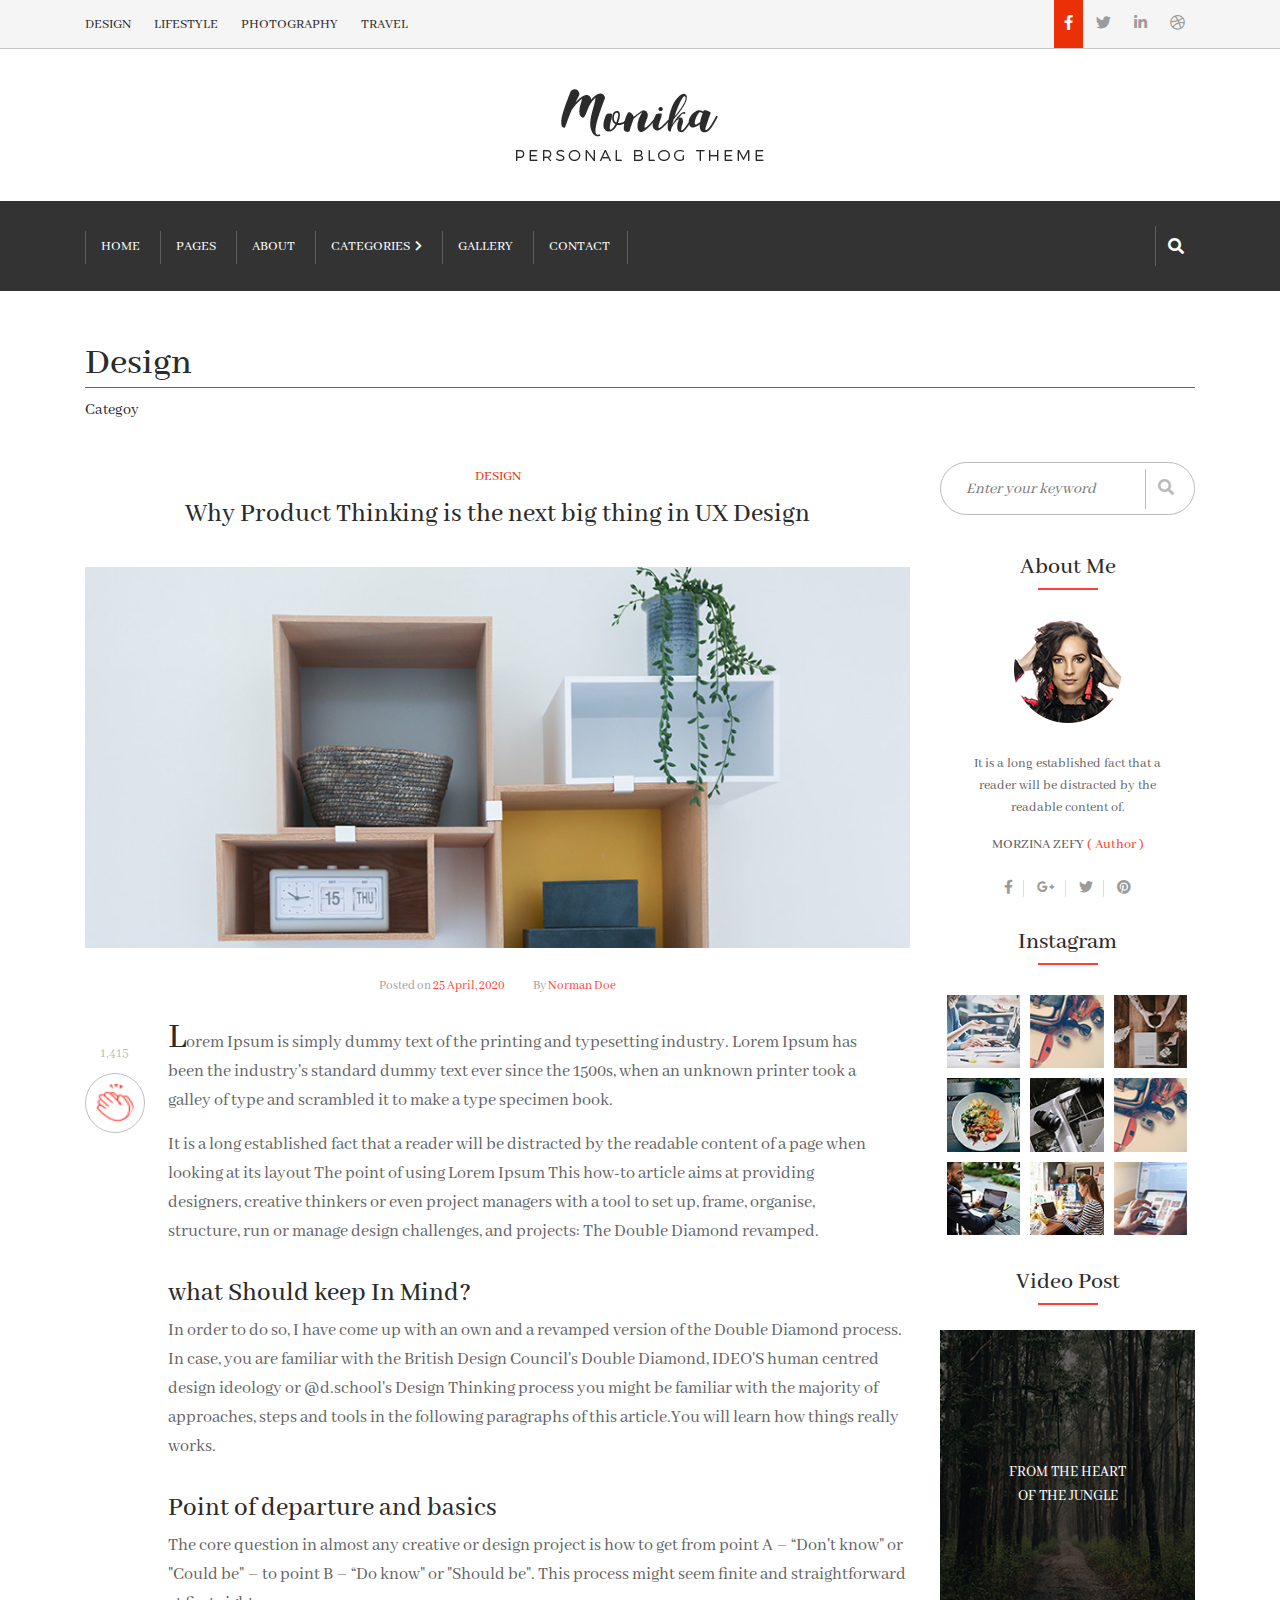
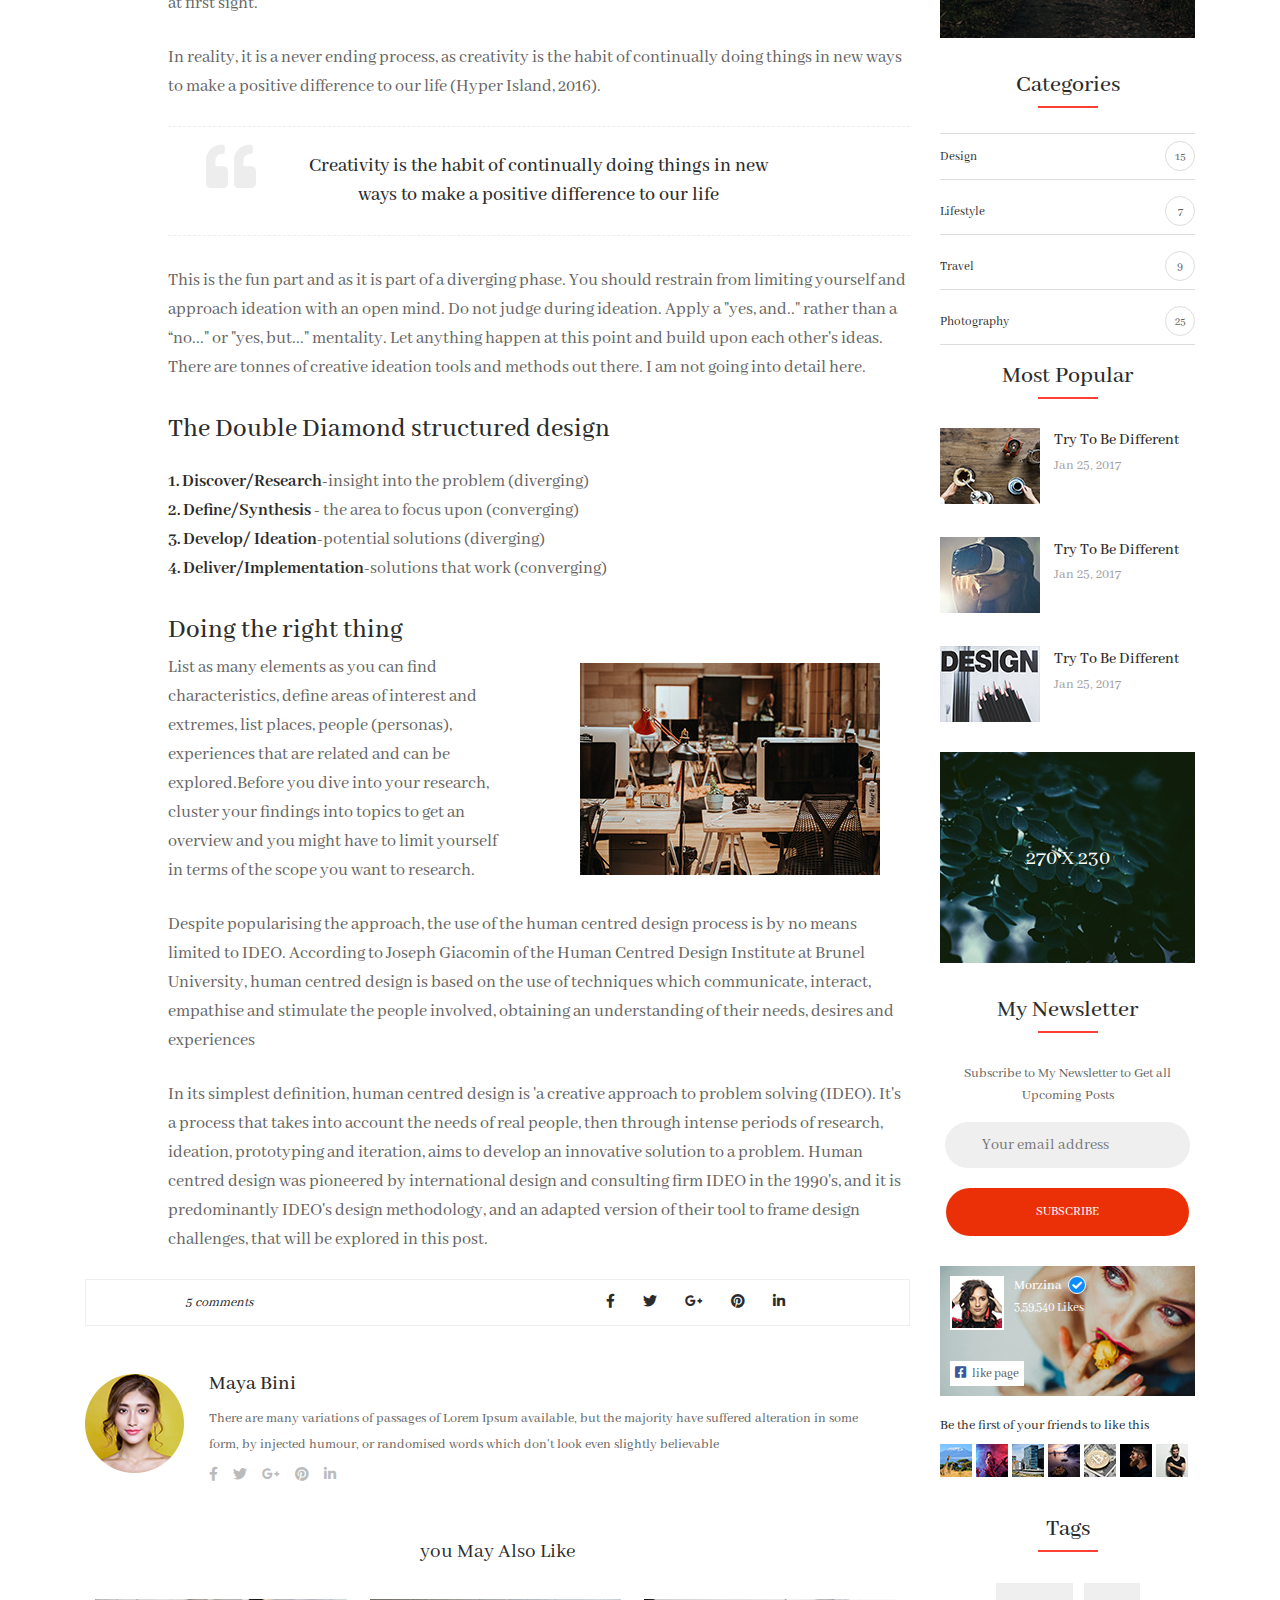
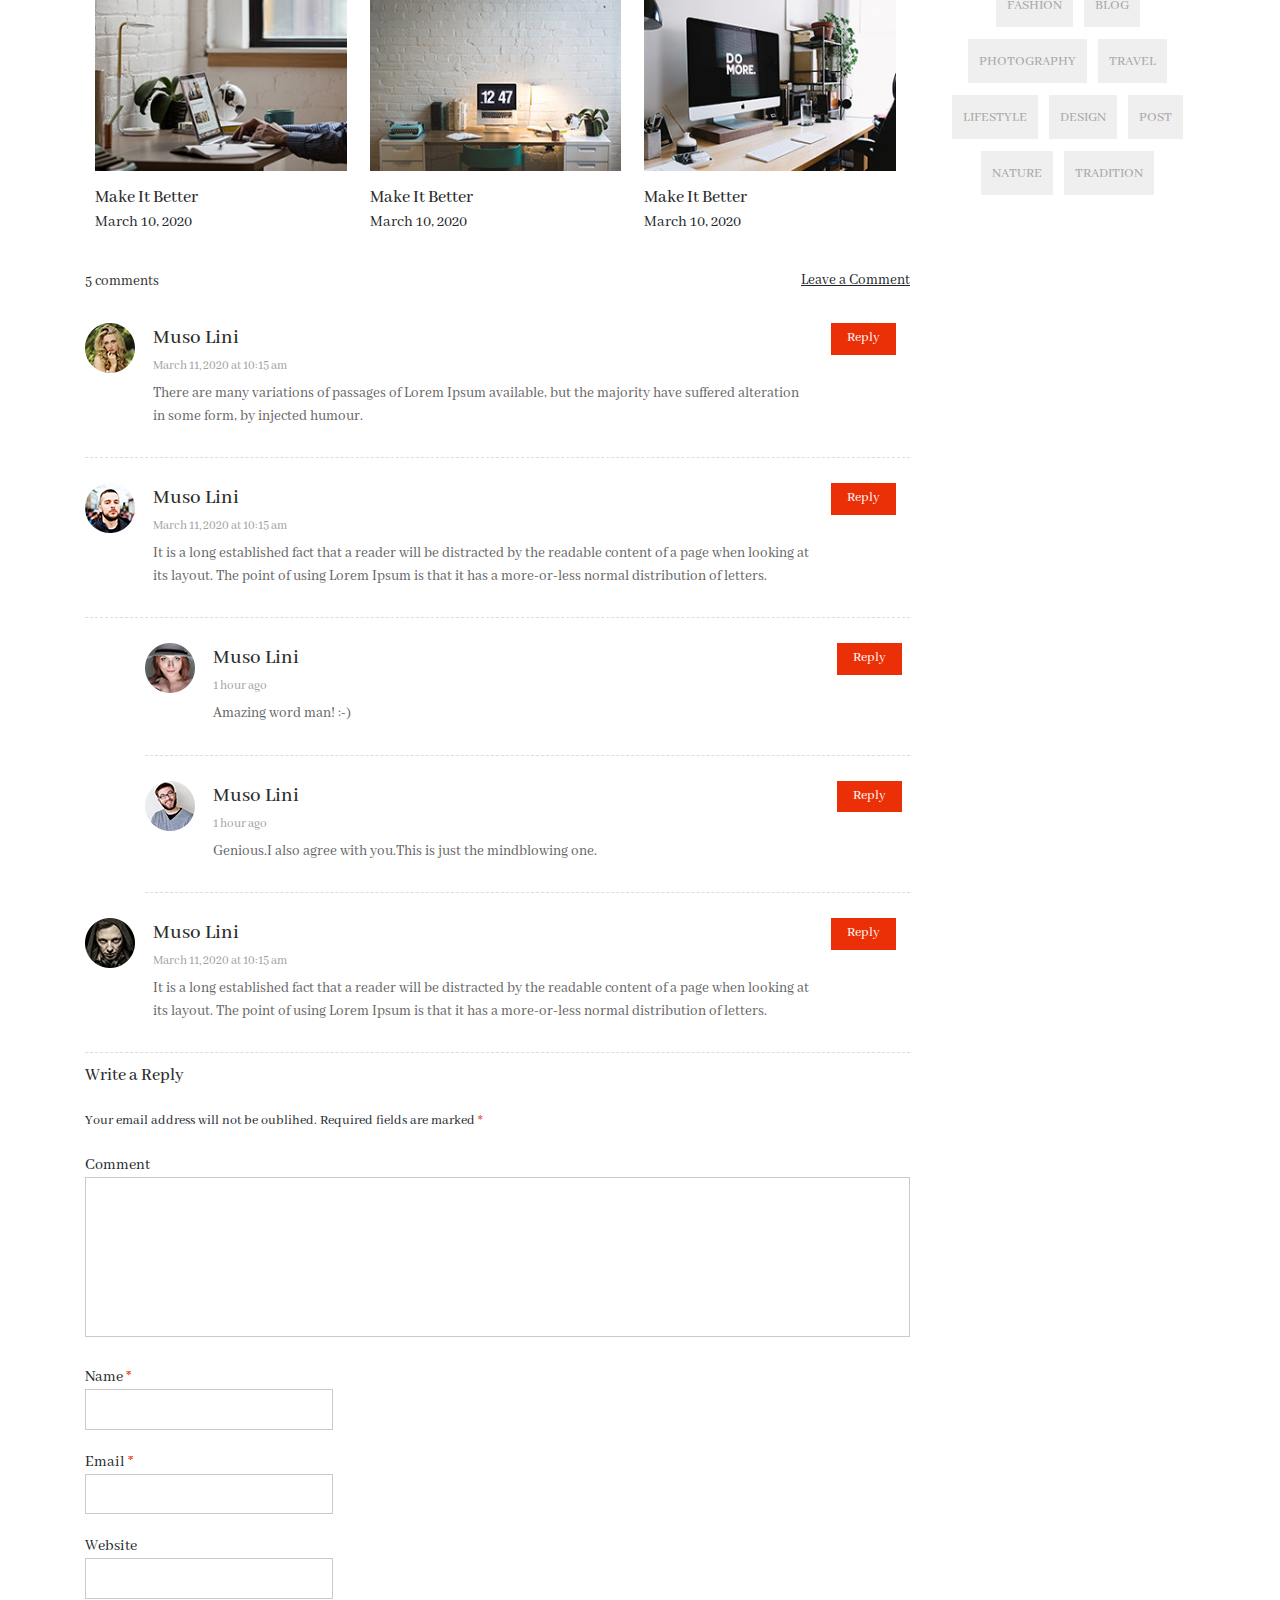
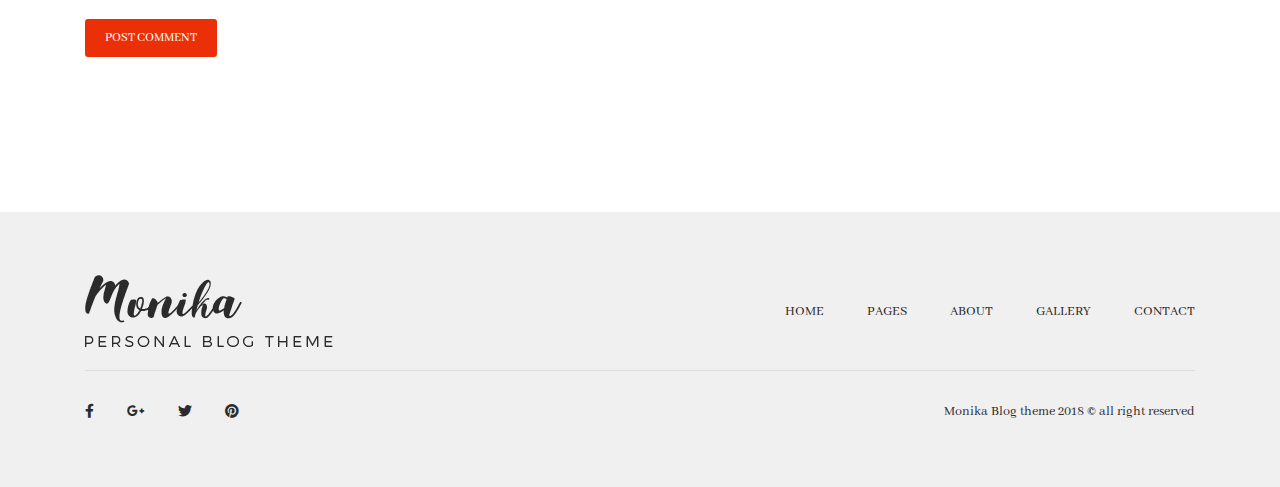
<file: single-post.html>
<!doctype html>
<html lang="">

<head>

	<meta charset="utf-8">
	<meta name="description" content="romin">
	<meta name="viewport" content="width=device-width, initial-scale=1">

	<title>Moniha HTML Template - Romin</title>

	<!-- favicon.ico -->
	<link rel="shortcut icon" href="assets/images/favicon.ico" type="image/x-icon"/>

	<!-- Bootstrap css -->
	<link rel="stylesheet" href="assets/css/bootstrap.min.css">
	<!-- Font Awesome css -->
	<link rel="stylesheet" href="assets/css/fontawesome.min.css">

	<!-- normalize css --> 
	<link rel="stylesheet" href="assets/css/normalize.css">
	<!-- main css --> 
	<link rel="stylesheet" href="assets/css/main.css">
	<!-- style css --> 
	<link rel="stylesheet" href="style.css">
	<!-- responsive css -->
	<link rel="stylesheet" href="assets/css/responsive.css">
	
</head>

<body>
  <!--[if IE]>
    <p class="browserupgrade">You are using an <strong>outdated</strong> browser. Please <a href="https://browsehappy.com/">upgrade your browser</a> to improve your experience and security.</p>
  <![endif]-->


	<!-- Herder Area Start -->
	<div class="header-area-top">
		<div class="container">
			<div class="row">
				<div class="col-md-6">
					<div class="header-top-menu">
						<ul>
							<li><a href="design.html">design</a></li>
							<li><a href="lifestyle.html">lifestyle</a></li>
							<li><a href="photography.html">photography</a></li>
							<li><a href="travel.html">travel</a></li>
						</ul>
					</div>
				</div>
				<div class="col-md-6">
					<div class="header-top-social">
						<ul>
							<li><a href="#" class="active"><i class="fab fa-facebook-f"></i></a></li>
							<li><a href="#"><i class="fab fa-twitter"></i></a></li>
							<li><a href="#"><i class="fab fa-linkedin-in"></i></a></li>
							<li><a href="#"><i class="fab fa-dribbble"></i></a></li>
						</ul>
					</div>
				</div>
			</div>
		</div>
	</div>
	<div class="container">
		<div class="row">
			<div class="col-md-12">
				<div class="logo">
					<a href="#"><img src="assets/images/logo.png" alt="Logo"></a>
				</div>
			</div>
		</div>
	</div>
	<!-- Herder Area End -->
	
	<!-- Menu Area Start -->
	<header class="menu-area">
		<div class="container">
			<div class="row align-items-center">
				<div class="col-md-10">
					<div class="main-menu">
						<ul>
							<li><a href="#">home</a></li>
							<li><a href="#">pages</a></li>
							<li><a href="#">about</a></li>
							<li><a href="#">categories <i class="fas fa-chevron-right"></i></a></li>
							<li><a href="#">gallery</a></li>
							<li><a href="#">contact</a></li>
						</ul>
					</div>
				</div>
				<div class="col-md-2">
					<div class="wrapper">
						<input type="text" class="input" placeholder="Search Here.."/>
						<button type="button" class="trigger_search"><i class="fas fa-search icon"></i></button>
					</div>
				</div>
			</div>
		</div>
	</header>
	<!-- Menu Area End -->

	<!-- Section Area Start -->
	<div class="section-area">
		<div class="container">
			<div class="row">
				<div class="col-md-12">
					<div class="section-title">
						<h2>design</h2>
					</div>
					<div class="section-shape"></div>
					<span class="section-categoy">categoy</span>
				</div>
			</div>
		</div>
	</div>
	<!-- Section Area End -->

	<!-- Single Blog Page Area Start -->
	<div class="home-area">
		<div class="container">
			<div class="row">
				<div class="col-md-9">
					<div class="post-item-area">
						<div class="post-item-header">
							<span>design</span>
							<h3>Why Product Thinking is the next big thing in UX Design</h3>
						</div>
						<img src="assets/images/single-post/1.jpg" class="img-fluid" alt="">
						<div class="post-date-name">
							<span class="post-date">Posted on <a href="#">25 April, 2020</a></span>
							<span class="post-name">By <a href="#">Norman Doe</a></span>
						</div>
						<div class="post-shape-2">
							<span>1,415</span>
							<img src="assets/images/shape/shape-2.png" class="img-fluid" alt="Shape">
						</div>
						<div class="post-text">
							<p><span>L</span>orem Ipsum is simply dummy text of the printing and typesetting industry. Lorem Ipsum has been the industry's standard dummy text ever since the 1500s, when an unknown printer took a galley of type and scrambled it to make a type specimen book.</p>
							<p>It is a long established fact that a reader will be distracted by the readable content of a page when looking at its layout The point of using Lorem Ipsum This how-to article aims at providing designers, creative thinkers or even project managers with a tool to set up, frame, organise, structure, run or manage design challenges, and projects: The Double Diamond revamped.</p>
						</div>
						<div class="single-post-text">
							<h3>what Should keep In Mind?</h3>
							<p>In order to do so, I have come up with an own and a revamped version of the Double Diamond process. In case, you are familiar with the British Design Council's Double Diamond, IDEO'S human centred design ideology or @d.school's Design Thinking process you might be familiar with the majority of approaches, steps and tools in the following paragraphs of this article.You will learn how things really works.</p>
							<h3>Point of departure and basics</h3>
							<p>The core question in almost any creative or design project is how to get from point A – “Don't know" or "Could be" – to point B – “Do know" or "Should be". This process might seem finite and straightforward at first sight.</p>
							<p>In reality, it is a never ending process, as creativity is the habit of continually doing things in new ways to make a positive difference to our life (Hyper Island, 2016).
							</p>
							<h5><span><i class="fas fa-quote-left"></i></span> Creativity is the habit of continually doing things in new
							ways to make a positive difference to our life
							</h5>
							<p>This is the fun part and as it is part of a diverging phase. You should restrain from limiting yourself and approach ideation with an open mind. Do not judge during ideation. Apply a "yes, and.." rather than a “no..." or "yes, but..." mentality. Let anything happen at this point and build upon each other's ideas. There are tonnes of creative ideation tools and methods out there. I am not going into detail here.
							</p>
							<h3>The Double Diamond structured design
							</h3>
							<ul>
								<li><span>1. Discover/Research</span>-insight into the problem (diverging)</li>
								<li><span>2. Define/Synthesis</span> - the area to focus upon (converging)</li>
								<li><span>3. Develop/ Ideation</span>-potential solutions (diverging)</li>
								<li><span>4. Deliver/Implementation</span>-solutions that work (converging)</li>
							</ul>
							<h3>Doing the right thing</h3>
							<div class="single-right-img">
								<p>List as many elements as you can find characteristics, define areas of interest and extremes, list places, people (personas), experiences that are related and can be explored.Before you dive into your research, cluster your findings into topics to get an overview and you might have to limit yourself in terms of the scope you want to research.</p>
								<img src="assets/images/single-post/inside-img.jpg" alt="">
							</div>
							<p>Despite popularising the approach, the use of the human centred design process is by no means limited to IDEO. According to Joseph Giacomin of the Human Centred Design Institute at Brunel University, human centred design is based on the use of techniques which communicate, interact, empathise and stimulate the people involved, obtaining an understanding of their needs, desires and experiences</p>
							<p>In its simplest definition, human centred design is 'a creative approach to problem solving (IDEO). It's a process that takes into account the needs of real people, then through intense periods of research, ideation, prototyping and iteration, aims to develop an innovative solution to a problem. Human centred design was pioneered by international design and consulting firm IDEO in the 1990's, and it is predominantly IDEO's design methodology, and an adapted version of their tool to frame design challenges, that will be explored in this post.</p>
						</div>
						<div class="leave-comment-social-area">
							<div class="leave-comment">
								<p>5 comments</p>
							</div>
							<div class="post-social-media">
								<ul>
									<li><a href="#"><i class="fab fa-facebook-f"></i></a></li>
									<li><a href="#"><i class="fab fa-twitter"></i></a></li>
									<li><a href="#"><i class="fab fa-google-plus-g"></i></a></li>
									<li><a href="#"><i class="fab fa-pinterest"></i></a></li>
									<li><a href="#"><i class="fab fa-linkedin-in"></i></a></li>
								</ul>
							</div>
						</div>
						<div class="single-post-author">
							<img src="assets/images/single-post/author.png" alt="">
							<h4>maya bini</h4>
							<p>There are many variations of passages of Lorem Ipsum available, but the majority have suffered alteration in some form, by injected humour, or randomised words which don't look even slightly believable</p>
							<div class="single-post-author-social">
								<ul>
									<li><a href="#"><i class="fab fa-facebook-f"></i></a></li>
									<li><a href="#"><i class="fab fa-twitter"></i></a></li>
									<li><a href="#"><i class="fab fa-google-plus-g"></i></a></li>
									<li><a href="#"><i class="fab fa-pinterest"></i></a></li>
									<li><a href="#"><i class="fab fa-linkedin-in"></i></a></li>
								</ul>
							</div>
						</div>
						<div class="single-related-post">
							<span>you May Also Like</span>
							<div class="single-related-post-item">
								<img src="assets/images/single-post/related-post/1.jpg" class="img-fluid" alt="">
								<h4><a href="#">make it better</a></h4>
								<p>march 10, 2020</p>
							</div>
							<div class="single-related-post-item">
								<img src="assets/images/single-post/related-post/2.jpg" class="img-fluid" alt="">
								<h4><a href="#">make it better</a></h4>
								<p>march 10, 2020</p>
							</div>
							<div class="single-related-post-item">
								<img src="assets/images/single-post/related-post/3.jpg" class="img-fluid" alt="">
								<h4><a href="#">make it better</a></h4>
								<p>march 10, 2020</p>
							</div>
						</div>
						<div class="single-comment-leave-area">
							<div class="single-comment">
								<p>5 comments</p>
							</div>
							<div class="single-leave">
								<p>Leave a Comment</p>
							</div>
						</div>
						<div class="comment-area">
							<div class="single-comment-user">
								<div class="single-comment-user-img">
									<img src="assets/images/single-post/comment/1.png" alt="">
								</div>
								<div class="single-comment-user-text">
									<h5>muso lini</h5>
								<span>March 11, 2020 at 10:15 am</span>
								<p>There are many variations of passages of Lorem Ipsum available, but the majority have suffered alteration in some form, by injected humour.</p>
								</div>
								<div class="comment-reply">
									<button type="button">reply</button>
								</div>
							</div>
							<div class="single-comment-user">
								<div class="single-comment-user-img">
									<img src="assets/images/single-post/comment/2.png" alt="">
								</div>
								<div class="single-comment-user-text">
									<h5>muso lini</h5>
								<span>March 11, 2020 at 10:15 am</span>
								<p>It is a long established fact that a reader will be distracted by the readable content of a page when looking at its layout. The point of using Lorem Ipsum is that it has a more-or-less normal distribution of letters.</p>
								</div>
								<div class="comment-reply">
									<button type="button">reply</button>
								</div>
							</div>
							<div class="single-comment-user">
								<div class="single-comment-user-img">
									<img src="assets/images/single-post/comment/3.png" alt="">
								</div>
								<div class="single-comment-user-text">
									<h5>muso lini</h5>
								<span>1 hour ago</span>
								<p>Amazing word man! :-)</p>
								</div>
								<div class="comment-reply">
									<button type="button">reply</button>
								</div>
							</div>
							<div class="single-comment-user">
								<div class="single-comment-user-img">
									<img src="assets/images/single-post/comment/4.png" alt="">
								</div>
								<div class="single-comment-user-text">
									<h5>muso lini</h5>
								<span>1 hour ago</span>
								<p>Genious.I also agree with you.This is just the mindblowing one.</p>
								</div>
								<div class="comment-reply">
									<button type="button">reply</button>
								</div>
							</div>
							<div class="single-comment-user">
								<div class="single-comment-user-img">
									<img src="assets/images/single-post/comment/5.png" alt="">
								</div>
								<div class="single-comment-user-text">
									<h5>muso lini</h5>
								<span>March 11, 2020 at 10:15 am</span>
								<p> It is a long established fact that a reader will be distracted by the readable content of a page when looking at its layout. The point of using Lorem Ipsum is that it has a more-or-less normal distribution of letters.</p>
								</div>
								<div class="comment-reply">
									<button type="button">reply</button>
								</div>
							</div>
						</div>
						<div class="single-post-contact-form">
							<h4>Write a Reply</h4>
							<p>Your email address will not be oublihed. Required fields are marked <span>*</span></p>
							<div class="contact-form">
								<form action="#">
									Comment
									<textarea id="message" name="message" rows="4" cols="50"></textarea><br>
									<div class="single-post-contact-input">
										Name <span>*</span><br>
										<input type="text" name="name"><br>
										Email <span>*</span><br>
										<input type="email" name="email"><br>
										Website<br>
										<input type="url" name="url"><br>
									</div>
									<input type="submit" value="post comment">
								</form> 
							</div>
						</div>
					</div>
				</div>
				<div class="col-md-3">
					<div class="sidebar-contact-right">
						<div class="sidebar-search">
							<input type="text" placeholder="Enter your keyword"/>
							<button type="button"><i class="fas fa-search icon"></i></button>
						</div>
						<div class="contact-about-me">
							<h3>about me</h3>
							<img src="assets/images/about/1.png" class="img-fluid" alt="About Me">
							<p>It is a long established fact that a reader will be distracted by the readable content of.</p>
							<h6>MorziNa zefy <span>( Author )</span></h6>
							<div class="contact-about-social">
								<ul>
									<li><a href="#"><i class="fab fa-facebook-f"></i></a></li>
									<li><a href="#"><i class="fab fa-google-plus-g"></i></a></li>
									<li><a href="#"><i class="fab fa-twitter"></i></a></li>
									<li><a href="#"><i class="fab fa-pinterest"></i></a></li>
								</ul>
							</div>
						</div>
						<div class="instagram">
							<h3>instagram</h3>
							<div class="instagram-img">
								<div class="custom-col-4">
									<li><a href="#"><img src="assets/images/instagram/1.jpg" alt="Instagram"></a></li>
								</div>
								<div class="custom-col-4">
									<li><a href="#"><img src="assets/images/instagram/2.jpg" alt="Instagram"></a></li>
								</div>
								<div class="custom-col-4">
									<li><a href="#"><img src="assets/images/instagram/3.jpg" alt="Instagram"></a></li>
								</div>
								<div class="custom-col-4">
									<li><a href="#"><img src="assets/images/instagram/4.jpg" alt="Instagram"></a></li>
								</div>
								<div class="custom-col-4">
									<li><a href="#"><img src="assets/images/instagram/5.jpg" alt="Instagram"></a></li>
								</div>
								<div class="custom-col-4">
									<li><a href="#"><img src="assets/images/instagram/6.jpg" alt="Instagram"></a></li>
								</div>
								<div class="custom-col-4">
									<li><a href="#"><img src="assets/images/instagram/7.jpg" alt="Instagram"></a></li>
								</div>
								<div class="custom-col-4">
									<li><a href="#"><img src="assets/images/instagram/8.jpg" alt="Instagram"></a></li>
								</div>
								<div class="custom-col-4">
									<li><a href="#"><img src="assets/images/instagram/9.jpg" alt="Instagram"></a></li>
								</div>
							</div>
						</div>
						<div class="video-post">
							<h3>video post</h3>
							<div class="video-post-text">
								<img src="assets/images/video/1.jpg" class="img-fluid" alt="Video">
								<a href="#">from the heart of the jungle</a>
							</div>
						</div>
						<div class="categories">
							<h3>categories</h3>
							<ul>
								<li><a href="#">design </a><span>15</span></li>
								<li><a href="#">lifestyle </a><span>7</span></li>
								<li><a href="#">travel </a><span>9</span></li>
								<li><a href="#">photography </a><span>25</span></li>
							</ul>
						</div>
						<div class="most-popular">
							<h3>most popular</h3>
							<div class="popular-post-item">
								<div class="popular-post-img">
									<a href="#"><img src="assets/images/popular/1.jpg" class="img-fluid" alt="Blog"></a>
								</div>
								<div class="popular-post-text">
									<h4><a href="#">try to be different</a></h4>
									<span>jan 25, 2017</span>
								</div>
							</div>
							<div class="popular-post-item">
								<div class="popular-post-img">
									<a href="#"><img src="assets/images/popular/2.jpg" class="img-fluid" alt="Blog"></a>
								</div>
								<div class="popular-post-text">
									<h4><a href="#">try to be different</a></h4>
									<span>jan 25, 2017</span>
								</div>
							</div>
							<div class="popular-post-item">
								<div class="popular-post-img">
									<a href="#"><img src="assets/images/popular/3.jpg" class="img-fluid" alt="Blog"></a>
								</div>
								<div class="popular-post-text">
									<h4><a href="#">try to be different</a></h4>
									<span>jan 25, 2017</span>
								</div>
							</div>
							<div class="ad">
								<img src="assets/images/ad.jpg" class="img-fluid" alt="Ad">
								<span>270 X 230</span>
							</div>
						</div>
						<div class="newsletter">
							<h3>my newsletter</h3>
							<p>Subscribe to My Newsletter to Get all Upcoming Posts</p>
							<div class="subscribe">
								<form action="#">
									<input type="email" name="email" placeholder="Your email address"><br>
									<input type="submit" value="subscribe">
								</form> 
							</div>
						</div>
						<div class="fb-like-page">
							<div class="fb-cover">
								<div class="fb-profile">
									<img src="assets/images/fb/profile.jpg" class="img-fluid" alt="Profile img">
									<div class="fb-name">
										<h5>morzina <i class="fas fa-check"></i></h5>
										<span>3,59,540 likes</span>
									</div>
								</div>
								<div class="fb-like">
									<i class="fab fa-facebook-square"></i>
									<span>like page</span>
								</div>
							</div>
							<div class="fb-friend-list">
								<p>Be the first of your friends to like this</p>
								<ul>
									<li><a href="#"><img src="assets/images/fb/1.jpg" alt="Friend Img"></a></li>
									<li><a href="#"><img src="assets/images/fb/2.jpg" alt="Friend Img"></a></li>
									<li><a href="#"><img src="assets/images/fb/3.jpg" alt="Friend Img"></a></li>
									<li><a href="#"><img src="assets/images/fb/4.jpg" alt="Friend Img"></a></li>
									<li><a href="#"><img src="assets/images/fb/5.jpg" alt="Friend Img"></a></li>
									<li><a href="#"><img src="assets/images/fb/6.jpg" alt="Friend Img"></a></li>
									<li><a href="#"><img src="assets/images/fb/7.jpg" alt="Friend Img"></a></li>
								</ul>
							</div>
						</div>
						<div class="tags">
							<h3>tags</h3>
							<div class="tags-list">
								<ul>
									<li><a href="#">fashion</a></li>
									<li><a href="#">blog</a></li>
									<li><a href="#">photography</a></li>
									<li><a href="#">travel</a></li>
									<li><a href="#">lifestyle</a></li>
									<li><a href="#">design</a></li>
									<li><a href="#">post</a></li>
									<li><a href="#">nature</a></li>
									<li><a href="#">tradition</a></li>
								</ul>
							</div>
						</div>
					</div>
				</div>
			</div>
		</div>
	</div>
	<!-- Single Blog Page Area End -->


	<!-- Footer Area Start -->
	<footer class="footer-area">
		<div class="container">
			<div class="row align-items-center">
				<div class="col-md-6">
					<div class="footer-logo">
						<a href="#"><img src="assets/images/footer-logo.png" alt="Footer Logo"></a>
					</div>
				</div>
				<div class="col-md-6">
					<div class="footer-menu">
						<ul>
							<li><a href="index.html">home</a></li>
							<li><a href="#">pages</a></li>
							<li><a href="about.html">about</a></li>
							<li><a href="gallery.html">gallery</a></li>
							<li><a href="contact.html">contact</a></li>
						</ul>
					</div>
				</div>
			</div>
			<div class="footer-shape"></div>
			<div class="row align-items-center">
				<div class="col-md-6">
					<div class="footer-social">
						<ul>
							<li><a href="#"><i class="fab fa-facebook-f"></i></a></li>
							<li><a href="#"><i class="fab fa-google-plus-g"></i></a></li>
							<li><a href="#"><i class="fab fa-twitter"></i></a></li>
							<li><a href="#"><i class="fab fa-pinterest"></i></a></li>
						</ul>
					</div>
				</div>
				<div class="col-md-6">
					<div class="copyright-text">
						<p>Monika Blog theme 2018 &copy; all right reserved</p>
					</div>
				</div>
			</div>
		</div>
	</footer>
	<!-- Footer Area End -->



	<!-- jQuery modernizr-3.6.0 -->
	<script src="assets/js/vendor/modernizr-3.8.0.min.js"></script>
	<!-- jQuery  -->	
	<script src="assets/js/vendor/jquery-3.4.1.min.js"></script>
	<!-- Bootstrap js -->
	<script src="assets/js/bootstrap.min.js"></script>
	<!-- Plugins js -->
	<script src="assets/js/plugins.js"></script>
	<!-- Main js -->
	<script src="assets/js/main.js"></script>
	
</body>

</html>
</file>
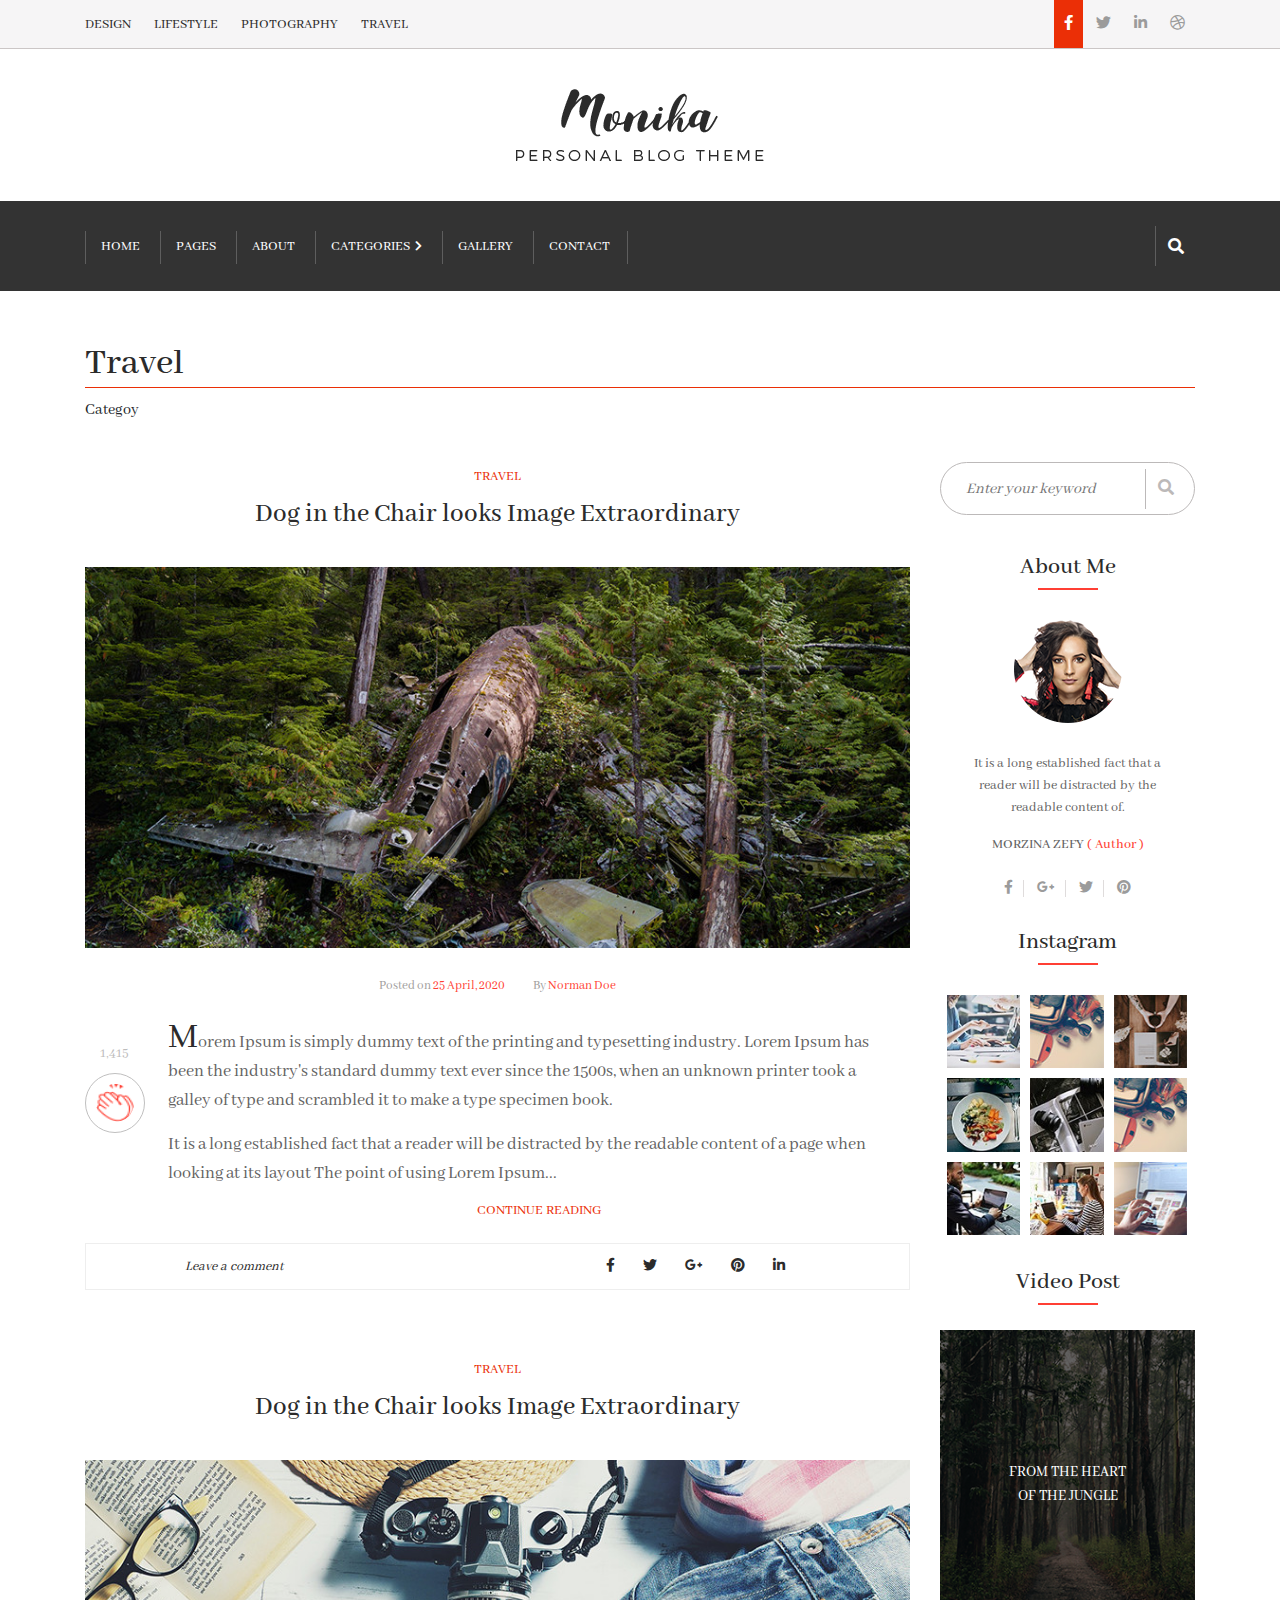
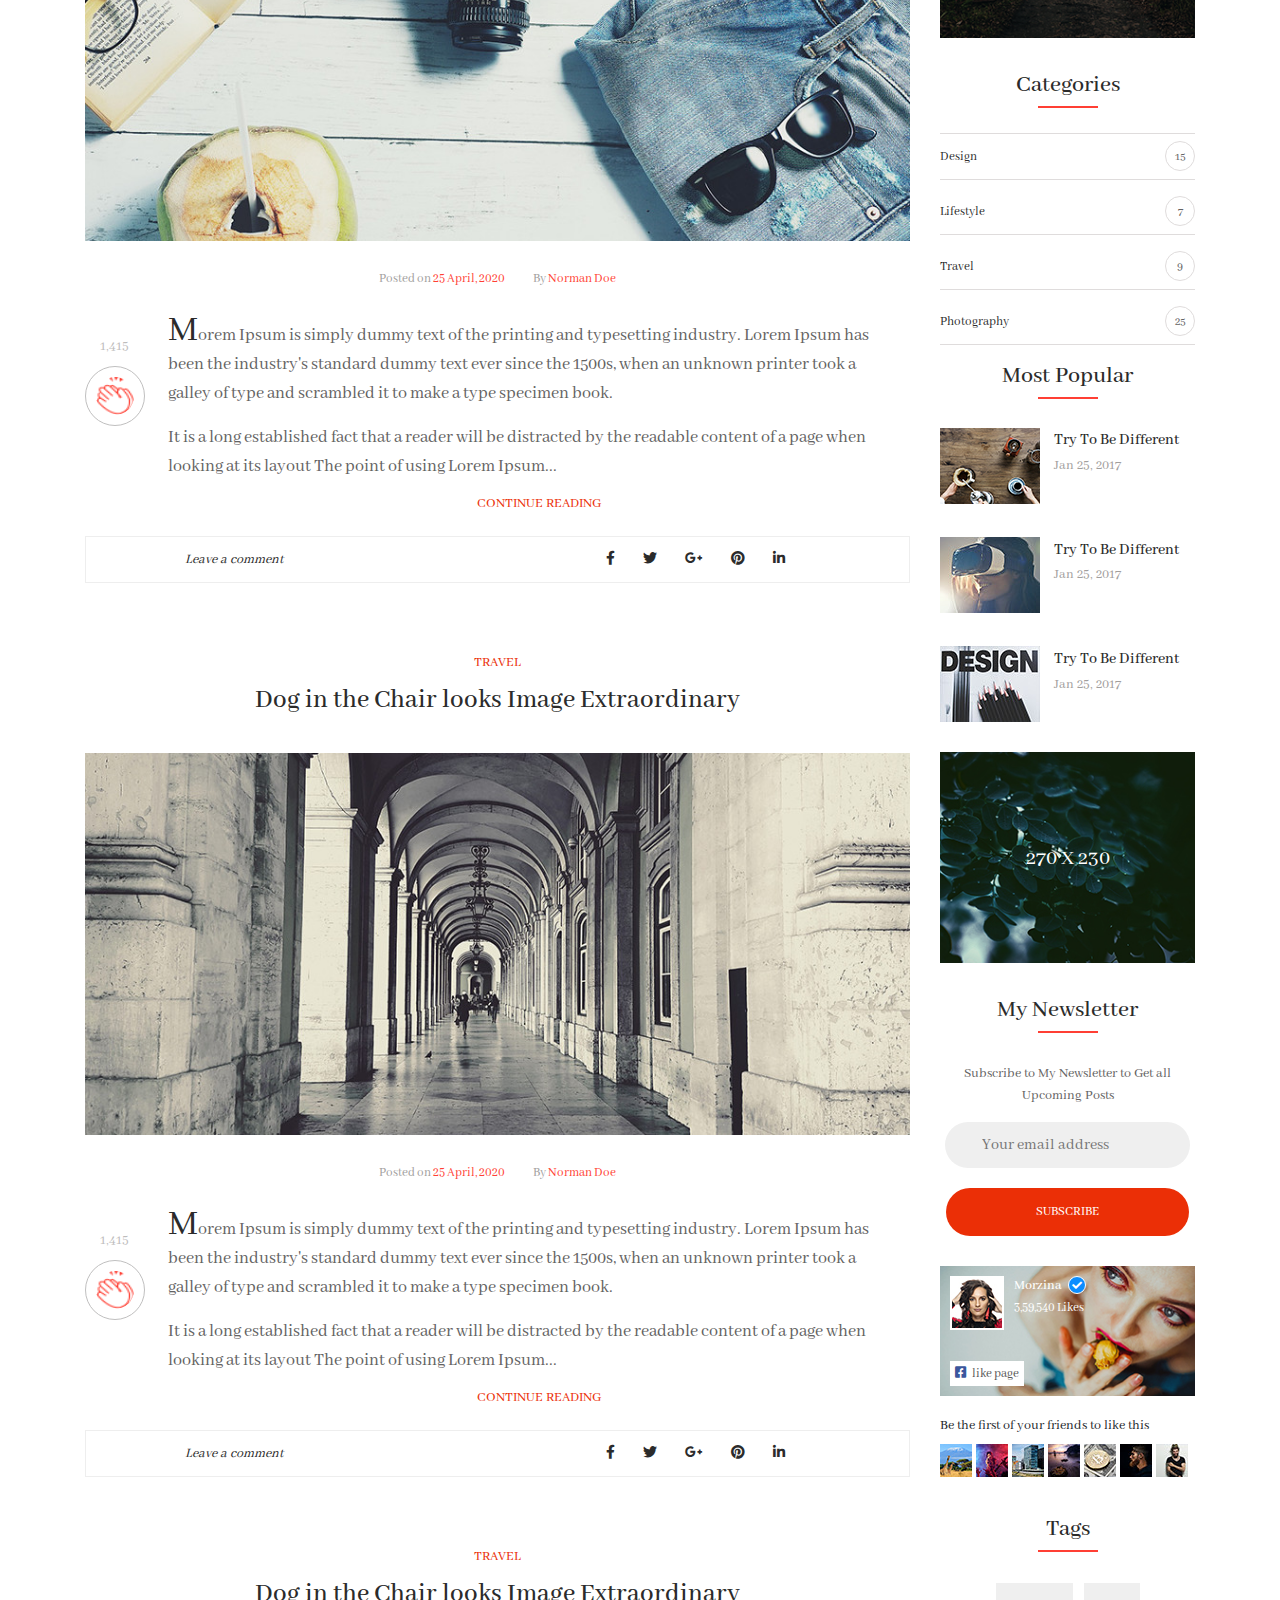
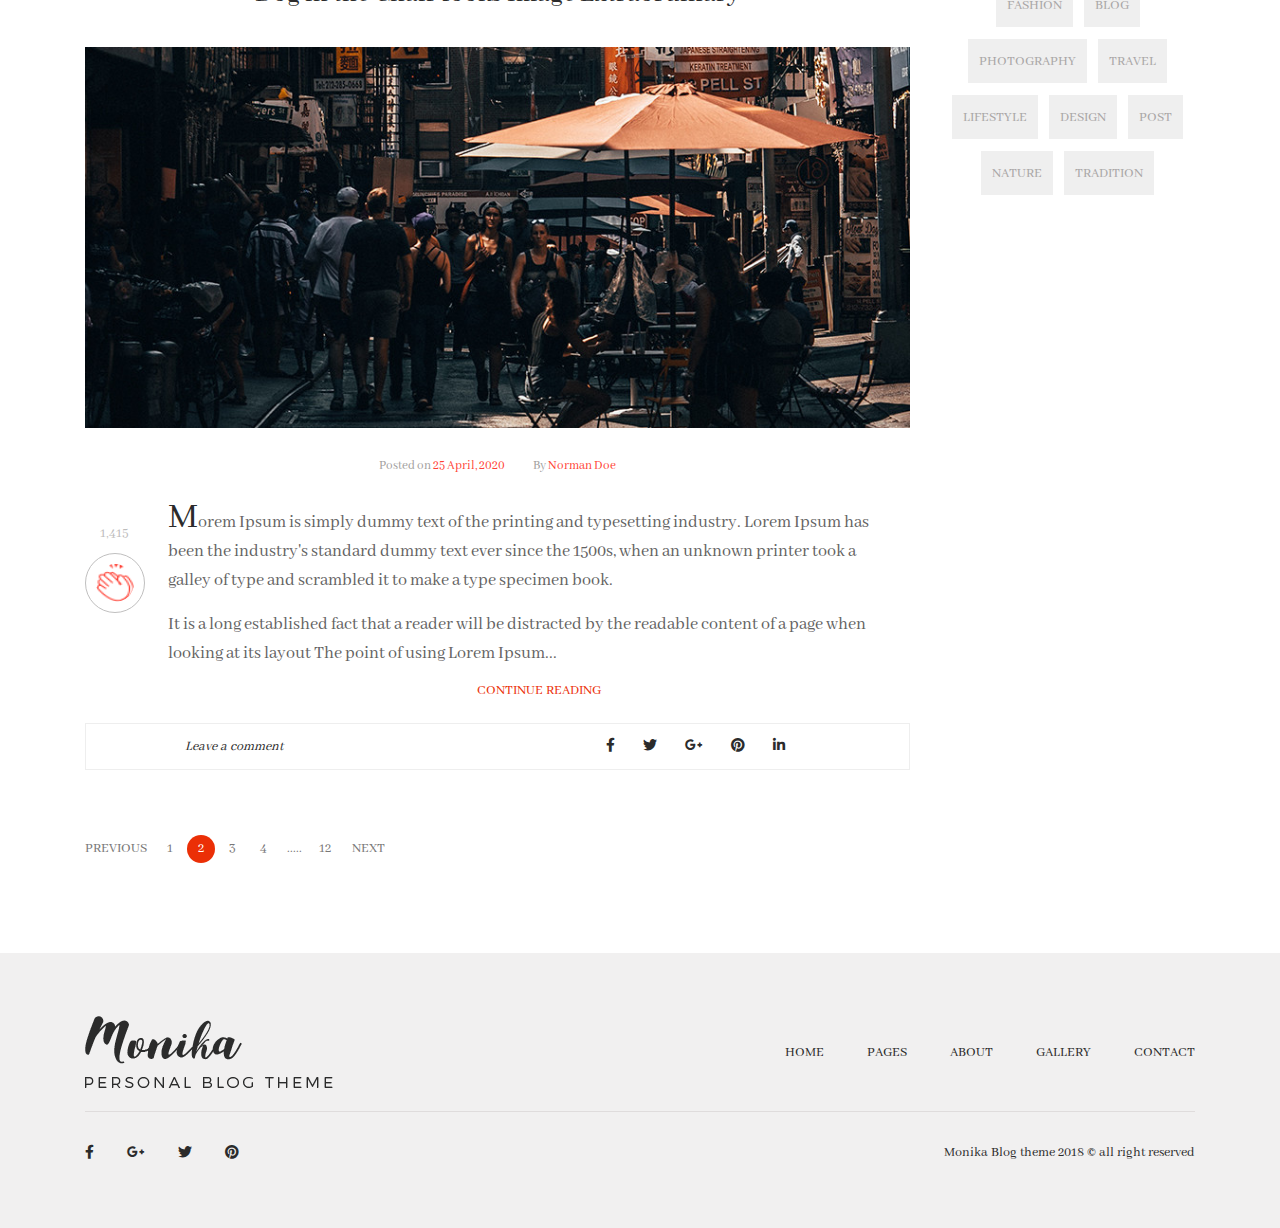
<file: travel.html>
<!doctype html>
<html lang="">

<head>

	<meta charset="utf-8">
	<meta name="description" content="romin">
	<meta name="viewport" content="width=device-width, initial-scale=1">

	<title>Moniha HTML Template - Romin</title>

	<!-- favicon.ico -->
	<link rel="shortcut icon" href="assets/images/favicon.ico" type="image/x-icon"/>

	<!-- Bootstrap css -->
	<link rel="stylesheet" href="assets/css/bootstrap.min.css">
	<!-- Font Awesome css -->
	<link rel="stylesheet" href="assets/css/fontawesome.min.css">

	<!-- normalize css --> 
	<link rel="stylesheet" href="assets/css/normalize.css">
	<!-- main css --> 
	<link rel="stylesheet" href="assets/css/main.css">
	<!-- style css --> 
	<link rel="stylesheet" href="style.css">
	<!-- responsive css -->
	<link rel="stylesheet" href="assets/css/responsive.css">
	
</head>

<body>
  <!--[if IE]>
    <p class="browserupgrade">You are using an <strong>outdated</strong> browser. Please <a href="https://browsehappy.com/">upgrade your browser</a> to improve your experience and security.</p>
  <![endif]-->


	<!-- Herder Area Start -->
	<div class="header-area-top">
		<div class="container">
			<div class="row">
				<div class="col-md-6">
					<div class="header-top-menu">
						<ul>
							<li><a href="design.html">design</a></li>
							<li><a href="lifestyle.html">lifestyle</a></li>
							<li><a href="photography.html">photography</a></li>
							<li><a href="travel.html">travel</a></li>
						</ul>
					</div>
				</div>
				<div class="col-md-6">
					<div class="header-top-social">
						<ul>
							<li><a href="#" class="active"><i class="fab fa-facebook-f"></i></a></li>
							<li><a href="#"><i class="fab fa-twitter"></i></a></li>
							<li><a href="#"><i class="fab fa-linkedin-in"></i></a></li>
							<li><a href="#"><i class="fab fa-dribbble"></i></a></li>
						</ul>
					</div>
				</div>
			</div>
		</div>
	</div>
	<div class="container">
		<div class="row">
			<div class="col-md-12">
				<div class="logo">
					<a href="#"><img src="assets/images/logo.png" alt="Logo"></a>
				</div>
			</div>
		</div>
	</div>
	<!-- Herder Area End -->
	
	<!-- Menu Area Start -->
	<header class="menu-area">
		<div class="container">
			<div class="row align-items-center">
				<div class="col-md-10">
					<div class="main-menu">
						<ul>
							<li><a href="#">home</a></li>
							<li><a href="#">pages</a></li>
							<li><a href="#">about</a></li>
							<li><a href="#">categories <i class="fas fa-chevron-right"></i></a></li>
							<li><a href="#">gallery</a></li>
							<li><a href="#">contact</a></li>
						</ul>
					</div>
				</div>
				<div class="col-md-2">
					<div class="wrapper">
						<input type="text" class="input" placeholder="Search Here.."/>
						<button type="button" class="trigger_search"><i class="fas fa-search icon"></i></button>
					</div>
				</div>
			</div>
		</div>
	</header>
	<!-- Menu Area End -->

	<!-- Section Area Start -->
	<div class="section-area">
		<div class="container">
			<div class="row">
				<div class="col-md-12">
					<div class="section-title">
						<h2>travel</h2>
					</div>
					<div class="section-shape"></div>
					<span class="section-categoy">categoy</span>
				</div>
			</div>
		</div>
	</div>
	<!-- Section Area End -->

	<!-- travel Page Area Start -->
	<div class="home-area">
		<div class="container">
			<div class="row">
				<div class="col-md-9">
					<div class="post-item-area">
						<div class="post-item-header">
							<span>travel</span>
							<h3>Dog in the Chair looks Image Extraordinary</h3>
						</div>
						<img src="assets/images/travel/1.jpg" class="img-fluid" alt="">
						<div class="post-date-name">
							<span class="post-date">Posted on <a href="#">25 April, 2020</a></span>
							<span class="post-name">By <a href="#">Norman Doe</a></span>
						</div>
						<div class="post-shape-2">
							<span>1,415</span>
							<img src="assets/images/shape/shape-2.png" class="img-fluid" alt="Shape">
						</div>
						<div class="post-text">
							<p><span>M</span>orem Ipsum is simply dummy text of the printing and typesetting industry. Lorem Ipsum has been the industry's standard dummy text ever since the 1500s, when an unknown printer took a galley of type and scrambled it to make a type specimen book.</p>
							<p>It is a long established fact that a reader will be distracted by the readable content of a page when looking at its layout The point of using Lorem Ipsum...</p>
							<a href="#">continue reading</a>
						</div>
						<div class="leave-comment-social-area">
							<div class="leave-comment">
								<p>Leave a comment</p>
							</div>
							<div class="post-social-media">
								<ul>
									<li><a href="#"><i class="fab fa-facebook-f"></i></a></li>
									<li><a href="#"><i class="fab fa-twitter"></i></a></li>
									<li><a href="#"><i class="fab fa-google-plus-g"></i></a></li>
									<li><a href="#"><i class="fab fa-pinterest"></i></a></li>
									<li><a href="#"><i class="fab fa-linkedin-in"></i></a></li>
								</ul>
							</div>
						</div>
					</div>
					<div class="post-item-area">
						<div class="post-item-header">
							<span>travel</span>
							<h3>Dog in the Chair looks Image Extraordinary</h3>
						</div>
						<img src="assets/images/travel/2.jpg" class="img-fluid" alt="">
						<div class="post-date-name">
							<span class="post-date">Posted on <a href="#">25 April, 2020</a></span>
							<span class="post-name">By <a href="#">Norman Doe</a></span>
						</div>
						<div class="post-shape-2">
							<span>1,415</span>
							<img src="assets/images/shape/shape-2.png" class="img-fluid" alt="Shape">
						</div>
						<div class="post-text">
							<p><span>M</span>orem Ipsum is simply dummy text of the printing and typesetting industry. Lorem Ipsum has been the industry's standard dummy text ever since the 1500s, when an unknown printer took a galley of type and scrambled it to make a type specimen book.</p>
							<p>It is a long established fact that a reader will be distracted by the readable content of a page when looking at its layout The point of using Lorem Ipsum...</p>
							<a href="#">continue reading</a>
						</div>
						<div class="leave-comment-social-area">
							<div class="leave-comment">
								<p>Leave a comment</p>
							</div>
							<div class="post-social-media">
								<ul>
									<li><a href="#"><i class="fab fa-facebook-f"></i></a></li>
									<li><a href="#"><i class="fab fa-twitter"></i></a></li>
									<li><a href="#"><i class="fab fa-google-plus-g"></i></a></li>
									<li><a href="#"><i class="fab fa-pinterest"></i></a></li>
									<li><a href="#"><i class="fab fa-linkedin-in"></i></a></li>
								</ul>
							</div>
						</div>
					</div>
					<div class="post-item-area">
						<div class="post-item-header">
							<span>travel</span>
							<h3>Dog in the Chair looks Image Extraordinary</h3>
						</div>
						<img src="assets/images/travel/3.jpg" class="img-fluid" alt="">
						<div class="post-date-name">
							<span class="post-date">Posted on <a href="#">25 April, 2020</a></span>
							<span class="post-name">By <a href="#">Norman Doe</a></span>
						</div>
						<div class="post-shape-2">
							<span>1,415</span>
							<img src="assets/images/shape/shape-2.png" class="img-fluid" alt="Shape">
						</div>
						<div class="post-text">
							<p><span>M</span>orem Ipsum is simply dummy text of the printing and typesetting industry. Lorem Ipsum has been the industry's standard dummy text ever since the 1500s, when an unknown printer took a galley of type and scrambled it to make a type specimen book.</p>
							<p>It is a long established fact that a reader will be distracted by the readable content of a page when looking at its layout The point of using Lorem Ipsum...</p>
							<a href="#">continue reading</a>
						</div>
						<div class="leave-comment-social-area">
							<div class="leave-comment">
								<p>Leave a comment</p>
							</div>
							<div class="post-social-media">
								<ul>
									<li><a href="#"><i class="fab fa-facebook-f"></i></a></li>
									<li><a href="#"><i class="fab fa-twitter"></i></a></li>
									<li><a href="#"><i class="fab fa-google-plus-g"></i></a></li>
									<li><a href="#"><i class="fab fa-pinterest"></i></a></li>
									<li><a href="#"><i class="fab fa-linkedin-in"></i></a></li>
								</ul>
							</div>
						</div>
					</div>
					<div class="post-item-area">
						<div class="post-item-header">
							<span>travel</span>
							<h3>Dog in the Chair looks Image Extraordinary</h3>
						</div>
						<img src="assets/images/travel/4.jpg" class="img-fluid" alt="">
						<div class="post-date-name">
							<span class="post-date">Posted on <a href="#">25 April, 2020</a></span>
							<span class="post-name">By <a href="#">Norman Doe</a></span>
						</div>
						<div class="post-shape-2">
							<span>1,415</span>
							<img src="assets/images/shape/shape-2.png" class="img-fluid" alt="Shape">
						</div>
						<div class="post-text">
							<p><span>M</span>orem Ipsum is simply dummy text of the printing and typesetting industry. Lorem Ipsum has been the industry's standard dummy text ever since the 1500s, when an unknown printer took a galley of type and scrambled it to make a type specimen book.</p>
							<p>It is a long established fact that a reader will be distracted by the readable content of a page when looking at its layout The point of using Lorem Ipsum...</p>
							<a href="#">continue reading</a>
						</div>
						<div class="leave-comment-social-area">
							<div class="leave-comment">
								<p>Leave a comment</p>
							</div>
							<div class="post-social-media">
								<ul>
									<li><a href="#"><i class="fab fa-facebook-f"></i></a></li>
									<li><a href="#"><i class="fab fa-twitter"></i></a></li>
									<li><a href="#"><i class="fab fa-google-plus-g"></i></a></li>
									<li><a href="#"><i class="fab fa-pinterest"></i></a></li>
									<li><a href="#"><i class="fab fa-linkedin-in"></i></a></li>
								</ul>
							</div>
						</div>
					</div>
					<div class="previous-next">
						<ul>
							<li><a href="#">previous</a></li>
							<li><a href="#">1</a></li>
							<li><a href="#" class="active">2</a></li>
							<li><a href="#">3</a></li>
							<li><a href="#">4</a></li>
							<li><a href="#">.....</a></li>
							<li><a href="#">12</a></li>
							<li><a href="#">next</a></li>
						</ul>
					</div>
				</div>
				<div class="col-md-3">
					<div class="sidebar-contact-right">
						<div class="sidebar-search">
							<input type="text" placeholder="Enter your keyword"/>
							<button type="button"><i class="fas fa-search icon"></i></button>
						</div>
						<div class="contact-about-me">
							<h3>about me</h3>
							<img src="assets/images/about/1.png" class="img-fluid" alt="About Me">
							<p>It is a long established fact that a reader will be distracted by the readable content of.</p>
							<h6>MorziNa zefy <span>( Author )</span></h6>
							<div class="contact-about-social">
								<ul>
									<li><a href="#"><i class="fab fa-facebook-f"></i></a></li>
									<li><a href="#"><i class="fab fa-google-plus-g"></i></a></li>
									<li><a href="#"><i class="fab fa-twitter"></i></a></li>
									<li><a href="#"><i class="fab fa-pinterest"></i></a></li>
								</ul>
							</div>
						</div>
						<div class="instagram">
							<h3>instagram</h3>
							<div class="instagram-img">
								<div class="custom-col-4">
									<li><a href="#"><img src="assets/images/instagram/1.jpg" alt="Instagram"></a></li>
								</div>
								<div class="custom-col-4">
									<li><a href="#"><img src="assets/images/instagram/2.jpg" alt="Instagram"></a></li>
								</div>
								<div class="custom-col-4">
									<li><a href="#"><img src="assets/images/instagram/3.jpg" alt="Instagram"></a></li>
								</div>
								<div class="custom-col-4">
									<li><a href="#"><img src="assets/images/instagram/4.jpg" alt="Instagram"></a></li>
								</div>
								<div class="custom-col-4">
									<li><a href="#"><img src="assets/images/instagram/5.jpg" alt="Instagram"></a></li>
								</div>
								<div class="custom-col-4">
									<li><a href="#"><img src="assets/images/instagram/6.jpg" alt="Instagram"></a></li>
								</div>
								<div class="custom-col-4">
									<li><a href="#"><img src="assets/images/instagram/7.jpg" alt="Instagram"></a></li>
								</div>
								<div class="custom-col-4">
									<li><a href="#"><img src="assets/images/instagram/8.jpg" alt="Instagram"></a></li>
								</div>
								<div class="custom-col-4">
									<li><a href="#"><img src="assets/images/instagram/9.jpg" alt="Instagram"></a></li>
								</div>
							</div>
						</div>
						<div class="video-post">
							<h3>video post</h3>
							<div class="video-post-text">
								<img src="assets/images/video/1.jpg" class="img-fluid" alt="Video">
								<a href="#">from the heart of the jungle</a>
							</div>
						</div>
						<div class="categories">
							<h3>categories</h3>
							<ul>
								<li><a href="#">design </a><span>15</span></li>
								<li><a href="#">lifestyle </a><span>7</span></li>
								<li><a href="#">travel </a><span>9</span></li>
								<li><a href="#">photography </a><span>25</span></li>
							</ul>
						</div>
						<div class="most-popular">
							<h3>most popular</h3>
							<div class="popular-post-item">
								<div class="popular-post-img">
									<a href="#"><img src="assets/images/popular/1.jpg" class="img-fluid" alt="Blog"></a>
								</div>
								<div class="popular-post-text">
									<h4><a href="#">try to be different</a></h4>
									<span>jan 25, 2017</span>
								</div>
							</div>
							<div class="popular-post-item">
								<div class="popular-post-img">
									<a href="#"><img src="assets/images/popular/2.jpg" class="img-fluid" alt="Blog"></a>
								</div>
								<div class="popular-post-text">
									<h4><a href="#">try to be different</a></h4>
									<span>jan 25, 2017</span>
								</div>
							</div>
							<div class="popular-post-item">
								<div class="popular-post-img">
									<a href="#"><img src="assets/images/popular/3.jpg" class="img-fluid" alt="Blog"></a>
								</div>
								<div class="popular-post-text">
									<h4><a href="#">try to be different</a></h4>
									<span>jan 25, 2017</span>
								</div>
							</div>
							<div class="ad">
								<img src="assets/images/ad.jpg" class="img-fluid" alt="Ad">
								<span>270 X 230</span>
							</div>
						</div>
						<div class="newsletter">
							<h3>my newsletter</h3>
							<p>Subscribe to My Newsletter to Get all Upcoming Posts</p>
							<div class="subscribe">
								<form action="#">
									<input type="email" name="email" placeholder="Your email address"><br>
									<input type="submit" value="subscribe">
								</form> 
							</div>
						</div>
						<div class="fb-like-page">
							<div class="fb-cover">
								<div class="fb-profile">
									<img src="assets/images/fb/profile.jpg" class="img-fluid" alt="Profile img">
									<div class="fb-name">
										<h5>morzina <i class="fas fa-check"></i></h5>
										<span>3,59,540 likes</span>
									</div>
								</div>
								<div class="fb-like">
									<i class="fab fa-facebook-square"></i>
									<span>like page</span>
								</div>
							</div>
							<div class="fb-friend-list">
								<p>Be the first of your friends to like this</p>
								<ul>
									<li><a href="#"><img src="assets/images/fb/1.jpg" alt="Friend Img"></a></li>
									<li><a href="#"><img src="assets/images/fb/2.jpg" alt="Friend Img"></a></li>
									<li><a href="#"><img src="assets/images/fb/3.jpg" alt="Friend Img"></a></li>
									<li><a href="#"><img src="assets/images/fb/4.jpg" alt="Friend Img"></a></li>
									<li><a href="#"><img src="assets/images/fb/5.jpg" alt="Friend Img"></a></li>
									<li><a href="#"><img src="assets/images/fb/6.jpg" alt="Friend Img"></a></li>
									<li><a href="#"><img src="assets/images/fb/7.jpg" alt="Friend Img"></a></li>
								</ul>
							</div>
						</div>
						<div class="tags">
							<h3>tags</h3>
							<div class="tags-list">
								<ul>
									<li><a href="#">fashion</a></li>
									<li><a href="#">blog</a></li>
									<li><a href="#">photography</a></li>
									<li><a href="#">travel</a></li>
									<li><a href="#">lifestyle</a></li>
									<li><a href="#">design</a></li>
									<li><a href="#">post</a></li>
									<li><a href="#">nature</a></li>
									<li><a href="#">tradition</a></li>
								</ul>
							</div>
						</div>
					</div>
				</div>
			</div>
		</div>
	</div>
	<!-- Design Page Area End -->


	<!-- Footer Area Start -->
	<footer class="footer-area">
		<div class="container">
			<div class="row align-items-center">
				<div class="col-md-6">
					<div class="footer-logo">
						<a href="#"><img src="assets/images/footer-logo.png" alt="Footer Logo"></a>
					</div>
				</div>
				<div class="col-md-6">
					<div class="footer-menu">
						<ul>
							<li><a href="index.html">home</a></li>
							<li><a href="#">pages</a></li>
							<li><a href="about.html">about</a></li>
							<li><a href="gallery.html">gallery</a></li>
							<li><a href="contact.html">contact</a></li>
						</ul>
					</div>
				</div>
			</div>
			<div class="footer-shape"></div>
			<div class="row align-items-center">
				<div class="col-md-6">
					<div class="footer-social">
						<ul>
							<li><a href="#"><i class="fab fa-facebook-f"></i></a></li>
							<li><a href="#"><i class="fab fa-google-plus-g"></i></a></li>
							<li><a href="#"><i class="fab fa-twitter"></i></a></li>
							<li><a href="#"><i class="fab fa-pinterest"></i></a></li>
						</ul>
					</div>
				</div>
				<div class="col-md-6">
					<div class="copyright-text">
						<p>Monika Blog theme 2018 &copy; all right reserved</p>
					</div>
				</div>
			</div>
		</div>
	</footer>
	<!-- Footer Area End -->



	<!-- jQuery modernizr-3.6.0 -->
	<script src="assets/js/vendor/modernizr-3.8.0.min.js"></script>
	<!-- jQuery  -->	
	<script src="assets/js/vendor/jquery-3.4.1.min.js"></script>
	<!-- Bootstrap js -->
	<script src="assets/js/bootstrap.min.js"></script>
	<!-- Plugins js -->
	<script src="assets/js/plugins.js"></script>
	<!-- Main js -->
	<script src="assets/js/main.js"></script>
	
</body>

</html>
</file>
<file: assets/css/main.css>
/*! HTML5 Boilerplate v7.3.0 | MIT License | https://html5boilerplate.com/ */

/* main.css 2.0.0 | MIT License | https://github.com/h5bp/main.css#readme */
/*
 * What follows is the result of much research on cross-browser styling.
 * Credit left inline and big thanks to Nicolas Gallagher, Jonathan Neal,
 * Kroc Camen, and the H5BP dev community and team.
 */

/* ==========================================================================
   Base styles: opinionated defaults
   ========================================================================== */

html {
  color: #222;
  font-size: 1em;
  line-height: 1.4;
}

/*
 * Remove text-shadow in selection highlight:
 * https://twitter.com/miketaylr/status/12228805301
 *
 * Vendor-prefixed and regular ::selection selectors cannot be combined:
 * https://stackoverflow.com/a/16982510/7133471
 *
 * Customize the background color to match your design.
 */

::-moz-selection {
  background: #b3d4fc;
  text-shadow: none;
}

::selection {
  background: #b3d4fc;
  text-shadow: none;
}

/*
 * A better looking default horizontal rule
 */

hr {
  display: block;
  height: 1px;
  border: 0;
  border-top: 1px solid #ccc;
  margin: 1em 0;
  padding: 0;
}

/*
 * Remove the gap between audio, canvas, iframes,
 * images, videos and the bottom of their containers:
 * https://github.com/h5bp/html5-boilerplate/issues/440
 */

audio,
canvas,
iframe,
img,
svg,
video {
  vertical-align: middle;
}

/*
 * Remove default fieldset styles.
 */

fieldset {
  border: 0;
  margin: 0;
  padding: 0;
}

/*
 * Allow only vertical resizing of textareas.
 */

textarea {
  resize: vertical;
}

/* ==========================================================================
   Browser Upgrade Prompt
   ========================================================================== */

.browserupgrade {
  margin: 0.2em 0;
  background: #ccc;
  color: #000;
  padding: 0.2em 0;
}

/* ==========================================================================
   Author's custom styles
   ========================================================================== */

/* ==========================================================================
   Helper classes
   ========================================================================== */

/*
 * Hide visually and from screen readers
 */

.hidden {
  display: none !important;
}

/*
* Hide only visually, but have it available for screen readers:
* https://snook.ca/archives/html_and_css/hiding-content-for-accessibility
*
* 1. For long content, line feeds are not interpreted as spaces and small width
*    causes content to wrap 1 word per line:
*    https://medium.com/@jessebeach/beware-smushed-off-screen-accessible-text-5952a4c2cbfe
*/

.sr-only {
  border: 0;
  clip: rect(0, 0, 0, 0);
  height: 1px;
  margin: -1px;
  overflow: hidden;
  padding: 0;
  position: absolute;
  white-space: nowrap;
  width: 1px;
  /* 1 */
}

/*
* Extends the .sr-only class to allow the element
* to be focusable when navigated to via the keyboard:
* https://www.drupal.org/node/897638
*/

.sr-only.focusable:active,
.sr-only.focusable:focus {
  clip: auto;
  height: auto;
  margin: 0;
  overflow: visible;
  position: static;
  white-space: inherit;
  width: auto;
}

/*
* Hide visually and from screen readers, but maintain layout
*/

.invisible {
  visibility: hidden;
}

/*
* Clearfix: contain floats
*
* For modern browsers
* 1. The space content is one way to avoid an Opera bug when the
*    `contenteditable` attribute is included anywhere else in the document.
*    Otherwise it causes space to appear at the top and bottom of elements
*    that receive the `clearfix` class.
* 2. The use of `table` rather than `block` is only necessary if using
*    `:before` to contain the top-margins of child elements.
*/

.clearfix:before,
.clearfix:after {
  content: " ";
  /* 1 */
  display: table;
  /* 2 */
}

.clearfix:after {
  clear: both;
}

/* ==========================================================================
   EXAMPLE Media Queries for Responsive Design.
   These examples override the primary ('mobile first') styles.
   Modify as content requires.
   ========================================================================== */

@media only screen and (min-width: 35em) {
  /* Style adjustments for viewports that meet the condition */
}

@media print,
  (-webkit-min-device-pixel-ratio: 1.25),
  (min-resolution: 1.25dppx),
  (min-resolution: 120dpi) {
  /* Style adjustments for high resolution devices */
}

/* ==========================================================================
   Print styles.
   Inlined to avoid the additional HTTP request:
   https://www.phpied.com/delay-loading-your-print-css/
   ========================================================================== */

@media print {
  *,
  *:before,
  *:after {
    background: transparent !important;
    color: #000 !important;
    /* Black prints faster */
    box-shadow: none !important;
    text-shadow: none !important;
  }
  a,
  a:visited {
    text-decoration: underline;
  }
  a[href]:after {
    content: " (" attr(href) ")";
  }
  abbr[title]:after {
    content: " (" attr(title) ")";
  }
  /*
     * Don't show links that are fragment identifiers,
     * or use the `javascript:` pseudo protocol
     */
  a[href^="#"]:after,
  a[href^="javascript:"]:after {
    content: "";
  }
  pre {
    white-space: pre-wrap !important;
  }
  pre,
  blockquote {
    border: 1px solid #999;
    page-break-inside: avoid;
  }
  /*
     * Printing Tables:
     * https://web.archive.org/web/20180815150934/http://css-discuss.incutio.com/wiki/Printing_Tables
     */
  thead {
    display: table-header-group;
  }
  tr,
  img {
    page-break-inside: avoid;
  }
  p,
  h2,
  h3 {
    orphans: 3;
    widows: 3;
  }
  h2,
  h3 {
    page-break-after: avoid;
  }
}
</file>
<file: style.css>
/*==================================================

	Template Name: Moniha HTML Template - Romin
	Template URI: 
	Author: Mohammad Romin
	Author URI: https://romincomputer.blogspot.com/
	Description: 
	Version: 1.0
	
====================================================*/
/* ======= CSS Document ========= */
/************ TABLE OF CONTENTS ***************

	01. Google Fonts
	02. General css
	0.  Home Page
	0.  About Page
	0.  Gallery Page
	0.  Contact Page
	0.  Contact Page 2

***********************************************/

@import url('https://fonts.googleapis.com/css2?family=Abhaya+Libre:wght@400;500;600;700;800&display=swap');

body {
	font-family: 'Abhaya Libre', serif;
	font-size: 16px;
	font-weight: 400;
}
a,
a:hover {
	text-decoration: none;
	transition: .3s;
}
h1,
h2,
h3,
h4,
h5,
h6 {
	margin-bottom: 0;
}
p {
	margin-bottom: 0;
}
ul {
    margin-bottom: 0;
    padding-left: 0;
}
li {
    list-style: none;
}

textarea:focus, input:focus{
    outline: none;
}
.custom-col-4 {
    width: 33%;
    float: left;
}
/* Herder Area Start */
.header-area-top {
    background-color: #f6f5f6;
    padding: 12px 0;
    border-bottom: 1px solid #cbc6c6;
}
.header-top-menu ul li {
    display: inline-block;
    margin-right: 20px;
}
.header-top-menu ul li a {
    text-transform: uppercase;
    font-size: 14px;
    color: #2b2b2b;
}
.header-top-menu ul li a:hover,
.footer-menu ul li a:hover,
.about-social ul li a:hover,
.footer-social ul li a:hover,
.main-menu ul li a:hover {
    color: #eb2f06;
}
.header-top-social ul {
    text-align: right;
}
.header-top-social ul li {
    display: inline-block;
}
.header-top-social ul li a {
    color: #9b9b9b;
    padding: 15px 10px;
	font-size: 15px;
}
.header-top-social ul li .active,
.header-top-social ul li a:hover {
    background-color: #eb2f06;
    color: #fff;
}
/* Herder Area End */

/* Logo */
.logo {
    text-align: center;
    padding: 40px 0;
}

/* Menu Area Start */
.menu-area {
    background-color: #333333;
    padding: 25px 0;
}
.main-menu ul li {
    display: inline-block;
}
.main-menu ul li a {
    color: #fff;
    text-transform: uppercase;
    font-size: 14px;
    padding: 7px 17px 9px 15px;
    border-left: 1px solid #5e5e5e;
}
.main-menu ul li:last-child a {
    border-right: 1px solid #5e5e5e;
}
.main-menu ul li a i {
    font-size: 11px;
	padding-left: 2px;
}
/* Menu Area End */


/* Search Start */
.wrapper {
	display: flex;
	float: right;
}
.trigger_search {
    background-color: transparent;
    border: 0;
    width: 40px;
    height: 40px;
    display: flex;
    justify-content: center;
    align-items: center;
    color: #fff;
    outline: 0;
    cursor: pointer;
    border-left: 1px solid #5e5e5e;
}
.input {
	border-radius: 20px;
	border:0;
	outline: 0;
	transition: 0.25s ease-in-out all;
	width: 0;
	padding: 0;
	margin-right: -25px;
	height: 40px;
}
.input-open{
	width: 250px;
	padding: 0 30px;
	margin-right: 10px;
}
/* Search End */

/* Section Title Start */
.section-area {
    padding: 50px 0 40px;
}
.section-title h2 {
    font-size: 38px;
    text-transform: capitalize;
    color: #2b2b2b;
    line-height: 46px;
}
.section-shape {
    background-color: #eb2f06;
    height: 1px;
}
.section-categoy {
    text-transform: capitalize;
    margin-top: 10px;
    display: inline-block;
}
/* Section Title End */

/*=====================
	Home Page Start
=======================*/
/*=========================
	Page Link Area Start
===========================*/
.page-link-area {
    margin: 30px 0 70px;
}
.page-link-item {
    position: relative;
}
.page-link-item:before {
    position: absolute;
    content: "";
    width: 88%;
    height: 81%;
    border: 1px solid red;
    top: 20px;
    left: 20px;
}
.page-link-text {
    position: absolute;
    top: 50%;
    left: 50%;
    transform: translate(-50%, -50%);
}
.page-link-text a {
    background-color: #eb2f06;
    color: #fff;
    text-transform: uppercase;
    font-size: 14px;
    padding: 12px 11px 11px;
    line-height: 45px;
    text-align: center;
	transition: .8s;
}
.page-link-text a:hover {
    color: #eb2f06;
    background-color: #fff;
}
/* Page Link Area End */


/*========================= 
	Home Page Area Start 
==========================*/
.home-area {
    padding-bottom: 90px;
}
.post-item-area {
    margin-bottom: 65px;
}
.post-item-header span {
    color: #ea2f06;
    text-transform: uppercase;
    font-size: 14px;
    line-height: 30px;
    text-align: center;
    display: block;
}
.post-item-header h3 {
    font-size: 27px;
    line-height: 45px;
    color: #2b2b2b;
    text-align: center;
    margin-bottom: 30px;
}
.post-date-name {
    text-align: center;
    margin: 15px 0;
}
.post-date,
.post-name {
    color: #a19e9d;
    font-size: 13px;
    text-transform: inherit;
    line-height: 45px;
    display: inline-block;
}
.post-date {
    margin-right: 25px;
}
.post-date a,
.post-name a {
    color: #ff3f34;
}
.post-shape {
    float: left;
    width: 10%;
    margin-right: 15px;
    position: relative;
    padding-top: 5%;
}
.post-shape:before {
    position: absolute;
    content: "+3";
    background-color: #ff3f34;
    width: 36px;
    height: 36px;
    border-radius: 50%;
    color: #fff;
    font-size: 16px;
    text-align: center;
    line-height: 36px;
    top: 0px;
    left: 21px;
}
.post-shape img:last-child {
    position: absolute;
    top: 65%;
    left: 48%;
    transform: translate(-48%, -52%);
}
.post-text {
    width: 90%;
    display: inline;
}
.post-text p {
    font-size: 18px;
    line-height: 29px;
    color: #636262;
    margin-right: 40px;
    margin-left: 10%;
}
.post-text p span {
    font-size: 38px;
    color: #2b2b2b;
}
.post-text p:first-child {
    margin-bottom: 15px;
    margin-right: 40px;
    margin-left: 10%;
}
.post-text a {
    color: #eb2f06;
    text-transform: uppercase;
    font-size: 14px;
    text-align: center;
    display: block;
    line-height: 45px;
	margin-left: 10%;
}
.post-social-media ul li {
    display: inline-block;
    margin-right: 25px;
}
.post-social-media ul li a {
    font-size: 14px;
	color: #2b2b2b;
}
.post-social-media ul li a:hover {
	color: #ff3f34;
}
.leave-comment-social-area {
    align-items: center !important;
    border: 1px solid #eee;
    margin-top: 10px;
}
.leave-comment {
    display: inline-block;
    padding-left: 12%;
}
.post-social-media {
    display: inline-block;
    float: right;
    line-height: 45px;
    padding-right: 12%;
}
.leave-comment p {
    font-size: 14px;
    color: #2b2b2b;
    font-style: italic;
    line-height: 45px;
}
.post-shape-2 {
    display: inline-flex;
    float: left;
    position: relative;
    padding-bottom: 50px;
}
.post-shape-2 span {
    position: absolute;
    top: 20px;
    left: 15px;
    font-size: 14px;
    color: #bdbcbc;
}
.post-shape-2 img {
    border: 1px solid #c0bfbf;
    width: 60px;
    padding: 10px;
    height: 60px;
    border-radius: 50%;
    margin-top: 50px;
}
.previous-next ul li {
    display: inline-block;
}
.previous-next ul li a {
    color: #787777;
    text-transform: uppercase;
    font-size: 14px;
    width: 28px;
    height: 28px;
    display: inline-block;
    text-align: center;
    line-height: 28px;
    border-radius: 50%;
}
.previous-next ul li .active,
.previous-next ul li a:hover {
    background-color: #eb2f06;
    color: #fff;
}
.previous-next ul li:first-child a {
    margin-right: 40px;
}
.previous-next ul li:last-child a {
    margin-left: 10px;
}
.previous-next ul li:first-child a:hover,
.previous-next ul li:last-child a:hover {
    color: #eb2f06;
	border-radius: 0;
	background-color: transparent;
}
/* Home Page Area End */

/*Slider Start*/
#owl-demo .item img{
    display: block;
    width: 100%;
    height: auto;
}
/*Slider End*/
html,body{
  width: 100%;
  height: 100%;
}

/* sliders container */
#owlCarousel, 
.owl-stage-outer, 
.owl-stage,
.owl-item-bg,
.owl-item { 
  height: 100%;
  min-height: 200px;
}

#owlCarousel{
  width: 100%;
  overflow: hidden;
  position: relative;
  margin-top: 40px;
}
#owlCarousel:hover .owl-nav{
    opacity: 1;
}
/* slider container */
.owl-item {
    display: inline-block;
    width: 100%;
    overflow: hidden;
    -webkit-backface-visibility: hidden;
}

.owl-item .owl-item-bg {
    width: 100%;
    display: inline-block;
    position: absolute;
    background-size: 100% 100%;
    background-position: center center;
}

/* previus/next slider control container */
.owl-nav {
  position: absolute;
  top: 50%;
  transform: translateY(-80px);
  left: 0;
  right: 0;
    opacity: 0;
    transition: all .3s;
}

/* previus/next slider control*/
.owl-prev,
.owl-next {
    width: 200px;
    height: 100px;
    line-height: 70px;
    position: absolute;
    top:50%;
    transform: translateY(50%);
    overflow: hidden;
    transition: all 1s ease
}

/* previus slider control*/
.owl-prev { 
    left: 10px;
}
/* next slider control*/
.owl-next { 
    right: 10px; 
}
/* slider controls thump image and icon */
.owl-prev-thump,
.owl-prev-icon,
.owl-next-thump,
.owl-next-icon {
    height: 100%;
}
/* slider controls thump image */
.owl-prev-thump,
.owl-next-thump {
    width: 100%;
    background-size: cover;
    transition: all 1s ease-in-out;
    image-rendering: -webkit-optimize-contrast;
}
/* slider previous/next controls icon */
.owl-prev-icon,
.owl-next-icon {
    width: 40%;
        height: 100%;
    background-color: rgba(0,0,0,.4);
    position: absolute;
    top: 0;
        padding-top: 8%;
    text-align: center;
    transition: all 1s ease;
}
/* slider previous/next fontawsome icon */
.owl-prev-icon:before, 
.owl-next-icon:before {
    font-family: "Font Awesome 5 Free";
    color: rgba(255,255,255,.7);
    font-size: 50px;
    transition: all 1s ease;
    font-weight: 900;
    font-style: normal;
    vertical-align: middle;
    display: inline-block;
    transform: translate(-50%, -50%);
    top: 50%;
    left: 50%;
    position: absolute;
}
/* left arrow */
.owl-prev-icon:before {
    content: '\f104';
}
/* right arrow */
.owl-next-icon:before {
    content: '\f105';
}
.owl-prev-icon {left: 0;}
.owl-next-icon {right: 0;}

/*-----------
  nav hover
------------*/
.owl-prev:hover,
.owl-next:hover {
    animation: navShadow 4s ease-in-out infinite;
}
.owl-prev:hover .owl-prev-icon,
.owl-next:hover .owl-next-icon {
    width: 25%;
}

@keyframes navShadow {
    0%, 100% {box-shadow: 0px 0px 1px 0 #f1f1f1;}
    50% {box-shadow: 0px 0px 5px 0 #f1f1f1}
}

.owl-prev.disabled:hover , 
.owl-next.disabled:hover {
  animation: none;
}
.owl-prev.disabled:hover .owl-prev-icon, 
.owl-next.disabled:hover .owl-next-icon {
  width: 50%;
}
/*-----------------------------------
         Owl content styling
-----------------------------------*/
.slide-content {
  position: absolute;
  right: 0;
  top: 35%;
  width: 45%;
  height: 300px;
  padding: 70px 70px 0;
  text-align: center;
  transform-origin: top;
  background-color: rgba(0,0,0,.4);
  color: #fff;
}
/* animate content */
.owl-item.active .slide-content {
	transform: translate(-20%, 0%) rotate3d(1, 0, 0, 0);
	transition-delay: .7s
}
.slide-content.home-post-header-item-text {
	top: 50%;
	left: 50%;
	transform: translate(-50%, -50%) !important;
	position: absolute;
}
.slide-content-1 {
    top: 76% !important;
    width: 100%;
}
.owl-item.active h3,
.owl-item.active h2,
.owl-item.active p,
.owl-item.active h3:before,
.owl-item.active h3:after {
  transform: translate3d(0, 0,1px);
  transition-delay: 1s
}
/* Home Page 3 */
.home-page-3 {
    text-align: left !important;
}
.home-page-3-item-text {
    position: absolute;
    bottom: 0;
    left: 35%;
    color: #fff;
    transform: translate(-50%, -50%);
}
.home-page-3-item-text h6 {
    font-size: 14px;
    text-transform: uppercase;
}
.home-page-3-item-text h3 {
    text-transform: capitalize;
	margin: 10px 0;
}
.home-page-3-item-text span {
    font-size: 14px;
    text-transform: capitalize;
    display: block;
}
.home-page-3-item-text a {
    color: #fff;
    font-size: 24px;
    margin-top: 20px;
}
.home-page-3-item-text a:hover {
    color: #FF3F34;
}


/* Home Page 4 */
.home-post-header-area {
    margin-top: 50px;
}
.home-post-header-item {
    position: relative;
    text-align: center;
}
.home-post-header-item-text {
    position: absolute;
    bottom: 0;
    left: 50%;
    color: #fff;
    transform: translate(-50%, -50%);
}

.home-post-header-item-text h6 {
    font-size: 14px;
    text-transform: uppercase;
}

.home-post-header-item-text h3 {
    text-transform: capitalize;
	margin: 10px 0;
}

.home-post-header-item-text span {
    font-size: 14px;
    text-transform: capitalize;
    display: block;
}
.home-post-header-item-text a {
    background-color: #FF3F34;
    color: #fff;
    text-transform: uppercase;
    font-size: 14px;
    padding: 15px 40px;
    display: inline-block;
    margin-top: 20px;
}
.home-post-header-item-text a:hover {
    color: #FF3F34;
    background-color: #fff;
}
/* Sidebar CSS */

/* Search Start */
.sidebar-search {
    position: relative;
	margin-bottom: 30px;
	text-align: left;
}
.sidebar-search input {
    border-radius: 30px;
    width: 100%;
    padding: 16px 70px 16px 25px;
    margin-right: -25px;
    border: 1px solid #bcb9b9;
    font-style: italic;
    height: 53px;
    color: #bcb9b9;
}
.sidebar-search input:focus {
    color: #000;
}
.sidebar-search button {
    background-color: transparent;
    border: 0;
    width: 40px;
    height: 40px;
    color: #bcb9b9;
    border-left: 1px solid #bcb9b9;
    position: absolute;
    right: 10px;
    top: 50%;
    transform: translate(0, -50%);
}
/* Search End */
.video-post,
.most-popular {
    margin-bottom: 25px;
}
.video-post-text {
    position: relative;
}
.video-post-text:before {
    content: "";
    position: absolute;
    background-color: rgba(0,0,0,.61);
    width: 100%;
    height: 100%;
    top: 0;
    left: 0;
}
.video-post-text a {
    position: absolute;
    top: 50%;
    left: 50%;
    transform: translate(-50%, -50%);
    text-transform: uppercase;
    color: #fff;
    font-size: 15px;
    line-height: 24px;
}
.categories ul {
    text-align: left;
}
.categories ul li {
    border-bottom: 1px solid #dfdcdc;
    margin-bottom: 9px;
    align-items: center !important;
    display: block;
}
.categories ul li:first-child {
    border-top: 1px solid #dfdcdc;
}
.categories ul li a {
    font-size: 13px;
    line-height: 45px;
    text-transform: capitalize;
    color: #2b2b2b;
}
.categories ul li a:hover {
    color: #eb2f06;
}
.categories ul li span {
    float: right;
    cursor: pointer;
    font-size: 12px;
    border: 1px solid #dfdcdc;
    border-radius: 50%;
    color: #636262;
    width: 30px;
    height: 30px;
    text-align: center;
    line-height: 30px;
    margin-top: 7px;
}
.popular-post-item {
    text-align: left;
    margin-bottom: 30px;
}
.popular-post-img {
    display: inline-block;
}
.popular-post-text {
    display: inline-block;
    margin-left: 11px;
}
.popular-post-text h4 {
    margin-bottom: 0;
}
.popular-post-text h4 a {
    font-size: 16px;
    text-transform: capitalize;
    color: #2b2b2b;
    line-height: 18px;
}
.popular-post-text h4 a:hover {
    color: #eb2f06;
}
.popular-post-text span {
    color: #a19e9d;
    font-size: 14px;
    text-transform: capitalize;
}
.ad {
    position: relative;
}
.ad span {
    position: absolute;
    top: 50%;
    left: 50%;
    color: #fff;
    transform: translate(-50%, -50%);
    font-size: 22px;
}
.fb-cover {
    background-image: url(assets/images/fb/cover.jpg);
    background-position: center;
    background-size: cover;
    background-repeat: no-repeat;
    height: 130px;
    position: relative;
    padding: 10px;
    text-align: left;
}
.fb-cover:before {
    content: "";
    position: absolute;
    background-color: rgba(0,0,0,.1);
    width: 100%;
    height: 100%;
    top: 0;
    left: 0;
}
.fb-profile {
    display: flex;
    position: absolute;
    cursor: pointer;
}
.fb-name {
    display: inline-block;
    margin-left: 10px;
    color: #fff;
}
.fb-name h5 {
    font-size: 14px;
    text-transform: capitalize;
    line-height: 18px;
    margin-bottom: 0;
}
.fb-name h5 i {
    font-size: 10px;
    background-color: #0b8dff;
    border: 1px solid #fff;
    border-radius: 50%;
    padding: 3px;
    margin-left: 3px;
    text-align: center;
}
.fb-name span {
    font-size: 13px;
    text-transform: capitalize;
    line-height: 18px;
}
.fb-like {
    overflow: hidden;
    background-color: #fff;
    padding: 3px 5px 2px 5px;
    display: inline-block;
    font-size: 13px;
    position: absolute;
    bottom: 10px;
    cursor: pointer;
    text-align: center;
}
.fb-like i {
	color: #3b579d;
}
.fb-like span {
    padding-left: 4px;
	color: #575656;
}
.fb-friend-list {
    text-align: left;
}
.fb-friend-list p {
    font-size: 14px;
    text-align: left;
    line-height: 20px !important;
    padding: 20px 0 8px !important;
}
.fb-friend-list ul li {
    display: inline-block;
	margin-right: 1px;
}
.tags,
.fb-like-page {
	margin-top: 30px;
}
.tags-list ul li {
    display: inline-block;
    margin: 6px 4px;
}
.tags-list ul li a {
    color: #a9a6a6;
    text-transform: uppercase;
    font-size: 14px;
    line-height: 25px;
    background-color: #efefef;
    padding: 10px 11px 9px 11px;
    display: inline-block;
	transition: .6s;
}
.tags-list ul li a:hover {
    color: #fff;
    background-color: #eb2f06;
}
/* Home Page End */

/*====================== 
	About Page Start 
========================*/
.about-area {
    padding-bottom: 80px;
}
.about-text-left {
    margin-top: 26px;
}
.about-text-left p, 
.about-content p {
    color: #636262;
}
.about-text-left blockquote {
    background-color: #f3f3f3;
    padding: 32px 58px 26px;
    text-align: center;
    font-size: 20px;
    position: relative;
    line-height: 30px;
    color: #2b2b2b;
    font-weight: 600;
	margin-top: 40px;
}
.about-text-left blockquote span {
    color: #ededed;
    font-size: 50px;
    position: absolute;
    left: 28px;
    top: 28px;
}
.about-content {
	margin-top: 30px;
}
.about-sign-img {
	text-align: center;
	margin: 40px 0 25px;
}
.about-social ul {
    text-align: center;
}
.about-social ul li {
    display: inline-block;
    margin: 0 10px;
}
.about-social ul li a {
    color: #9b9b9b;
    font-size: 14px;
}
/* About Page End */


/*====================== 
	Gallery Page Start 
========================*/
.gallery-area {
    padding: 60px 0;
}
.gallery-text p {
    font-size: 22px;
    text-align: center;
    color: #908e8e;
	line-height: 34px;
	margin-bottom: 32px;
}
.gallery-text p span {
    color: #2b2b2b;
}
.gallery-big-text p {
    font-size: 18px;
    line-height: 33px;
    color: #636262;
    text-align: justify;
}
.masonry {
    columns: 4;
    column-gap: 30px;
}
.grid {
    display: inline-block;
    margin-bottom: 30px;
}
/* Gallery Page End  */

/*======================== 
	Contact Page Start 
==========================*/
.reach {
    position: relative;
}
.reach span {
    position: absolute;
    top: 3px;
    left: 3px;
    background-color: #f2f2f2;
    border-radius: 25px;
    padding: 9px 11px 10px 16px;
}
.reach input {
    width: 100%;
    padding: 15px 10px 15px 23%;
    border-radius: 25px;
    border: 1px solid #eee;
}
.contact-area {
    padding: 70px 0 90px;
}
.contact-form label {
    text-transform: capitalize;
}
.contact-form label span {
	color: #eb2f06;
}
.contact-form input[type="text"], .contact-form input[type="email"],
.contact-form textarea {
    width: 100%;
    padding: 10px;
    margin-bottom: 20px;
	border: 1px solid #cacaca;
}
.contact-form input[type="text"]:focus, input[type="email"]:focus,
.contact-form textarea:focus {
	border-color: #eb2f06;
}
.contact-form textarea {
    height: 160px;
    resize: none;
}
.contact-form input[type="submit"] {
    background-color: #eb2f06;
    text-transform: uppercase;
    color: #fff;
    font-size: 13px;
    line-height: 25px;
    border: none;
    width: 70px;
    height: 38px;
	border-radius: 3px;
    transition: .8s;
}
.contact-form input[type="submit"]:hover {
    color: #eb2f06;
    background-color: transparent;
    border: 1px solid #eb2f06;
}
/* Contact Page End */

/*======================== 
	Contact Page 2 Start 
==========================*/
.contact-area p {
    padding: 20px 0 25px;
	color: #636262;
	line-height: 29px;
}
.contact-form-2 input[type="text"], .contact-form-2 input[type="email"] {
    width: 50%;
}
.sidebar-contact-right {
    text-align: center;
}
.contact-about-me h3,
.instagram h3,
.newsletter h3,
.tags h3,
.video-post h3,
.categories h3,
.most-popular h3 {
    font-size: 24px;
    line-height: 45px;
    text-transform: capitalize;
    color: #2b2b2b;
    position: relative;
	margin-bottom: 25px;
}
.contact-about-me h3:before,
.instagram h3:before,
.newsletter h3:before,
.tags h3:before,
.video-post h3:before,
.categories h3:before,
.most-popular h3:before {
    content: "";
    position: absolute;
    background-color: #ff3f34;
    width: 60px;
    height: 2px;
    bottom: 0;
    left: 50%;
    margin-left: -30px;
}
.contact-about-me p,
.newsletter p {
    color: #636262;
    font-size: 14px;
    line-height: 22px;
    padding: 0 20px;
    margin: 30px 0 15px;
}
.contact-about-me h6 {
    font-size: 14px;
    line-height: 22px;
    text-transform: uppercase;
    color: #636262;
}
.contact-about-me h6 span {
    color: #ff3f34;
    text-transform: capitalize;
}
.contact-about-social {
    margin: 20px 0;
}
.contact-about-social ul li {
    display: inline-block;
}
.contact-about-social ul li a {
    font-size: 14px;
    color: #9b9b9b;
    border-right: 1px solid #dfdcdc;
    padding: 0 10px;
}
.contact-about-social ul li:last-child a {
    border-right: none;
}
.contact-about-social ul li a:hover {
    color: #ff3f34;
}
.instagram {
    overflow: hidden;
	margin-bottom: 20px;
}
.instagram-img {
    padding-left: 2px;
}
.instagram li {
    padding: 5px;
}
.instagram li a img {
    width: 100%;
}
.subscribe input[type="email"] {
    width: 96%;
    padding: 10px 15px 10px 37px;
    margin-bottom: 20px;
    border: 1px solid #cacaca;
    border-radius: 25px;
    color: #aeadad;
    height: 46px;
    background-color: #efefef;
    border: transparent;
}
.subscribe input[type="email"]:focus {
	border-color: #eb2f06;
}
.subscribe input[type="submit"] {
    background-color: #eb2f06;
    text-transform: uppercase;
    color: #fff;
    font-size: 13px;
    line-height: 18px;
    border: none;
    width: 95%;
    height: 48px;
    transition: .8s;
    border-radius: 25px;
}
.subscribe input[type="submit"]:hover {
    color: #eb2f06;
    background-color: transparent;
    border: 1px solid #eb2f06;
}
/* Contact Page 2 End */


/* Single Post Page Start */
.single-post-text {
    margin-left: 10%;
}

.single-post-text p {
    color: #636262;
    font-size: 18px;
    line-height: 29px;
	margin-bottom: 25px;
}

.single-post-text h3 {
    font-size: 27px;
    line-height: 45px;
    color: #2b2b2b;
	margin-top: 25px;
}
.single-post-text ul {
    margin-top: 15px;
}
.single-post-text ul li {
    font-size: 18px;
    color: #636262;
    line-height: 29px;
}
.single-post-text ul li span {
    color: #2b2b2b;
    font-size: 18px;
    font-weight: bold;
}
.single-post-text h5 {
    font-size: 20px;
    line-height: 29px;
    color: #2b2b2b;
    text-align: center;
    position: relative;
    padding: 25px 17%;
    border-top: 1px dashed #ededed;
    border-bottom: 1px dashed #ededed;
    margin: 10px 0 30px;
}

.single-post-text h5 span {
    color: #ededed;
    font-size: 50px;
    line-height: 45px;
    padding-right: 18px;
    position: absolute;
    left: 38px;
    top: 14px;
}

.single-right-img {
    overflow: hidden;
}
.single-right-img p {
    width: 50%;
    float: left;
    padding-right: 25px;
}
.single-right-img img {
    float: right;
    margin-top: 10px;
    margin-right: 30px;
}
.single-post-author h4 {
    text-transform: capitalize;
    font-size: 21px;
    line-height: 45px;
    color: #2b2b2b;
}

.single-post-author img {
    float: left;
    margin-right: 25px;
    margin-top: 13px;
}

.single-post-author p {
    font-size: 14px;
    color: #636262;
    line-height: 26px;
    padding-right: 30px;
}
.single-post-author-social ul li {
    display: inline-block;
    margin-right: 12px;
}
.single-post-author-social ul li a {
    font-size: 14px;
    color: #bbb;
    line-height: 26px;
    margin: 5px 0;
    display: block;
}
.single-post-author-social ul li a:hover,
.single-related-post-item h4 a:hover {
    color: #eb2f06;
}
.single-post-author {
    margin: 35px 0;
}
.single-related-post span {
    font-size: 21px;
    line-height: 45px;
    text-align: center;
    display: block;
    color: #2b2b2b;
    margin-bottom: 25px;
}
.single-related-post-item h4 a {
    color: #2b2b2b;
    text-transform: capitalize;
    font-size: 18px;
    line-height: 24px;
    margin-top: 15px;
    display: inline-block;
}

.single-related-post-item {
    display: inline-block;
    width: 30.5%;
    margin: 0 10px;
}

.single-related-post-item p {
    text-transform: capitalize;
}
.single-related-post {
    margin-bottom: 35px;
}
.single-comment {
    display: inline-block;
}

.single-leave {
    float: right;
}

.single-comment p {
    font-size: 15px;
    color: #2b2b2b;
}

.single-leave p {
    font-size: 15px;
    text-decoration: underline;
}

.single-comment-leave-area {
    margin: 0 0 30px;
}
.comment-reply button {
    background-color: #eb2f06;
    color: #fff;
    text-transform: capitalize;
    font-size: 14px;
    border: none;
    padding: 7px 16px 8px;
}
.single-comment-user-img {
    display: inline-block;
    float: left;
}

.single-comment-user-text {
    width: 80%;
    float: left;
    margin-left: 18px;
}

.comment-reply {
    display: inline-block;
    width: 10%;
    text-align: right;
}

.single-comment-user {
    overflow: hidden;
    border-bottom: 1px dashed #ddd;
    padding-bottom: 30px;
    margin-top: 25px;
}

.single-comment-user-text h5 {
    font-size: 21px;
    text-transform: capitalize;
    color: #2b2b2b;
    line-height: 30px;
}

.single-comment-user-text span {
    font-size: 13px;
    color: #a19e9d;
}

.single-comment-user-text p {
    font-size: 15px;
    color: #636262;
    margin-top: 5px;
}
.single-comment-user:nth-child(3),
.single-comment-user:nth-child(4) {
    margin-left: 60px;
}
.single-post-contact-form h4 {
    font-size: 18px;
    line-height: 45px;
    color: #2b2b2b;
}

.single-post-contact-form p {
    font-size: 14px;
    line-height: 25px;
    margin: 10px 0 20px;
}
.single-post-contact-form .contact-form span,
.single-post-contact-form p span {
    color: #eb2f06;
}
.single-post-contact-form .contact-form input[type="text"], .single-post-contact-form .contact-form input[type="email"], .single-post-contact-form .contact-form input[type="url"] {
    width: 30%;
}
.single-post-contact-form .contact-form input[type="url"] {
    padding: 10px;
    margin-bottom: 20px;
    border: 1px solid #cacaca;
}
.single-post-contact-form .contact-form input[type="submit"] {
    text-align: center;
    background-color: #eb2f06;
    text-transform: uppercase;
    color: #fff;
    font-size: 13px;
    line-height: 25px;
    border: none;
    width: fit-content;
    height: 38px;
    border-radius: 3px;
    transition: .8s;
    padding: 0 20px;
    display: block;
}
/* Single Post Page End */

/* Footer Area Start */
.footer-area {
    background-color: #f1f0f0;
	padding: 63px 0;
}
.footer-menu ul {
    text-align: right;
}
.footer-menu ul li {
    display: inline-block;
    margin-left: 40px;
}
.footer-menu ul li a {
    font-size: 14px;
    text-transform: uppercase;
	color: #2b2b2b;
}
.copyright-text p {
    font-size: 14px;
	color: #2b2b2b;
	text-align: right;
}
.footer-social ul li {
    display: inline-block;
    margin-right: 30px;
}
.footer-social ul li a {
    font-size: 14px;
	color: #2b2b2b;
}
.footer-shape {
    background-color: #dfdcdc;
    height: 1px;
    margin: 23px 0 29px;
}
/* Footer Area End */
</file>
<file: assets/css/responsive.css>
/* Extra Large Devices : 1200px */
@media (min-width: 1200px) and (max-width: 2000px) {

}
/* Large Devices : 992px and Up */
@media (min-width: 992px) and (max-width: 1199.98px) {

}
/* Medium Devices : 768px and Up */
@media (min-width: 768px) and (max-width: 991.98px) {
	.masonry {
		columns: 3;
	}
	.header-top-menu ul li {
		margin-right: 16px;
	}
	.post-text p:first-child {
		margin-left: 15%;
	}
.post-text p {
    margin-left: 15%;
}
.footer-menu ul li {
    margin-left: 0;
    margin-right: 15px;
}
.fb-friend-list ul li {
    margin-bottom: 5px;
}
.post-shape:before {
    left: 7px;
}
} 
/* Small Devices : 480px and Up */
@media (min-width: 480px) and (max-width: 767.98px) {
	.menu-area {
    text-align: center;
}
	.main-menu ul li {
    margin: 10px 0;
}
.wrapper {
    display: block;
    float: none;
    padding-left: 40%;
}
	.header-area-top {
    text-align: center;
}
	.page-link-item {
    text-align: center;
    margin-bottom: 30px;
}
.header-top-menu ul li {
    margin-top: 10px;
}
.header-top-social ul {
    text-align: center;
    margin-top: 25px;
}
	.page-link-item:before {
    width: 73%;
    top: 22px;
    left: 60px;
	border: none;
}
	
	.sidebar-search {
    margin-top: 30px;
}
	.masonry {
		columns: 1;
	}
	.footer-area {
    text-align: center;
}
	.footer-menu ul {
    text-align: center;
    margin-top: 15px;
}
	.footer-menu ul li {
    margin-left: 0;
    margin: 0 15px;
}
	.copyright-text p {
    text-align: center;
    margin-top: 10px;
}
		.post-text p:first-child {
		margin-left: 15%;
	}
.post-text p {
    margin-left: 15%;
}
	
.post-shape:before {
    left: 7px;
}
	
}
/* Extra Small Devices : 320px */
@media (min-width: 320px) and (max-width: 479.98px) {
	.masonry {
		columns: 1;
	}
}
</file>
